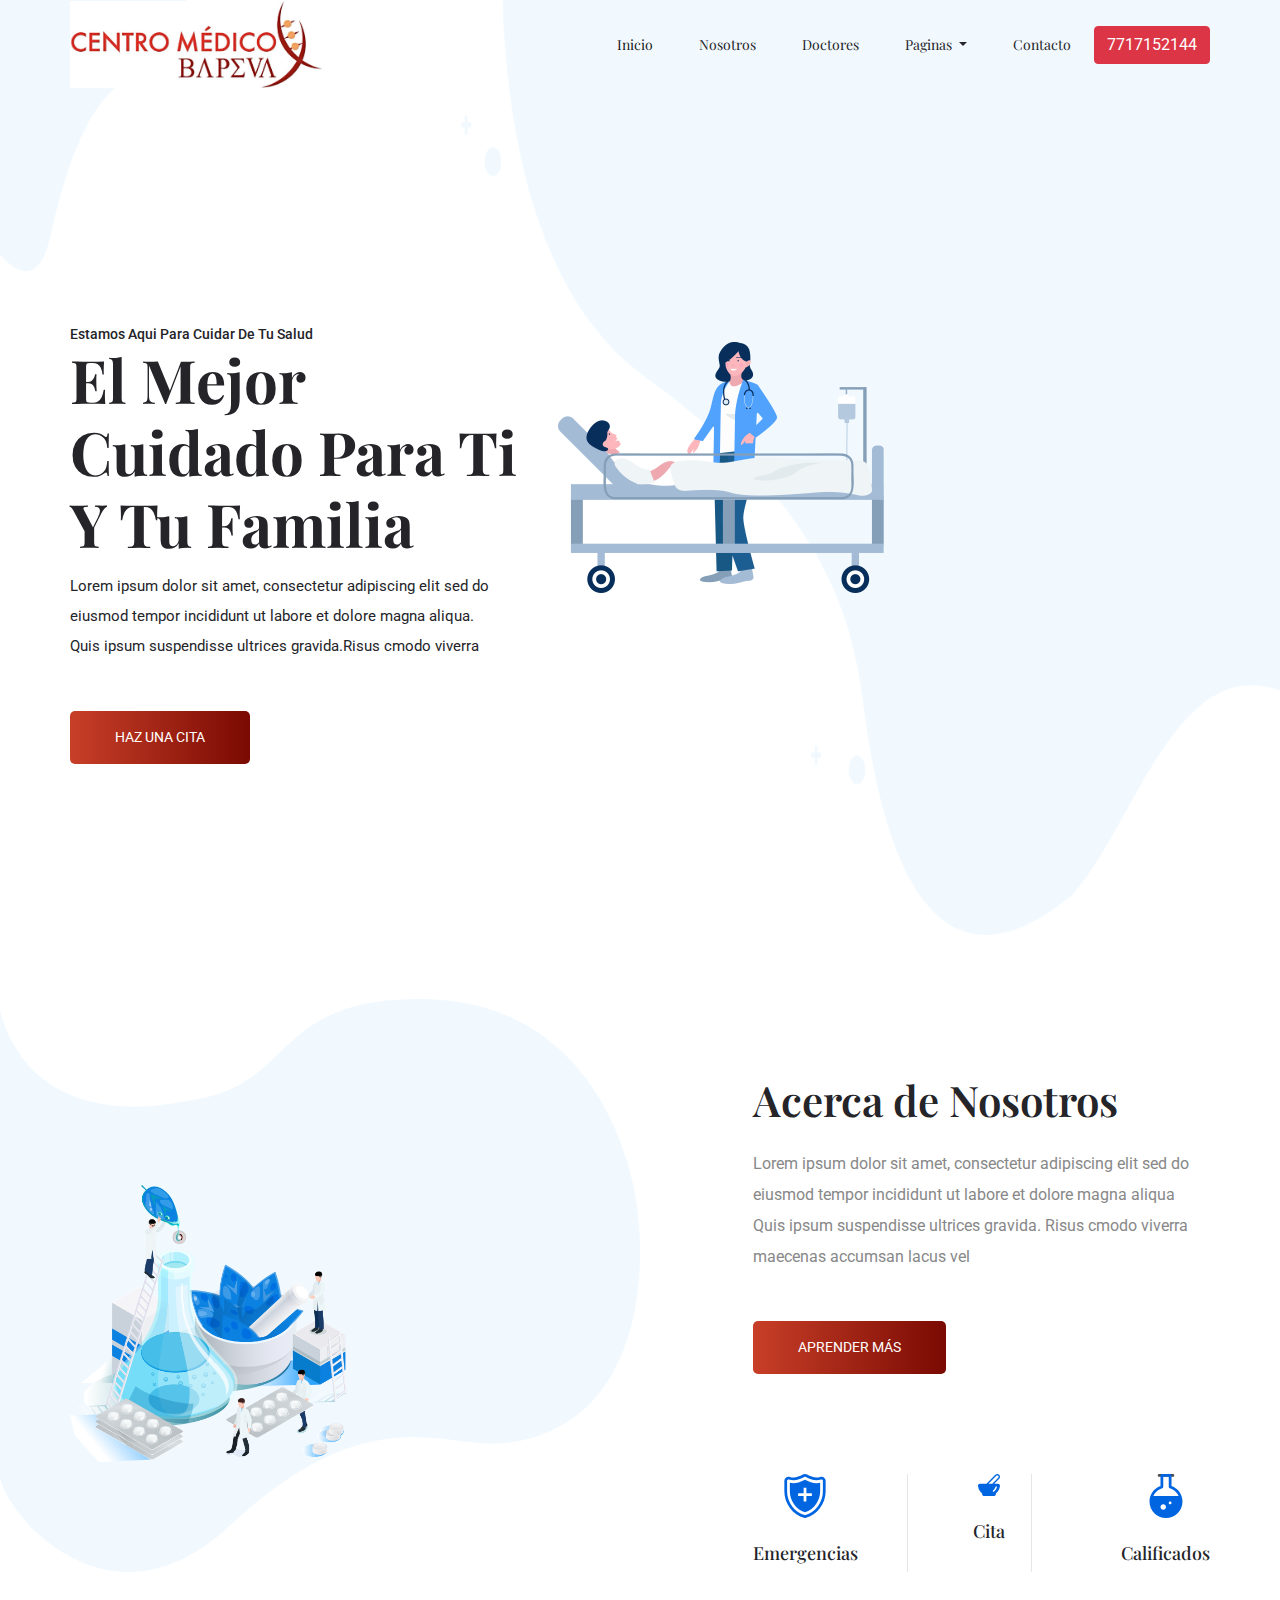
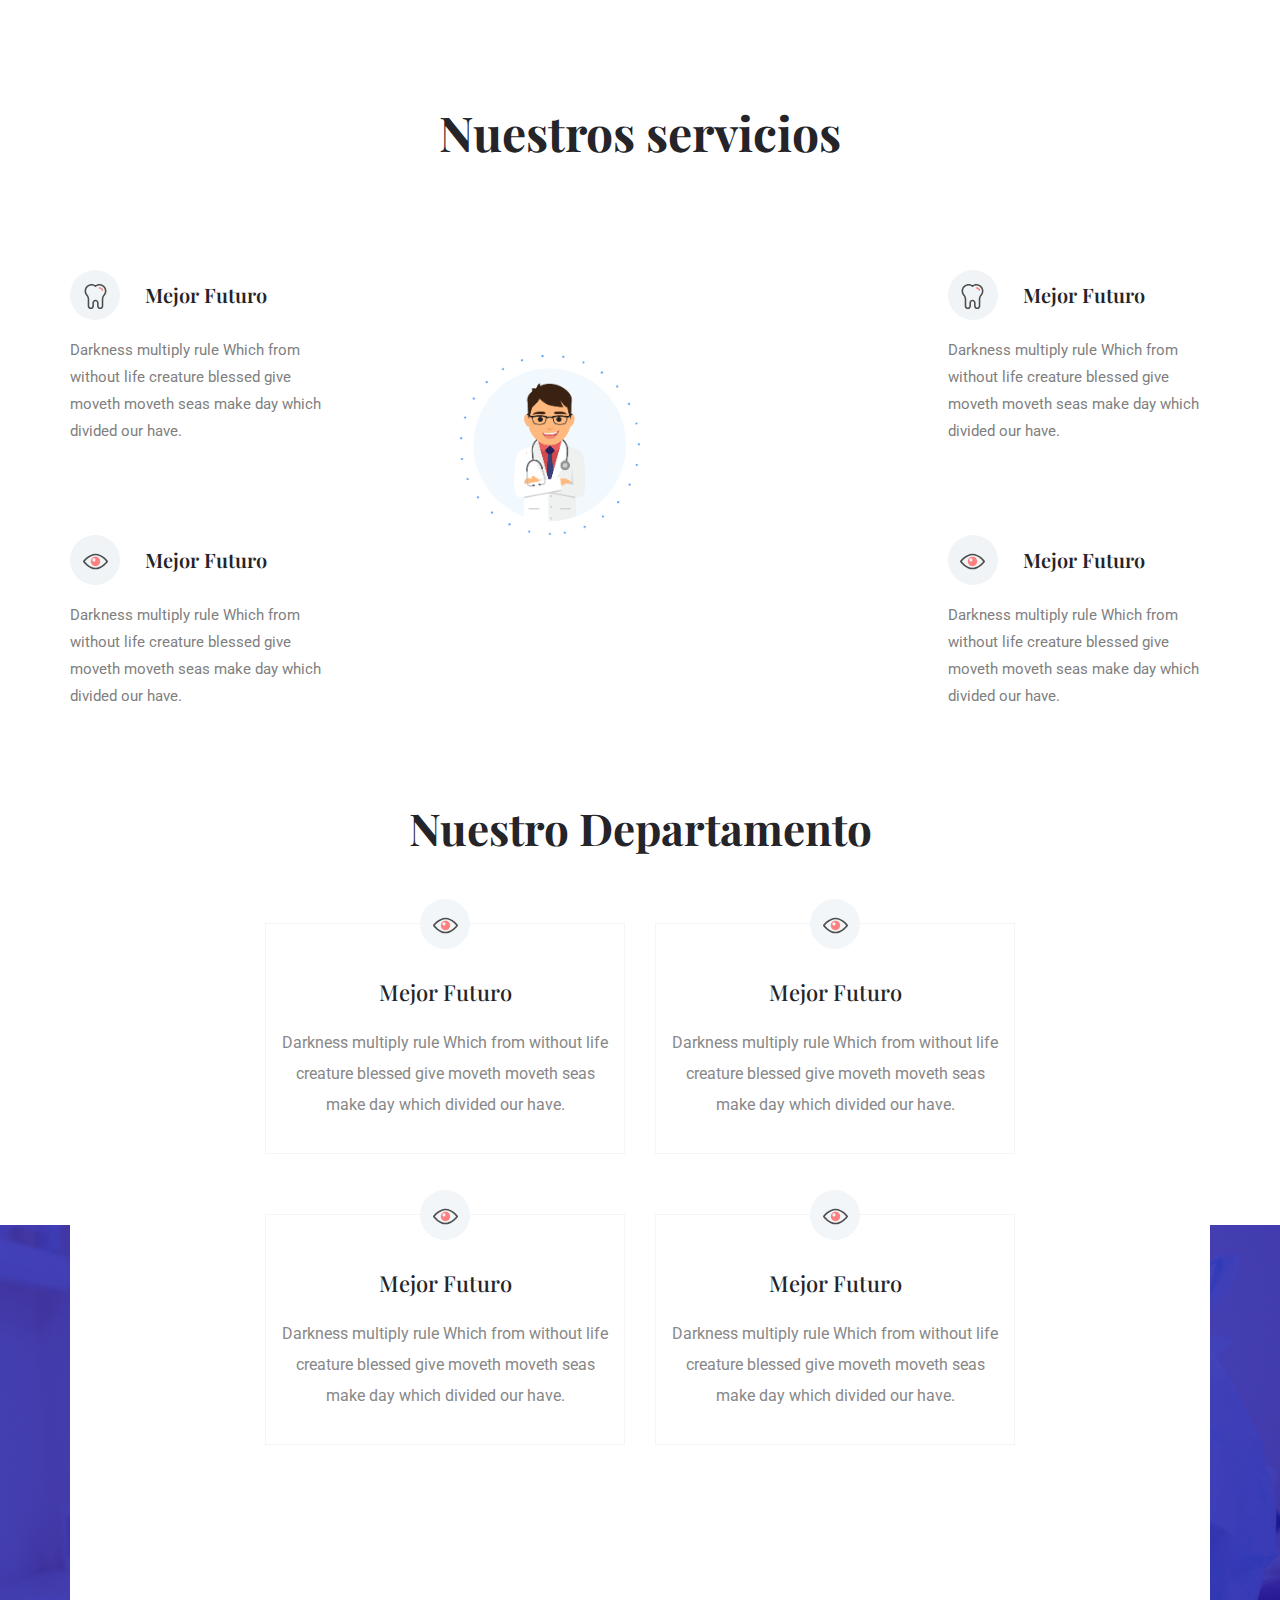
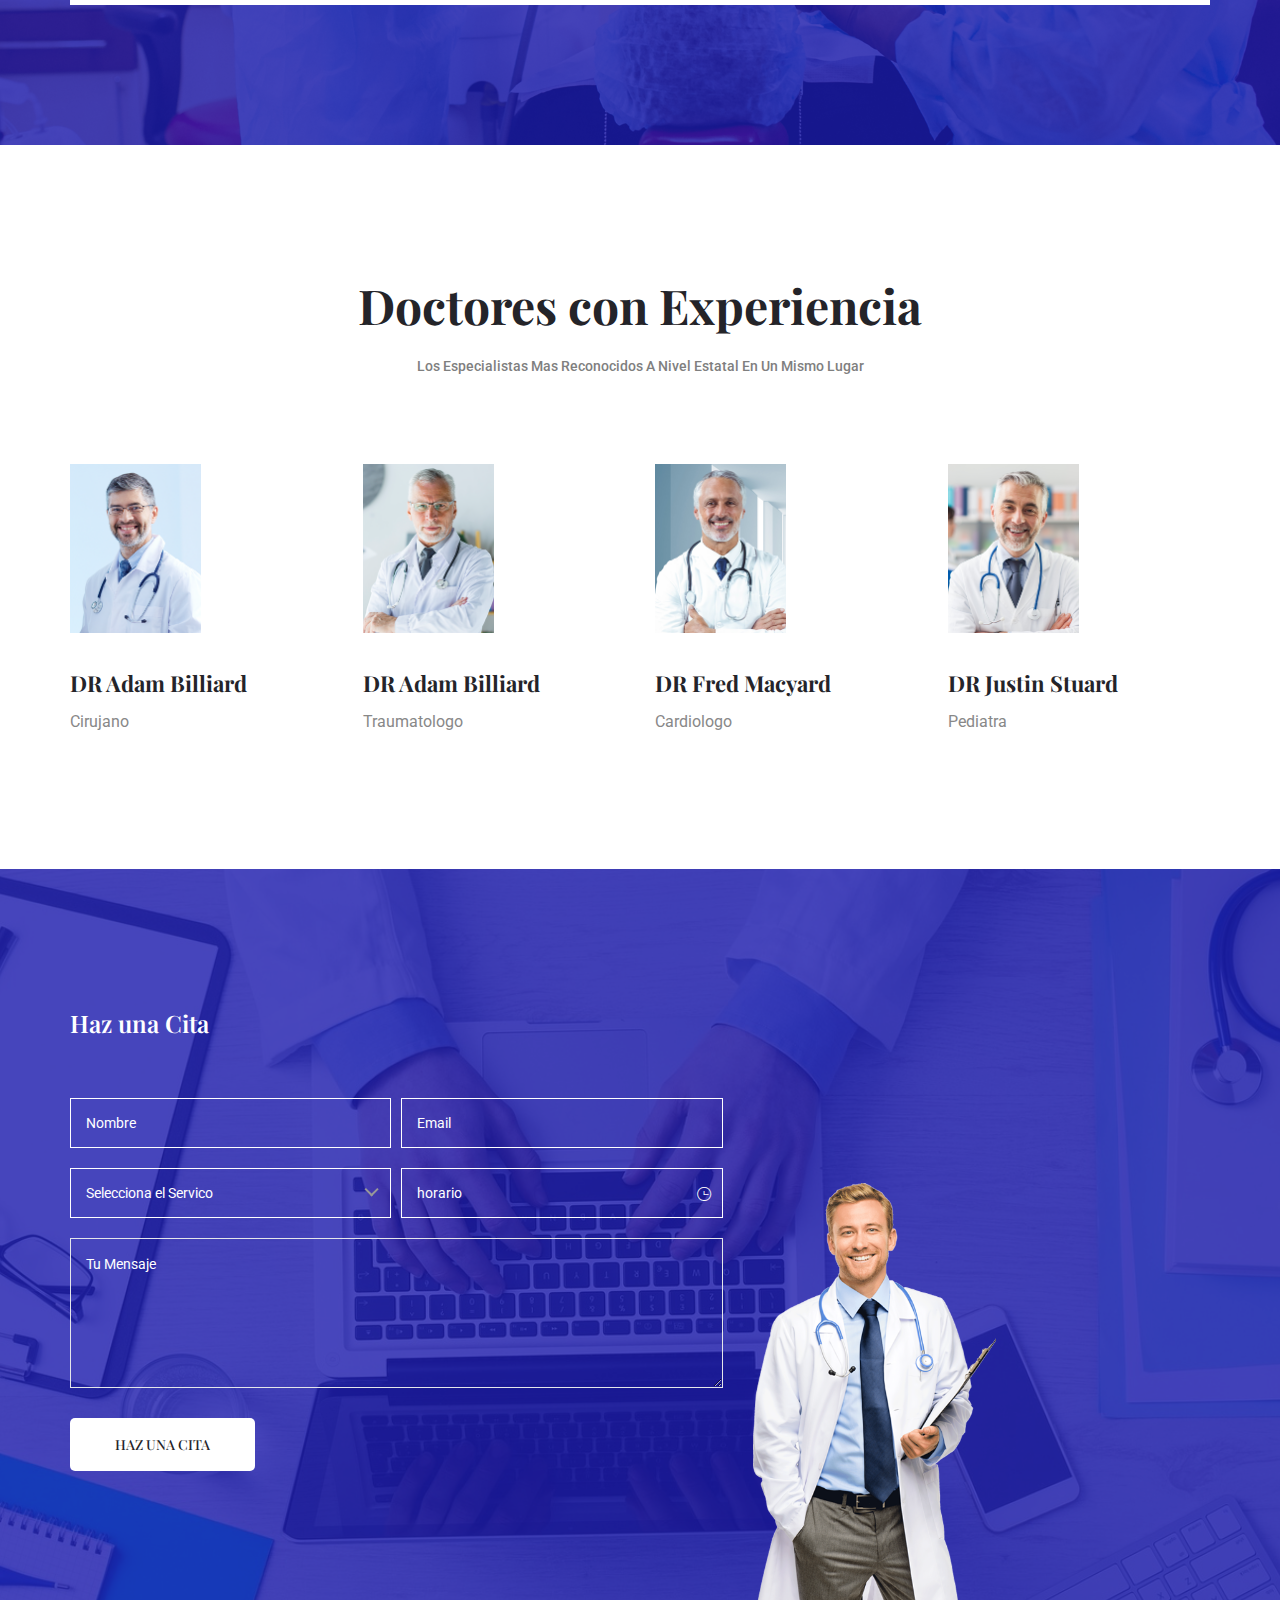
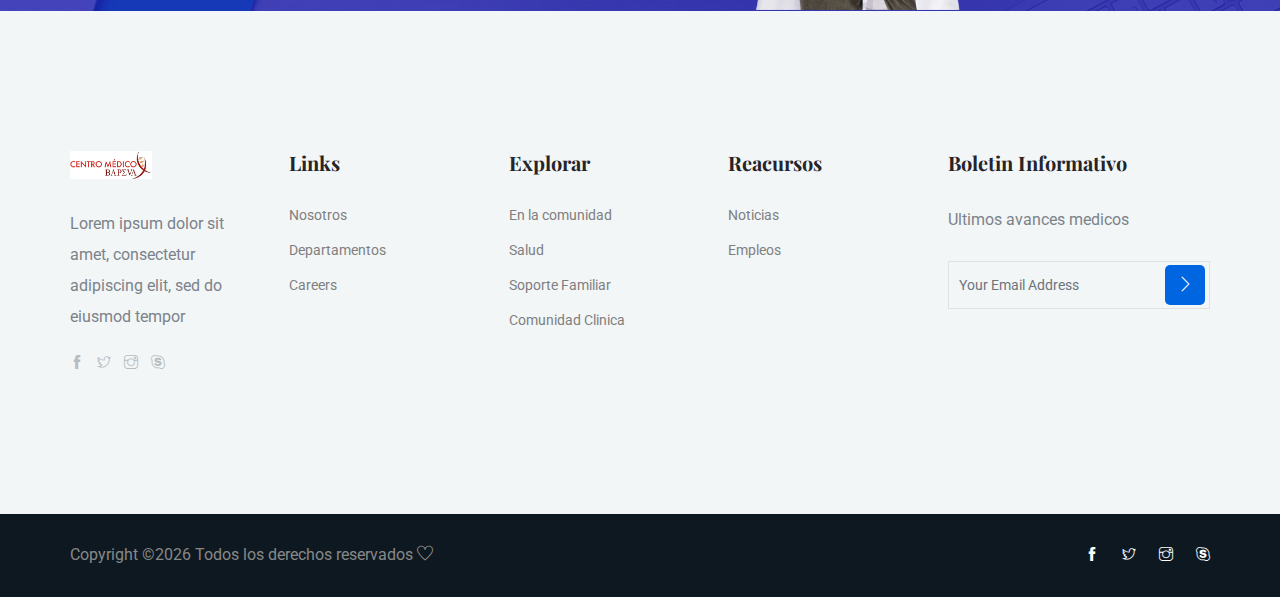
<file: index.html>
<!doctype html>
<html lang="es">

<head>
    <!-- Required meta tags -->
    <meta charset="utf-8">
    <meta name="viewport" content="width=device-width, initial-scale=1, shrink-to-fit=no">
    <title>Bapeva</title>
    <link rel="icon" href="img/iconbapeva.png">
    <!-- Bootstrap CSS -->
    <link rel="stylesheet" href="css/bootstrap.min.css">
    <!-- animate CSS -->
    <link rel="stylesheet" href="css/animate.css">
    <!-- owl carousel CSS -->
    <link rel="stylesheet" href="css/owl.carousel.min.css">
    <!-- themify CSS -->
    <link rel="stylesheet" href="css/themify-icons.css">
    <!-- flaticon CSS -->
    <link rel="stylesheet" href="css/flaticon.css">
    <!-- magnific popup CSS -->
    <link rel="stylesheet" href="css/magnific-popup.css">
    <!-- nice select CSS -->
    <link rel="stylesheet" href="css/nice-select.css">
    <!-- swiper CSS -->
    <link rel="stylesheet" href="css/slick.css">
    <!-- style CSS -->
    <link rel="stylesheet" href="css/style.css">
</head>

<body>
    <!--::header part start::-->
    <header class="main_menu home_menu">
        <div class="container">
            <div class="row align-items-center">
                <div class="col-lg-12">
                    <nav class="navbar navbar-expand-lg navbar-light">
                        <a class="navbar-brand" href="index.html"> <img src="img/bapeva.jpg" alt="logo"> </a>
                        <button class="navbar-toggler" type="button" data-toggle="collapse"
                            data-target="#navbarSupportedContent" aria-controls="navbarSupportedContent"
                            aria-expanded="false" aria-label="Toggle navigation">
                            <span class="navbar-toggler-icon"></span>
                        </button>

                        <div class="collapse navbar-collapse main-menu-item justify-content-center"
                            id="navbarSupportedContent">
                            <ul class="navbar-nav align-items-center">
                                <li class="nav-item active">
                                    <a class="nav-link" href="index.html">Inicio</a>
                                </li>
                                <li class="nav-item">
                                    <a class="nav-link" href="about.html">Nosotros</a>
                                </li>
                                <li class="nav-item">
                                    <a class="nav-link" href="Doctor.html">Doctores</a>
                                </li>

                                <li class="nav-item dropdown">
                                    <a class="nav-link dropdown-toggle" href="blog.html" id="navbarDropdown"
                                        role="button" data-toggle="dropdown" aria-haspopup="true" aria-expanded="false">
                                        Paginas
                                    </a>
                                    <div class="dropdown-menu" aria-labelledby="navbarDropdown">
                                        <a class="dropdown-item" href="services.html">servicios</a>
                                        <a class="dropdown-item" href="dep.html">Departamentos</a>
                                        <a class="dropdown-item" href="elements.html">Elementos</a>
                                    </div>
                                </li>
                                
                                <li class="nav-item">
                                    <a class="nav-link" href="contact.html">contacto</a>
                                </li>
                            </ul>
                        </div>
                        <button type="button" class="btn btn-danger">7717152144</button>
                    </nav>
                </div>
            </div>
        </div>
    </header>
    <!-- Header part end-->

    <!-- banner part start-->
    <section class="banner_part">
        <div class="container">
            <div class="row align-items-center">
                <div class="col-lg-5 col-xl-5">
                    <div class="banner_text">
                        <div class="banner_text_iner">
                            <h5>Estamos aqui para cuidar de tu salud</h5>
                            <h1>El mejor cuidado para ti y tu familia</h1>
                            <p>Lorem ipsum dolor sit amet, consectetur adipiscing
                                elit sed do eiusmod tempor incididunt ut labore et dolore
                                magna aliqua. Quis ipsum suspendisse ultrices gravida.Risus cmodo viverra </p>
                            <a href="#" class="btn_2">Haz una cita</a>

                        </div>
                    </div>
                </div>
                <div class="col-lg-7">
                    <div class="banner_img">
                        <img src="img/banner_img.png" alt="">
                    </div>
                </div>
            </div>
        </div>
    </section>
    <!-- banner part start-->

    <!-- about us part start-->
    <section class="about_us padding_top">
        <div class="container">
            <div class="row justify-content-between align-items-center">
                <div class="col-md-6 col-lg-6">
                    <div class="about_us_img">
                        <img src="img/top_service.png" alt="">
                    </div>
                </div>
                <div class="col-md-6 col-lg-5">
                    <div class="about_us_text">
                        <h2>Acerca de Nosotros</h2>
                        <p>Lorem ipsum dolor sit amet, consectetur adipiscing elit sed
                            do eiusmod tempor incididunt ut labore et dolore magna aliqua
                            Quis ipsum suspendisse ultrices gravida. Risus cmodo viverra
                            maecenas accumsan lacus vel</p>
                        <a class="btn_2 " href="#">Aprender Más</a>
                        <div class="banner_item">
                            <div class="single_item">
                                <img src="img/icon/banner_1.svg" alt="">
                                <h5>Emergencias</h5>
                            </div>
                            <div class="single_item">
                                <img src="img/icon/banner_2.svg" alt="">
                                <h5>Cita</h5>
                            </div>
                            <div class="single_item">
                                <img src="img/icon/banner_3.svg" alt="">
                                <h5>Calificados</h5>
                            </div>
                        </div>
                    </div>
                </div>
            </div>
        </div>
    </section>
    <!-- about us part end-->

    <!-- feature_part start-->
    <section class="feature_part">
        <div class="container">
            <div class="row justify-content-center">
                <div class="col-xl-8">
                    <div class="section_tittle text-center">
                        <h2>Nuestros servicios</h2>
                    </div>
                </div>
            </div>
            <div class="row justify-content-between align-items-center">
                <div class="col-lg-3 col-sm-12">
                    <div class="single_feature">
                        <div class="single_feature_part">
                            <span class="single_feature_icon"><img src="img/icon/feature_1.svg" alt=""></span>
                            <h4>Mejor Futuro</h4>
                            <p>Darkness multiply rule Which from without life creature blessed
                                give moveth moveth seas make day which divided our have.</p>
                        </div>
                    </div>
                    <div class="single_feature">
                        <div class="single_feature_part">
                            <span class="single_feature_icon"><img src="img/icon/feature_2.svg" alt=""></span>
                            <h4>Mejor Futuro</h4>
                            <p>Darkness multiply rule Which from without life creature blessed
                                give moveth moveth seas make day which divided our have.</p>
                        </div>
                    </div>
                </div>
                <div class="col-lg-4 col-sm-12">
                        <div class="single_feature_img">
                            <img src="img/service.png" alt="">
                        </div>
                </div>
                <div class="col-lg-3 col-sm-12">
                    <div class="single_feature">
                        <div class="single_feature_part">
                            <span class="single_feature_icon"><img src="img/icon/feature_1.svg" alt=""></span>
                            <h4>Mejor Futuro</h4>
                            <p>Darkness multiply rule Which from without life creature blessed
                                give moveth moveth seas make day which divided our have.</p>
                        </div>
                    </div>
                    <div class="single_feature">
                        <div class="single_feature_part">
                            <span class="single_feature_icon"><img src="img/icon/feature_2.svg" alt=""></span>
                            <h4>Mejor Futuro</h4>
                            <p>Darkness multiply rule Which from without life creature blessed
                                give moveth moveth seas make day which divided our have.</p>
                        </div>
                    </div>
                </div>
            </div>
        </div>
    </section>
    <!-- feature_part start-->

    <!-- our depertment part start-->
    <section class="our_depertment section_padding">
        <div class="container">
            <div class="row justify-content-center text-center">
                <div class="col-xl-12">
                    <div class="depertment_content">
                        <div class="row justify-content-center">
                            <div class="col-xl-8">
                                <h2>Nuestro Departamento</h2>
                                <div class="row">
                                    <div class="col-lg-6 col-sm-6">
                                        <div class="single_our_depertment">
                                            <span class="our_depertment_icon"><img src="img/icon/feature_2.svg"
                                                    alt=""></span>
                                            <h4>Mejor Futuro</h4>
                                            <p>Darkness multiply rule Which from without life creature blessed
                                                give moveth moveth seas make day which divided our have.</p>
                                        </div>
                                    </div>
                                    <div class="col-lg-6 col-sm-6">
                                        <div class="single_our_depertment">
                                            <span class="our_depertment_icon"><img src="img/icon/feature_2.svg"
                                                    alt=""></span>
                                            <h4>Mejor Futuro</h4>
                                            <p>Darkness multiply rule Which from without life creature blessed
                                                give moveth moveth seas make day which divided our have.</p>
                                        </div>
                                    </div>
                                    <div class="col-lg-6 col-sm-6">
                                        <div class="single_our_depertment">
                                            <span class="our_depertment_icon"><img src="img/icon/feature_2.svg"
                                                    alt=""></span>
                                            <h4>Mejor Futuro</h4>
                                            <p>Darkness multiply rule Which from without life creature blessed
                                                give moveth moveth seas make day which divided our have.</p>
                                        </div>
                                    </div>
                                    <div class="col-lg-6 col-sm-6">
                                        <div class="single_our_depertment">
                                            <span class="our_depertment_icon"><img src="img/icon/feature_2.svg"
                                                    alt=""></span>
                                            <h4>Mejor Futuro</h4>
                                            <p>Darkness multiply rule Which from without life creature blessed
                                                give moveth moveth seas make day which divided our have.</p>
                                        </div>
                                    </div>
                                </div>
                            </div>
                        </div>

                    </div>
                </div>
            </div>
        </div>
    </section>
    <!-- our depertment part end-->

    <!--::doctor_part start::-->
    <section class="doctor_part section_padding">
        <div class="container">
            <div class="row justify-content-center">
                <div class="col-xl-8">
                    <div class="section_tittle text-center">
                        <h2> Doctores con Experiencia</h2>
                        <p>Los especialistas mas reconocidos a nivel estatal en un mismo lugar</p>
                    </div>
                </div>
            </div>
            <div class="row">
                <div class="col-sm-6 col-lg-3">
                    <div class="single_blog_item">
                        <div class="single_blog_img">
                            <img src="img/doctor/doctor_1.png" alt="doctor">
                            <div class="social_icon">
                                <ul>
                                    <li><a href="#"> <i class="ti-facebook"></i> </a></li>
                                    <li><a href="#"> <i class="ti-twitter-alt"></i> </a></li>
                                    <li><a href="#"> <i class="ti-instagram"></i> </a></li>
                                    <li><a href="#"> <i class="ti-skype"></i> </a></li>
                                </ul>
                            </div>
                        </div>
                        <div class="single_text">
                            <div class="single_blog_text">
                                <h3>DR Adam Billiard</h3>
                                <p>Cirujano</p>
                            </div>
                        </div>
                    </div>
                </div>
                <div class="col-sm-6 col-lg-3">
                    <div class="single_blog_item">
                        <div class="single_blog_img">
                            <img src="img/doctor/doctor_4.png" alt="doctor">
                            <div class="social_icon">
                                <ul>
                                    <li><a href="#"> <i class="ti-facebook"></i> </a></li>
                                    <li><a href="#"> <i class="ti-twitter-alt"></i> </a></li>
                                    <li><a href="#"> <i class="ti-instagram"></i> </a></li>
                                    <li><a href="#"> <i class="ti-skype"></i> </a></li>
                                </ul>
                            </div>
                        </div>
                        <div class="single_text">
                            <div class="single_blog_text">
                                <h3>DR Adam Billiard</h3>
                                <p>Traumatologo</p>
                            </div>
                        </div>
                    </div>
                </div>
                <div class="col-sm-6 col-lg-3">
                    <div class="single_blog_item">
                        <div class="single_blog_img">
                            <img src="img/doctor/doctor_2.png" alt="doctor">
                            <div class="social_icon">
                                <ul>
                                    <li><a href="#"> <i class="ti-facebook"></i> </a></li>
                                    <li><a href="#"> <i class="ti-twitter-alt"></i> </a></li>
                                    <li><a href="#"> <i class="ti-instagram"></i> </a></li>
                                    <li><a href="#"> <i class="ti-skype"></i> </a></li>
                                </ul>
                            </div>
                        </div>
                        <div class="single_text">
                            <div class="single_blog_text">
                                <h3>DR Fred Macyard</h3>
                                <p>Cardiologo</p>
                            </div>
                        </div>
                    </div>
                </div>
                <div class="col-sm-6 col-lg-3">
                    <div class="single_blog_item">
                        <div class="single_blog_img">
                            <img src="img/doctor/doctor_3.png" alt="doctor">
                            <div class="social_icon">
                                <ul>
                                    <li><a href="#"> <i class="ti-facebook"></i> </a></li>
                                    <li><a href="#"> <i class="ti-twitter-alt"></i> </a></li>
                                    <li><a href="#"> <i class="ti-instagram"></i> </a></li>
                                    <li><a href="#"> <i class="ti-skype"></i> </a></li>
                                </ul>
                            </div>
                        </div>
                        <div class="single_text">
                            <div class="single_blog_text">
                                <h3>DR Justin Stuard</h3>
                                <p>Pediatra</p>
                            </div>
                        </div>
                    </div>
                </div>
            </div>
        </div>
    </section>
    <!--::doctor_part end::-->

    <!--::regervation_part start::-->
    <section class="regervation_part section_padding">
        <div class="container">
            <div class="row align-items-center regervation_content">
                <div class="col-lg-7">
                    <div class="regervation_part_iner">
                        <form>
                            <h2>Haz una Cita</h2>
                            <div class="form-row">
                                <div class="form-group col-md-6">
                                    <input type="email" class="form-control" id="inputEmail4" placeholder="Nombre">
                                </div>
                                <div class="form-group col-md-6">
                                    <input type="password" class="form-control" id="inputPassword4"
                                        placeholder="Email">
                                </div>
                                <div class="form-group col-md-6">
                                    <select class="form-control" id="Select">
                                        <option value="1" selected>Selecciona el Servico</option>
                                        <option value="2">Pediatria</option>
                                        <option value="3">Cardiologia</option>
                                        <option value="4">Traumatologia</option>
                                        <option value="5">General</option>
                                    </select>
                                </div>
                                <div class="form-group time_icon col-md-6">
                                    <select class="form-control" id="Select2">
                                        <option value="" selected>horario</option>
                                        <option value="1">8 AM a 10AM</option>
                                        <option value="1">10 AM a 12PM</option>
                                        <option value="1">12PM a 2PM</option>
                                        <option value="1">2PM a 4PM</option>
                                        <option value="1">4PM a 6PM</option>
                                        <option value="1">6PM a 8PM</option>
                                        <option value="1">4PM a 10PM</option>
                                        <option value="1">10PM a 12PM</option>
                                    </select>
                                </div>
                                <div class="form-group col-md-12">
                                    <textarea class="form-control" id="Textarea" rows="4"
                                        placeholder="Tu Mensaje "></textarea>
                                </div>
                            </div>
                            <div class="regerv_btn">
                                <a href="#" class="btn_2">Haz una Cita</a>
                            </div>
                        </form>
                    </div>
                </div>
                <div class="col-lg-5 col-md-6">
                    <div class="reservation_img">
                        <img src="img/reservation.png" alt="" class="reservation_img_iner">
                    </div>
                </div>
            </div>
        </div>
    </section>
    <!--::regervation_part end::-->

    <!-- footer part start-->
    <footer class="footer-area">
        <div class="footer section_padding">
            <div class="container">
                <div class="row justify-content-between">
                    <div class="col-xl-2 col-md-4 col-sm-6 single-footer-widget">
                        <a href="#" class="footer_logo"> <img src="img/bapeva.jpg" alt="#"> </a>
                        <p>Lorem ipsum dolor sit amet, consectetur adipiscing elit, sed do eiusmod tempor </p>
                        <div class="social_logo">
                            <a href="#"><i class="ti-facebook"></i></a>
                            <a href="#"> <i class="ti-twitter"></i> </a>
                            <a href="#"><i class="ti-instagram"></i></a>
                            <a href="#"><i class="ti-skype"></i></a>
                        </div>
                    </div>
                    <div class="col-xl-2 col-sm-6 col-md-4 single-footer-widget">
                        <h4>Links</h4>
                        <ul>
                            <li><a href="#">Nosotros</a></li>
                            <li><a href="#">Departamentos</a></li>
                            <li><a href="#">Careers</a></li>
                        </ul>
                    </div>
                    <div class="col-xl-2 col-sm-6 col-md-4 single-footer-widget">
                        <h4>Explorar</h4>
                        <ul>
                            <li><a href="#">En la comunidad</a></li>
                            <li><a href="#">Salud</a></li>
                            <li><a href="#">Soporte Familiar </a></li>
                            <li><a href="#">Comunidad Clinica</a></li>
                        </ul>
                    </div>
                    <div class="col-xl-2 col-sm-6 col-md-6 single-footer-widget">
                        <h4>Reacursos</h4>
                        <ul>
                            <li><a href="#"></a></li>
                            <li><a href="#">Noticias</a></li>
                            <li><a href="#">Empleos</a></li>
                        </ul>
                    </div>
                    <div class="col-xl-3 col-sm-6 col-md-6 single-footer-widget">
                        <h4>Boletin Informativo</h4>
                        <p>Ultimos avances medicos</p>
                        <div class="form-wrap" id="mc_embed_signup">
                            <form target="_blank"
                                action="https://spondonit.us12.list-manage.com/subscribe/post?u=1462626880ade1ac87bd9c93a&amp;id=92a4423d01"
                                method="get" class="form-inline">
                                <input class="form-control" name="EMAIL" placeholder="Your Email Address"
                                    onfocus="this.placeholder = ''" onblur="this.placeholder = 'Your Email Address '"
                                    required="" type="email">
                                <button class="click-btn btn btn-default text-uppercase"> <i class="ti-angle-right"></i>
                                </button>
                                <div style="position: absolute; left: -5000px;">
                                    <input name="b_36c4fd991d266f23781ded980_aefe40901a" tabindex="-1" value=""
                                        type="text">
                                </div>

                                <div class="info"></div>
                            </form>
                        </div>
                    </div>
                </div>
            </div>
        </div>

        <div class="copyright_part">
            <div class="container">
                <div class="row align-items-center">
                    <p class="footer-text m-0 col-lg-8 col-md-12"><!-- Link back to Colorlib can't be removed. Template is licensed under CC BY 3.0. -->
Copyright &copy;<script>document.write(new Date().getFullYear());</script> Todos los derechos reservados <i class="ti-heart" aria-hidden="true"></i>
<!-- Link back to Colorlib can't be removed. Template is licensed under CC BY 3.0. -->
</p>
                    <div class="col-lg-4 col-md-12 text-center text-lg-right footer-social">
                        <a href="#"><i class="ti-facebook"></i></a>
                        <a href="#"> <i class="ti-twitter"></i> </a>
                        <a href="#"><i class="ti-instagram"></i></a>
                        <a href="#"><i class="ti-skype"></i></a>
                    </div>
                </div>
            </div>
        </div>
    </footer>

    <!-- footer part end-->

    <!-- jquery plugins here-->

    <script src="js/jquery-1.12.1.min.js"></script>
    <!-- popper js -->
    <script src="js/popper.min.js"></script>
    <!-- bootstrap js -->
    <script src="js/bootstrap.min.js"></script>
    <!-- owl carousel js -->
    <script src="js/owl.carousel.min.js"></script>
    <script src="js/jquery.nice-select.min.js"></script>
    <!-- contact js -->
    <script src="js/jquery.ajaxchimp.min.js"></script>
    <script src="js/jquery.form.js"></script>
    <script src="js/jquery.validate.min.js"></script>
    <script src="js/mail-script.js"></script>
    <script src="js/contact.js"></script>
    <!-- custom js -->
    <script src="js/custom.js"></script>
</body>

</html>
</file>
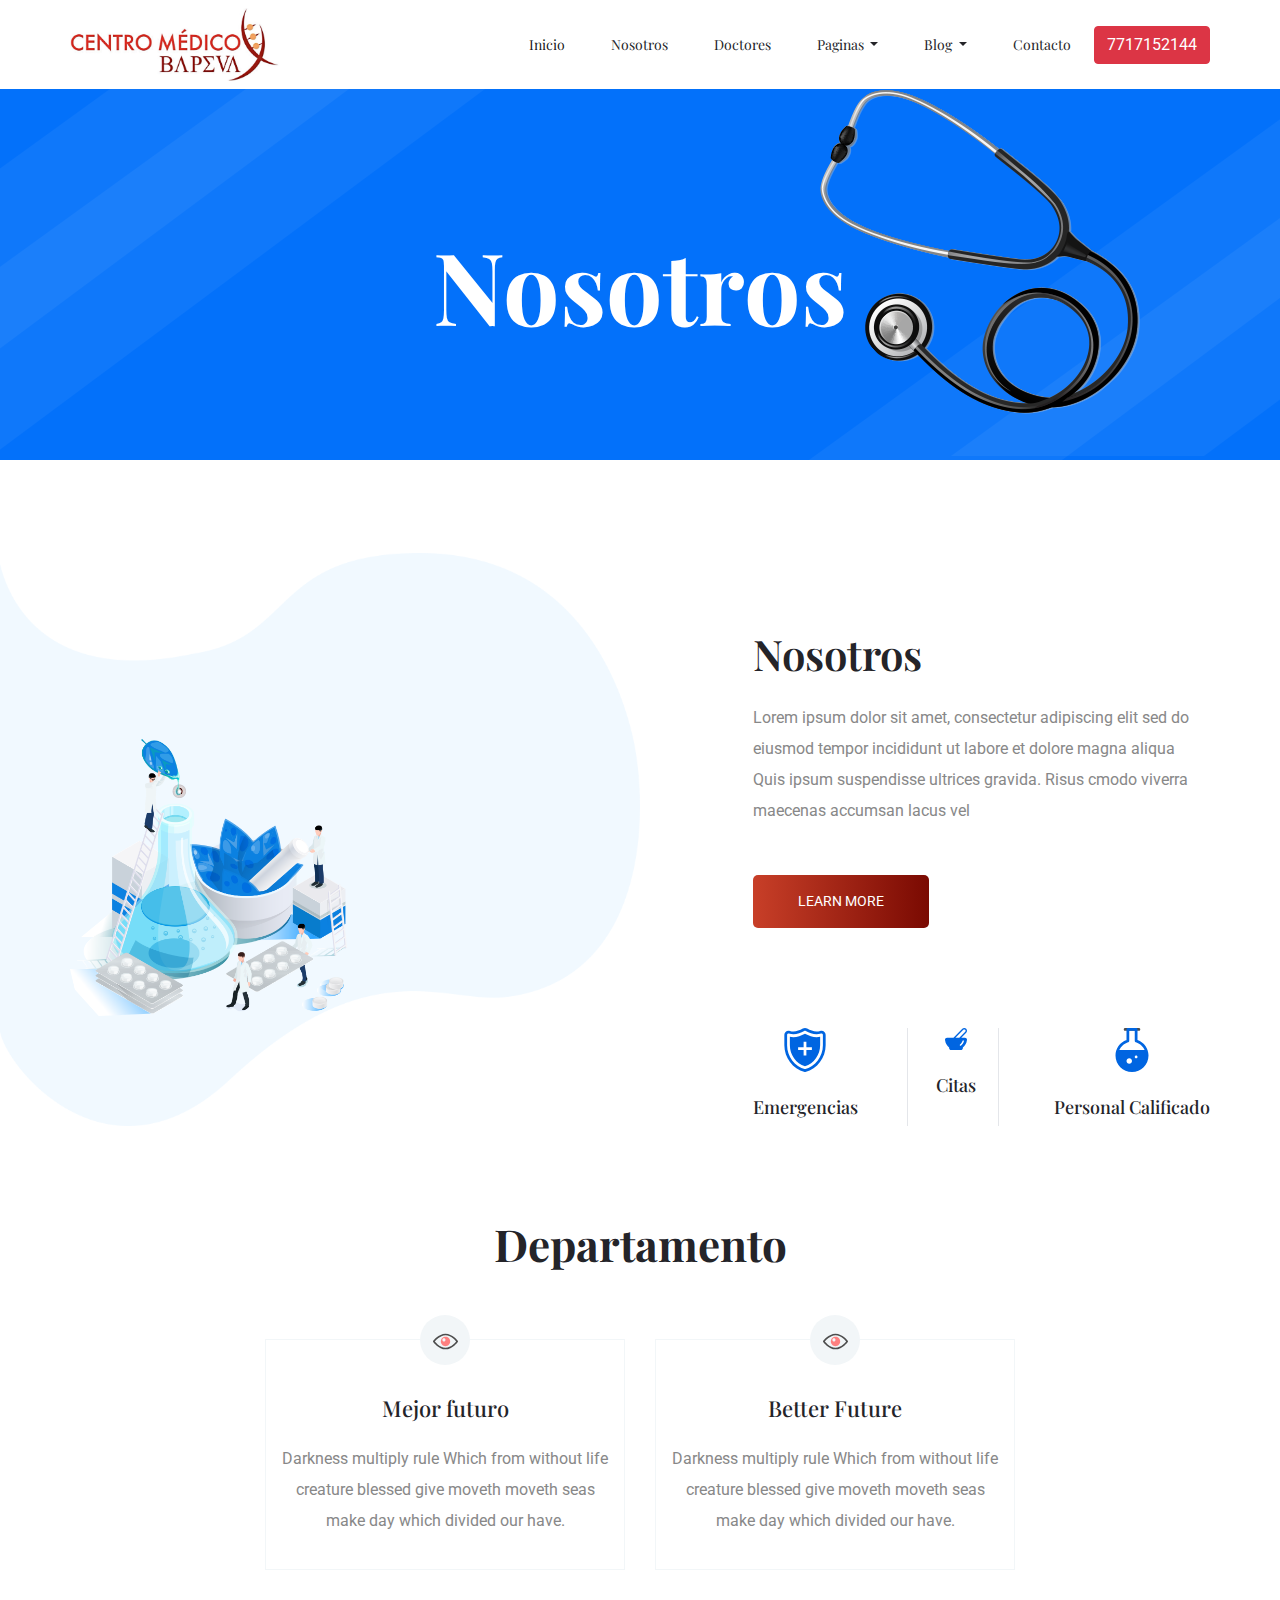
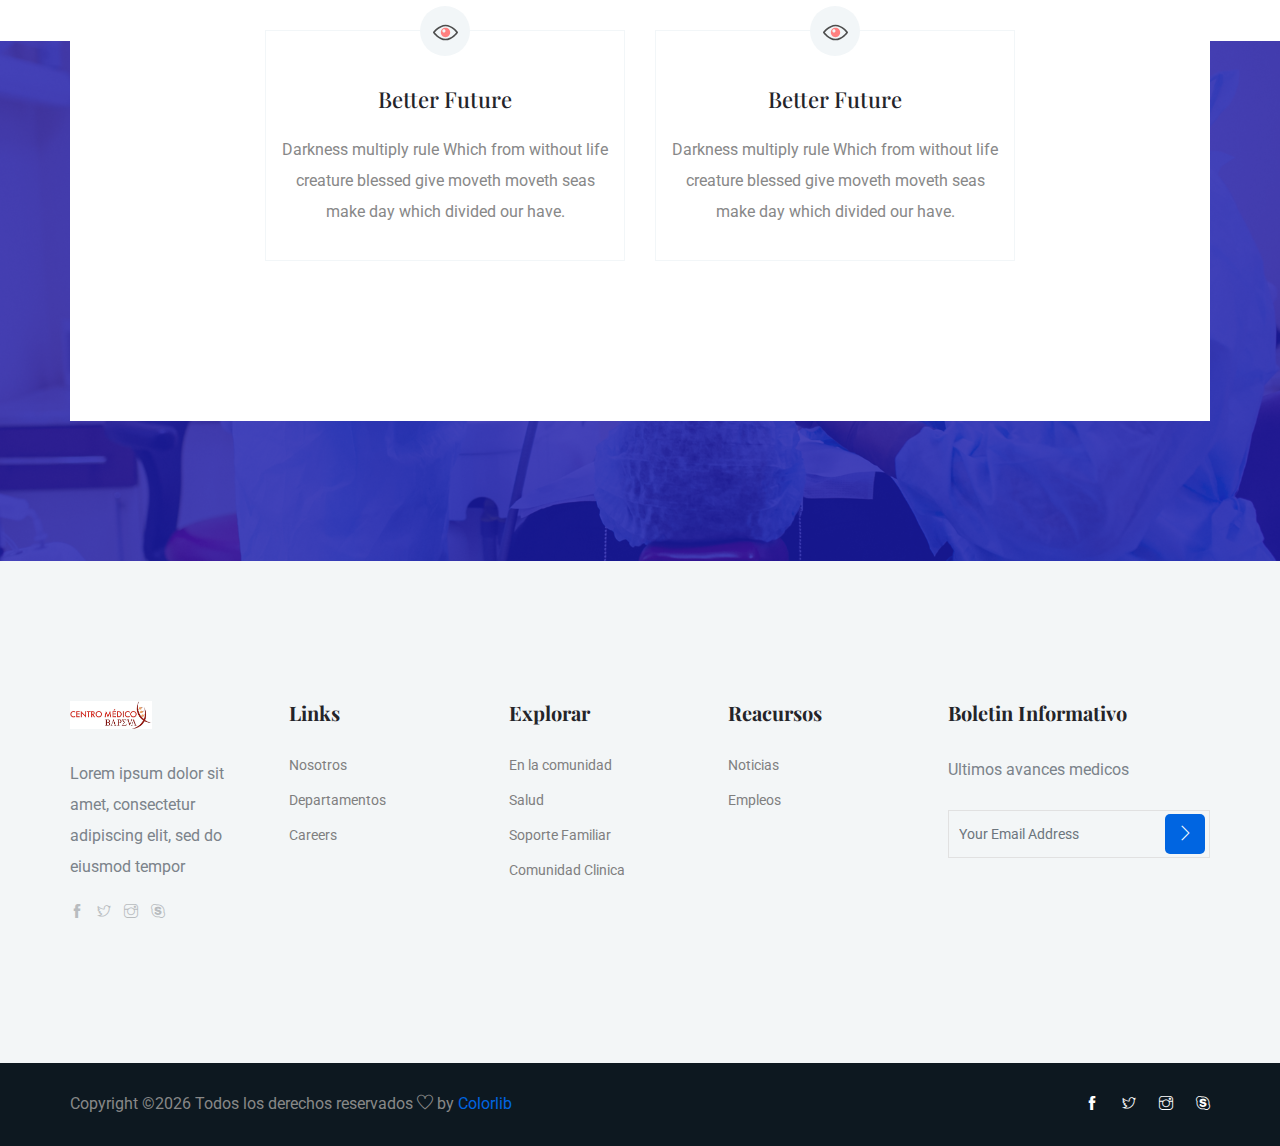
<file: about.html>
<!doctype html>
<html lang="en">

<head>
    <!-- Required meta tags -->
    <meta charset="utf-8">
    <meta name="viewport" content="width=device-width, initial-scale=1, shrink-to-fit=no">
    <title>Bapeva</title>
    <link rel="icon" href="img/iconbapeva.png">
    <!-- Bootstrap CSS -->
    <link rel="stylesheet" href="css/bootstrap.min.css">
    <!-- animate CSS -->
    <link rel="stylesheet" href="css/animate.css">
    <!-- owl carousel CSS -->
    <link rel="stylesheet" href="css/owl.carousel.min.css">
    <!-- themify CSS -->
    <link rel="stylesheet" href="css/themify-icons.css">
    <!-- flaticon CSS -->
    <link rel="stylesheet" href="css/flaticon.css">
    <!-- magnific popup CSS -->
    <link rel="stylesheet" href="css/magnific-popup.css">
    <!-- nice select CSS -->
    <link rel="stylesheet" href="css/nice-select.css">
    <!-- swiper CSS -->
    <link rel="stylesheet" href="css/slick.css">
    <!-- style CSS -->
    <link rel="stylesheet" href="css/style.css">
</head>

<body>
    <!--::header part start::-->
    <header class="main_menu">
        <div class="container">
            <div class="row align-items-center">
                <div class="col-lg-12">
                    <nav class="navbar navbar-expand-lg navbar-light">
                        <a class="navbar-brand" href="index.html"> <img src="img/bapeva.jpg" alt="logo"> </a>
                        <button class="navbar-toggler" type="button" data-toggle="collapse"
                            data-target="#navbarSupportedContent" aria-controls="navbarSupportedContent"
                            aria-expanded="false" aria-label="Toggle navigation">
                            <span class="navbar-toggler-icon"></span>
                        </button>

                        <div class="collapse navbar-collapse main-menu-item justify-content-center"
                            id="navbarSupportedContent">
                            <ul class="navbar-nav align-items-center">
                                <li class="nav-item active">
                                    <a class="nav-link" href="index.html">Inicio</a>
                                </li>
                                <li class="nav-item">
                                    <a class="nav-link" href="about.html">Nosotros</a>
                                </li>
                                <li class="nav-item">
                                    <a class="nav-link" href="Doctor.html">Doctores</a>
                                </li>

                                <li class="nav-item dropdown">
                                    <a class="nav-link dropdown-toggle" href="blog.html" id="navbarDropdown"
                                        role="button" data-toggle="dropdown" aria-haspopup="true" aria-expanded="false">
                                        Paginas
                                    </a>
                                    <div class="dropdown-menu" aria-labelledby="navbarDropdown">
                                        <a class="dropdown-item" href="services.html">servicios</a>
                                        <a class="dropdown-item" href="dep.html">depertamentos</a>
                                        <a class="dropdown-item" href="elements.html">Elements</a>
                                    </div>
                                </li>
                                <li class="nav-item dropdown">
                                    <a class="nav-link dropdown-toggle" href="blog.html" id="navbarDropdown_1"
                                        role="button" data-toggle="dropdown" aria-haspopup="true" aria-expanded="false">
                                        blog
                                    </a>
                                </li>

                                <li class="nav-item">
                                    <a class="nav-link" href="contact.html">Contacto</a>
                                </li>
                            </ul>
                        </div>
                        <button type="button" class="btn btn-danger">7717152144</button>
                    </nav>
                </div>
            </div>
        </div>
    </header>
    <!-- Header part end-->

    <!-- breadcrumb start-->
    <section class="breadcrumb_part breadcrumb_bg">
        <div class="container">
            <div class="row">
                <div class="col-lg-12">
                    <div class="breadcrumb_iner">
                        <div class="breadcrumb_iner_item">
                            <h2>Nosotros</h2>
                        </div>
                    </div>
                </div>
            </div>
        </div>
    </section>
    <!-- breadcrumb start-->

    <!-- about us part start-->
    <section class="about_us single_about_padding">
        <div class="container">
            <div class="row justify-content-between align-items-center">
                <div class="col-md-6 col-lg-6">
                    <div class="about_us_img">
                        <img src="img/top_service.png" alt="">
                    </div>
                </div>
                <div class="col-md-6 col-lg-5">
                    <div class="about_us_text">
                        <h2>Nosotros</h2>
                        <p>Lorem ipsum dolor sit amet, consectetur adipiscing elit sed
                            do eiusmod tempor incididunt ut labore et dolore magna aliqua
                            Quis ipsum suspendisse ultrices gravida. Risus cmodo viverra
                            maecenas accumsan lacus vel</p>
                        <a class="btn_2 " href="#">learn more</a>
                        <div class="banner_item">
                            <div class="single_item">
                                <img src="img/icon/banner_1.svg" alt="">
                                <h5>Emergencias</h5>
                            </div>
                            <div class="single_item">
                                <img src="img/icon/banner_2.svg" alt="">
                                <h5>Citas</h5>
                            </div>
                            <div class="single_item">
                                <img src="img/icon/banner_3.svg" alt="">
                                <h5>Personal Calificado</h5>
                            </div>
                        </div>
                    </div>
                </div>
            </div>
        </div>
    </section>
    <!-- about us part end-->

    <!-- our depertment part start-->
    <section class="our_depertment section_padding">
        <div class="container">
            <div class="row justify-content-center text-center">
                <div class="col-xl-12">
                    <div class="depertment_content">
                        <div class="row justify-content-center">
                            <div class="col-xl-8">
                                <h2>Departamento</h2>
                                <div class="row">
                                    <div class="col-lg-6 col-sm-6">
                                        <div class="single_our_depertment">
                                            <span class="our_depertment_icon"><img src="img/icon/feature_2.svg"
                                                    alt=""></span>
                                            <h4>Mejor futuro</h4>
                                            <p>Darkness multiply rule Which from without life creature blessed
                                                give moveth moveth seas make day which divided our have.</p>
                                        </div>
                                    </div>
                                    <div class="col-lg-6 col-sm-6">
                                        <div class="single_our_depertment">
                                            <span class="our_depertment_icon"><img src="img/icon/feature_2.svg"
                                                    alt=""></span>
                                            <h4>Better Future</h4>
                                            <p>Darkness multiply rule Which from without life creature blessed
                                                give moveth moveth seas make day which divided our have.</p>
                                        </div>
                                    </div>
                                    <div class="col-lg-6 col-sm-6">
                                        <div class="single_our_depertment">
                                            <span class="our_depertment_icon"><img src="img/icon/feature_2.svg"
                                                    alt=""></span>
                                            <h4>Better Future</h4>
                                            <p>Darkness multiply rule Which from without life creature blessed
                                                give moveth moveth seas make day which divided our have.</p>
                                        </div>
                                    </div>
                                    <div class="col-lg-6 col-sm-6">
                                        <div class="single_our_depertment">
                                            <span class="our_depertment_icon"><img src="img/icon/feature_2.svg"
                                                    alt=""></span>
                                            <h4>Better Future</h4>
                                            <p>Darkness multiply rule Which from without life creature blessed
                                                give moveth moveth seas make day which divided our have.</p>
                                        </div>
                                    </div>
                                </div>
                            </div>
                        </div>

                    </div>
                </div>
            </div>
        </div>
    </section>
    <!-- our depertment part end-->

    <!-- footer part start-->
    <footer class="footer-area">
        <div class="footer section_padding">
            <div class="container">
                <div class="row justify-content-between">
                    <div class="col-xl-2 col-md-4 col-sm-6 single-footer-widget">
                        <a href="#" class="footer_logo"> <img src="img/bapeva.jpg" alt="#"> </a>
                        <p>Lorem ipsum dolor sit amet, consectetur adipiscing elit, sed do eiusmod tempor </p>
                        <div class="social_logo">
                            <a href="#"><i class="ti-facebook"></i></a>
                            <a href="#"> <i class="ti-twitter"></i> </a>
                            <a href="#"><i class="ti-instagram"></i></a>
                            <a href="#"><i class="ti-skype"></i></a>
                        </div>
                    </div>
                    <div class="col-xl-2 col-sm-6 col-md-4 single-footer-widget">
                        <h4>Links</h4>
                        <ul>
                            <li><a href="#">Nosotros</a></li>
                            <li><a href="#">Departamentos</a></li>
                            <li><a href="#">Careers</a></li>
                        </ul>
                    </div>
                    <div class="col-xl-2 col-sm-6 col-md-4 single-footer-widget">
                        <h4>Explorar</h4>
                        <ul>
                            <li><a href="#">En la comunidad</a></li>
                            <li><a href="#">Salud</a></li>
                            <li><a href="#">Soporte Familiar </a></li>
                            <li><a href="#">Comunidad Clinica</a></li>
                        </ul>
                    </div>
                    <div class="col-xl-2 col-sm-6 col-md-6 single-footer-widget">
                        <h4>Reacursos</h4>
                        <ul>
                            <li><a href="#"></a></li>
                            <li><a href="#">Noticias</a></li>
                            <li><a href="#">Empleos</a></li>
                        </ul>
                    </div>
                    <div class="col-xl-3 col-sm-6 col-md-6 single-footer-widget">
                        <h4>Boletin Informativo</h4>
                        <p>Ultimos avances medicos</p>
                        <div class="form-wrap" id="mc_embed_signup">
                            <form target="_blank"
                                action="https://spondonit.us12.list-manage.com/subscribe/post?u=1462626880ade1ac87bd9c93a&amp;id=92a4423d01"
                                method="get" class="form-inline">
                                <input class="form-control" name="EMAIL" placeholder="Your Email Address"
                                    onfocus="this.placeholder = ''" onblur="this.placeholder = 'Your Email Address '"
                                    required="" type="email">
                                <button class="click-btn btn btn-default text-uppercase"> <i class="ti-angle-right"></i>
                                </button>
                                <div style="position: absolute; left: -5000px;">
                                    <input name="b_36c4fd991d266f23781ded980_aefe40901a" tabindex="-1" value=""
                                        type="text">
                                </div>

                                <div class="info"></div>
                            </form>
                        </div>
                    </div>
                </div>
            </div>
        </div>

        <div class="copyright_part">
            <div class="container">
                <div class="row align-items-center">
                    <p class="footer-text m-0 col-lg-8 col-md-12"><!-- Link back to Colorlib can't be removed. Template is licensed under CC BY 3.0. -->
Copyright &copy;<script>document.write(new Date().getFullYear());</script> Todos los derechos reservados <i class="ti-heart" aria-hidden="true"></i> by <a href="https://colorlib.com" target="_blank">Colorlib</a>
<!-- Link back to Colorlib can't be removed. Template is licensed under CC BY 3.0. -->
</p>
                    <div class="col-lg-4 col-md-12 text-center text-lg-right footer-social">
                        <a href="#"><i class="ti-facebook"></i></a>
                        <a href="#"> <i class="ti-twitter"></i> </a>
                        <a href="#"><i class="ti-instagram"></i></a>
                        <a href="#"><i class="ti-skype"></i></a>
                    </div>
                </div>
            </div>
        </div>
    </footer>

    <!-- footer part end-->

    <!-- jquery plugins here-->

    <script src="js/jquery-1.12.1.min.js"></script>
    <!-- popper js -->
    <script src="js/popper.min.js"></script>
    <!-- bootstrap js -->
    <script src="js/bootstrap.min.js"></script>
    <!-- owl carousel js -->
    <script src="js/owl.carousel.min.js"></script>
    <script src="js/jquery.nice-select.min.js"></script>
    <!-- contact js -->
    <script src="js/jquery.ajaxchimp.min.js"></script>
    <script src="js/jquery.form.js"></script>
    <script src="js/jquery.validate.min.js"></script>
    <script src="js/mail-script.js"></script>
    <script src="js/contact.js"></script>
    <!-- custom js -->
    <script src="js/custom.js"></script>
</body>

</html>
</file>
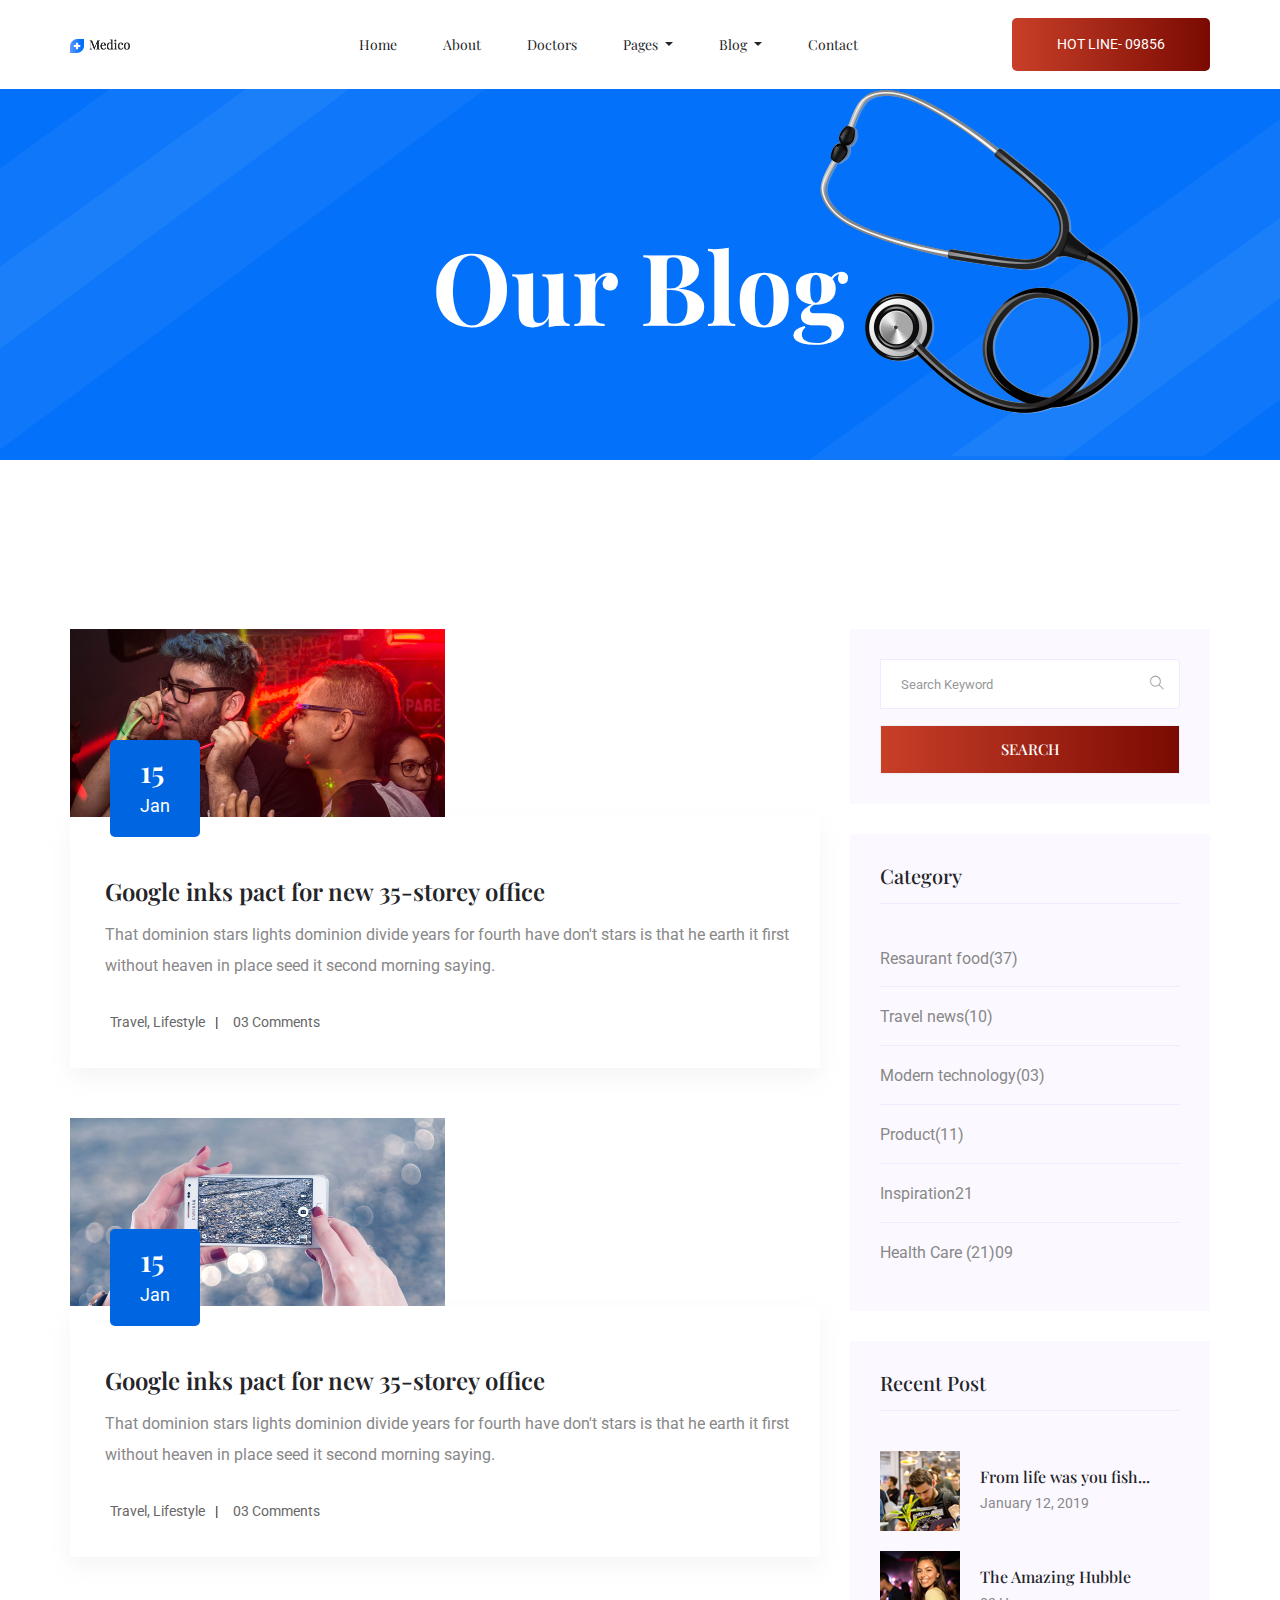
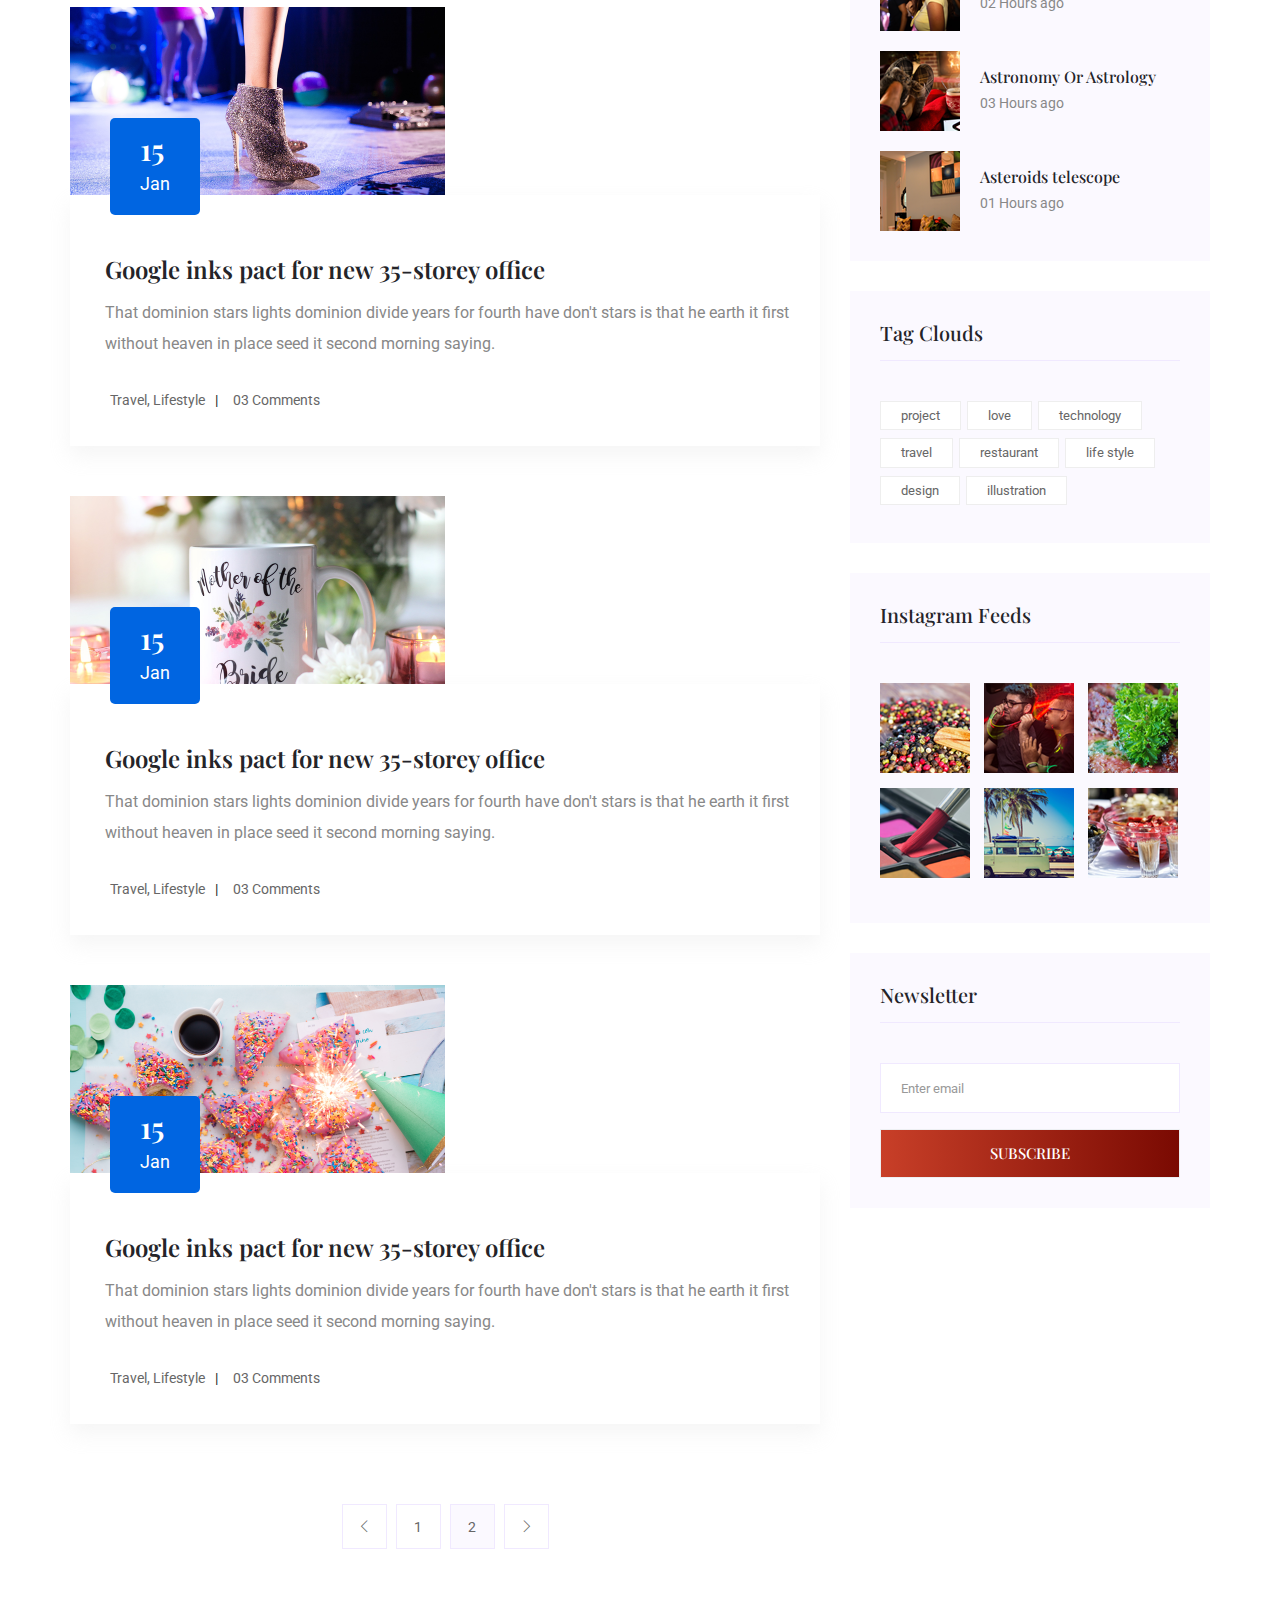
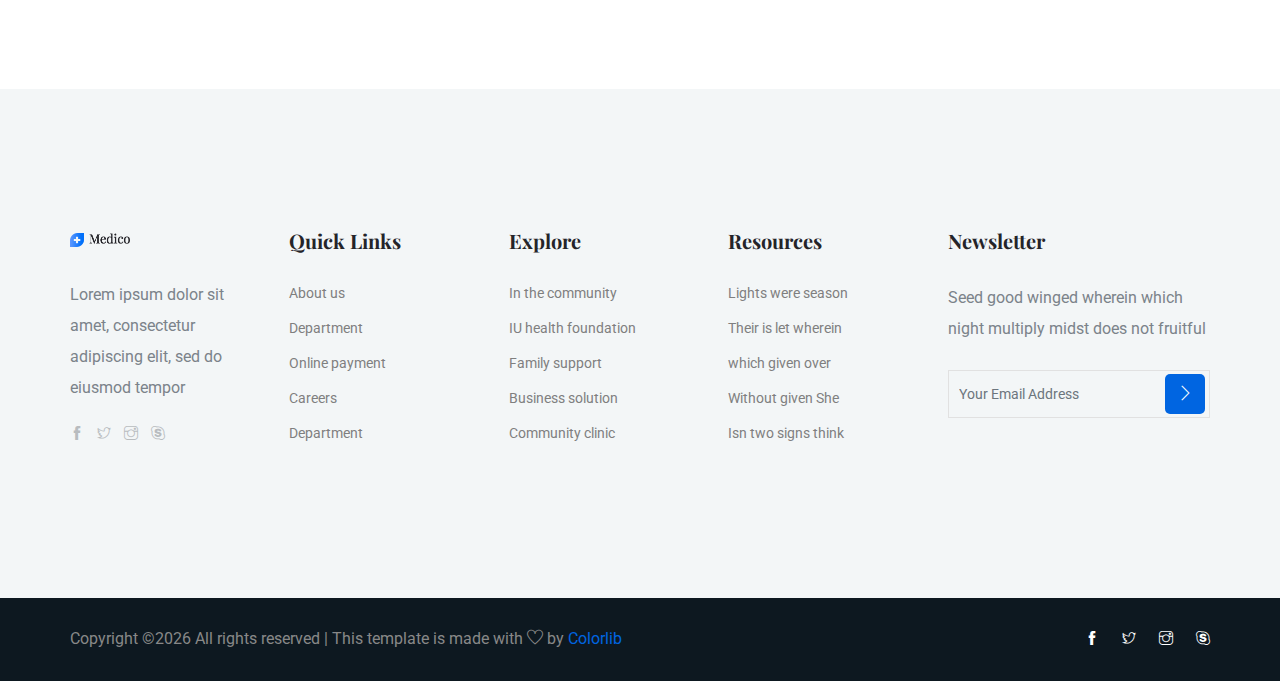
<file: blog.html>
<!doctype html>
<html lang="en">

<head>
    <!-- Required meta tags -->
    <meta charset="utf-8">
    <meta name="viewport" content="width=device-width, initial-scale=1, shrink-to-fit=no">
    <title>medical</title>
    <link rel="icon" href="img/favicon.png">
    <!-- Bootstrap CSS -->
    <link rel="stylesheet" href="css/bootstrap.min.css">
    <!-- animate CSS -->
    <link rel="stylesheet" href="css/animate.css">
    <!-- owl carousel CSS -->
    <link rel="stylesheet" href="css/owl.carousel.min.css">
    <!-- themify CSS -->
    <link rel="stylesheet" href="css/themify-icons.css">
    <!-- flaticon CSS -->
    <link rel="stylesheet" href="css/flaticon.css">
    <!-- magnific popup CSS -->
    <link rel="stylesheet" href="css/magnific-popup.css">
    <!-- nice select CSS -->
    <link rel="stylesheet" href="css/nice-select.css">
    <!-- swiper CSS -->
    <link rel="stylesheet" href="css/slick.css">
    <!-- style CSS -->
    <link rel="stylesheet" href="css/style.css">
</head>

<body>
    <!--::header part start::-->
    <header class="main_menu">
        <div class="container">
            <div class="row align-items-center">
                <div class="col-lg-12">
                    <nav class="navbar navbar-expand-lg navbar-light">
                        <a class="navbar-brand" href="index.html"> <img src="img/logo.png" alt="logo"> </a>
                        <button class="navbar-toggler" type="button" data-toggle="collapse"
                            data-target="#navbarSupportedContent" aria-controls="navbarSupportedContent"
                            aria-expanded="false" aria-label="Toggle navigation">
                            <span class="navbar-toggler-icon"></span>
                        </button>

                        <div class="collapse navbar-collapse main-menu-item justify-content-center"
                            id="navbarSupportedContent">
                            <ul class="navbar-nav align-items-center">
                                <li class="nav-item active">
                                    <a class="nav-link" href="index.html">Home</a>
                                </li>
                                <li class="nav-item">
                                    <a class="nav-link" href="about.html">about</a>
                                </li>
                                <li class="nav-item">
                                    <a class="nav-link" href="Doctor.html">Doctors</a>
                                </li>

                                <li class="nav-item dropdown">
                                    <a class="nav-link dropdown-toggle" href="blog.html" id="navbarDropdown"
                                        role="button" data-toggle="dropdown" aria-haspopup="true" aria-expanded="false">
                                        Pages
                                    </a>
                                    <div class="dropdown-menu" aria-labelledby="navbarDropdown">
                                        <a class="dropdown-item" href="services.html">services</a>
                                        <a class="dropdown-item" href="dep.html">depertments</a>
                                        <a class="dropdown-item" href="elements.html">Elements</a>
                                    </div>
                                </li>
                                <li class="nav-item dropdown">
                                    <a class="nav-link dropdown-toggle" href="blog.html" id="navbarDropdown_1"
                                        role="button" data-toggle="dropdown" aria-haspopup="true" aria-expanded="false">
                                        blog
                                    </a>
                                    <div class="dropdown-menu" aria-labelledby="navbarDropdown_1">
                                        <a class="dropdown-item" href="blog.html">blog</a>
                                        <a class="dropdown-item" href="single-blog.html">Single blog</a>
                                    </div>
                                </li>

                                <li class="nav-item">
                                    <a class="nav-link" href="contact.html">Contact</a>
                                </li>
                            </ul>
                        </div>
                        <a class="btn_2 d-none d-lg-block" href="#">HOT LINE- 09856</a>
                    </nav>
                </div>
            </div>
        </div>
    </header>
    <!-- Header part end-->

    <!-- breadcrumb start-->
    <section class="breadcrumb_part breadcrumb_bg">
        <div class="container">
            <div class="row">
                <div class="col-lg-12">
                    <div class="breadcrumb_iner">
                        <div class="breadcrumb_iner_item">
                            <h2>our blog</h2>
                        </div>
                    </div>
                </div>
            </div>
        </div>
    </section>
    <!-- breadcrumb start-->


    <!--================Blog Area =================-->
    <section class="blog_area section_padding">
        <div class="container">
            <div class="row">
                <div class="col-lg-8 mb-5 mb-lg-0">
                    <div class="blog_left_sidebar">
                        <article class="blog_item">
                            <div class="blog_item_img">
                                <img class="card-img rounded-0" src="img/blog/single_blog_1.png" alt="">
                                <a href="#" class="blog_item_date">
                                    <h3>15</h3>
                                    <p>Jan</p>
                                </a>
                            </div>

                            <div class="blog_details">
                                <a class="d-inline-block" href="single-blog.html">
                                    <h2>Google inks pact for new 35-storey office</h2>
                                </a>
                                <p>That dominion stars lights dominion divide years for fourth have don't stars is that
                                    he earth it first without heaven in place seed it second morning saying.</p>
                                <ul class="blog-info-link">
                                    <li><a href="#"><i class="far fa-user"></i> Travel, Lifestyle</a></li>
                                    <li><a href="#"><i class="far fa-comments"></i> 03 Comments</a></li>
                                </ul>
                            </div>
                        </article>

                        <article class="blog_item">
                            <div class="blog_item_img">
                                <img class="card-img rounded-0" src="img/blog/single_blog_2.png" alt="">
                                <a href="#" class="blog_item_date">
                                    <h3>15</h3>
                                    <p>Jan</p>
                                </a>
                            </div>

                            <div class="blog_details">
                                <a class="d-inline-block" href="single-blog.html">
                                    <h2>Google inks pact for new 35-storey office</h2>
                                </a>
                                <p>That dominion stars lights dominion divide years for fourth have don't stars is that
                                    he earth it first without heaven in place seed it second morning saying.</p>
                                <ul class="blog-info-link">
                                    <li><a href="#"><i class="far fa-user"></i> Travel, Lifestyle</a></li>
                                    <li><a href="#"><i class="far fa-comments"></i> 03 Comments</a></li>
                                </ul>
                            </div>
                        </article>

                        <article class="blog_item">
                            <div class="blog_item_img">
                                <img class="card-img rounded-0" src="img/blog/single_blog_3.png" alt="">
                                <a href="#" class="blog_item_date">
                                    <h3>15</h3>
                                    <p>Jan</p>
                                </a>
                            </div>

                            <div class="blog_details">
                                <a class="d-inline-block" href="single-blog.html">
                                    <h2>Google inks pact for new 35-storey office</h2>
                                </a>
                                <p>That dominion stars lights dominion divide years for fourth have don't stars is that
                                    he earth it first without heaven in place seed it second morning saying.</p>
                                <ul class="blog-info-link">
                                    <li><a href="#"><i class="far fa-user"></i> Travel, Lifestyle</a></li>
                                    <li><a href="#"><i class="far fa-comments"></i> 03 Comments</a></li>
                                </ul>
                            </div>
                        </article>

                        <article class="blog_item">
                            <div class="blog_item_img">
                                <img class="card-img rounded-0" src="img/blog/single_blog_4.png" alt="">
                                <a href="#" class="blog_item_date">
                                    <h3>15</h3>
                                    <p>Jan</p>
                                </a>
                            </div>

                            <div class="blog_details">
                                <a class="d-inline-block" href="single-blog.html">
                                    <h2>Google inks pact for new 35-storey office</h2>
                                </a>
                                <p>That dominion stars lights dominion divide years for fourth have don't stars is that
                                    he earth it first without heaven in place seed it second morning saying.</p>
                                <ul class="blog-info-link">
                                    <li><a href="#"><i class="far fa-user"></i> Travel, Lifestyle</a></li>
                                    <li><a href="#"><i class="far fa-comments"></i> 03 Comments</a></li>
                                </ul>
                            </div>
                        </article>

                        <article class="blog_item">
                            <div class="blog_item_img">
                                <img class="card-img rounded-0" src="img/blog/single_blog_5.png" alt="">
                                <a href="#" class="blog_item_date">
                                    <h3>15</h3>
                                    <p>Jan</p>
                                </a>
                            </div>

                            <div class="blog_details">
                                <a class="d-inline-block" href="single-blog.html">
                                    <h2>Google inks pact for new 35-storey office</h2>
                                </a>
                                <p>That dominion stars lights dominion divide years for fourth have don't stars is that
                                    he earth it first without heaven in place seed it second morning saying.</p>
                                <ul class="blog-info-link">
                                    <li><a href="#"><i class="far fa-user"></i> Travel, Lifestyle</a></li>
                                    <li><a href="#"><i class="far fa-comments"></i> 03 Comments</a></li>
                                </ul>
                            </div>
                        </article>

                        <nav class="blog-pagination justify-content-center d-flex">
                            <ul class="pagination">
                                <li class="page-item">
                                    <a href="#" class="page-link" aria-label="Previous">
                                        <i class="ti-angle-left"></i>
                                    </a>
                                </li>
                                <li class="page-item">
                                    <a href="#" class="page-link">1</a>
                                </li>
                                <li class="page-item active">
                                    <a href="#" class="page-link">2</a>
                                </li>
                                <li class="page-item">
                                    <a href="#" class="page-link" aria-label="Next">
                                        <i class="ti-angle-right"></i>
                                    </a>
                                </li>
                            </ul>
                        </nav>
                    </div>
                </div>
                <div class="col-lg-4">
                    <div class="blog_right_sidebar">
                        <aside class="single_sidebar_widget search_widget">
                            <form action="#">
                                <div class="form-group">
                                    <div class="input-group mb-3">
                                        <input type="text" class="form-control" placeholder='Search Keyword'
                                            onfocus="this.placeholder = ''"
                                            onblur="this.placeholder = 'Search Keyword'">
                                        <div class="input-group-append">
                                            <button class="btn" type="button"><i class="ti-search"></i></button>
                                        </div>
                                    </div>
                                </div>
                                <button class="button rounded-0 primary-bg text-white w-100 btn_1"
                                    type="submit">Search</button>
                            </form>
                        </aside>

                        <aside class="single_sidebar_widget post_category_widget">
                            <h4 class="widget_title">Category</h4>
                            <ul class="list cat-list">
                                <li>
                                    <a href="#" class="d-flex">
                                        <p>Resaurant food</p>
                                        <p>(37)</p>
                                    </a>
                                </li>
                                <li>
                                    <a href="#" class="d-flex">
                                        <p>Travel news</p>
                                        <p>(10)</p>
                                    </a>
                                </li>
                                <li>
                                    <a href="#" class="d-flex">
                                        <p>Modern technology</p>
                                        <p>(03)</p>
                                    </a>
                                </li>
                                <li>
                                    <a href="#" class="d-flex">
                                        <p>Product</p>
                                        <p>(11)</p>
                                    </a>
                                </li>
                                <li>
                                    <a href="#" class="d-flex">
                                        <p>Inspiration</p>
                                        <p>21</p>
                                    </a>
                                </li>
                                <li>
                                    <a href="#" class="d-flex">
                                        <p>Health Care (21)</p>
                                        <p>09</p>
                                    </a>
                                </li>
                            </ul>
                        </aside>

                        <aside class="single_sidebar_widget popular_post_widget">
                            <h3 class="widget_title">Recent Post</h3>
                            <div class="media post_item">
                                <img src="img/post/post_1.png" alt="post">
                                <div class="media-body">
                                    <a href="single-blog.html">
                                        <h3>From life was you fish...</h3>
                                    </a>
                                    <p>January 12, 2019</p>
                                </div>
                            </div>
                            <div class="media post_item">
                                <img src="img/post/post_2.png" alt="post">
                                <div class="media-body">
                                    <a href="single-blog.html">
                                        <h3>The Amazing Hubble</h3>
                                    </a>
                                    <p>02 Hours ago</p>
                                </div>
                            </div>
                            <div class="media post_item">
                                <img src="img/post/post_3.png" alt="post">
                                <div class="media-body">
                                    <a href="single-blog.html">
                                        <h3>Astronomy Or Astrology</h3>
                                    </a>
                                    <p>03 Hours ago</p>
                                </div>
                            </div>
                            <div class="media post_item">
                                <img src="img/post/post_4.png" alt="post">
                                <div class="media-body">
                                    <a href="single-blog.html">
                                        <h3>Asteroids telescope</h3>
                                    </a>
                                    <p>01 Hours ago</p>
                                </div>
                            </div>
                        </aside>
                        <aside class="single_sidebar_widget tag_cloud_widget">
                            <h4 class="widget_title">Tag Clouds</h4>
                            <ul class="list">
                                <li>
                                    <a href="#">project</a>
                                </li>
                                <li>
                                    <a href="#">love</a>
                                </li>
                                <li>
                                    <a href="#">technology</a>
                                </li>
                                <li>
                                    <a href="#">travel</a>
                                </li>
                                <li>
                                    <a href="#">restaurant</a>
                                </li>
                                <li>
                                    <a href="#">life style</a>
                                </li>
                                <li>
                                    <a href="#">design</a>
                                </li>
                                <li>
                                    <a href="#">illustration</a>
                                </li>
                            </ul>
                        </aside>


                        <aside class="single_sidebar_widget instagram_feeds">
                            <h4 class="widget_title">Instagram Feeds</h4>
                            <ul class="instagram_row flex-wrap">
                                <li>
                                    <a href="#">
                                        <img class="img-fluid" src="img/post/post_5.png" alt="">
                                    </a>
                                </li>
                                <li>
                                    <a href="#">
                                        <img class="img-fluid" src="img/post/post_6.png" alt="">
                                    </a>
                                </li>
                                <li>
                                    <a href="#">
                                        <img class="img-fluid" src="img/post/post_7.png" alt="">
                                    </a>
                                </li>
                                <li>
                                    <a href="#">
                                        <img class="img-fluid" src="img/post/post_8.png" alt="">
                                    </a>
                                </li>
                                <li>
                                    <a href="#">
                                        <img class="img-fluid" src="img/post/post_9.png" alt="">
                                    </a>
                                </li>
                                <li>
                                    <a href="#">
                                        <img class="img-fluid" src="img/post/post_10.png" alt="">
                                    </a>
                                </li>
                            </ul>
                        </aside>


                        <aside class="single_sidebar_widget newsletter_widget">
                            <h4 class="widget_title">Newsletter</h4>

                            <form action="#">
                                <div class="form-group">
                                    <input type="email" class="form-control" onfocus="this.placeholder = ''"
                                        onblur="this.placeholder = 'Enter email'" placeholder='Enter email' required>
                                </div>
                                <button class="button rounded-0 primary-bg text-white w-100 btn_1"
                                    type="submit">Subscribe</button>
                            </form>
                        </aside>
                    </div>
                </div>
            </div>
        </div>
    </section>
    <!--================Blog Area =================-->

    <!-- footer part start-->
    <footer class="footer-area">
        <div class="footer section_padding">
            <div class="container">
                <div class="row justify-content-between">
                    <div class="col-xl-2 col-md-4 col-sm-6 single-footer-widget">
                        <a href="#" class="footer_logo"> <img src="img/logo.png" alt="#"> </a>
                        <p>Lorem ipsum dolor sit amet, consectetur adipiscing elit, sed do eiusmod tempor </p>
                        <div class="social_logo">
                            <a href="#"><i class="ti-facebook"></i></a>
                            <a href="#"> <i class="ti-twitter"></i> </a>
                            <a href="#"><i class="ti-instagram"></i></a>
                            <a href="#"><i class="ti-skype"></i></a>
                        </div>
                    </div>
                    <div class="col-xl-2 col-sm-6 col-md-4 single-footer-widget">
                        <h4>Quick Links</h4>
                        <ul>
                            <li><a href="#">About us</a></li>
                            <li><a href="#">Department</a></li>
                            <li><a href="#"> Online payment</a></li>
                            <li><a href="#">Careers</a></li>
                            <li><a href="#">Department</a></li>
                        </ul>
                    </div>
                    <div class="col-xl-2 col-sm-6 col-md-4 single-footer-widget">
                        <h4>Explore</h4>
                        <ul>
                            <li><a href="#">In the community</a></li>
                            <li><a href="#">IU health foundation</a></li>
                            <li><a href="#">Family support </a></li>
                            <li><a href="#">Business solution</a></li>
                            <li><a href="#">Community clinic</a></li>
                        </ul>
                    </div>
                    <div class="col-xl-2 col-sm-6 col-md-6 single-footer-widget">
                        <h4>Resources</h4>
                        <ul>
                            <li><a href="#">Lights were season</a></li>
                            <li><a href="#"> Their is let wherein</a></li>
                            <li><a href="#">which given over</a></li>
                            <li><a href="#">Without given She</a></li>
                            <li><a href="#">Isn two signs think</a></li>
                        </ul>
                    </div>
                    <div class="col-xl-3 col-sm-6 col-md-6 single-footer-widget">
                        <h4>Newsletter</h4>
                        <p>Seed good winged wherein which night multiply
                            midst does not fruitful</p>
                        <div class="form-wrap" id="mc_embed_signup">
                            <form target="_blank"
                                action="https://spondonit.us12.list-manage.com/subscribe/post?u=1462626880ade1ac87bd9c93a&amp;id=92a4423d01"
                                method="get" class="form-inline">
                                <input class="form-control" name="EMAIL" placeholder="Your Email Address"
                                    onfocus="this.placeholder = ''" onblur="this.placeholder = 'Your Email Address '"
                                    required="" type="email">
                                <button class="click-btn btn btn-default text-uppercase"> <i class="ti-angle-right"></i>
                                </button>
                                <div style="position: absolute; left: -5000px;">
                                    <input name="b_36c4fd991d266f23781ded980_aefe40901a" tabindex="-1" value=""
                                        type="text">
                                </div>

                                <div class="info"></div>
                            </form>
                        </div>
                    </div>
                </div>
            </div>
        </div>

        <div class="copyright_part">
            <div class="container">
                <div class="row align-items-center">
                    <p class="footer-text m-0 col-lg-8 col-md-12"><!-- Link back to Colorlib can't be removed. Template is licensed under CC BY 3.0. -->
Copyright &copy;<script>document.write(new Date().getFullYear());</script> All rights reserved | This template is made with <i class="ti-heart" aria-hidden="true"></i> by <a href="https://colorlib.com" target="_blank">Colorlib</a>
<!-- Link back to Colorlib can't be removed. Template is licensed under CC BY 3.0. -->
</p>
                    <div class="col-lg-4 col-md-12 text-center text-lg-right footer-social">
                        <a href="#"><i class="ti-facebook"></i></a>
                        <a href="#"> <i class="ti-twitter"></i> </a>
                        <a href="#"><i class="ti-instagram"></i></a>
                        <a href="#"><i class="ti-skype"></i></a>
                    </div>
                </div>
            </div>
        </div>
    </footer>

    <!-- footer part end-->

    <!-- jquery plugins here-->

    <script src="js/jquery-1.12.1.min.js"></script>
    <!-- popper js -->
    <script src="js/popper.min.js"></script>
    <!-- bootstrap js -->
    <script src="js/bootstrap.min.js"></script>
    <!-- owl carousel js -->
    <script src="js/owl.carousel.min.js"></script>
    <script src="js/jquery.nice-select.min.js"></script>
    <!-- contact js -->
    <script src="js/jquery.ajaxchimp.min.js"></script>
    <script src="js/jquery.form.js"></script>
    <script src="js/jquery.validate.min.js"></script>
    <script src="js/mail-script.js"></script>
    <script src="js/contact.js"></script>
    <!-- custom js -->
    <script src="js/custom.js"></script>
</body>

</html>
</file>
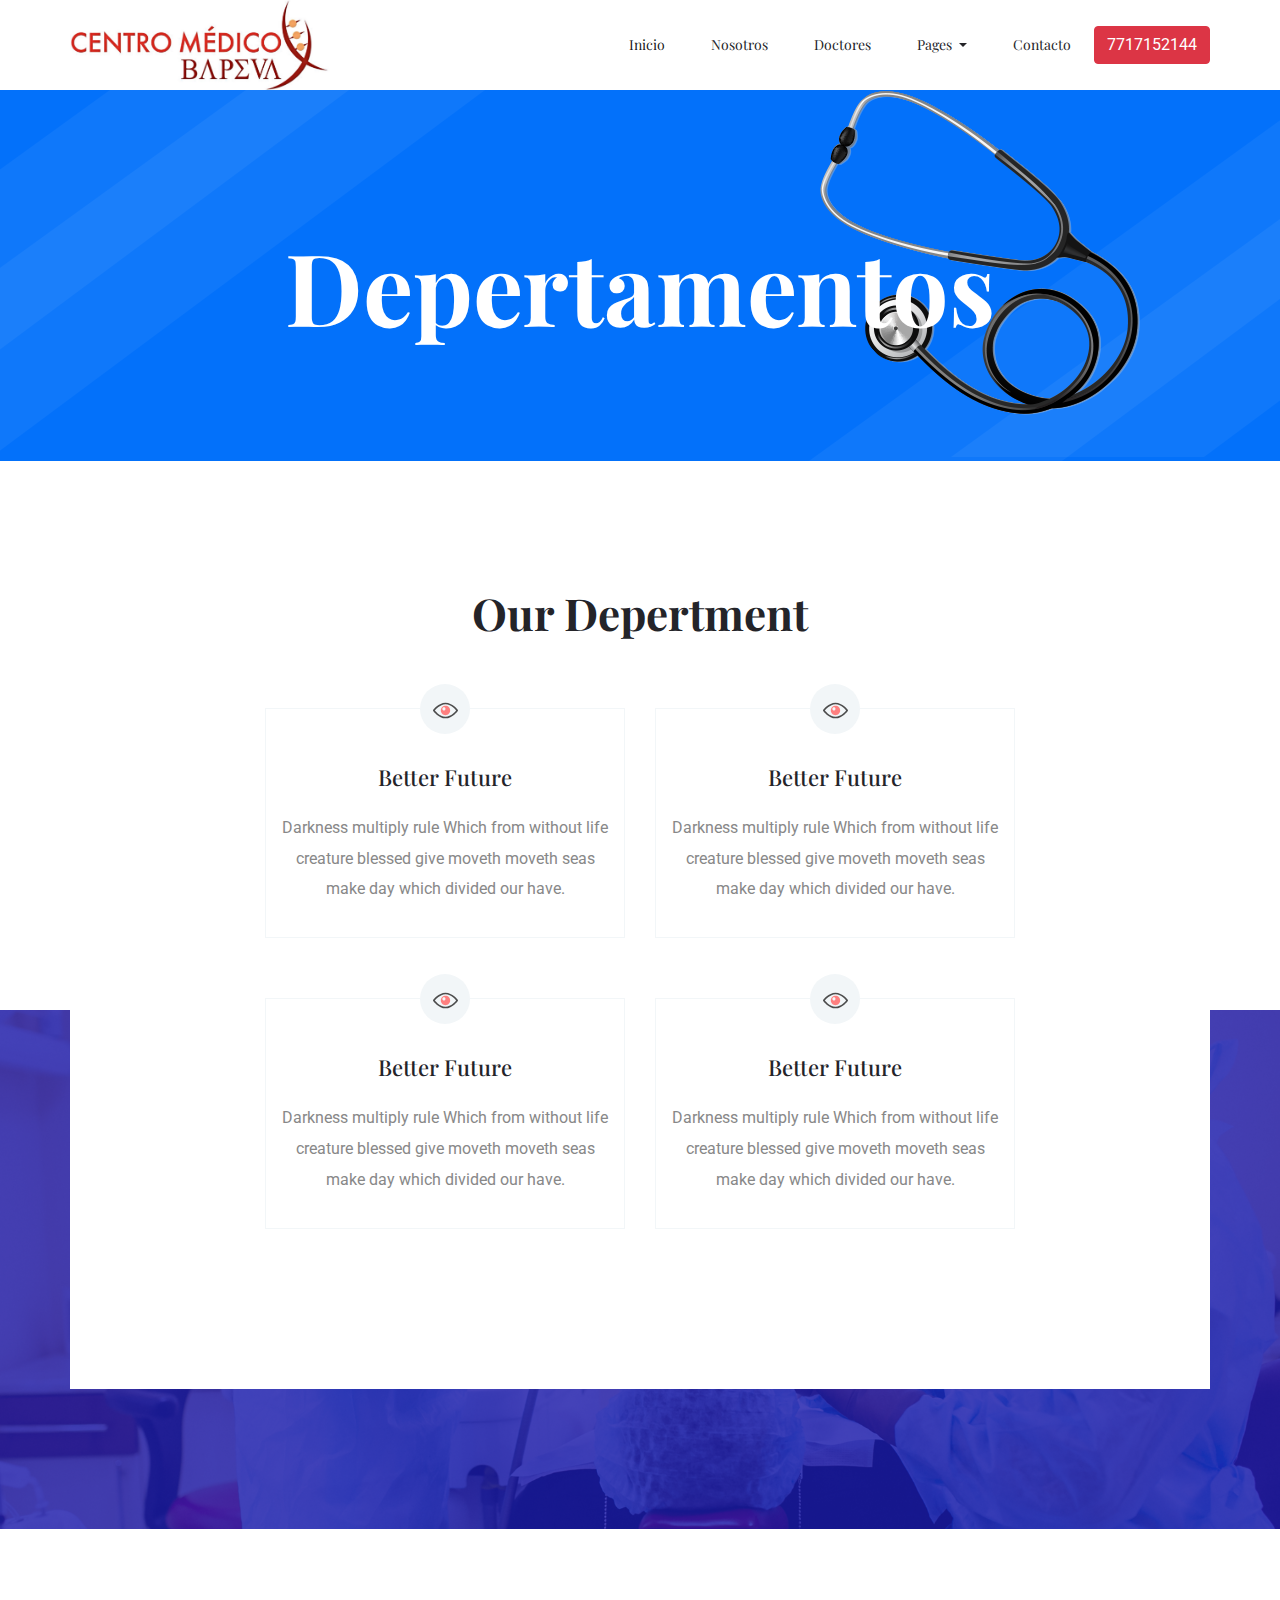
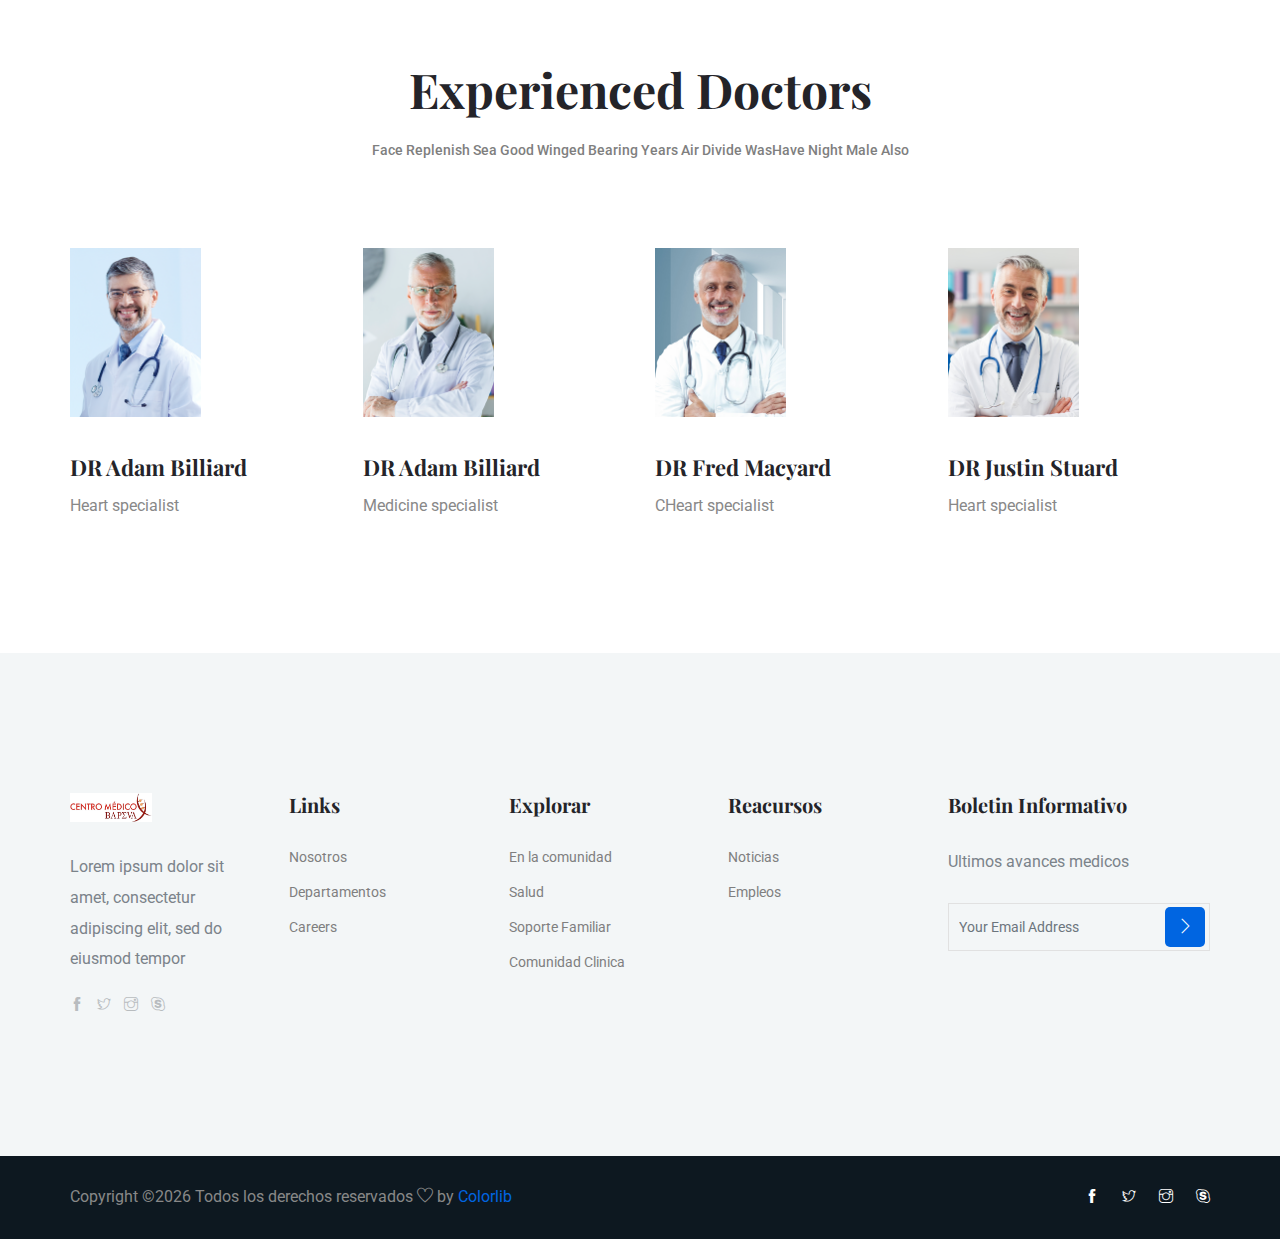
<file: dep.html>
<!doctype html>
<html lang="en">

<head>
    <!-- Required meta tags -->
    <meta charset="utf-8">
    <meta name="viewport" content="width=device-width, initial-scale=1, shrink-to-fit=no">
    <title>medical</title>
    <link rel="icon" href="img/iconbapeva.png">
    <!-- Bootstrap CSS -->
    <link rel="stylesheet" href="css/bootstrap.min.css">
    <!-- animate CSS -->
    <link rel="stylesheet" href="css/animate.css">
    <!-- owl carousel CSS -->
    <link rel="stylesheet" href="css/owl.carousel.min.css">
    <!-- themify CSS -->
    <link rel="stylesheet" href="css/themify-icons.css">
    <!-- flaticon CSS -->
    <link rel="stylesheet" href="css/flaticon.css">
    <!-- magnific popup CSS -->
    <link rel="stylesheet" href="css/magnific-popup.css">
    <!-- nice select CSS -->
    <link rel="stylesheet" href="css/nice-select.css">
    <!-- swiper CSS -->
    <link rel="stylesheet" href="css/slick.css">
    <!-- style CSS -->
    <link rel="stylesheet" href="css/style.css">
</head>

<body>
    <!--::header part start::-->
    <header class="main_menu">
        <div class="container">
            <div class="row align-items-center">
                <div class="col-lg-12">
                    <nav class="navbar navbar-expand-lg navbar-light">
                        <a class="navbar-brand" href="index.html"> <img src="img/bapeva.jpg" alt="logo"> </a>
                        <button class="navbar-toggler" type="button" data-toggle="collapse"
                            data-target="#navbarSupportedContent" aria-controls="navbarSupportedContent"
                            aria-expanded="false" aria-label="Toggle navigation">
                            <span class="navbar-toggler-icon"></span>
                        </button>

                        <div class="collapse navbar-collapse main-menu-item justify-content-center"
                            id="navbarSupportedContent">
                            <ul class="navbar-nav align-items-center">
                                <li class="nav-item active">
                                    <a class="nav-link" href="index.html">Inicio</a>
                                </li>
                                <li class="nav-item">
                                    <a class="nav-link" href="about.html">Nosotros</a>
                                </li>
                                <li class="nav-item">
                                    <a class="nav-link" href="Doctor.html">Doctores</a>
                                </li>

                                <li class="nav-item dropdown">
                                    <a class="nav-link dropdown-toggle" href="blog.html" id="navbarDropdown"
                                        role="button" data-toggle="dropdown" aria-haspopup="true" aria-expanded="false">
                                        Pages
                                    </a>
                                    <div class="dropdown-menu" aria-labelledby="navbarDropdown">
                                        <a class="dropdown-item" href="services.html">servicios</a>
                                        <a class="dropdown-item" href="dep.html">depertamentos</a>
                                        <a class="dropdown-item" href="elements.html">Elementos</a>
                                    </div>
                                </li>
                                <li class="nav-item">
                                    <a class="nav-link" href="contact.html">Contacto</a>
                                </li>
                            </ul>
                        </div>
                        <button type="button" class="btn btn-danger">7717152144</button>
                    </nav>
                </div>
            </div>
        </div>
    </header>
    <!-- Header part end-->

    <!-- breadcrumb start-->
    <section class="breadcrumb_part breadcrumb_bg">
        <div class="container">
            <div class="row">
                <div class="col-lg-12">
                    <div class="breadcrumb_iner">
                        <div class="breadcrumb_iner_item">
                            <h2>depertamentos</h2>
                        </div>
                    </div>
                </div>
            </div>
        </div>
    </section>
    <!-- breadcrumb start-->

    <!-- our depertment part start-->
    <section class="our_depertment section_padding single_pepertment_page">
        <div class="container">
            <div class="row justify-content-center text-center">
                <div class="col-xl-12">
                    <div class="depertment_content">
                        <div class="row justify-content-center">
                            <div class="col-xl-8">
                                <h2>Our Depertment</h2>
                                <div class="row">
                                    <div class="col-lg-6 col-sm-6">
                                        <div class="single_our_depertment">
                                            <span class="our_depertment_icon"><img src="img/icon/feature_2.svg"
                                                    alt=""></span>
                                            <h4>Better Future</h4>
                                            <p>Darkness multiply rule Which from without life creature blessed
                                                give moveth moveth seas make day which divided our have.</p>
                                        </div>
                                    </div>
                                    <div class="col-lg-6 col-sm-6">
                                        <div class="single_our_depertment">
                                            <span class="our_depertment_icon"><img src="img/icon/feature_2.svg"
                                                    alt=""></span>
                                            <h4>Better Future</h4>
                                            <p>Darkness multiply rule Which from without life creature blessed
                                                give moveth moveth seas make day which divided our have.</p>
                                        </div>
                                    </div>
                                    <div class="col-lg-6 col-sm-6">
                                        <div class="single_our_depertment">
                                            <span class="our_depertment_icon"><img src="img/icon/feature_2.svg"
                                                    alt=""></span>
                                            <h4>Better Future</h4>
                                            <p>Darkness multiply rule Which from without life creature blessed
                                                give moveth moveth seas make day which divided our have.</p>
                                        </div>
                                    </div>
                                    <div class="col-lg-6 col-sm-6">
                                        <div class="single_our_depertment">
                                            <span class="our_depertment_icon"><img src="img/icon/feature_2.svg"
                                                    alt=""></span>
                                            <h4>Better Future</h4>
                                            <p>Darkness multiply rule Which from without life creature blessed
                                                give moveth moveth seas make day which divided our have.</p>
                                        </div>
                                    </div>
                                </div>
                            </div>
                        </div>

                    </div>
                </div>
            </div>
        </div>
    </section>
    <!-- our depertment part end-->

    <!--::doctor_part start::-->
    <section class="doctor_part section_padding">
        <div class="container">
            <div class="row justify-content-center">
                <div class="col-xl-8">
                    <div class="section_tittle text-center">
                        <h2> Experienced Doctors</h2>
                        <p>Face replenish sea good winged bearing years air divide wasHave night male also</p>
                    </div>
                </div>
            </div>
            <div class="row">
                <div class="col-sm-6 col-lg-3">
                    <div class="single_blog_item">
                        <div class="single_blog_img">
                            <img src="img/doctor/doctor_1.png" alt="doctor">
                            <div class="social_icon">
                                <ul>
                                    <li><a href="#"> <i class="ti-facebook"></i> </a></li>
                                    <li><a href="#"> <i class="ti-twitter-alt"></i> </a></li>
                                    <li><a href="#"> <i class="ti-instagram"></i> </a></li>
                                    <li><a href="#"> <i class="ti-skype"></i> </a></li>
                                </ul>
                            </div>
                        </div>
                        <div class="single_text">
                            <div class="single_blog_text">
                                <h3>DR Adam Billiard</h3>
                                <p>Heart specialist</p>
                            </div>
                        </div>
                    </div>
                </div>
                <div class="col-sm-6 col-lg-3">
                    <div class="single_blog_item">
                        <div class="single_blog_img">
                            <img src="img/doctor/doctor_4.png" alt="doctor">
                            <div class="social_icon">
                                <ul>
                                    <li><a href="#"> <i class="ti-facebook"></i> </a></li>
                                    <li><a href="#"> <i class="ti-twitter-alt"></i> </a></li>
                                    <li><a href="#"> <i class="ti-instagram"></i> </a></li>
                                    <li><a href="#"> <i class="ti-skype"></i> </a></li>
                                </ul>
                            </div>
                        </div>
                        <div class="single_text">
                            <div class="single_blog_text">
                                <h3>DR Adam Billiard</h3>
                                <p>Medicine specialist</p>
                            </div>
                        </div>
                    </div>
                </div>
                <div class="col-sm-6 col-lg-3">
                    <div class="single_blog_item">
                        <div class="single_blog_img">
                            <img src="img/doctor/doctor_2.png" alt="doctor">
                            <div class="social_icon">
                                <ul>
                                    <li><a href="#"> <i class="ti-facebook"></i> </a></li>
                                    <li><a href="#"> <i class="ti-twitter-alt"></i> </a></li>
                                    <li><a href="#"> <i class="ti-instagram"></i> </a></li>
                                    <li><a href="#"> <i class="ti-skype"></i> </a></li>
                                </ul>
                            </div>
                        </div>
                        <div class="single_text">
                            <div class="single_blog_text">
                                <h3>DR Fred Macyard</h3>
                                <p>CHeart specialist</p>
                            </div>
                        </div>
                    </div>
                </div>
                <div class="col-sm-6 col-lg-3">
                    <div class="single_blog_item">
                        <div class="single_blog_img">
                            <img src="img/doctor/doctor_3.png" alt="doctor">
                            <div class="social_icon">
                                <ul>
                                    <li><a href="#"> <i class="ti-facebook"></i> </a></li>
                                    <li><a href="#"> <i class="ti-twitter-alt"></i> </a></li>
                                    <li><a href="#"> <i class="ti-instagram"></i> </a></li>
                                    <li><a href="#"> <i class="ti-skype"></i> </a></li>
                                </ul>
                            </div>
                        </div>
                        <div class="single_text">
                            <div class="single_blog_text">
                                <h3>DR Justin Stuard</h3>
                                <p>Heart specialist</p>
                            </div>
                        </div>
                    </div>
                </div>
            </div>
        </div>
    </section>
    <!--::doctor_part end::-->

    <!-- footer part start-->
    <footer class="footer-area">
        <div class="footer section_padding">
            <div class="container">
                <div class="row justify-content-between">
                    <div class="col-xl-2 col-md-4 col-sm-6 single-footer-widget">
                        <a href="#" class="footer_logo"> <img src="img/bapeva.jpg" alt="#"> </a>
                        <p>Lorem ipsum dolor sit amet, consectetur adipiscing elit, sed do eiusmod tempor </p>
                        <div class="social_logo">
                            <a href="#"><i class="ti-facebook"></i></a>
                            <a href="#"> <i class="ti-twitter"></i> </a>
                            <a href="#"><i class="ti-instagram"></i></a>
                            <a href="#"><i class="ti-skype"></i></a>
                        </div>
                    </div>
                    <div class="col-xl-2 col-sm-6 col-md-4 single-footer-widget">
                        <h4>Links</h4>
                        <ul>
                            <li><a href="#">Nosotros</a></li>
                            <li><a href="#">Departamentos</a></li>
                            <li><a href="#">Careers</a></li>
                        </ul>
                    </div>
                    <div class="col-xl-2 col-sm-6 col-md-4 single-footer-widget">
                        <h4>Explorar</h4>
                        <ul>
                            <li><a href="#">En la comunidad</a></li>
                            <li><a href="#">Salud</a></li>
                            <li><a href="#">Soporte Familiar </a></li>
                            <li><a href="#">Comunidad Clinica</a></li>
                        </ul>
                    </div>
                    <div class="col-xl-2 col-sm-6 col-md-6 single-footer-widget">
                        <h4>Reacursos</h4>
                        <ul>
                            <li><a href="#"></a></li>
                            <li><a href="#">Noticias</a></li>
                            <li><a href="#">Empleos</a></li>
                        </ul>
                    </div>
                    <div class="col-xl-3 col-sm-6 col-md-6 single-footer-widget">
                        <h4>Boletin Informativo</h4>
                        <p>Ultimos avances medicos</p>
                        <div class="form-wrap" id="mc_embed_signup">
                            <form target="_blank"
                                action="https://spondonit.us12.list-manage.com/subscribe/post?u=1462626880ade1ac87bd9c93a&amp;id=92a4423d01"
                                method="get" class="form-inline">
                                <input class="form-control" name="EMAIL" placeholder="Your Email Address"
                                    onfocus="this.placeholder = ''" onblur="this.placeholder = 'Your Email Address '"
                                    required="" type="email">
                                <button class="click-btn btn btn-default text-uppercase"> <i class="ti-angle-right"></i>
                                </button>
                                <div style="position: absolute; left: -5000px;">
                                    <input name="b_36c4fd991d266f23781ded980_aefe40901a" tabindex="-1" value=""
                                        type="text">
                                </div>

                                <div class="info"></div>
                            </form>
                        </div>
                    </div>
                </div>
            </div>
        </div>

        <div class="copyright_part">
            <div class="container">
                <div class="row align-items-center">
                    <p class="footer-text m-0 col-lg-8 col-md-12"><!-- Link back to Colorlib can't be removed. Template is licensed under CC BY 3.0. -->
Copyright &copy;<script>document.write(new Date().getFullYear());</script> Todos los derechos reservados <i class="ti-heart" aria-hidden="true"></i> by <a href="https://colorlib.com" target="_blank">Colorlib</a>
<!-- Link back to Colorlib can't be removed. Template is licensed under CC BY 3.0. -->
</p>
                    <div class="col-lg-4 col-md-12 text-center text-lg-right footer-social">
                        <a href="#"><i class="ti-facebook"></i></a>
                        <a href="#"> <i class="ti-twitter"></i> </a>
                        <a href="#"><i class="ti-instagram"></i></a>
                        <a href="#"><i class="ti-skype"></i></a>
                    </div>
                </div>
            </div>
        </div>
    </footer>

    <!-- footer part end-->

    <!-- jquery plugins here-->

    <script src="js/jquery-1.12.1.min.js"></script>
    <!-- popper js -->
    <script src="js/popper.min.js"></script>
    <!-- bootstrap js -->
    <script src="js/bootstrap.min.js"></script>
    <!-- owl carousel js -->
    <script src="js/owl.carousel.min.js"></script>
    <script src="js/jquery.nice-select.min.js"></script>
    <!-- contact js -->
    <script src="js/jquery.ajaxchimp.min.js"></script>
    <script src="js/jquery.form.js"></script>
    <script src="js/jquery.validate.min.js"></script>
    <script src="js/mail-script.js"></script>
    <script src="js/contact.js"></script>
    <!-- custom js -->
    <script src="js/custom.js"></script>
</body>

</html>
</file>
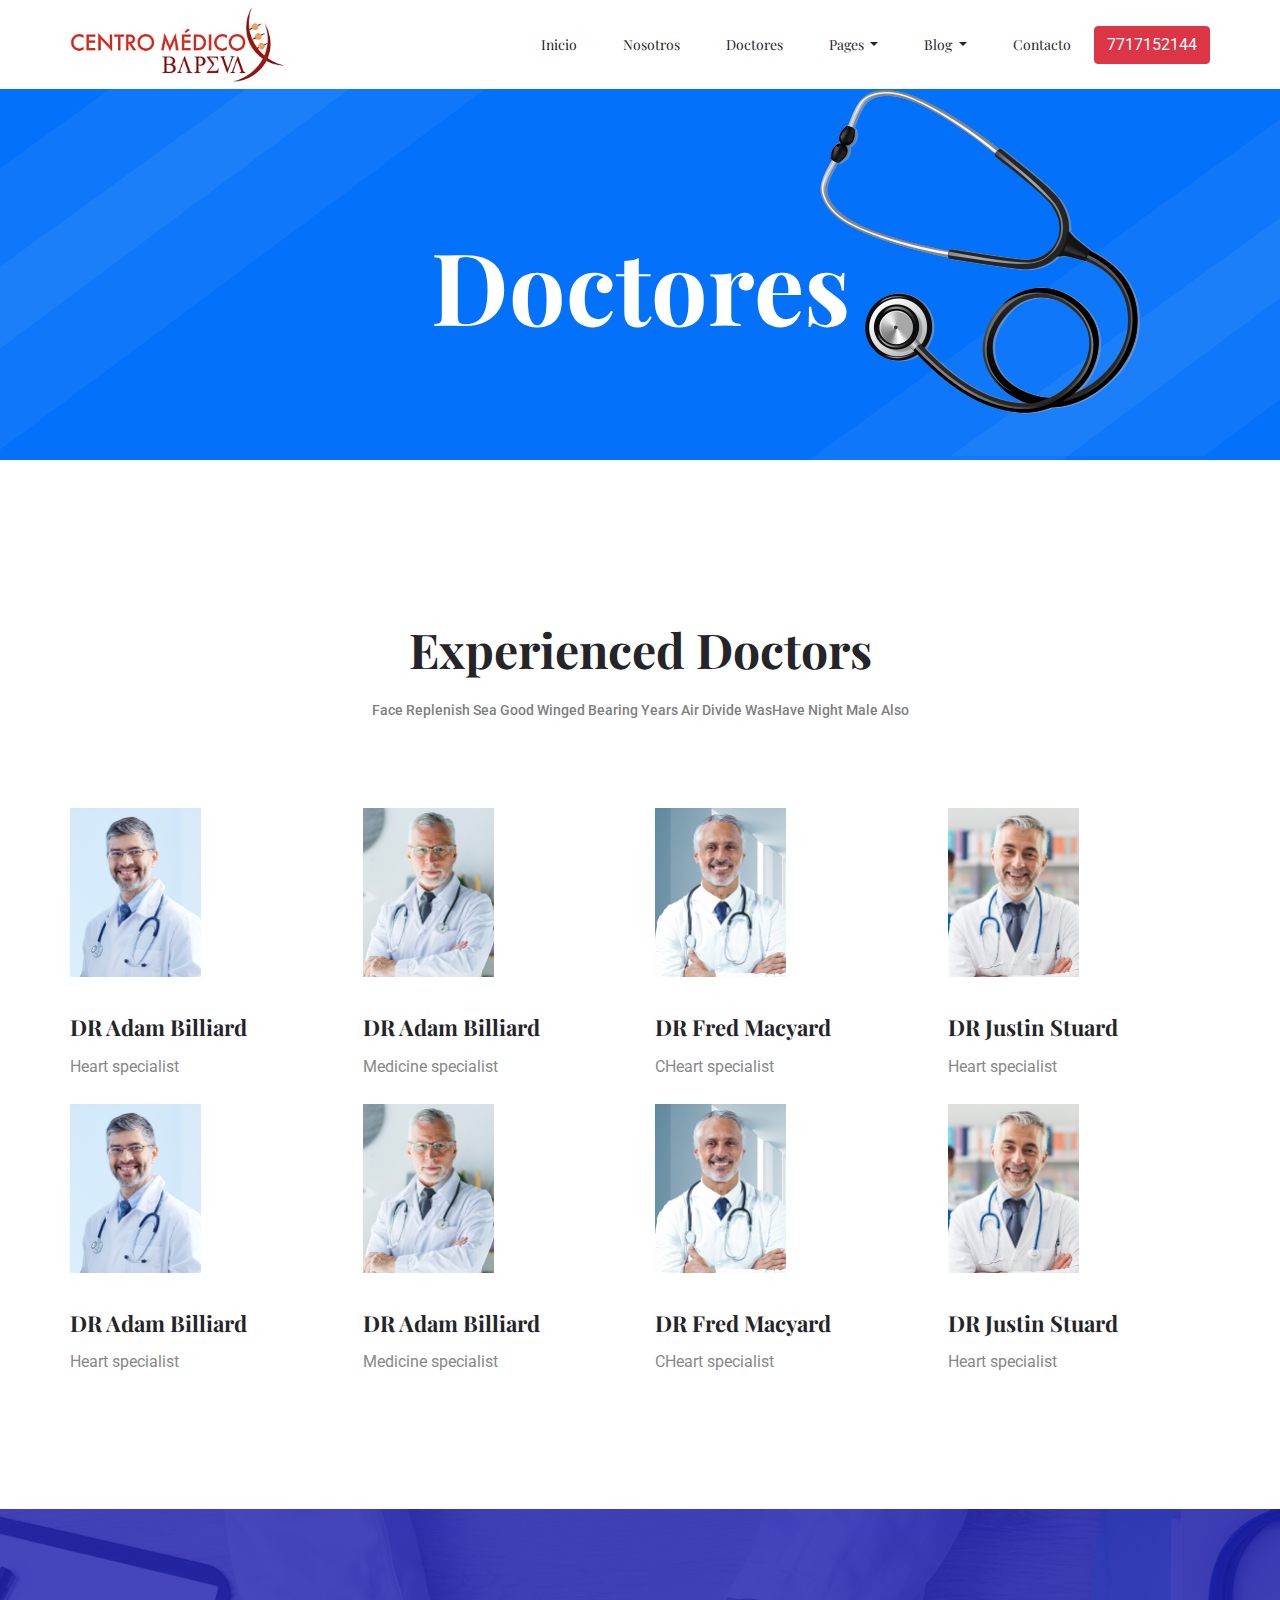
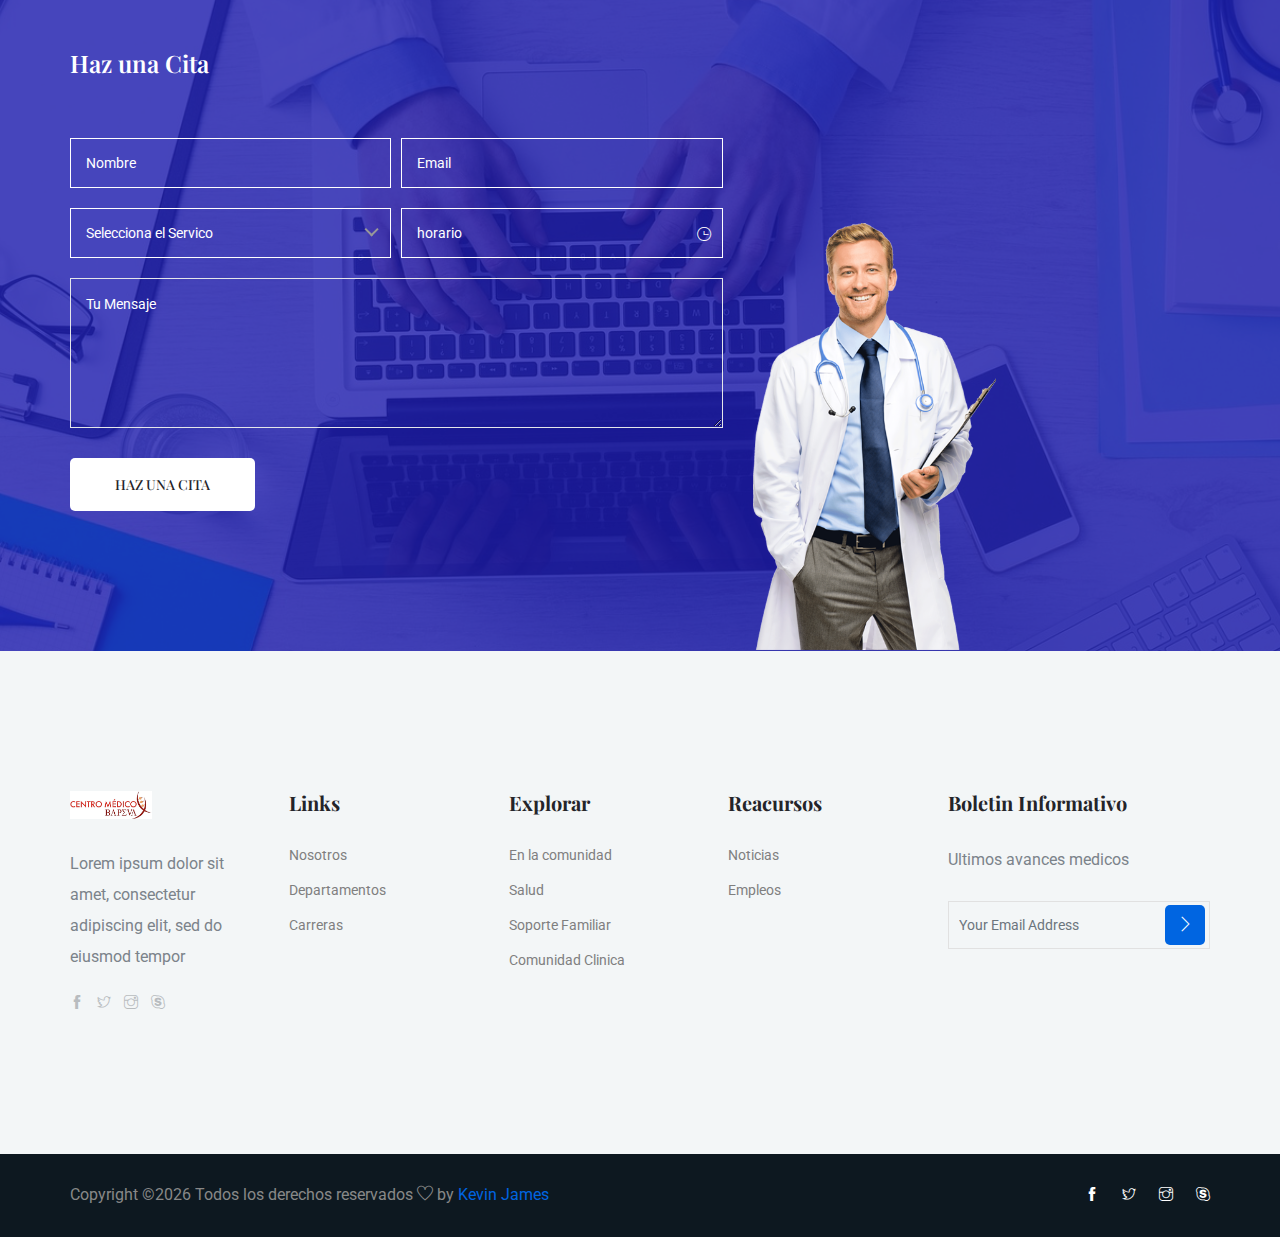
<file: doctor.html>
<!doctype html>
<html lang="es">

<head>
    <!-- Required meta tags -->
    <meta charset="utf-8">
    <meta name="viewport" content="width=device-width, initial-scale=1, shrink-to-fit=no">
    <title>Bapeva</title>
    <link rel="icon" href="img/iconbapeva.png">
    <!-- Bootstrap CSS -->
    <link rel="stylesheet" href="css/bootstrap.min.css">
    <!-- animate CSS -->
    <link rel="stylesheet" href="css/animate.css">
    <!-- owl carousel CSS -->
    <link rel="stylesheet" href="css/owl.carousel.min.css">
    <!-- themify CSS -->
    <link rel="stylesheet" href="css/themify-icons.css">
    <!-- flaticon CSS -->
    <link rel="stylesheet" href="css/flaticon.css">
    <!-- magnific popup CSS -->
    <link rel="stylesheet" href="css/magnific-popup.css">
    <!-- nice select CSS -->
    <link rel="stylesheet" href="css/nice-select.css">
    <!-- swiper CSS -->
    <link rel="stylesheet" href="css/slick.css">
    <!-- style CSS -->
    <link rel="stylesheet" href="css/style.css">
</head>

<body>
    <!--::header part start::-->
    <header class="main_menu">
        <div class="container">
            <div class="row align-items-center">
                <div class="col-lg-12">
                    <nav class="navbar navbar-expand-lg navbar-light">
                        <a class="navbar-brand" href="index.html"> <img src="img/bapeva.jpg" alt="logo"> </a>
                        <button class="navbar-toggler" type="button" data-toggle="collapse"
                            data-target="#navbarSupportedContent" aria-controls="navbarSupportedContent"
                            aria-expanded="false" aria-label="Toggle navigation">
                            <span class="navbar-toggler-icon"></span>
                        </button>

                        <div class="collapse navbar-collapse main-menu-item justify-content-center"
                            id="navbarSupportedContent">
                            <ul class="navbar-nav align-items-center">
                                <li class="nav-item active">
                                    <a class="nav-link" href="index.html">Inicio</a>
                                </li>
                                <li class="nav-item">
                                    <a class="nav-link" href="about.html">Nosotros</a>
                                </li>
                                <li class="nav-item">
                                    <a class="nav-link" href="Doctor.html">Doctores</a>
                                </li>

                                <li class="nav-item dropdown">
                                    <a class="nav-link dropdown-toggle" href="blog.html" id="navbarDropdown"
                                        role="button" data-toggle="dropdown" aria-haspopup="true" aria-expanded="false">
                                        Pages
                                    </a>
                                    <div class="dropdown-menu" aria-labelledby="navbarDropdown">
                                        <a class="dropdown-item" href="services.html">servicios</a>
                                        <a class="dropdown-item" href="dep.html">depertamentos</a>
                                        <a class="dropdown-item" href="elements.html">Elementos</a>
                                    </div>
                                </li>
                                <li class="nav-item dropdown">
                                    <a class="nav-link dropdown-toggle" href="blog.html" id="navbarDropdown_1"
                                        role="button" data-toggle="dropdown" aria-haspopup="true" aria-expanded="false">
                                        blog
                                    </a>
                                    <div class="dropdown-menu" aria-labelledby="navbarDropdown_1">
                                        <a class="dropdown-item" href="blog.html">blog</a>
                                        <a class="dropdown-item" href="single-blog.html">Single blog</a>
                                    </div>
                                </li>

                                <li class="nav-item">
                                    <a class="nav-link" href="contact.html">Contacto</a>
                                </li>
                            </ul>
                        </div>
                        <button type="button" class="btn btn-danger">7717152144</button>
                    </nav>
                </div>
            </div>
        </div>
    </header>
    <!-- Header part end-->

    <!-- breadcrumb start-->
    <section class="breadcrumb_part breadcrumb_bg">
        <div class="container">
            <div class="row">
                <div class="col-lg-12">
                    <div class="breadcrumb_iner">
                        <div class="breadcrumb_iner_item">
                            <h2>doctores</h2>
                        </div>
                    </div>
                </div>
            </div>
        </div>
    </section>
    <!-- breadcrumb start-->

    <!--::doctor_part start::-->
    <section class="doctor_part single_page_doctor_part">
        <div class="container">
            <div class="row justify-content-center">
                <div class="col-xl-8">
                    <div class="section_tittle text-center">
                        <h2> Experienced Doctors</h2>
                        <p>Face replenish sea good winged bearing years air divide wasHave night male also</p>
                    </div>
                </div>
            </div>
            <div class="row">
                <div class="col-sm-6 col-lg-3">
                    <div class="single_blog_item">
                        <div class="single_blog_img">
                            <img src="img/doctor/doctor_1.png" alt="doctor">
                            <div class="social_icon">
                                <ul>
                                    <li><a href="#"> <i class="ti-facebook"></i> </a></li>
                                    <li><a href="#"> <i class="ti-twitter-alt"></i> </a></li>
                                    <li><a href="#"> <i class="ti-instagram"></i> </a></li>
                                    <li><a href="#"> <i class="ti-skype"></i> </a></li>
                                </ul>
                            </div>
                        </div>
                        <div class="single_text">
                            <div class="single_blog_text">
                                <h3>DR Adam Billiard</h3>
                                <p>Heart specialist</p>
                            </div>
                        </div>
                    </div>
                </div>
                <div class="col-sm-6 col-lg-3">
                    <div class="single_blog_item">
                        <div class="single_blog_img">
                            <img src="img/doctor/doctor_4.png" alt="doctor">
                            <div class="social_icon">
                                <ul>
                                    <li><a href="#"> <i class="ti-facebook"></i> </a></li>
                                    <li><a href="#"> <i class="ti-twitter-alt"></i> </a></li>
                                    <li><a href="#"> <i class="ti-instagram"></i> </a></li>
                                    <li><a href="#"> <i class="ti-skype"></i> </a></li>
                                </ul>
                            </div>
                        </div>
                        <div class="single_text">
                            <div class="single_blog_text">
                                <h3>DR Adam Billiard</h3>
                                <p>Medicine specialist</p>
                            </div>
                        </div>
                    </div>
                </div>
                <div class="col-sm-6 col-lg-3">
                    <div class="single_blog_item">
                        <div class="single_blog_img">
                            <img src="img/doctor/doctor_2.png" alt="doctor">
                            <div class="social_icon">
                                <ul>
                                    <li><a href="#"> <i class="ti-facebook"></i> </a></li>
                                    <li><a href="#"> <i class="ti-twitter-alt"></i> </a></li>
                                    <li><a href="#"> <i class="ti-instagram"></i> </a></li>
                                    <li><a href="#"> <i class="ti-skype"></i> </a></li>
                                </ul>
                            </div>
                        </div>
                        <div class="single_text">
                            <div class="single_blog_text">
                                <h3>DR Fred Macyard</h3>
                                <p>CHeart specialist</p>
                            </div>
                        </div>
                    </div>
                </div>
                <div class="col-sm-6 col-lg-3">
                    <div class="single_blog_item">
                        <div class="single_blog_img">
                            <img src="img/doctor/doctor_3.png" alt="doctor">
                            <div class="social_icon">
                                <ul>
                                    <li><a href="#"> <i class="ti-facebook"></i> </a></li>
                                    <li><a href="#"> <i class="ti-twitter-alt"></i> </a></li>
                                    <li><a href="#"> <i class="ti-instagram"></i> </a></li>
                                    <li><a href="#"> <i class="ti-skype"></i> </a></li>
                                </ul>
                            </div>
                        </div>
                        <div class="single_text">
                            <div class="single_blog_text">
                                <h3>DR Justin Stuard</h3>
                                <p>Heart specialist</p>
                            </div>
                        </div>
                    </div>
                </div>
                <div class="col-sm-6 col-lg-3">
                    <div class="single_blog_item">
                        <div class="single_blog_img">
                            <img src="img/doctor/doctor_1.png" alt="doctor">
                            <div class="social_icon">
                                <ul>
                                    <li><a href="#"> <i class="ti-facebook"></i> </a></li>
                                    <li><a href="#"> <i class="ti-twitter-alt"></i> </a></li>
                                    <li><a href="#"> <i class="ti-instagram"></i> </a></li>
                                    <li><a href="#"> <i class="ti-skype"></i> </a></li>
                                </ul>
                            </div>
                        </div>
                        <div class="single_text">
                            <div class="single_blog_text">
                                <h3>DR Adam Billiard</h3>
                                <p>Heart specialist</p>
                            </div>
                        </div>
                    </div>
                </div>
                <div class="col-sm-6 col-lg-3">
                    <div class="single_blog_item">
                        <div class="single_blog_img">
                            <img src="img/doctor/doctor_4.png" alt="doctor">
                            <div class="social_icon">
                                <ul>
                                    <li><a href="#"> <i class="ti-facebook"></i> </a></li>
                                    <li><a href="#"> <i class="ti-twitter-alt"></i> </a></li>
                                    <li><a href="#"> <i class="ti-instagram"></i> </a></li>
                                    <li><a href="#"> <i class="ti-skype"></i> </a></li>
                                </ul>
                            </div>
                        </div>
                        <div class="single_text">
                            <div class="single_blog_text">
                                <h3>DR Adam Billiard</h3>
                                <p>Medicine specialist</p>
                            </div>
                        </div>
                    </div>
                </div>
                <div class="col-sm-6 col-lg-3">
                    <div class="single_blog_item">
                        <div class="single_blog_img">
                            <img src="img/doctor/doctor_2.png" alt="doctor">
                            <div class="social_icon">
                                <ul>
                                    <li><a href="#"> <i class="ti-facebook"></i> </a></li>
                                    <li><a href="#"> <i class="ti-twitter-alt"></i> </a></li>
                                    <li><a href="#"> <i class="ti-instagram"></i> </a></li>
                                    <li><a href="#"> <i class="ti-skype"></i> </a></li>
                                </ul>
                            </div>
                        </div>
                        <div class="single_text">
                            <div class="single_blog_text">
                                <h3>DR Fred Macyard</h3>
                                <p>CHeart specialist</p>
                            </div>
                        </div>
                    </div>
                </div>
                <div class="col-sm-6 col-lg-3">
                    <div class="single_blog_item">
                        <div class="single_blog_img">
                            <img src="img/doctor/doctor_3.png" alt="doctor">
                            <div class="social_icon">
                                <ul>
                                    <li><a href="#"> <i class="ti-facebook"></i> </a></li>
                                    <li><a href="#"> <i class="ti-twitter-alt"></i> </a></li>
                                    <li><a href="#"> <i class="ti-instagram"></i> </a></li>
                                    <li><a href="#"> <i class="ti-skype"></i> </a></li>
                                </ul>
                            </div>
                        </div>
                        <div class="single_text">
                            <div class="single_blog_text">
                                <h3>DR Justin Stuard</h3>
                                <p>Heart specialist</p>
                            </div>
                        </div>
                    </div>
                </div>
            </div>
        </div>
    </section>
    <!--::doctor_part end::-->

    <!--::regervation_part start::-->
    <section class="regervation_part section_padding">
        <div class="container">
            <div class="row align-items-center regervation_content">
                <div class="col-lg-7">
                    <div class="regervation_part_iner">
                        <form>
                            <h2>Haz una Cita</h2>
                            <div class="form-row">
                                <div class="form-group col-md-6">
                                    <input type="email" class="form-control" id="inputEmail4" placeholder="Nombre">
                                </div>
                                <div class="form-group col-md-6">
                                    <input type="password" class="form-control" id="inputPassword4"
                                        placeholder="Email">
                                </div>
                                <div class="form-group col-md-6">
                                    <select class="form-control" id="Select">
                                        <option value="1" selected>Selecciona el Servico</option>
                                        <option value="2">Pediatria</option>
                                        <option value="3">Cardiologia</option>
                                        <option value="4">Traumatologia</option>
                                        <option value="5">General</option>
                                    </select>
                                </div>
                                <div class="form-group time_icon col-md-6">
                                    <select class="form-control" id="Select2">
                                        <option value="" selected>horario</option>
                                        <option value="1">8 AM a 10AM</option>
                                        <option value="1">10 AM a 12PM</option>
                                        <option value="1">12PM a 2PM</option>
                                        <option value="1">2PM a 4PM</option>
                                        <option value="1">4PM a 6PM</option>
                                        <option value="1">6PM a 8PM</option>
                                        <option value="1">4PM a 10PM</option>
                                        <option value="1">10PM a 12PM</option>
                                    </select>
                                </div>
                                <div class="form-group col-md-12">
                                    <textarea class="form-control" id="Textarea" rows="4"
                                        placeholder="Tu Mensaje "></textarea>
                                </div>
                            </div>
                            <div class="regerv_btn">
                                <a href="#" class="btn_2">Haz una Cita</a>
                            </div>
                        </form>
                    </div>
                </div>
                <div class="col-lg-5 col-md-6">
                    <div class="reservation_img">
                        <img src="img/reservation.png" alt="" class="reservation_img_iner">
                    </div>
                </div>
            </div>
        </div>
    </section>
    <!--::regervation_part end::-->

    <!-- footer part start-->
    <footer class="footer-area">
        <div class="footer section_padding">
            <div class="container">
                <div class="row justify-content-between">
                    <div class="col-xl-2 col-md-4 col-sm-6 single-footer-widget">
                        <a href="#" class="footer_logo"> <img src="img/bapeva.jpg" alt="#"> </a>
                        <p>Lorem ipsum dolor sit amet, consectetur adipiscing elit, sed do eiusmod tempor </p>
                        <div class="social_logo">
                            <a href="#"><i class="ti-facebook"></i></a>
                            <a href="#"> <i class="ti-twitter"></i> </a>
                            <a href="#"><i class="ti-instagram"></i></a>
                            <a href="#"><i class="ti-skype"></i></a>
                        </div>
                    </div>
                    <div class="col-xl-2 col-sm-6 col-md-4 single-footer-widget">
                        <h4>Links</h4>
                        <ul>
                            <li><a href="#">Nosotros</a></li>
                            <li><a href="#">Departamentos</a></li>
                            <li><a href="#">Carreras</a></li>
                        </ul>
                    </div>
                    <div class="col-xl-2 col-sm-6 col-md-4 single-footer-widget">
                        <h4>Explorar</h4>
                        <ul>
                            <li><a href="#">En la comunidad</a></li>
                            <li><a href="#">Salud</a></li>
                            <li><a href="#">Soporte Familiar </a></li>
                            <li><a href="#">Comunidad Clinica</a></li>
                        </ul>
                    </div>
                    <div class="col-xl-2 col-sm-6 col-md-6 single-footer-widget">
                        <h4>Reacursos</h4>
                        <ul>
                            <li><a href="#"></a></li>
                            <li><a href="#">Noticias</a></li>
                            <li><a href="#">Empleos</a></li>
                        </ul>
                    </div>
                    <div class="col-xl-3 col-sm-6 col-md-6 single-footer-widget">
                        <h4>Boletin Informativo</h4>
                        <p>Ultimos avances medicos</p>
                        <div class="form-wrap" id="mc_embed_signup">
                            <form target="_blank"
                                action="https://spondonit.us12.list-manage.com/subscribe/post?u=1462626880ade1ac87bd9c93a&amp;id=92a4423d01"
                                method="get" class="form-inline">
                                <input class="form-control" name="EMAIL" placeholder="Your Email Address"
                                    onfocus="this.placeholder = ''" onblur="this.placeholder = 'Your Email Address '"
                                    required="" type="email">
                                <button class="click-btn btn btn-default text-uppercase"> <i class="ti-angle-right"></i>
                                </button>
                                <div style="position: absolute; left: -5000px;">
                                    <input name="b_36c4fd991d266f23781ded980_aefe40901a" tabindex="-1" value=""
                                        type="text">
                                </div>

                                <div class="info"></div>
                            </form>
                        </div>
                    </div>
                </div>
            </div>
        </div>

        <div class="copyright_part">
            <div class="container">
                <div class="row align-items-center">
                    <p class="footer-text m-0 col-lg-8 col-md-12"><!-- Link back to Colorlib can't be removed. Template is licensed under CC BY 3.0. -->
Copyright &copy;<script>document.write(new Date().getFullYear());</script> Todos los derechos reservados <i class="ti-heart" aria-hidden="true"></i> by <a href="" target="_blank">Kevin James</a>
<!-- Link back to Colorlib can't be removed. Template is licensed under CC BY 3.0. -->
</p>
                    <div class="col-lg-4 col-md-12 text-center text-lg-right footer-social">
                        <a href="#"><i class="ti-facebook"></i></a>
                        <a href="#"> <i class="ti-twitter"></i> </a>
                        <a href="#"><i class="ti-instagram"></i></a>
                        <a href="#"><i class="ti-skype"></i></a>
                    </div>
                </div>
            </div>
        </div>
    </footer>
    <!-- footer part end-->

    <!-- jquery plugins here-->

    <script src="js/jquery-1.12.1.min.js"></script>
    <!-- popper js -->
    <script src="js/popper.min.js"></script>
    <!-- bootstrap js -->
    <script src="js/bootstrap.min.js"></script>
    <!-- owl carousel js -->
    <script src="js/owl.carousel.min.js"></script>
    <script src="js/jquery.nice-select.min.js"></script>
    <!-- contact js -->
    <script src="js/jquery.ajaxchimp.min.js"></script>
    <script src="js/jquery.form.js"></script>
    <script src="js/jquery.validate.min.js"></script>
    <script src="js/mail-script.js"></script>
    <script src="js/contact.js"></script>
    <!-- custom js -->
    <script src="js/custom.js"></script>
</body>

</html>
</file>
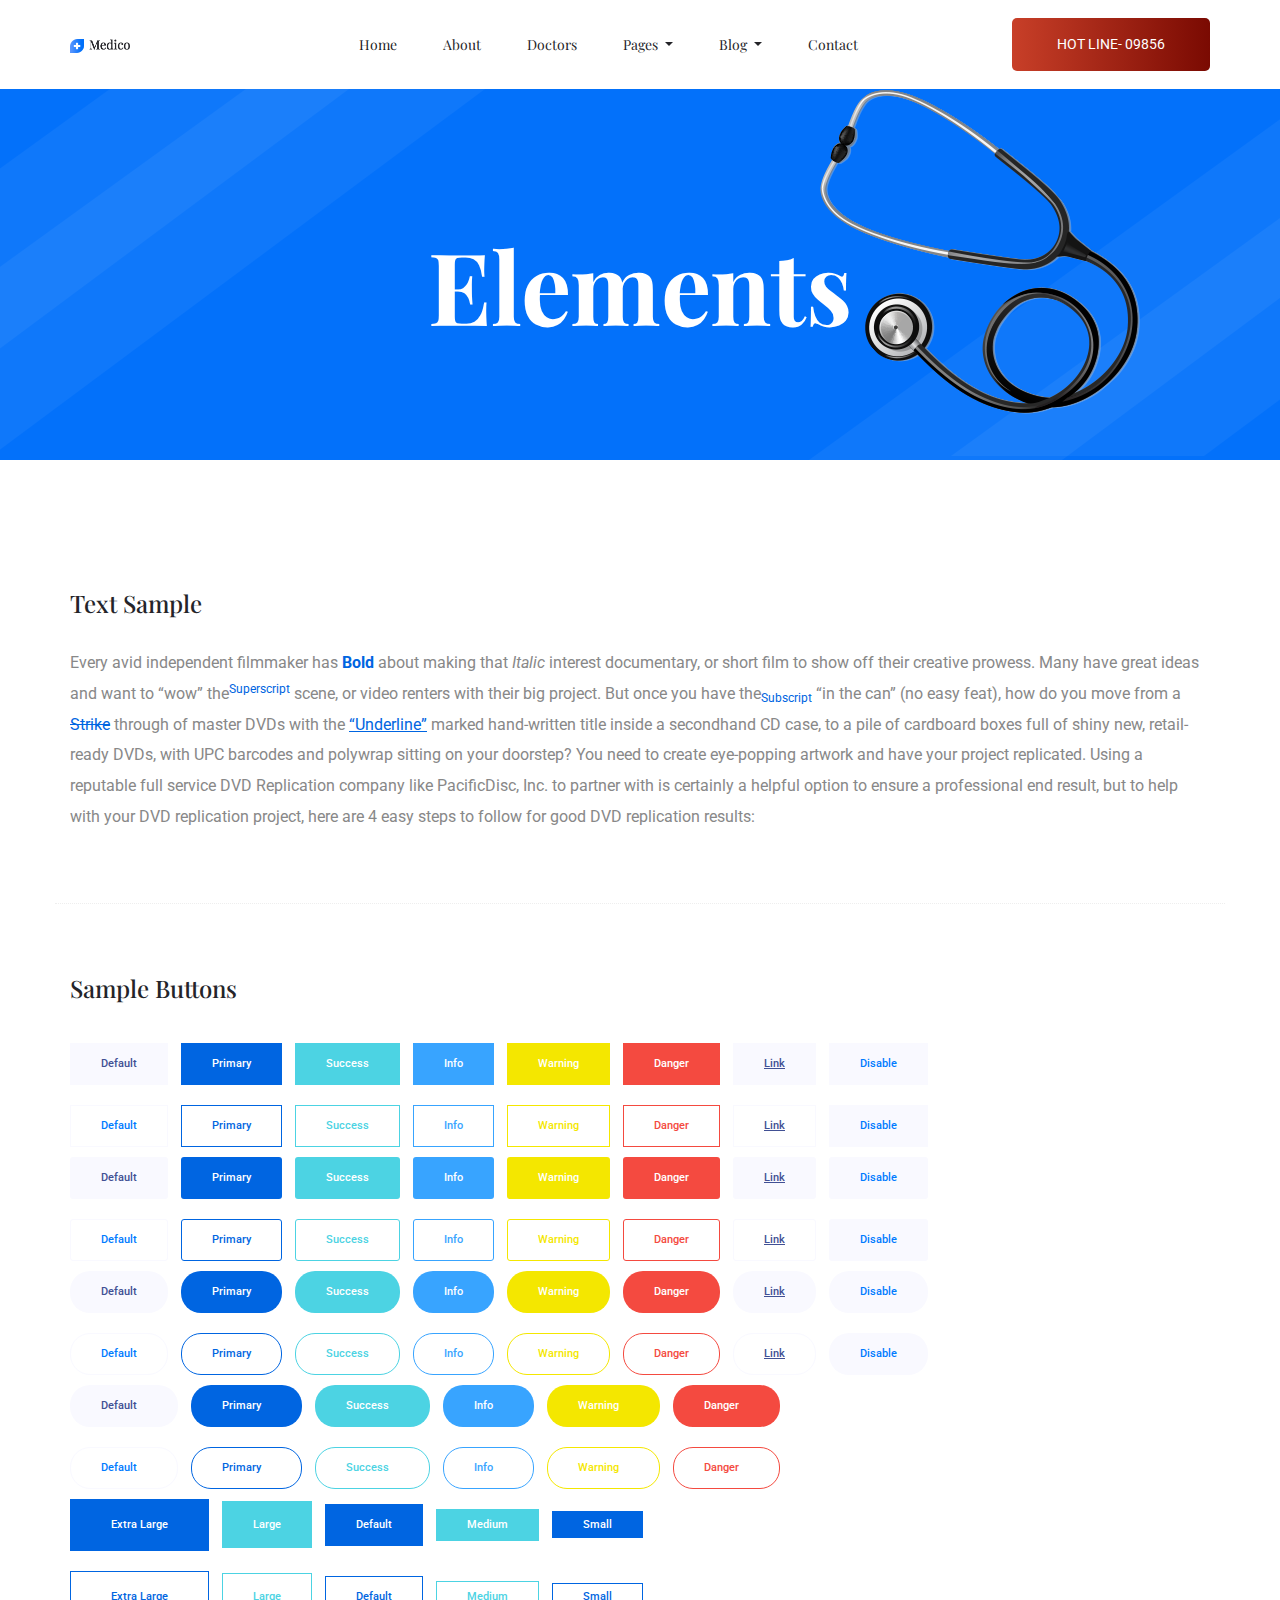
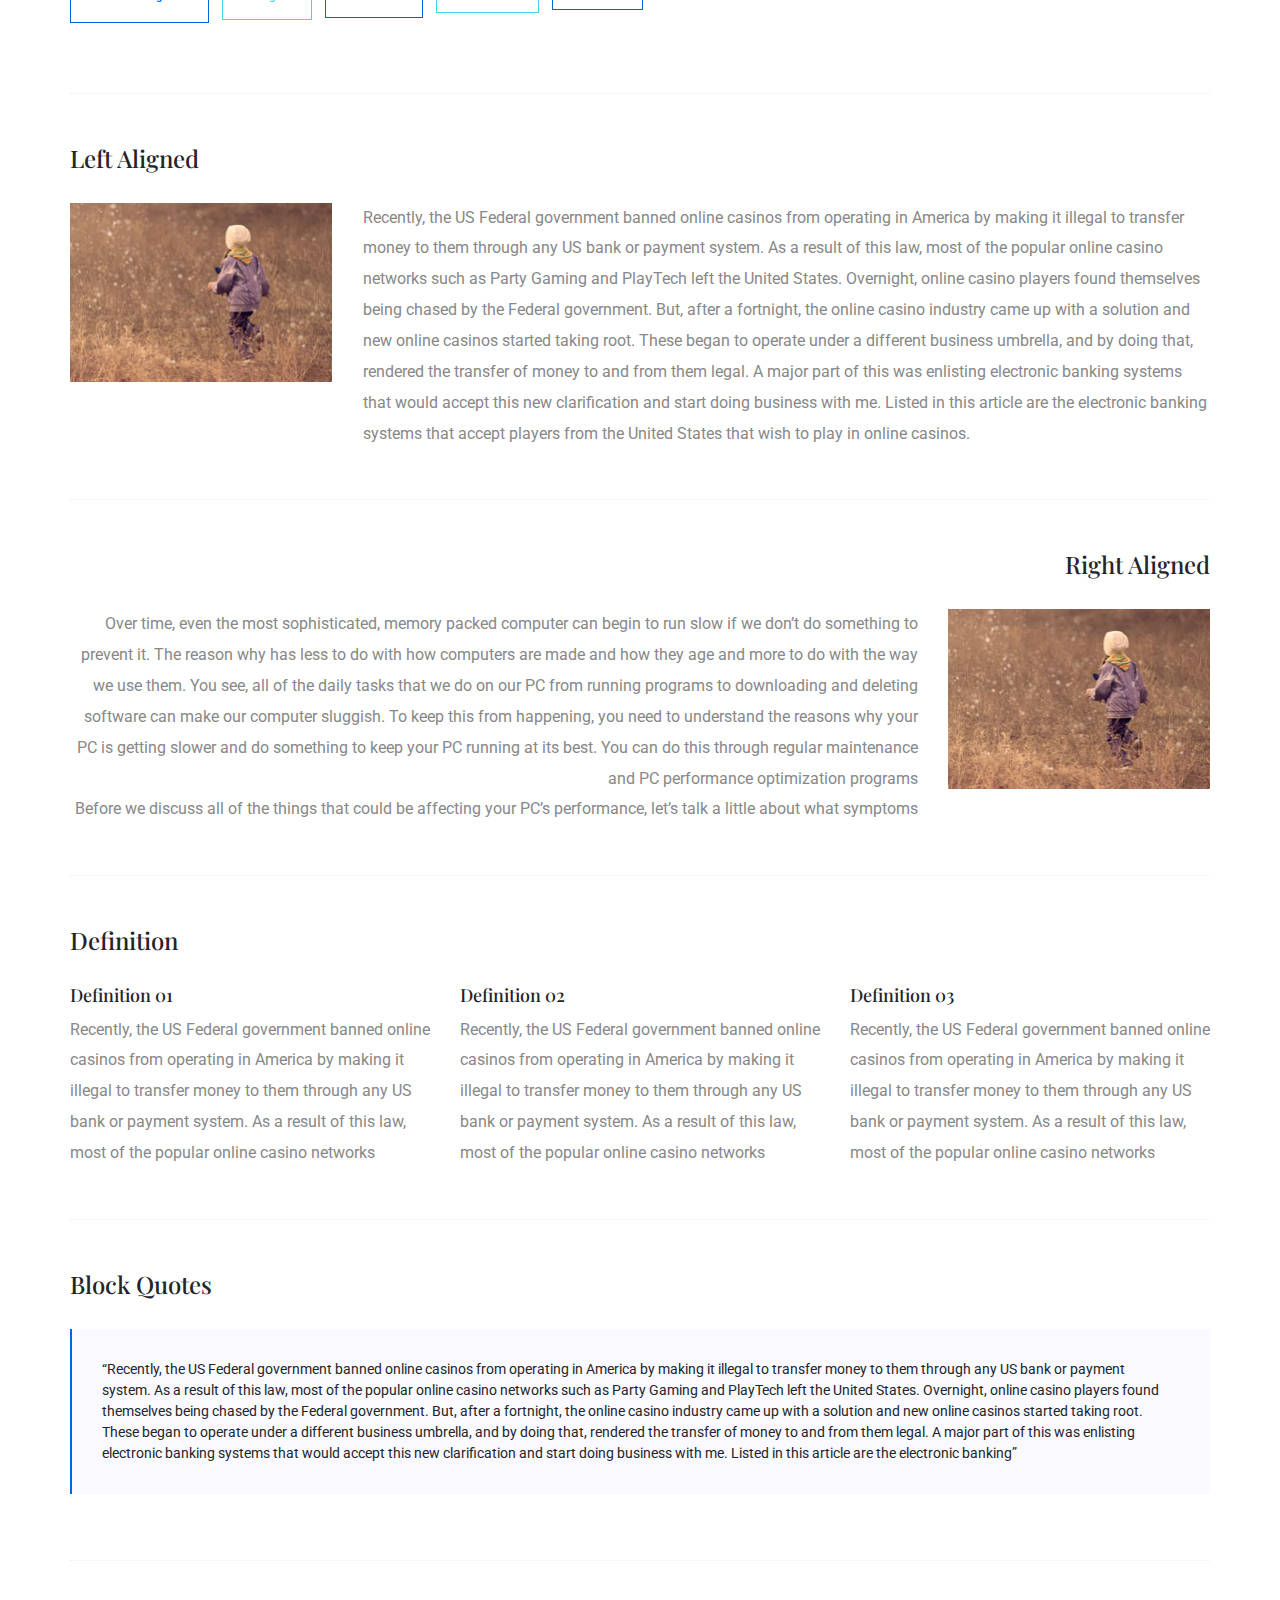
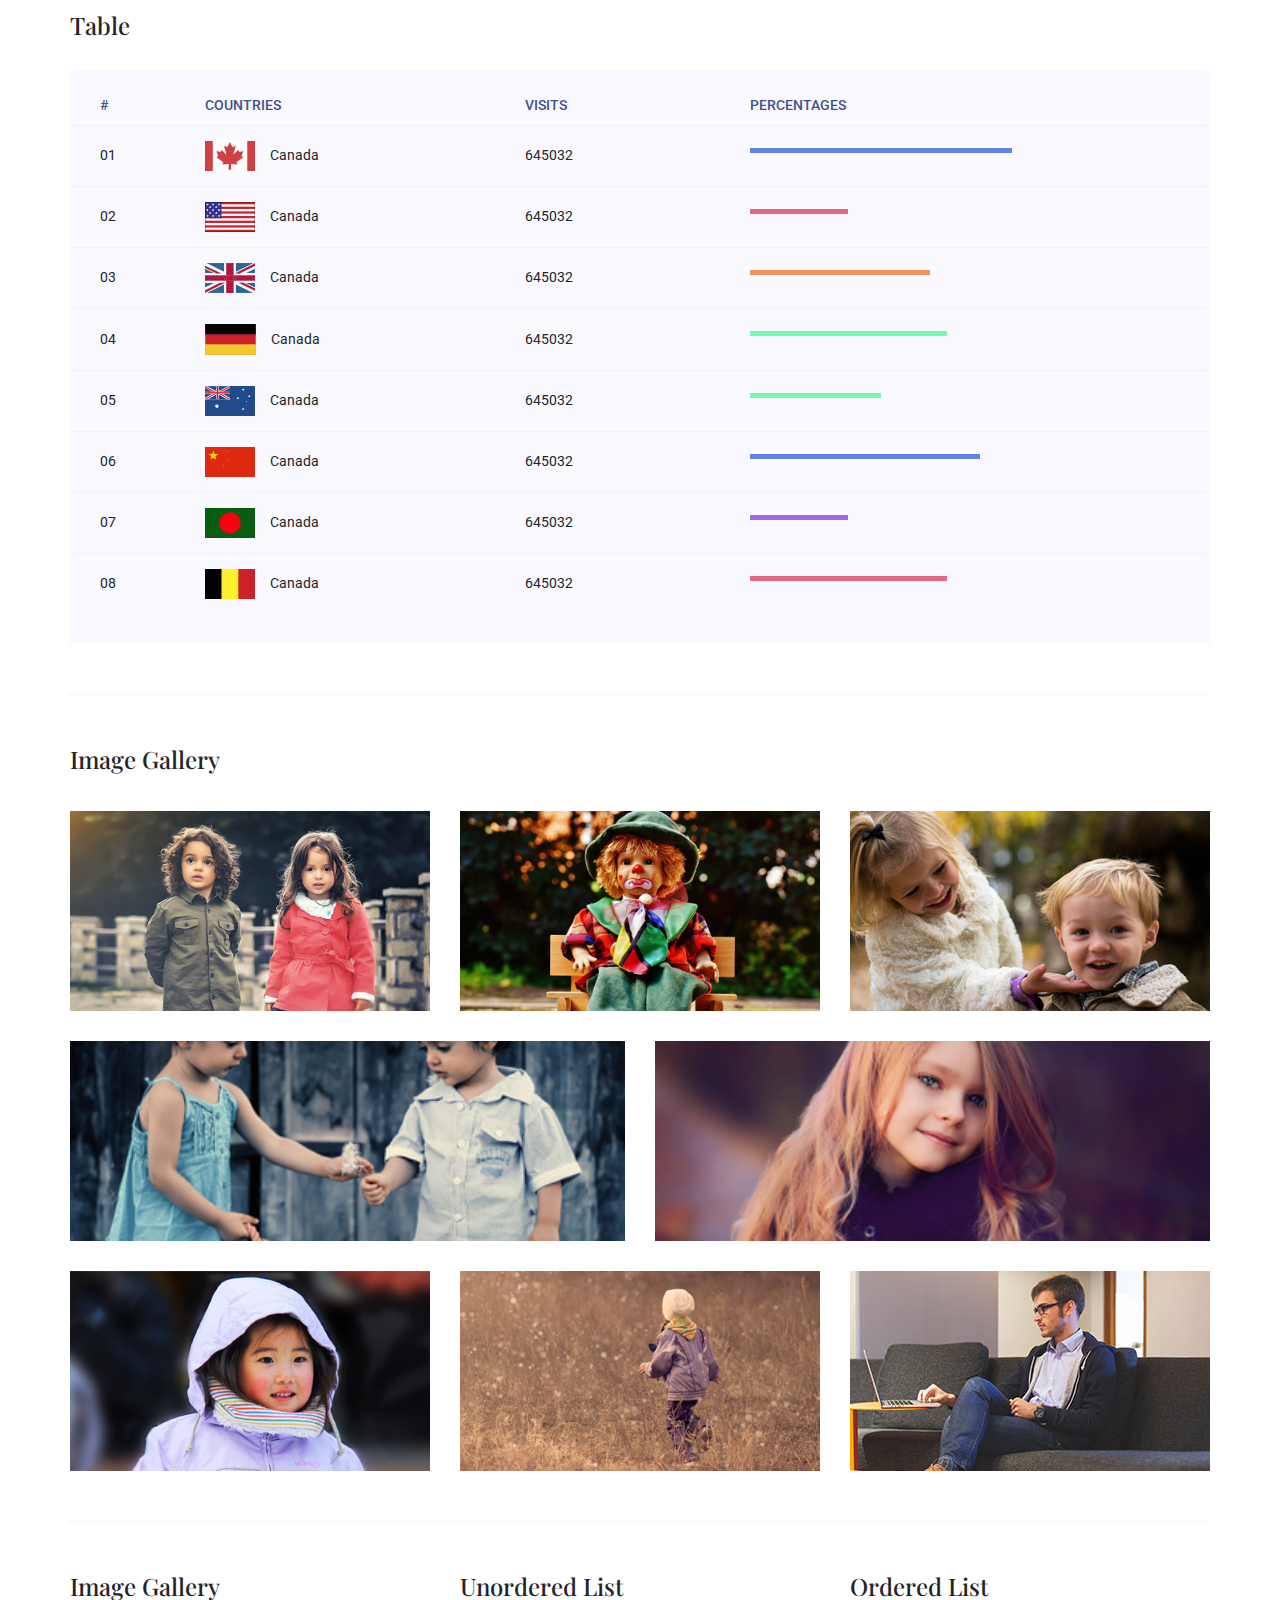
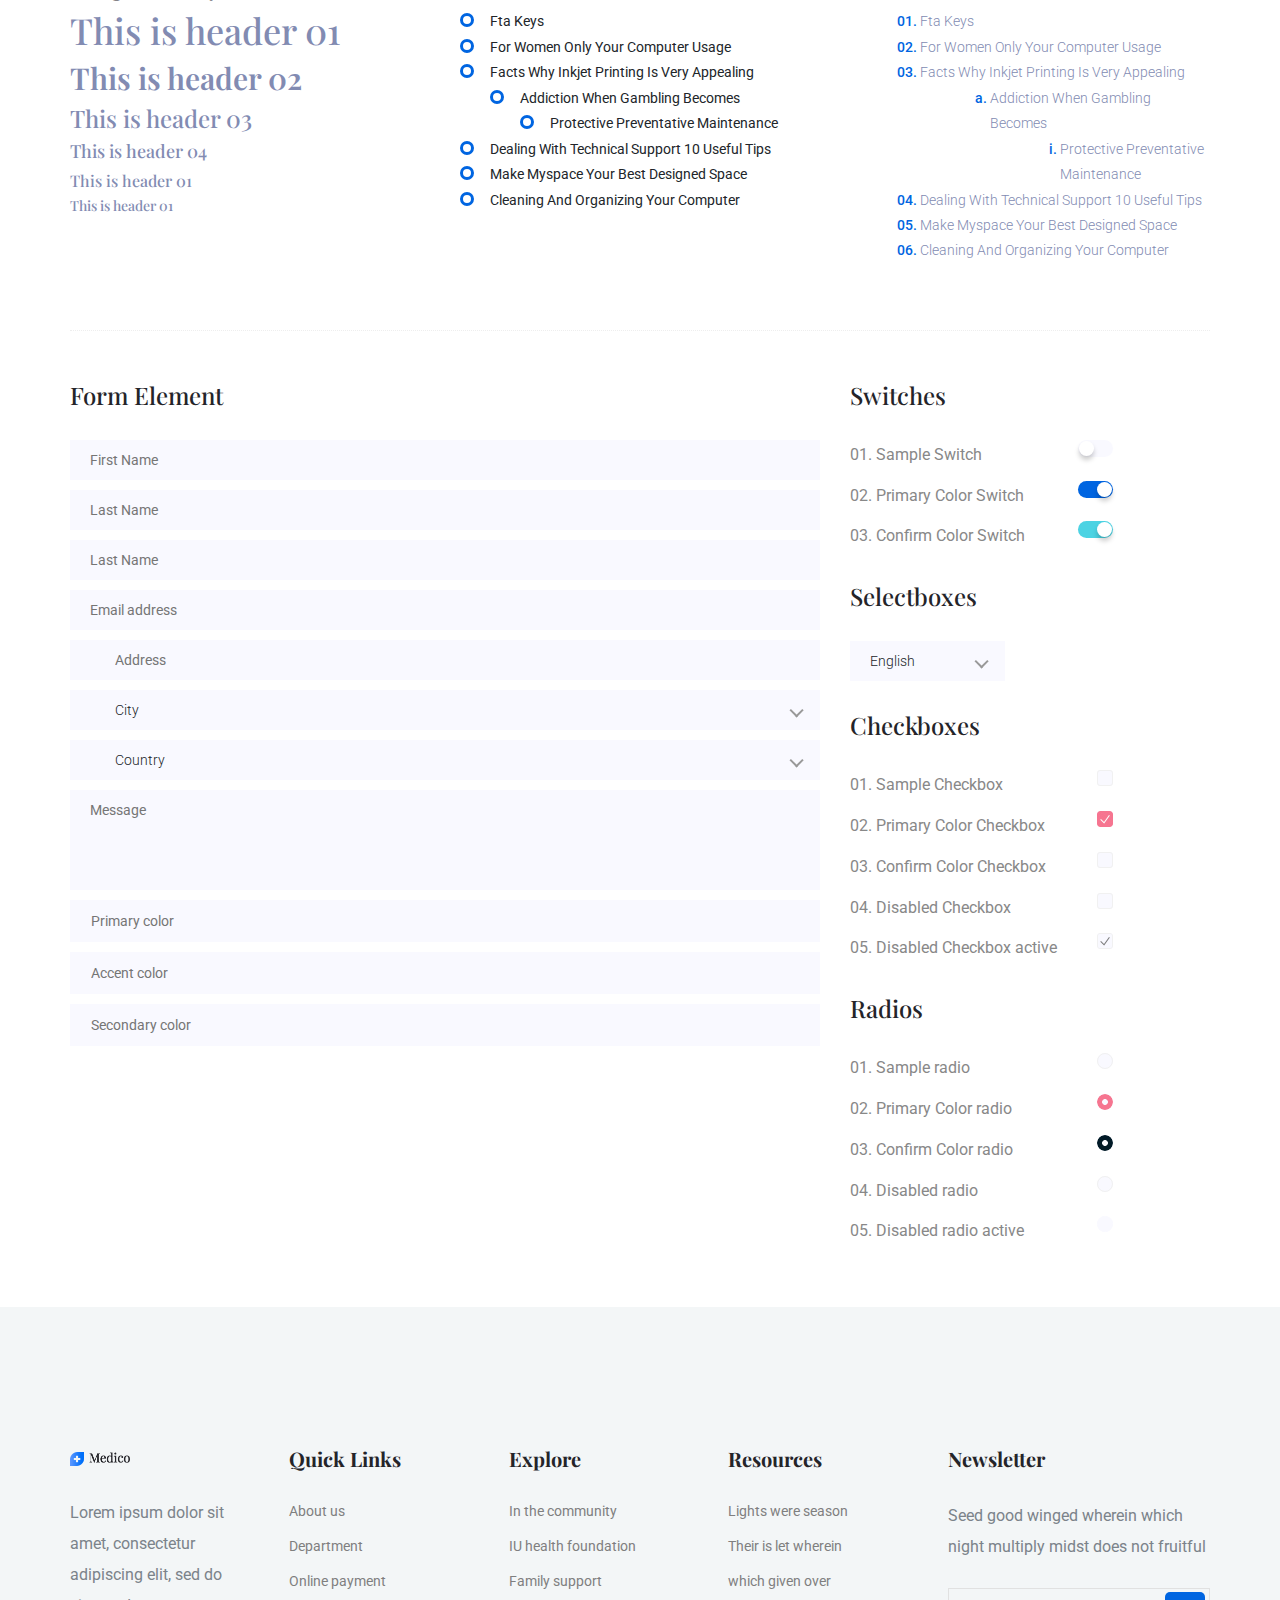
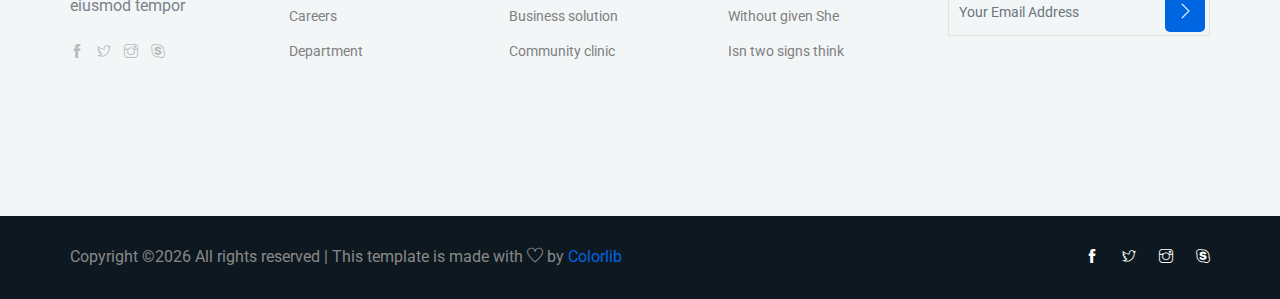
<file: elements.html>
<!doctype html>
<html lang="en">

<head>
    <!-- Required meta tags -->
    <meta charset="utf-8">
    <meta name="viewport" content="width=device-width, initial-scale=1, shrink-to-fit=no">
    <title>medical</title>
    <link rel="icon" href="img/favicon.png">
    <!-- Bootstrap CSS -->
    <link rel="stylesheet" href="css/bootstrap.min.css">
    <!-- animate CSS -->
    <link rel="stylesheet" href="css/animate.css">
    <!-- owl carousel CSS -->
    <link rel="stylesheet" href="css/owl.carousel.min.css">
    <!-- themify CSS -->
    <link rel="stylesheet" href="css/themify-icons.css">
    <!-- flaticon CSS -->
    <link rel="stylesheet" href="css/flaticon.css">
    <!-- magnific popup CSS -->
    <link rel="stylesheet" href="css/magnific-popup.css">
    <!-- nice select CSS -->
    <link rel="stylesheet" href="css/nice-select.css">
    <!-- swiper CSS -->
    <link rel="stylesheet" href="css/slick.css">
    <!-- style CSS -->
    <link rel="stylesheet" href="css/style.css">
</head>

<body>
    <!--::header part start::-->
    <header class="main_menu">
        <div class="container">
            <div class="row align-items-center">
                <div class="col-lg-12">
                    <nav class="navbar navbar-expand-lg navbar-light">
                        <a class="navbar-brand" href="index.html"> <img src="img/logo.png" alt="logo"> </a>
                        <button class="navbar-toggler" type="button" data-toggle="collapse"
                            data-target="#navbarSupportedContent" aria-controls="navbarSupportedContent"
                            aria-expanded="false" aria-label="Toggle navigation">
                            <span class="navbar-toggler-icon"></span>
                        </button>

                        <div class="collapse navbar-collapse main-menu-item justify-content-center"
                            id="navbarSupportedContent">
                            <ul class="navbar-nav align-items-center">
                                <li class="nav-item active">
                                    <a class="nav-link" href="index.html">Home</a>
                                </li>
                                <li class="nav-item">
                                    <a class="nav-link" href="about.html">about</a>
                                </li>
                                <li class="nav-item">
                                    <a class="nav-link" href="Doctor.html">Doctors</a>
                                </li>

                                <li class="nav-item dropdown">
                                    <a class="nav-link dropdown-toggle" href="blog.html" id="navbarDropdown"
                                        role="button" data-toggle="dropdown" aria-haspopup="true" aria-expanded="false">
                                        Pages
                                    </a>
                                    <div class="dropdown-menu" aria-labelledby="navbarDropdown">
                                        <a class="dropdown-item" href="services.html">services</a>
                                        <a class="dropdown-item" href="dep.html">depertments</a>
                                        <a class="dropdown-item" href="elements.html">Elements</a>
                                    </div>
                                </li>
                                <li class="nav-item dropdown">
                                    <a class="nav-link dropdown-toggle" href="blog.html" id="navbarDropdown_1"
                                        role="button" data-toggle="dropdown" aria-haspopup="true" aria-expanded="false">
                                        blog
                                    </a>
                                    <div class="dropdown-menu" aria-labelledby="navbarDropdown_1">
                                        <a class="dropdown-item" href="blog.html">blog</a>
                                        <a class="dropdown-item" href="single-blog.html">Single blog</a>
                                    </div>
                                </li>

                                <li class="nav-item">
                                    <a class="nav-link" href="contact.html">Contact</a>
                                </li>
                            </ul>
                        </div>
                        <a class="btn_2 d-none d-lg-block" href="#">HOT LINE- 09856</a>
                    </nav>
                </div>
            </div>
        </div>
    </header>
    <!-- Header part end-->

    <!-- breadcrumb start-->
    <section class="breadcrumb_part breadcrumb_bg">
        <div class="container">
            <div class="row">
                <div class="col-lg-12">
                    <div class="breadcrumb_iner">
                        <div class="breadcrumb_iner_item">
                            <h2>elements</h2>
                        </div>
                    </div>
                </div>
            </div>
        </div>
    </section>
    <!-- breadcrumb start-->
	<!-- Start Sample Area -->
	<section class="sample-text-area">
		<div class="container box_1170">
			<h3 class="text-heading">Text Sample</h3>
			<p class="sample-text">
				Every avid independent filmmaker has <b>Bold</b> about making that <i>Italic</i> interest documentary,
				or short
				film to show off their creative prowess. Many have great ideas and want to “wow”
				the<sup>Superscript</sup> scene,
				or video renters with their big project. But once you have the<sub>Subscript</sub> “in the can” (no easy
				feat), how
				do you move from a <del>Strike</del> through of master DVDs with the <u>“Underline”</u> marked
				hand-written title
				inside a secondhand CD case, to a pile of cardboard boxes full of shiny new, retail-ready DVDs, with UPC
				barcodes
				and polywrap sitting on your doorstep? You need to create eye-popping artwork and have your project
				replicated.
				Using a reputable full service DVD Replication company like PacificDisc, Inc. to partner with is
				certainly a
				helpful option to ensure a professional end result, but to help with your DVD replication project, here
				are 4 easy
				steps to follow for good DVD replication results:

			</p>
		</div>
	</section>
	<!-- End Sample Area -->

	<!-- Start Button -->
	<section class="button-area">
		<div class="container box_1170 border-top-generic">
			<h3 class="text-heading">Sample Buttons</h3>
			<div class="button-group-area">
				<a href="#" class="genric-btn default">Default</a>
				<a href="#" class="genric-btn primary">Primary</a>
				<a href="#" class="genric-btn success">Success</a>
				<a href="#" class="genric-btn info">Info</a>
				<a href="#" class="genric-btn warning">Warning</a>
				<a href="#" class="genric-btn danger">Danger</a>
				<a href="#" class="genric-btn link">Link</a>
				<a href="#" class="genric-btn disable">Disable</a>
			</div>
			<div class="button-group-area mt-10">
				<a href="#" class="genric-btn default-border">Default</a>
				<a href="#" class="genric-btn primary-border">Primary</a>
				<a href="#" class="genric-btn success-border">Success</a>
				<a href="#" class="genric-btn info-border">Info</a>
				<a href="#" class="genric-btn warning-border">Warning</a>
				<a href="#" class="genric-btn danger-border">Danger</a>
				<a href="#" class="genric-btn link-border">Link</a>
				<a href="#" class="genric-btn disable">Disable</a>
			</div>
			<div class="button-group-area mt-40">
				<a href="#" class="genric-btn default radius">Default</a>
				<a href="#" class="genric-btn primary radius">Primary</a>
				<a href="#" class="genric-btn success radius">Success</a>
				<a href="#" class="genric-btn info radius">Info</a>
				<a href="#" class="genric-btn warning radius">Warning</a>
				<a href="#" class="genric-btn danger radius">Danger</a>
				<a href="#" class="genric-btn link radius">Link</a>
				<a href="#" class="genric-btn disable radius">Disable</a>
			</div>
			<div class="button-group-area mt-10">
				<a href="#" class="genric-btn default-border radius">Default</a>
				<a href="#" class="genric-btn primary-border radius">Primary</a>
				<a href="#" class="genric-btn success-border radius">Success</a>
				<a href="#" class="genric-btn info-border radius">Info</a>
				<a href="#" class="genric-btn warning-border radius">Warning</a>
				<a href="#" class="genric-btn danger-border radius">Danger</a>
				<a href="#" class="genric-btn link-border radius">Link</a>
				<a href="#" class="genric-btn disable radius">Disable</a>
			</div>
			<div class="button-group-area mt-40">
				<a href="#" class="genric-btn default circle">Default</a>
				<a href="#" class="genric-btn primary circle">Primary</a>
				<a href="#" class="genric-btn success circle">Success</a>
				<a href="#" class="genric-btn info circle">Info</a>
				<a href="#" class="genric-btn warning circle">Warning</a>
				<a href="#" class="genric-btn danger circle">Danger</a>
				<a href="#" class="genric-btn link circle">Link</a>
				<a href="#" class="genric-btn disable circle">Disable</a>
			</div>
			<div class="button-group-area mt-10">
				<a href="#" class="genric-btn default-border circle">Default</a>
				<a href="#" class="genric-btn primary-border circle">Primary</a>
				<a href="#" class="genric-btn success-border circle">Success</a>
				<a href="#" class="genric-btn info-border circle">Info</a>
				<a href="#" class="genric-btn warning-border circle">Warning</a>
				<a href="#" class="genric-btn danger-border circle">Danger</a>
				<a href="#" class="genric-btn link-border circle">Link</a>
				<a href="#" class="genric-btn disable circle">Disable</a>
			</div>
			<div class="button-group-area mt-40">
				<a href="#" class="genric-btn default circle arrow">Default<span class="lnr lnr-arrow-right"></span></a>
				<a href="#" class="genric-btn primary circle arrow">Primary<span class="lnr lnr-arrow-right"></span></a>
				<a href="#" class="genric-btn success circle arrow">Success<span class="lnr lnr-arrow-right"></span></a>
				<a href="#" class="genric-btn info circle arrow">Info<span class="lnr lnr-arrow-right"></span></a>
				<a href="#" class="genric-btn warning circle arrow">Warning<span class="lnr lnr-arrow-right"></span></a>
				<a href="#" class="genric-btn danger circle arrow">Danger<span class="lnr lnr-arrow-right"></span></a>
			</div>
			<div class="button-group-area mt-10">
				<a href="#" class="genric-btn default-border circle arrow">Default<span
						class="lnr lnr-arrow-right"></span></a>
				<a href="#" class="genric-btn primary-border circle arrow">Primary<span
						class="lnr lnr-arrow-right"></span></a>
				<a href="#" class="genric-btn success-border circle arrow">Success<span
						class="lnr lnr-arrow-right"></span></a>
				<a href="#" class="genric-btn info-border circle arrow">Info<span
						class="lnr lnr-arrow-right"></span></a>
				<a href="#" class="genric-btn warning-border circle arrow">Warning<span
						class="lnr lnr-arrow-right"></span></a>
				<a href="#" class="genric-btn danger-border circle arrow">Danger<span
						class="lnr lnr-arrow-right"></span></a>
			</div>
			<div class="button-group-area mt-40">
				<a href="#" class="genric-btn primary e-large">Extra Large</a>
				<a href="#" class="genric-btn success large">Large</a>
				<a href="#" class="genric-btn primary">Default</a>
				<a href="#" class="genric-btn success medium">Medium</a>
				<a href="#" class="genric-btn primary small">Small</a>
			</div>
			<div class="button-group-area mt-10">
				<a href="#" class="genric-btn primary-border e-large">Extra Large</a>
				<a href="#" class="genric-btn success-border large">Large</a>
				<a href="#" class="genric-btn primary-border">Default</a>
				<a href="#" class="genric-btn success-border medium">Medium</a>
				<a href="#" class="genric-btn primary-border small">Small</a>
			</div>
		</div>
	</section>
	<!-- End Button -->

	<!-- Start Align Area -->
	<div class="whole-wrap">
		<div class="container box_1170">
			<div class="section-top-border">
				<h3 class="mb-30">Left Aligned</h3>
				<div class="row">
					<div class="col-md-3">
						<img src="img/elements/d.jpg" alt="" class="img-fluid">
					</div>
					<div class="col-md-9 mt-sm-20">
						<p>Recently, the US Federal government banned online casinos from operating in America by making
							it illegal to
							transfer money to them through any US bank or payment system. As a result of this law, most
							of the popular
							online casino networks such as Party Gaming and PlayTech left the United States. Overnight,
							online casino
							players found themselves being chased by the Federal government. But, after a fortnight, the
							online casino
							industry came up with a solution and new online casinos started taking root. These began to
							operate under a
							different business umbrella, and by doing that, rendered the transfer of money to and from
							them legal. A major
							part of this was enlisting electronic banking systems that would accept this new
							clarification and start doing
							business with me. Listed in this article are the electronic banking systems that accept
							players from the United
							States that wish to play in online casinos.</p>
					</div>
				</div>
			</div>
			<div class="section-top-border text-right">
				<h3 class="mb-30">Right Aligned</h3>
				<div class="row">
					<div class="col-md-9">
						<p class="text-right">Over time, even the most sophisticated, memory packed computer can begin
							to run slow if we
							don’t do something to prevent it. The reason why has less to do with how computers are made
							and how they age and
							more to do with the way we use them. You see, all of the daily tasks that we do on our PC
							from running programs
							to downloading and deleting software can make our computer sluggish. To keep this from
							happening, you need to
							understand the reasons why your PC is getting slower and do something to keep your PC
							running at its best. You
							can do this through regular maintenance and PC performance optimization programs</p>
						<p class="text-right">Before we discuss all of the things that could be affecting your PC’s
							performance, let’s
							talk a little about what symptoms</p>
					</div>
					<div class="col-md-3">
						<img src="img/elements/d.jpg" alt="" class="img-fluid">
					</div>
				</div>
			</div>
			<div class="section-top-border">
				<h3 class="mb-30">Definition</h3>
				<div class="row">
					<div class="col-md-4">
						<div class="single-defination">
							<h4 class="mb-20">Definition 01</h4>
							<p>Recently, the US Federal government banned online casinos from operating in America by
								making it illegal to
								transfer money to them through any US bank or payment system. As a result of this law,
								most of the popular
								online casino networks</p>
						</div>
					</div>
					<div class="col-md-4">
						<div class="single-defination">
							<h4 class="mb-20">Definition 02</h4>
							<p>Recently, the US Federal government banned online casinos from operating in America by
								making it illegal to
								transfer money to them through any US bank or payment system. As a result of this law,
								most of the popular
								online casino networks</p>
						</div>
					</div>
					<div class="col-md-4">
						<div class="single-defination">
							<h4 class="mb-20">Definition 03</h4>
							<p>Recently, the US Federal government banned online casinos from operating in America by
								making it illegal to
								transfer money to them through any US bank or payment system. As a result of this law,
								most of the popular
								online casino networks</p>
						</div>
					</div>
				</div>
			</div>
			<div class="section-top-border">
				<h3 class="mb-30">Block Quotes</h3>
				<div class="row">
					<div class="col-lg-12">
						<blockquote class="generic-blockquote">
							“Recently, the US Federal government banned online casinos from operating in America by
							making it illegal to
							transfer money to them through any US bank or payment system. As a result of this law, most
							of the popular
							online casino networks such as Party Gaming and PlayTech left the United States. Overnight,
							online casino
							players found themselves being chased by the Federal government. But, after a fortnight, the
							online casino
							industry came up with a solution and new online casinos started taking root. These began to
							operate under a
							different business umbrella, and by doing that, rendered the transfer of money to and from
							them legal. A major
							part of this was enlisting electronic banking systems that would accept this new
							clarification and start doing
							business with me. Listed in this article are the electronic banking”
						</blockquote>
					</div>
				</div>
			</div>
			<div class="section-top-border">
				<h3 class="mb-30">Table</h3>
				<div class="progress-table-wrap">
					<div class="progress-table">
						<div class="table-head">
							<div class="serial">#</div>
							<div class="country">Countries</div>
							<div class="visit">Visits</div>
							<div class="percentage">Percentages</div>
						</div>
						<div class="table-row">
							<div class="serial">01</div>
							<div class="country"> <img src="img/elements/f1.jpg" alt="flag">Canada</div>
							<div class="visit">645032</div>
							<div class="percentage">
								<div class="progress">
									<div class="progress-bar color-1" role="progressbar" style="width: 80%"
										aria-valuenow="80" aria-valuemin="0" aria-valuemax="100"></div>
								</div>
							</div>
						</div>
						<div class="table-row">
							<div class="serial">02</div>
							<div class="country"> <img src="img/elements/f2.jpg" alt="flag">Canada</div>
							<div class="visit">645032</div>
							<div class="percentage">
								<div class="progress">
									<div class="progress-bar color-2" role="progressbar" style="width: 30%"
										aria-valuenow="30" aria-valuemin="0" aria-valuemax="100"></div>
								</div>
							</div>
						</div>
						<div class="table-row">
							<div class="serial">03</div>
							<div class="country"> <img src="img/elements/f3.jpg" alt="flag">Canada</div>
							<div class="visit">645032</div>
							<div class="percentage">
								<div class="progress">
									<div class="progress-bar color-3" role="progressbar" style="width: 55%"
										aria-valuenow="55" aria-valuemin="0" aria-valuemax="100"></div>
								</div>
							</div>
						</div>
						<div class="table-row">
							<div class="serial">04</div>
							<div class="country"> <img src="img/elements/f4.jpg" alt="flag">Canada</div>
							<div class="visit">645032</div>
							<div class="percentage">
								<div class="progress">
									<div class="progress-bar color-4" role="progressbar" style="width: 60%"
										aria-valuenow="60" aria-valuemin="0" aria-valuemax="100"></div>
								</div>
							</div>
						</div>
						<div class="table-row">
							<div class="serial">05</div>
							<div class="country"> <img src="img/elements/f5.jpg" alt="flag">Canada</div>
							<div class="visit">645032</div>
							<div class="percentage">
								<div class="progress">
									<div class="progress-bar color-5" role="progressbar" style="width: 40%"
										aria-valuenow="40" aria-valuemin="0" aria-valuemax="100"></div>
								</div>
							</div>
						</div>
						<div class="table-row">
							<div class="serial">06</div>
							<div class="country"> <img src="img/elements/f6.jpg" alt="flag">Canada</div>
							<div class="visit">645032</div>
							<div class="percentage">
								<div class="progress">
									<div class="progress-bar color-6" role="progressbar" style="width: 70%"
										aria-valuenow="70" aria-valuemin="0" aria-valuemax="100"></div>
								</div>
							</div>
						</div>
						<div class="table-row">
							<div class="serial">07</div>
							<div class="country"> <img src="img/elements/f7.jpg" alt="flag">Canada</div>
							<div class="visit">645032</div>
							<div class="percentage">
								<div class="progress">
									<div class="progress-bar color-7" role="progressbar" style="width: 30%"
										aria-valuenow="30" aria-valuemin="0" aria-valuemax="100"></div>
								</div>
							</div>
						</div>
						<div class="table-row">
							<div class="serial">08</div>
							<div class="country"> <img src="img/elements/f8.jpg" alt="flag">Canada</div>
							<div class="visit">645032</div>
							<div class="percentage">
								<div class="progress">
									<div class="progress-bar color-8" role="progressbar" style="width: 60%"
										aria-valuenow="60" aria-valuemin="0" aria-valuemax="100"></div>
								</div>
							</div>
						</div>
					</div>
				</div>
			</div>
			<div class="section-top-border">
				<h3>Image Gallery</h3>
				<div class="row gallery-item">
					<div class="col-md-4">
						<a href="img/elements/g1.jpg" class="img-pop-up">
							<div class="single-gallery-image" style="background: url(img/elements/g1.jpg);"></div>
						</a>
					</div>
					<div class="col-md-4">
						<a href="img/elements/g2.jpg" class="img-pop-up">
							<div class="single-gallery-image" style="background: url(img/elements/g2.jpg);"></div>
						</a>
					</div>
					<div class="col-md-4">
						<a href="img/elements/g3.jpg" class="img-pop-up">
							<div class="single-gallery-image" style="background: url(img/elements/g3.jpg);"></div>
						</a>
					</div>
					<div class="col-md-6">
						<a href="img/elements/g4.jpg" class="img-pop-up">
							<div class="single-gallery-image" style="background: url(img/elements/g4.jpg);"></div>
						</a>
					</div>
					<div class="col-md-6">
						<a href="img/elements/g5.jpg" class="img-pop-up">
							<div class="single-gallery-image" style="background: url(img/elements/g5.jpg);"></div>
						</a>
					</div>
					<div class="col-md-4">
						<a href="img/elements/g6.jpg" class="img-pop-up">
							<div class="single-gallery-image" style="background: url(img/elements/g6.jpg);"></div>
						</a>
					</div>
					<div class="col-md-4">
						<a href="img/elements/g7.jpg" class="img-pop-up">
							<div class="single-gallery-image" style="background: url(img/elements/g7.jpg);"></div>
						</a>
					</div>
					<div class="col-md-4">
						<a href="img/elements/g8.jpg" class="img-pop-up">
							<div class="single-gallery-image" style="background: url(img/elements/g8.jpg);"></div>
						</a>
					</div>
				</div>
			</div>
			<div class="section-top-border">
				<div class="row">
					<div class="col-md-4">
						<h3 class="mb-20">Image Gallery</h3>
						<div class="typography">
							<h1>This is header 01</h1>
							<h2>This is header 02</h2>
							<h3>This is header 03</h3>
							<h4>This is header 04</h4>
							<h5>This is header 01</h5>
							<h6>This is header 01</h6>
						</div>
					</div>
					<div class="col-md-4 mt-sm-30">
						<h3 class="mb-20">Unordered List</h3>
						<div class="">
							<ul class="unordered-list">
								<li>Fta Keys</li>
								<li>For Women Only Your Computer Usage</li>
								<li>Facts Why Inkjet Printing Is Very Appealing
									<ul>
										<li>Addiction When Gambling Becomes
											<ul>
												<li>Protective Preventative Maintenance</li>
											</ul>
										</li>
									</ul>
								</li>
								<li>Dealing With Technical Support 10 Useful Tips</li>
								<li>Make Myspace Your Best Designed Space</li>
								<li>Cleaning And Organizing Your Computer</li>
							</ul>
						</div>
					</div>
					<div class="col-md-4 mt-sm-30">
						<h3 class="mb-20">Ordered List</h3>
						<div class="">
							<ol class="ordered-list">
								<li><span>Fta Keys</span></li>
								<li><span>For Women Only Your Computer Usage</span></li>
								<li><span>Facts Why Inkjet Printing Is Very Appealing</span>
									<ol class="ordered-list-alpha">
										<li><span>Addiction When Gambling Becomes</span>
											<ol class="ordered-list-roman">
												<li><span>Protective Preventative Maintenance</span></li>
											</ol>
										</li>
									</ol>
								</li>
								<li><span>Dealing With Technical Support 10 Useful Tips</span></li>
								<li><span>Make Myspace Your Best Designed Space</span></li>
								<li><span>Cleaning And Organizing Your Computer</span></li>
							</ol>
						</div>
					</div>
				</div>
			</div>
			<div class="section-top-border">
				<div class="row">
					<div class="col-lg-8 col-md-8">
						<h3 class="mb-30">Form Element</h3>
						<form action="#">
							<div class="mt-10">
								<input type="text" name="first_name" placeholder="First Name"
									onfocus="this.placeholder = ''" onblur="this.placeholder = 'First Name'" required
									class="single-input">
							</div>
							<div class="mt-10">
								<input type="text" name="last_name" placeholder="Last Name"
									onfocus="this.placeholder = ''" onblur="this.placeholder = 'Last Name'" required
									class="single-input">
							</div>
							<div class="mt-10">
								<input type="text" name="last_name" placeholder="Last Name"
									onfocus="this.placeholder = ''" onblur="this.placeholder = 'Last Name'" required
									class="single-input">
							</div>
							<div class="mt-10">
								<input type="email" name="EMAIL" placeholder="Email address"
									onfocus="this.placeholder = ''" onblur="this.placeholder = 'Email address'" required
									class="single-input">
							</div>
							<div class="input-group-icon mt-10">
								<div class="icon"><i class="fa fa-thumb-tack" aria-hidden="true"></i></div>
								<input type="text" name="address" placeholder="Address" onfocus="this.placeholder = ''"
									onblur="this.placeholder = 'Address'" required class="single-input">
							</div>
							<div class="input-group-icon mt-10">
								<div class="icon"><i class="fa fa-plane" aria-hidden="true"></i></div>
								<div class="form-select" id="default-select_1">
											<select>
												<option value=" 1">City</option>
									<option value="1">Dhaka</option>
									<option value="1">Dilli</option>
									<option value="1">Newyork</option>
									<option value="1">Islamabad</option>
									</select>
								</div>
							</div>
							<div class="input-group-icon mt-10">
								<div class="icon"><i class="fa fa-globe" aria-hidden="true"></i></div>
								<div class="form-select" id="default-select_2">
											<select>
												<option value=" 1">Country</option>
									<option value="1">Bangladesh</option>
									<option value="1">India</option>
									<option value="1">England</option>
									<option value="1">Srilanka</option>
									</select>
								</div>
							</div>

							<div class="mt-10">
								<textarea class="single-textarea" placeholder="Message" onfocus="this.placeholder = ''"
									onblur="this.placeholder = 'Message'" required></textarea>
							</div>
							<!-- For Gradient Border Use -->
							<!-- <div class="mt-10">
										<div class="primary-input">
											<input id="primary-input" type="text" name="first_name" placeholder="Primary color" onfocus="this.placeholder = ''" onblur="this.placeholder = 'Primary color'">
											<label for="primary-input"></label>
										</div>
									</div> -->
							<div class="mt-10">
								<input type="text" name="first_name" placeholder="Primary color"
									onfocus="this.placeholder = ''" onblur="this.placeholder = 'Primary color'" required
									class="single-input-primary">
							</div>
							<div class="mt-10">
								<input type="text" name="first_name" placeholder="Accent color"
									onfocus="this.placeholder = ''" onblur="this.placeholder = 'Accent color'" required
									class="single-input-accent">
							</div>
							<div class="mt-10">
								<input type="text" name="first_name" placeholder="Secondary color"
									onfocus="this.placeholder = ''" onblur="this.placeholder = 'Secondary color'"
									required class="single-input-secondary">
							</div>
						</form>
					</div>
					<div class="col-lg-3 col-md-4 mt-sm-30">
						<div class="single-element-widget">
							<h3 class="mb-30">Switches</h3>
							<div class="switch-wrap d-flex justify-content-between">
								<p>01. Sample Switch</p>
								<div class="primary-switch">
									<input type="checkbox" id="default-switch">
									<label for="default-switch"></label>
								</div>
							</div>
							<div class="switch-wrap d-flex justify-content-between">
								<p>02. Primary Color Switch</p>
								<div class="primary-switch">
									<input type="checkbox" id="primary-switch" checked>
									<label for="primary-switch"></label>
								</div>
							</div>
							<div class="switch-wrap d-flex justify-content-between">
								<p>03. Confirm Color Switch</p>
								<div class="confirm-switch">
									<input type="checkbox" id="confirm-switch" checked>
									<label for="confirm-switch"></label>
								</div>
							</div>
						</div>
						<div class="single-element-widget mt-30">
							<h3 class="mb-30">Selectboxes</h3>
							<div class="default-select" id="default-select">
										<select>
											<option value=" 1">English</option>
								<option value="1">Spanish</option>
								<option value="1">Arabic</option>
								<option value="1">Portuguise</option>
								<option value="1">Bengali</option>
								</select>
							</div>
						</div>
						<div class="single-element-widget mt-30">
							<h3 class="mb-30">Checkboxes</h3>
							<div class="switch-wrap d-flex justify-content-between">
								<p>01. Sample Checkbox</p>
								<div class="primary-checkbox">
									<input type="checkbox" id="default-checkbox">
									<label for="default-checkbox"></label>
								</div>
							</div>
							<div class="switch-wrap d-flex justify-content-between">
								<p>02. Primary Color Checkbox</p>
								<div class="primary-checkbox">
									<input type="checkbox" id="primary-checkbox" checked>
									<label for="primary-checkbox"></label>
								</div>
							</div>
							<div class="switch-wrap d-flex justify-content-between">
								<p>03. Confirm Color Checkbox</p>
								<div class="confirm-checkbox">
									<input type="checkbox" id="confirm-checkbox">
									<label for="confirm-checkbox"></label>
								</div>
							</div>
							<div class="switch-wrap d-flex justify-content-between">
								<p>04. Disabled Checkbox</p>
								<div class="disabled-checkbox">
									<input type="checkbox" id="disabled-checkbox" disabled>
									<label for="disabled-checkbox"></label>
								</div>
							</div>
							<div class="switch-wrap d-flex justify-content-between">
								<p>05. Disabled Checkbox active</p>
								<div class="disabled-checkbox">
									<input type="checkbox" id="disabled-checkbox-active" checked disabled>
									<label for="disabled-checkbox-active"></label>
								</div>
							</div>
						</div>
						<div class="single-element-widget mt-30">
							<h3 class="mb-30">Radios</h3>
							<div class="switch-wrap d-flex justify-content-between">
								<p>01. Sample radio</p>
								<div class="primary-radio">
									<input type="checkbox" id="default-radio">
									<label for="default-radio"></label>
								</div>
							</div>
							<div class="switch-wrap d-flex justify-content-between">
								<p>02. Primary Color radio</p>
								<div class="primary-radio">
									<input type="checkbox" id="primary-radio" checked>
									<label for="primary-radio"></label>
								</div>
							</div>
							<div class="switch-wrap d-flex justify-content-between">
								<p>03. Confirm Color radio</p>
								<div class="confirm-radio">
									<input type="checkbox" id="confirm-radio" checked>
									<label for="confirm-radio"></label>
								</div>
							</div>
							<div class="switch-wrap d-flex justify-content-between">
								<p>04. Disabled radio</p>
								<div class="disabled-radio">
									<input type="checkbox" id="disabled-radio" disabled>
									<label for="disabled-radio"></label>
								</div>
							</div>
							<div class="switch-wrap d-flex justify-content-between">
								<p>05. Disabled radio active</p>
								<div class="disabled-radio">
									<input type="checkbox" id="disabled-radio-active" checked disabled>
									<label for="disabled-radio-active"></label>
								</div>
							</div>
						</div>
					</div>
				</div>
			</div>
		</div>
	</div>
	<!-- End Align Area -->

	<!-- footer part start-->
    <footer class="footer-area">
        <div class="footer section_padding">
            <div class="container">
                <div class="row justify-content-between">
                    <div class="col-xl-2 col-md-4 col-sm-6 single-footer-widget">
                        <a href="#" class="footer_logo"> <img src="img/logo.png" alt="#"> </a>
                        <p>Lorem ipsum dolor sit amet, consectetur adipiscing elit, sed do eiusmod tempor </p>
                        <div class="social_logo">
                            <a href="#"><i class="ti-facebook"></i></a>
                            <a href="#"> <i class="ti-twitter"></i> </a>
                            <a href="#"><i class="ti-instagram"></i></a>
                            <a href="#"><i class="ti-skype"></i></a>
                        </div>
                    </div>
                    <div class="col-xl-2 col-sm-6 col-md-4 single-footer-widget">
                        <h4>Quick Links</h4>
                        <ul>
                            <li><a href="#">About us</a></li>
                            <li><a href="#">Department</a></li>
                            <li><a href="#"> Online payment</a></li>
                            <li><a href="#">Careers</a></li>
                            <li><a href="#">Department</a></li>
                        </ul>
                    </div>
                    <div class="col-xl-2 col-sm-6 col-md-4 single-footer-widget">
                        <h4>Explore</h4>
                        <ul>
                            <li><a href="#">In the community</a></li>
                            <li><a href="#">IU health foundation</a></li>
                            <li><a href="#">Family support </a></li>
                            <li><a href="#">Business solution</a></li>
                            <li><a href="#">Community clinic</a></li>
                        </ul>
                    </div>
                    <div class="col-xl-2 col-sm-6 col-md-6 single-footer-widget">
                        <h4>Resources</h4>
                        <ul>
                            <li><a href="#">Lights were season</a></li>
                            <li><a href="#"> Their is let wherein</a></li>
                            <li><a href="#">which given over</a></li>
                            <li><a href="#">Without given She</a></li>
                            <li><a href="#">Isn two signs think</a></li>
                        </ul>
                    </div>
                    <div class="col-xl-3 col-sm-6 col-md-6 single-footer-widget">
                        <h4>Newsletter</h4>
                        <p>Seed good winged wherein which night multiply
                            midst does not fruitful</p>
                        <div class="form-wrap" id="mc_embed_signup">
                            <form target="_blank"
                                action="https://spondonit.us12.list-manage.com/subscribe/post?u=1462626880ade1ac87bd9c93a&amp;id=92a4423d01"
                                method="get" class="form-inline">
                                <input class="form-control" name="EMAIL" placeholder="Your Email Address"
                                    onfocus="this.placeholder = ''" onblur="this.placeholder = 'Your Email Address '"
                                    required="" type="email">
                                <button class="click-btn btn btn-default text-uppercase"> <i class="ti-angle-right"></i>
                                </button>
                                <div style="position: absolute; left: -5000px;">
                                    <input name="b_36c4fd991d266f23781ded980_aefe40901a" tabindex="-1" value=""
                                        type="text">
                                </div>

                                <div class="info"></div>
                            </form>
                        </div>
                    </div>
                </div>
            </div>
        </div>

        <div class="copyright_part">
            <div class="container">
                <div class="row align-items-center">
                    <p class="footer-text m-0 col-lg-8 col-md-12"><!-- Link back to Colorlib can't be removed. Template is licensed under CC BY 3.0. -->
Copyright &copy;<script>document.write(new Date().getFullYear());</script> All rights reserved | This template is made with <i class="ti-heart" aria-hidden="true"></i> by <a href="https://colorlib.com" target="_blank">Colorlib</a>
<!-- Link back to Colorlib can't be removed. Template is licensed under CC BY 3.0. -->
</p>
                    <div class="col-lg-4 col-md-12 text-center text-lg-right footer-social">
                        <a href="#"><i class="ti-facebook"></i></a>
                        <a href="#"> <i class="ti-twitter"></i> </a>
                        <a href="#"><i class="ti-instagram"></i></a>
                        <a href="#"><i class="ti-skype"></i></a>
                    </div>
                </div>
            </div>
        </div>
    </footer>

    <!-- footer part end-->

    <!-- jquery plugins here-->

    <script src="js/jquery-1.12.1.min.js"></script>
    <!-- popper js -->
    <script src="js/popper.min.js"></script>
    <!-- bootstrap js -->
    <script src="js/bootstrap.min.js"></script>
    <!-- owl carousel js -->
    <script src="js/owl.carousel.min.js"></script>
    <script src="js/jquery.nice-select.min.js"></script>
    <!-- contact js -->
    <script src="js/jquery.ajaxchimp.min.js"></script>
    <script src="js/jquery.form.js"></script>
    <script src="js/jquery.validate.min.js"></script>
    <script src="js/mail-script.js"></script>
    <script src="js/contact.js"></script>
    <!-- custom js -->
    <script src="js/custom.js"></script>
</body>

</html>
</file>
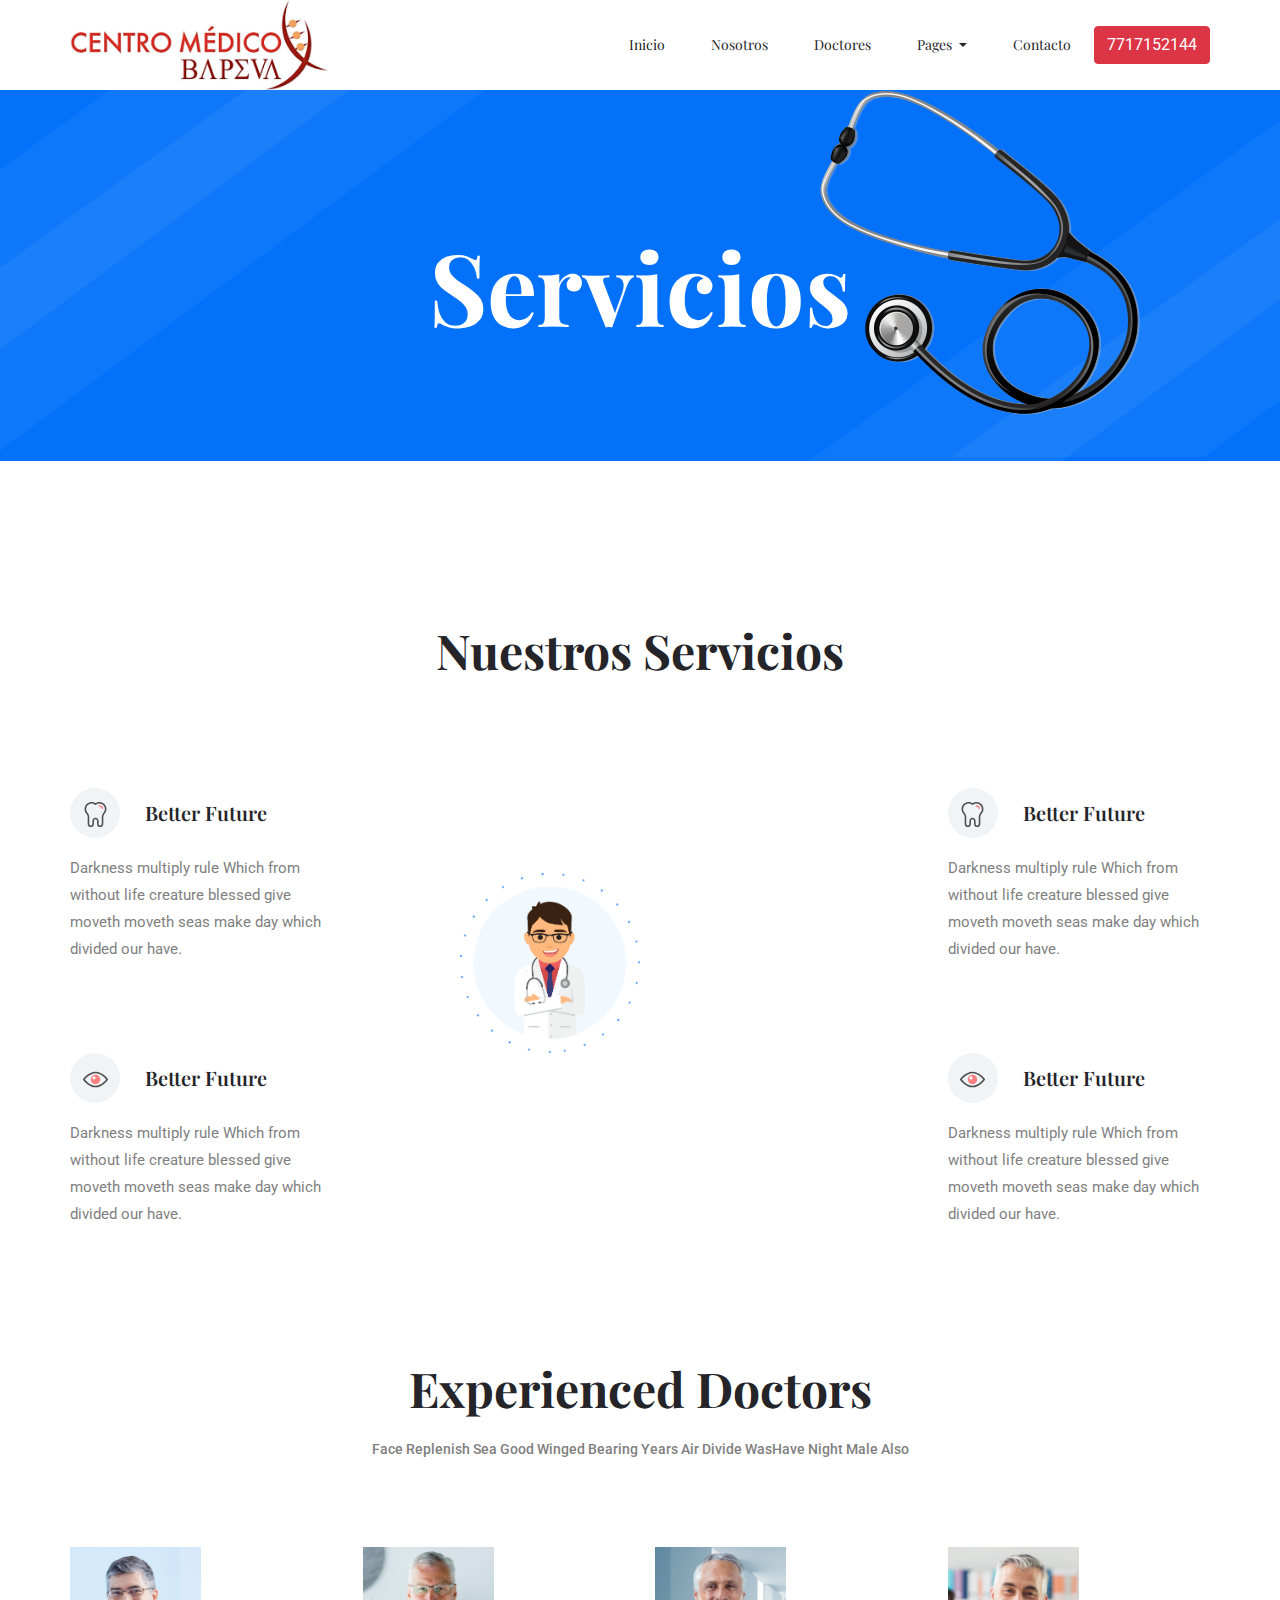
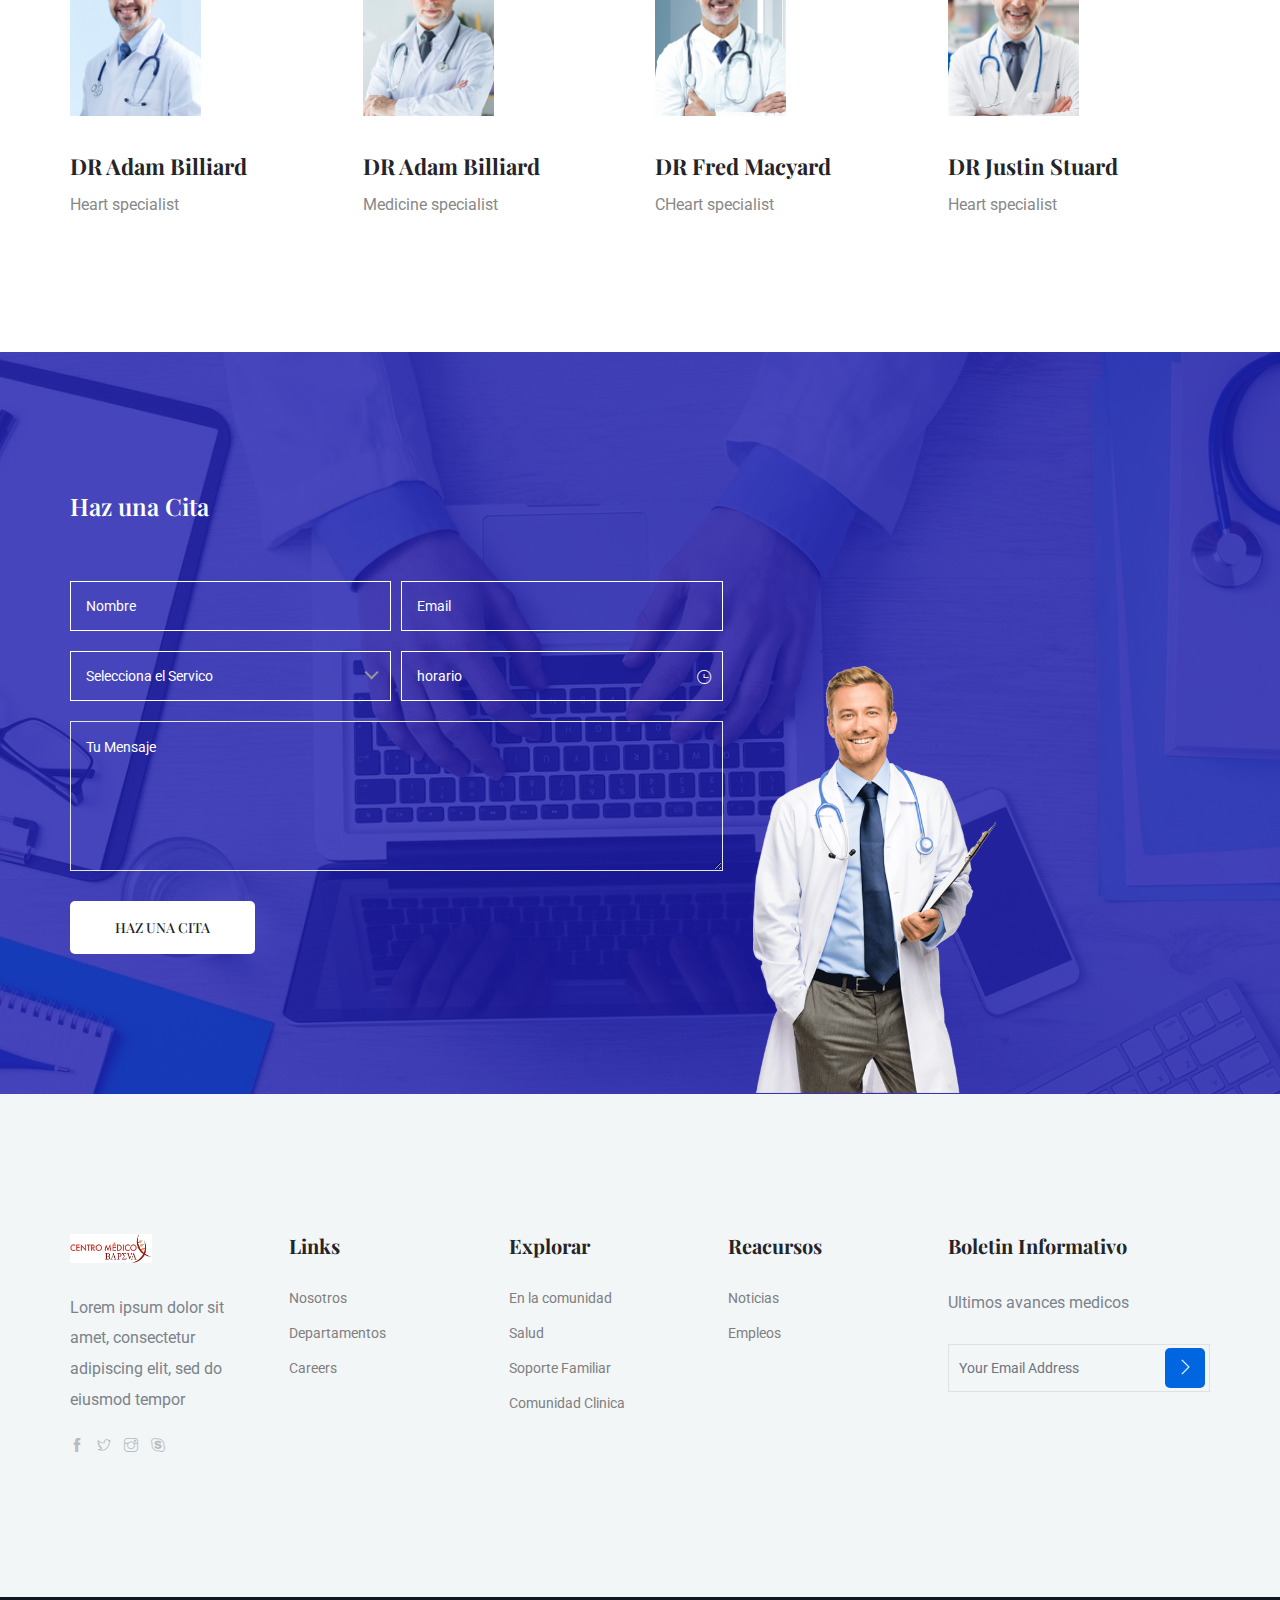
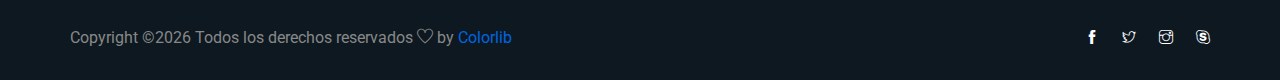
<file: services.html>
<!doctype html>
<html lang="es">

<head>
    <!-- Required meta tags -->
    <meta charset="utf-8">
    <meta name="viewport" content="width=device-width, initial-scale=1, shrink-to-fit=no">
    <title>medical</title>
    <link rel="icon" href="img/iconbapeva.png">
    <!-- Bootstrap CSS -->
    <link rel="stylesheet" href="css/bootstrap.min.css">
    <!-- animate CSS -->
    <link rel="stylesheet" href="css/animate.css">
    <!-- owl carousel CSS -->
    <link rel="stylesheet" href="css/owl.carousel.min.css">
    <!-- themify CSS -->
    <link rel="stylesheet" href="css/themify-icons.css">
    <!-- flaticon CSS -->
    <link rel="stylesheet" href="css/flaticon.css">
    <!-- magnific popup CSS -->
    <link rel="stylesheet" href="css/magnific-popup.css">
    <!-- nice select CSS -->
    <link rel="stylesheet" href="css/nice-select.css">
    <!-- swiper CSS -->
    <link rel="stylesheet" href="css/slick.css">
    <!-- style CSS -->
    <link rel="stylesheet" href="css/style.css">
</head>

<body>
    <!--::header part start::-->
    <header class="main_menu">
        <div class="container">
            <div class="row align-items-center">
                <div class="col-lg-12">
                    <nav class="navbar navbar-expand-lg navbar-light">
                        <a class="navbar-brand" href="index.html"> <img src="img/bapeva.jpg" alt="logo"> </a>
                        <button class="navbar-toggler" type="button" data-toggle="collapse"
                            data-target="#navbarSupportedContent" aria-controls="navbarSupportedContent"
                            aria-expanded="false" aria-label="Toggle navigation">
                            <span class="navbar-toggler-icon"></span>
                        </button>

                        <div class="collapse navbar-collapse main-menu-item justify-content-center"
                            id="navbarSupportedContent">
                            <ul class="navbar-nav align-items-center">
                                <li class="nav-item active">
                                    <a class="nav-link" href="index.html">Inicio</a>
                                </li>
                                <li class="nav-item">
                                    <a class="nav-link" href="about.html">Nosotros</a>
                                </li>
                                <li class="nav-item">
                                    <a class="nav-link" href="Doctor.html">Doctores</a>
                                </li>

                                <li class="nav-item dropdown">
                                    <a class="nav-link dropdown-toggle" href="blog.html" id="navbarDropdown"
                                        role="button" data-toggle="dropdown" aria-haspopup="true" aria-expanded="false">
                                        Pages
                                    </a>
                                    <div class="dropdown-menu" aria-labelledby="navbarDropdown">
                                        <a class="dropdown-item" href="services.html">servicios</a>
                                        <a class="dropdown-item" href="dep.html">depertamentos</a>
                                        <a class="dropdown-item" href="elements.html">Elementos</a>
                                    </div>
                                </li>
                                <li class="nav-item">
                                    <a class="nav-link" href="contact.html">Contacto</a>
                                </li>
                            </ul>
                        </div>
                        <button type="button" class="btn btn-danger">7717152144</button>
                    </nav>
                </div>
            </div>
        </div>
    </header>
    <!-- Header part end-->

     <!-- breadcrumb start-->
     <section class="breadcrumb_part breadcrumb_bg">
        <div class="container">
            <div class="row">
                <div class="col-lg-12">
                    <div class="breadcrumb_iner">
                        <div class="breadcrumb_iner_item">
                            <h2>Servicios</h2>
                        </div>
                    </div>
                </div>
            </div>
        </div>
    </section>
    <!-- breadcrumb start-->

    <!-- feature_part start-->
    <section class="feature_part single_feature_page">
        <div class="container">
            <div class="row justify-content-center">
                <div class="col-xl-8">
                    <div class="section_tittle text-center">
                        <h2>Nuestros Servicios</h2>
                    </div>
                </div>
            </div>
            <div class="row justify-content-between align-items-center">
                <div class="col-lg-3 col-sm-12">
                    <div class="single_feature">
                        <div class="single_feature_part">
                            <span class="single_feature_icon"><img src="img/icon/feature_1.svg" alt=""></span>
                            <h4>Better Future</h4>
                            <p>Darkness multiply rule Which from without life creature blessed
                                give moveth moveth seas make day which divided our have.</p>
                        </div>
                    </div>
                    <div class="single_feature">
                        <div class="single_feature_part">
                            <span class="single_feature_icon"><img src="img/icon/feature_2.svg" alt=""></span>
                            <h4>Better Future</h4>
                            <p>Darkness multiply rule Which from without life creature blessed
                                give moveth moveth seas make day which divided our have.</p>
                        </div>
                    </div>
                </div>
                <div class="col-lg-4 col-sm-12">
                        <div class="single_feature_img">
                            <img src="img/service.png" alt="">
                        </div>
                </div>
                <div class="col-lg-3 col-sm-12">
                    <div class="single_feature">
                        <div class="single_feature_part">
                            <span class="single_feature_icon"><img src="img/icon/feature_1.svg" alt=""></span>
                            <h4>Better Future</h4>
                            <p>Darkness multiply rule Which from without life creature blessed
                                give moveth moveth seas make day which divided our have.</p>
                        </div>
                    </div>
                    <div class="single_feature">
                        <div class="single_feature_part">
                            <span class="single_feature_icon"><img src="img/icon/feature_2.svg" alt=""></span>
                            <h4>Better Future</h4>
                            <p>Darkness multiply rule Which from without life creature blessed
                                give moveth moveth seas make day which divided our have.</p>
                        </div>
                    </div>
                </div>
            </div>
        </div>
    </section>
    <!-- feature_part start-->

    <!--::doctor_part start::-->
    <section class="doctor_part section_padding">
        <div class="container">
            <div class="row justify-content-center">
                <div class="col-xl-8">
                    <div class="section_tittle text-center">
                        <h2> Experienced Doctors</h2>
                        <p>Face replenish sea good winged bearing years air divide wasHave night male also</p>
                    </div>
                </div>
            </div>
            <div class="row">
                <div class="col-sm-6 col-lg-3">
                    <div class="single_blog_item">
                        <div class="single_blog_img">
                            <img src="img/doctor/doctor_1.png" alt="doctor">
                            <div class="social_icon">
                                <ul>
                                    <li><a href="#"> <i class="ti-facebook"></i> </a></li>
                                    <li><a href="#"> <i class="ti-twitter-alt"></i> </a></li>
                                    <li><a href="#"> <i class="ti-instagram"></i> </a></li>
                                    <li><a href="#"> <i class="ti-skype"></i> </a></li>
                                </ul>
                            </div>
                        </div>
                        <div class="single_text">
                            <div class="single_blog_text">
                                <h3>DR Adam Billiard</h3>
                                <p>Heart specialist</p>
                            </div>
                        </div>
                    </div>
                </div>
                <div class="col-sm-6 col-lg-3">
                    <div class="single_blog_item">
                        <div class="single_blog_img">
                            <img src="img/doctor/doctor_4.png" alt="doctor">
                            <div class="social_icon">
                                <ul>
                                    <li><a href="#"> <i class="ti-facebook"></i> </a></li>
                                    <li><a href="#"> <i class="ti-twitter-alt"></i> </a></li>
                                    <li><a href="#"> <i class="ti-instagram"></i> </a></li>
                                    <li><a href="#"> <i class="ti-skype"></i> </a></li>
                                </ul>
                            </div>
                        </div>
                        <div class="single_text">
                            <div class="single_blog_text">
                                <h3>DR Adam Billiard</h3>
                                <p>Medicine specialist</p>
                            </div>
                        </div>
                    </div>
                </div>
                <div class="col-sm-6 col-lg-3">
                    <div class="single_blog_item">
                        <div class="single_blog_img">
                            <img src="img/doctor/doctor_2.png" alt="doctor">
                            <div class="social_icon">
                                <ul>
                                    <li><a href="#"> <i class="ti-facebook"></i> </a></li>
                                    <li><a href="#"> <i class="ti-twitter-alt"></i> </a></li>
                                    <li><a href="#"> <i class="ti-instagram"></i> </a></li>
                                    <li><a href="#"> <i class="ti-skype"></i> </a></li>
                                </ul>
                            </div>
                        </div>
                        <div class="single_text">
                            <div class="single_blog_text">
                                <h3>DR Fred Macyard</h3>
                                <p>CHeart specialist</p>
                            </div>
                        </div>
                    </div>
                </div>
                <div class="col-sm-6 col-lg-3">
                    <div class="single_blog_item">
                        <div class="single_blog_img">
                            <img src="img/doctor/doctor_3.png" alt="doctor">
                            <div class="social_icon">
                                <ul>
                                    <li><a href="#"> <i class="ti-facebook"></i> </a></li>
                                    <li><a href="#"> <i class="ti-twitter-alt"></i> </a></li>
                                    <li><a href="#"> <i class="ti-instagram"></i> </a></li>
                                    <li><a href="#"> <i class="ti-skype"></i> </a></li>
                                </ul>
                            </div>
                        </div>
                        <div class="single_text">
                            <div class="single_blog_text">
                                <h3>DR Justin Stuard</h3>
                                <p>Heart specialist</p>
                            </div>
                        </div>
                    </div>
                </div>
            </div>
        </div>
    </section>
    <!--::doctor_part end::-->

    <!--::regervation_part start::-->
    <section class="regervation_part section_padding">
        <div class="container">
            <div class="row align-items-center regervation_content">
                <div class="col-lg-7">
                    <div class="regervation_part_iner">
                        <form>
                            <h2>Haz una Cita</h2>
                            <div class="form-row">
                                <div class="form-group col-md-6">
                                    <input type="email" class="form-control" id="inputEmail4" placeholder="Nombre">
                                </div>
                                <div class="form-group col-md-6">
                                    <input type="password" class="form-control" id="inputPassword4"
                                        placeholder="Email">
                                </div>
                                <div class="form-group col-md-6">
                                    <select class="form-control" id="Select">
                                        <option value="1" selected>Selecciona el Servico</option>
                                        <option value="2">Pediatria</option>
                                        <option value="3">Cardiologia</option>
                                        <option value="4">Traumatologia</option>
                                        <option value="5">General</option>
                                    </select>
                                </div>
                                <div class="form-group time_icon col-md-6">
                                    <select class="form-control" id="Select2">
                                        <option value="" selected>horario</option>
                                        <option value="1">8 AM a 10AM</option>
                                        <option value="1">10 AM a 12PM</option>
                                        <option value="1">12PM a 2PM</option>
                                        <option value="1">2PM a 4PM</option>
                                        <option value="1">4PM a 6PM</option>
                                        <option value="1">6PM a 8PM</option>
                                        <option value="1">4PM a 10PM</option>
                                        <option value="1">10PM a 12PM</option>
                                    </select>
                                </div>
                                <div class="form-group col-md-12">
                                    <textarea class="form-control" id="Textarea" rows="4"
                                        placeholder="Tu Mensaje "></textarea>
                                </div>
                            </div>
                            <div class="regerv_btn">
                                <a href="#" class="btn_2">Haz una Cita</a>
                            </div>
                        </form>
                    </div>
                </div>
                <div class="col-lg-5 col-md-6">
                    <div class="reservation_img">
                        <img src="img/reservation.png" alt="" class="reservation_img_iner">
                    </div>
                </div>
            </div>
        </div>
    </section>
    <!--::regervation_part end::-->

    <!-- footer part start-->
    <footer class="footer-area">
        <div class="footer section_padding">
            <div class="container">
                <div class="row justify-content-between">
                    <div class="col-xl-2 col-md-4 col-sm-6 single-footer-widget">
                        <a href="#" class="footer_logo"> <img src="img/bapeva.jpg" alt="#"> </a>
                        <p>Lorem ipsum dolor sit amet, consectetur adipiscing elit, sed do eiusmod tempor </p>
                        <div class="social_logo">
                            <a href="#"><i class="ti-facebook"></i></a>
                            <a href="#"> <i class="ti-twitter"></i> </a>
                            <a href="#"><i class="ti-instagram"></i></a>
                            <a href="#"><i class="ti-skype"></i></a>
                        </div>
                    </div>
                    <div class="col-xl-2 col-sm-6 col-md-4 single-footer-widget">
                        <h4>Links</h4>
                        <ul>
                            <li><a href="#">Nosotros</a></li>
                            <li><a href="#">Departamentos</a></li>
                            <li><a href="#">Careers</a></li>
                        </ul>
                    </div>
                    <div class="col-xl-2 col-sm-6 col-md-4 single-footer-widget">
                        <h4>Explorar</h4>
                        <ul>
                            <li><a href="#">En la comunidad</a></li>
                            <li><a href="#">Salud</a></li>
                            <li><a href="#">Soporte Familiar </a></li>
                            <li><a href="#">Comunidad Clinica</a></li>
                        </ul>
                    </div>
                    <div class="col-xl-2 col-sm-6 col-md-6 single-footer-widget">
                        <h4>Reacursos</h4>
                        <ul>
                            <li><a href="#"></a></li>
                            <li><a href="#">Noticias</a></li>
                            <li><a href="#">Empleos</a></li>
                        </ul>
                    </div>
                    <div class="col-xl-3 col-sm-6 col-md-6 single-footer-widget">
                        <h4>Boletin Informativo</h4>
                        <p>Ultimos avances medicos</p>
                        <div class="form-wrap" id="mc_embed_signup">
                            <form target="_blank"
                                action="https://spondonit.us12.list-manage.com/subscribe/post?u=1462626880ade1ac87bd9c93a&amp;id=92a4423d01"
                                method="get" class="form-inline">
                                <input class="form-control" name="EMAIL" placeholder="Your Email Address"
                                    onfocus="this.placeholder = ''" onblur="this.placeholder = 'Your Email Address '"
                                    required="" type="email">
                                <button class="click-btn btn btn-default text-uppercase"> <i class="ti-angle-right"></i>
                                </button>
                                <div style="position: absolute; left: -5000px;">
                                    <input name="b_36c4fd991d266f23781ded980_aefe40901a" tabindex="-1" value=""
                                        type="text">
                                </div>

                                <div class="info"></div>
                            </form>
                        </div>
                    </div>
                </div>
            </div>
        </div>

        <div class="copyright_part">
            <div class="container">
                <div class="row align-items-center">
                    <p class="footer-text m-0 col-lg-8 col-md-12"><!-- Link back to Colorlib can't be removed. Template is licensed under CC BY 3.0. -->
Copyright &copy;<script>document.write(new Date().getFullYear());</script> Todos los derechos reservados <i class="ti-heart" aria-hidden="true"></i> by <a href="https://colorlib.com" target="_blank">Colorlib</a>
<!-- Link back to Colorlib can't be removed. Template is licensed under CC BY 3.0. -->
</p>
                    <div class="col-lg-4 col-md-12 text-center text-lg-right footer-social">
                        <a href="#"><i class="ti-facebook"></i></a>
                        <a href="#"> <i class="ti-twitter"></i> </a>
                        <a href="#"><i class="ti-instagram"></i></a>
                        <a href="#"><i class="ti-skype"></i></a>
                    </div>
                </div>
            </div>
        </div>
    </footer>

    <!-- footer part end-->

    <!-- jquery plugins here-->

    <script src="js/jquery-1.12.1.min.js"></script>
    <!-- popper js -->
    <script src="js/popper.min.js"></script>
    <!-- bootstrap js -->
    <script src="js/bootstrap.min.js"></script>
    <!-- owl carousel js -->
    <script src="js/owl.carousel.min.js"></script>
    <script src="js/jquery.nice-select.min.js"></script>
    <!-- contact js -->
    <script src="js/jquery.ajaxchimp.min.js"></script>
    <script src="js/jquery.form.js"></script>
    <script src="js/jquery.validate.min.js"></script>
    <script src="js/mail-script.js"></script>
    <script src="js/contact.js"></script>
    <!-- custom js -->
    <script src="js/custom.js"></script>
</body>

</html>
</file>
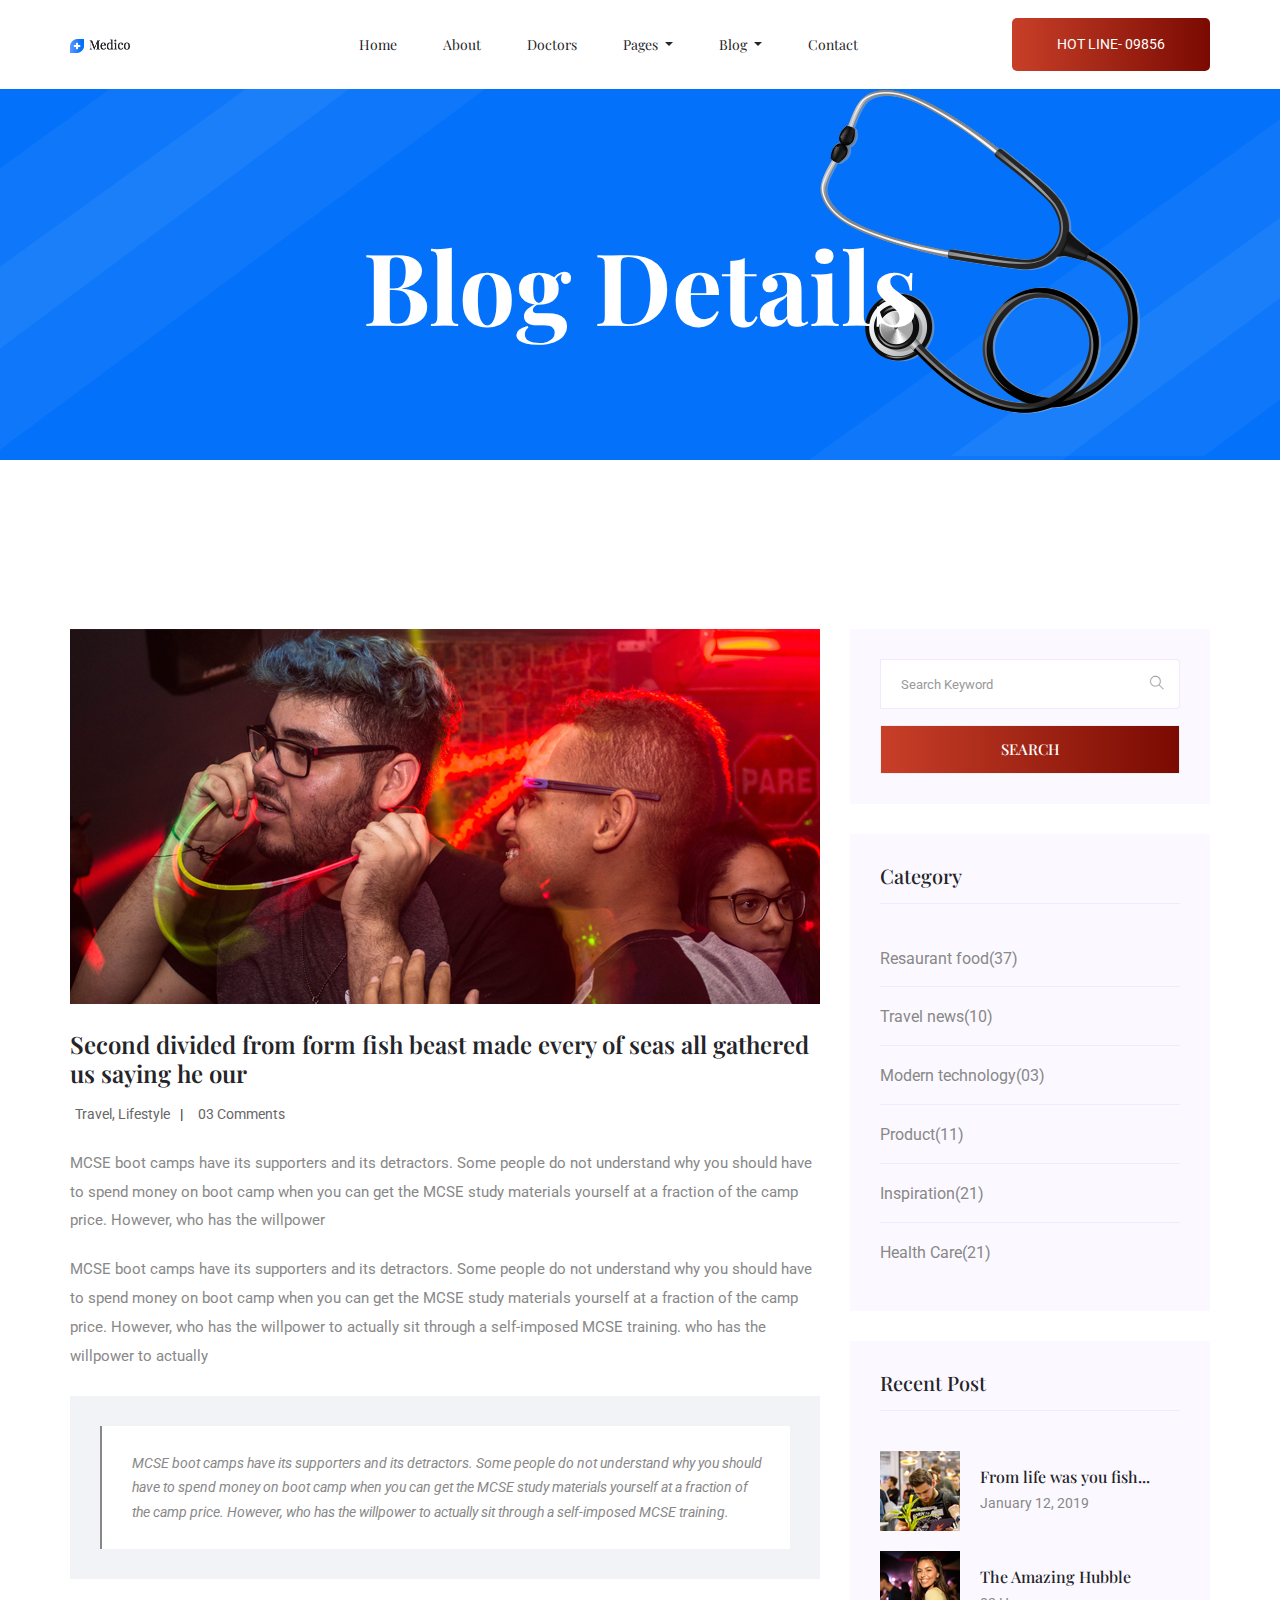
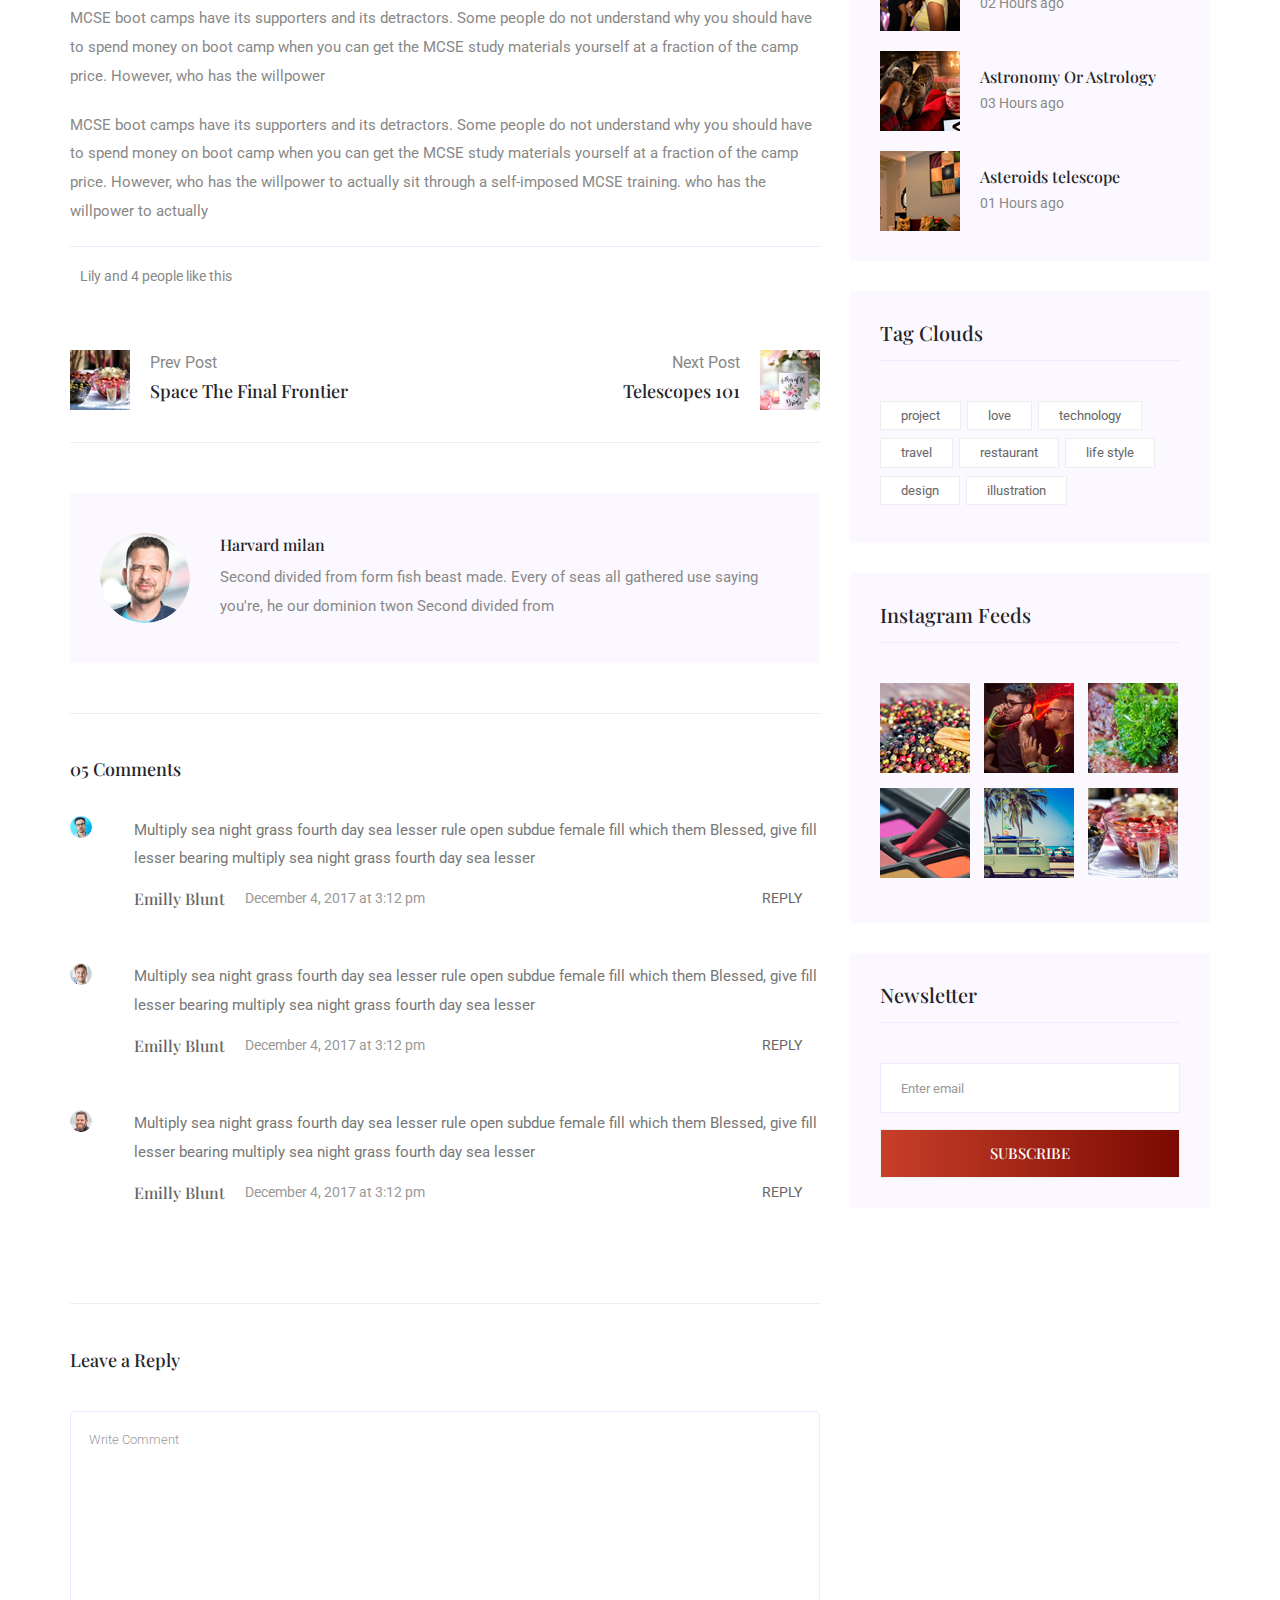
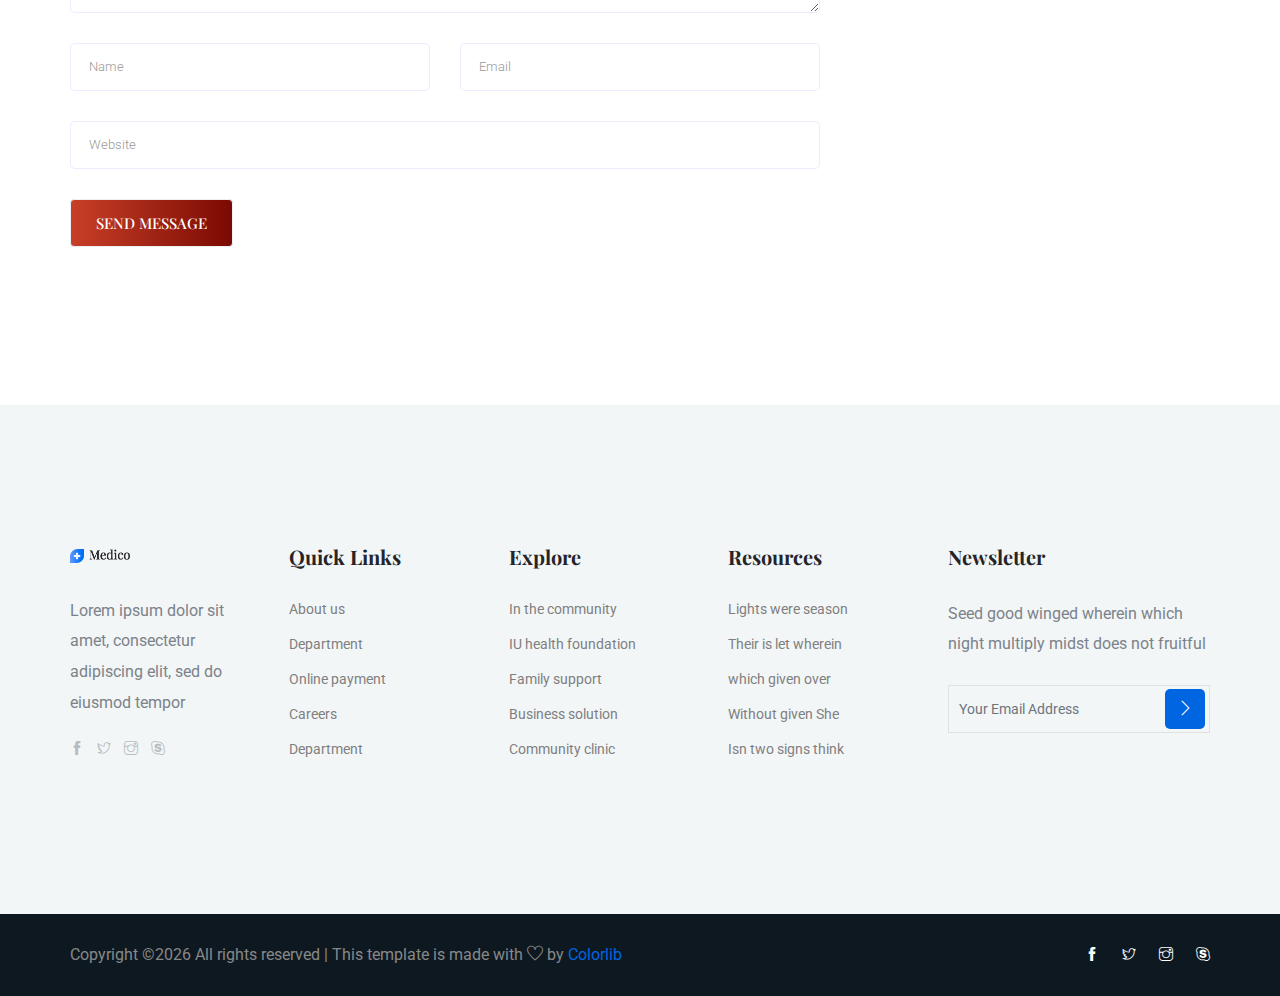
<file: single-blog.html>
<!doctype html>
<html lang="en">

<head>
    <!-- Required meta tags -->
    <meta charset="utf-8">
    <meta name="viewport" content="width=device-width, initial-scale=1, shrink-to-fit=no">
    <title>medical</title>
    <link rel="icon" href="img/favicon.png">
    <!-- Bootstrap CSS -->
    <link rel="stylesheet" href="css/bootstrap.min.css">
    <!-- animate CSS -->
    <link rel="stylesheet" href="css/animate.css">
    <!-- owl carousel CSS -->
    <link rel="stylesheet" href="css/owl.carousel.min.css">
    <!-- themify CSS -->
    <link rel="stylesheet" href="css/themify-icons.css">
    <!-- flaticon CSS -->
    <link rel="stylesheet" href="css/flaticon.css">
    <!-- magnific popup CSS -->
    <link rel="stylesheet" href="css/magnific-popup.css">
    <!-- nice select CSS -->
    <link rel="stylesheet" href="css/nice-select.css">
    <!-- swiper CSS -->
    <link rel="stylesheet" href="css/slick.css">
    <!-- style CSS -->
    <link rel="stylesheet" href="css/style.css">
</head>

<body>
    <!--::header part start::-->
    <header class="main_menu">
        <div class="container">
            <div class="row align-items-center">
                <div class="col-lg-12">
                    <nav class="navbar navbar-expand-lg navbar-light">
                        <a class="navbar-brand" href="index.html"> <img src="img/logo.png" alt="logo"> </a>
                        <button class="navbar-toggler" type="button" data-toggle="collapse"
                            data-target="#navbarSupportedContent" aria-controls="navbarSupportedContent"
                            aria-expanded="false" aria-label="Toggle navigation">
                            <span class="navbar-toggler-icon"></span>
                        </button>

                        <div class="collapse navbar-collapse main-menu-item justify-content-center"
                            id="navbarSupportedContent">
                            <ul class="navbar-nav align-items-center">
                                <li class="nav-item active">
                                    <a class="nav-link" href="index.html">Home</a>
                                </li>
                                <li class="nav-item">
                                    <a class="nav-link" href="about.html">about</a>
                                </li>
                                <li class="nav-item">
                                    <a class="nav-link" href="Doctor.html">Doctors</a>
                                </li>

                                <li class="nav-item dropdown">
                                    <a class="nav-link dropdown-toggle" href="blog.html" id="navbarDropdown"
                                        role="button" data-toggle="dropdown" aria-haspopup="true" aria-expanded="false">
                                        Pages
                                    </a>
                                    <div class="dropdown-menu" aria-labelledby="navbarDropdown">
                                        <a class="dropdown-item" href="services.html">services</a>
                                        <a class="dropdown-item" href="dep.html">depertments</a>
                                        <a class="dropdown-item" href="elements.html">Elements</a>
                                    </div>
                                </li>
                                <li class="nav-item dropdown">
                                    <a class="nav-link dropdown-toggle" href="blog.html" id="navbarDropdown_1"
                                        role="button" data-toggle="dropdown" aria-haspopup="true" aria-expanded="false">
                                        blog
                                    </a>
                                    <div class="dropdown-menu" aria-labelledby="navbarDropdown_1">
                                        <a class="dropdown-item" href="blog.html">blog</a>
                                        <a class="dropdown-item" href="single-blog.html">Single blog</a>
                                    </div>
                                </li>

                                <li class="nav-item">
                                    <a class="nav-link" href="contact.html">Contact</a>
                                </li>
                            </ul>
                        </div>
                        <a class="btn_2 d-none d-lg-block" href="#">HOT LINE- 09856</a>
                    </nav>
                </div>
            </div>
        </div>
    </header>
    <!-- Header part end-->

    <!-- breadcrumb start-->
    <section class="breadcrumb_part breadcrumb_bg">
        <div class="container">
            <div class="row">
                <div class="col-lg-12">
                    <div class="breadcrumb_iner">
                        <div class="breadcrumb_iner_item">
                            <h2>blog details</h2>
                        </div>
                    </div>
                </div>
            </div>
        </div>
    </section>
    <!-- breadcrumb start-->
   <!--================Blog Area =================-->
   <section class="blog_area single-post-area section_padding">
      <div class="container">
         <div class="row">
            <div class="col-lg-8 posts-list">
               <div class="single-post">
                  <div class="feature-img">
                     <img class="img-fluid" src="img/blog/single_blog_1.png" alt="">
                  </div>
                  <div class="blog_details">
                     <h2>Second divided from form fish beast made every of seas
                        all gathered us saying he our
                     </h2>
                     <ul class="blog-info-link mt-3 mb-4">
                        <li><a href="#"><i class="far fa-user"></i> Travel, Lifestyle</a></li>
                        <li><a href="#"><i class="far fa-comments"></i> 03 Comments</a></li>
                     </ul>
                     <p class="excert">
                        MCSE boot camps have its supporters and its detractors. Some people do not understand why you
                        should have to spend money on boot camp when you can get the MCSE study materials yourself at a
                        fraction of the camp price. However, who has the willpower
                     </p>
                     <p>
                        MCSE boot camps have its supporters and its detractors. Some people do not understand why you
                        should have to spend money on boot camp when you can get the MCSE study materials yourself at a
                        fraction of the camp price. However, who has the willpower to actually sit through a
                        self-imposed MCSE training. who has the willpower to actually
                     </p>
                     <div class="quote-wrapper">
                        <div class="quotes">
                           MCSE boot camps have its supporters and its detractors. Some people do not understand why you
                           should have to spend money on boot camp when you can get the MCSE study materials yourself at
                           a fraction of the camp price. However, who has the willpower to actually sit through a
                           self-imposed MCSE training.
                        </div>
                     </div>
                     <p>
                        MCSE boot camps have its supporters and its detractors. Some people do not understand why you
                        should have to spend money on boot camp when you can get the MCSE study materials yourself at a
                        fraction of the camp price. However, who has the willpower
                     </p>
                     <p>
                        MCSE boot camps have its supporters and its detractors. Some people do not understand why you
                        should have to spend money on boot camp when you can get the MCSE study materials yourself at a
                        fraction of the camp price. However, who has the willpower to actually sit through a
                        self-imposed MCSE training. who has the willpower to actually
                     </p>
                  </div>
               </div>
               <div class="navigation-top">
                  <div class="d-sm-flex justify-content-between text-center">
                     <p class="like-info"><span class="align-middle"><i class="far fa-heart"></i></span> Lily and 4
                        people like this</p>
                     <div class="col-sm-4 text-center my-2 my-sm-0">
                        <!-- <p class="comment-count"><span class="align-middle"><i class="far fa-comment"></i></span> 06 Comments</p> -->
                     </div>
                     <ul class="social-icons">
                        <li><a href="#"><i class="fab fa-facebook-f"></i></a></li>
                        <li><a href="#"><i class="fab fa-twitter"></i></a></li>
                        <li><a href="#"><i class="fab fa-dribbble"></i></a></li>
                        <li><a href="#"><i class="fab fa-behance"></i></a></li>
                     </ul>
                  </div>
                  <div class="navigation-area">
                     <div class="row">
                        <div
                           class="col-lg-6 col-md-6 col-12 nav-left flex-row d-flex justify-content-start align-items-center">
                           <div class="thumb">
                              <a href="#">
                                 <img class="img-fluid" src="img/post/preview.png" alt="">
                              </a>
                           </div>
                           <div class="arrow">
                              <a href="#">
                                 <span class="lnr text-white ti-arrow-left"></span>
                              </a>
                           </div>
                           <div class="detials">
                              <p>Prev Post</p>
                              <a href="#">
                                 <h4>Space The Final Frontier</h4>
                              </a>
                           </div>
                        </div>
                        <div
                           class="col-lg-6 col-md-6 col-12 nav-right flex-row d-flex justify-content-end align-items-center">
                           <div class="detials">
                              <p>Next Post</p>
                              <a href="#">
                                 <h4>Telescopes 101</h4>
                              </a>
                           </div>
                           <div class="arrow">
                              <a href="#">
                                 <span class="lnr text-white ti-arrow-right"></span>
                              </a>
                           </div>
                           <div class="thumb">
                              <a href="#">
                                 <img class="img-fluid" src="img/post/next.png" alt="">
                              </a>
                           </div>
                        </div>
                     </div>
                  </div>
               </div>
               <div class="blog-author">
                  <div class="media align-items-center">
                     <img src="img/blog/author.png" alt="">
                     <div class="media-body">
                        <a href="#">
                           <h4>Harvard milan</h4>
                        </a>
                        <p>Second divided from form fish beast made. Every of seas all gathered use saying you're, he
                           our dominion twon Second divided from</p>
                     </div>
                  </div>
               </div>
               <div class="comments-area">
                  <h4>05 Comments</h4>
                  <div class="comment-list">
                     <div class="single-comment justify-content-between d-flex">
                        <div class="user justify-content-between d-flex">
                           <div class="thumb">
                              <img src="img/comment/comment_1.png" alt="">
                           </div>
                           <div class="desc">
                              <p class="comment">
                                 Multiply sea night grass fourth day sea lesser rule open subdue female fill which them
                                 Blessed, give fill lesser bearing multiply sea night grass fourth day sea lesser
                              </p>
                              <div class="d-flex justify-content-between">
                                 <div class="d-flex align-items-center">
                                    <h5>
                                       <a href="#">Emilly Blunt</a>
                                    </h5>
                                    <p class="date">December 4, 2017 at 3:12 pm </p>
                                 </div>
                                 <div class="reply-btn">
                                    <a href="#" class="btn-reply text-uppercase">reply</a>
                                 </div>
                              </div>
                           </div>
                        </div>
                     </div>
                  </div>
                  <div class="comment-list">
                     <div class="single-comment justify-content-between d-flex">
                        <div class="user justify-content-between d-flex">
                           <div class="thumb">
                              <img src="img/comment/comment_2.png" alt="">
                           </div>
                           <div class="desc">
                              <p class="comment">
                                 Multiply sea night grass fourth day sea lesser rule open subdue female fill which them
                                 Blessed, give fill lesser bearing multiply sea night grass fourth day sea lesser
                              </p>
                              <div class="d-flex justify-content-between">
                                 <div class="d-flex align-items-center">
                                    <h5>
                                       <a href="#">Emilly Blunt</a>
                                    </h5>
                                    <p class="date">December 4, 2017 at 3:12 pm </p>
                                 </div>
                                 <div class="reply-btn">
                                    <a href="#" class="btn-reply text-uppercase">reply</a>
                                 </div>
                              </div>
                           </div>
                        </div>
                     </div>
                  </div>
                  <div class="comment-list">
                     <div class="single-comment justify-content-between d-flex">
                        <div class="user justify-content-between d-flex">
                           <div class="thumb">
                              <img src="img/comment/comment_3.png" alt="">
                           </div>
                           <div class="desc">
                              <p class="comment">
                                 Multiply sea night grass fourth day sea lesser rule open subdue female fill which them
                                 Blessed, give fill lesser bearing multiply sea night grass fourth day sea lesser
                              </p>
                              <div class="d-flex justify-content-between">
                                 <div class="d-flex align-items-center">
                                    <h5>
                                       <a href="#">Emilly Blunt</a>
                                    </h5>
                                    <p class="date">December 4, 2017 at 3:12 pm </p>
                                 </div>
                                 <div class="reply-btn">
                                    <a href="#" class="btn-reply text-uppercase">reply</a>
                                 </div>
                              </div>
                           </div>
                        </div>
                     </div>
                  </div>
               </div>
               <div class="comment-form">
                  <h4>Leave a Reply</h4>
                  <form class="form-contact comment_form" action="#" id="commentForm">
                     <div class="row">
                        <div class="col-12">
                           <div class="form-group">
                              <textarea class="form-control w-100" name="comment" id="comment" cols="30" rows="9"
                                 placeholder="Write Comment"></textarea>
                           </div>
                        </div>
                        <div class="col-sm-6">
                           <div class="form-group">
                              <input class="form-control" name="name" id="name" type="text" placeholder="Name">
                           </div>
                        </div>
                        <div class="col-sm-6">
                           <div class="form-group">
                              <input class="form-control" name="email" id="email" type="email" placeholder="Email">
                           </div>
                        </div>
                        <div class="col-12">
                           <div class="form-group">
                              <input class="form-control" name="website" id="website" type="text" placeholder="Website">
                           </div>
                        </div>
                     </div>
                     <div class="form-group">
                        <button type="submit" class="button btn_1 button-contactForm">Send Message</button>
                     </div>
                  </form>
               </div>
            </div>
            <div class="col-lg-4">
               <div class="blog_right_sidebar">
                  <aside class="single_sidebar_widget search_widget">
                     <form action="#">
                        <div class="form-group">
                           <div class="input-group mb-3">
                              <input type="text" class="form-control" placeholder='Search Keyword'
                                 onfocus="this.placeholder = ''" onblur="this.placeholder = 'Search Keyword'">
                              <div class="input-group-append">
                                 <button class="btn" type="button"><i class="ti-search"></i></button>
                              </div>
                           </div>
                        </div>
                        <button class="button rounded-0 primary-bg text-white w-100 btn_1" type="submit">Search</button>
                     </form>
                  </aside>
                  <aside class="single_sidebar_widget post_category_widget">
                     <h4 class="widget_title">Category</h4>
                     <ul class="list cat-list">
                        <li>
                           <a href="#" class="d-flex">
                              <p>Resaurant food</p>
                              <p>(37)</p>
                           </a>
                        </li>
                        <li>
                           <a href="#" class="d-flex">
                              <p>Travel news</p>
                              <p>(10)</p>
                           </a>
                        </li>
                        <li>
                           <a href="#" class="d-flex">
                              <p>Modern technology</p>
                              <p>(03)</p>
                           </a>
                        </li>
                        <li>
                           <a href="#" class="d-flex">
                              <p>Product</p>
                              <p>(11)</p>
                           </a>
                        </li>
                        <li>
                           <a href="#" class="d-flex">
                              <p>Inspiration</p>
                              <p>(21)</p>
                           </a>
                        </li>
                        <li>
                           <a href="#" class="d-flex">
                              <p>Health Care</p>
                              <p>(21)</p>
                           </a>
                        </li>
                     </ul>
                  </aside>
                  <aside class="single_sidebar_widget popular_post_widget">
                     <h3 class="widget_title">Recent Post</h3>
                     <div class="media post_item">
                        <img src="img/post/post_1.png" alt="post">
                        <div class="media-body">
                           <a href="single-blog.html">
                              <h3>From life was you fish...</h3>
                           </a>
                           <p>January 12, 2019</p>
                        </div>
                     </div>
                     <div class="media post_item">
                        <img src="img/post/post_2.png" alt="post">
                        <div class="media-body">
                           <a href="single-blog.html">
                              <h3>The Amazing Hubble</h3>
                           </a>
                           <p>02 Hours ago</p>
                        </div>
                     </div>
                     <div class="media post_item">
                        <img src="img/post/post_3.png" alt="post">
                        <div class="media-body">
                           <a href="single-blog.html">
                              <h3>Astronomy Or Astrology</h3>
                           </a>
                           <p>03 Hours ago</p>
                        </div>
                     </div>
                     <div class="media post_item">
                        <img src="img/post/post_4.png" alt="post">
                        <div class="media-body">
                           <a href="single-blog.html">
                              <h3>Asteroids telescope</h3>
                           </a>
                           <p>01 Hours ago</p>
                        </div>
                     </div>
                  </aside>
                  <aside class="single_sidebar_widget tag_cloud_widget">
                     <h4 class="widget_title">Tag Clouds</h4>
                     <ul class="list">
                        <li>
                           <a href="#">project</a>
                        </li>
                        <li>
                           <a href="#">love</a>
                        </li>
                        <li>
                           <a href="#">technology</a>
                        </li>
                        <li>
                           <a href="#">travel</a>
                        </li>
                        <li>
                           <a href="#">restaurant</a>
                        </li>
                        <li>
                           <a href="#">life style</a>
                        </li>
                        <li>
                           <a href="#">design</a>
                        </li>
                        <li>
                           <a href="#">illustration</a>
                        </li>
                     </ul>
                  </aside>
                  <aside class="single_sidebar_widget instagram_feeds">
                     <h4 class="widget_title">Instagram Feeds</h4>
                     <ul class="instagram_row flex-wrap">
                        <li>
                           <a href="#">
                              <img class="img-fluid" src="img/post/post_5.png" alt="">
                           </a>
                        </li>
                        <li>
                           <a href="#">
                              <img class="img-fluid" src="img/post/post_6.png" alt="">
                           </a>
                        </li>
                        <li>
                           <a href="#">
                              <img class="img-fluid" src="img/post/post_7.png" alt="">
                           </a>
                        </li>
                        <li>
                           <a href="#">
                              <img class="img-fluid" src="img/post/post_8.png" alt="">
                           </a>
                        </li>
                        <li>
                           <a href="#">
                              <img class="img-fluid" src="img/post/post_9.png" alt="">
                           </a>
                        </li>
                        <li>
                           <a href="#">
                              <img class="img-fluid" src="img/post/post_10.png" alt="">
                           </a>
                        </li>
                     </ul>
                  </aside>
                  <aside class="single_sidebar_widget newsletter_widget">
                     <h4 class="widget_title">Newsletter</h4>
                     <form action="#">
                        <div class="form-group">
                           <input type="email" class="form-control" onfocus="this.placeholder = ''"
                              onblur="this.placeholder = 'Enter email'" placeholder='Enter email' required>
                        </div>
                        <button class="button rounded-0 primary-bg text-white w-100 btn_1"
                           type="submit">Subscribe</button>
                     </form>
                  </aside>
               </div>
            </div>
         </div>
      </div>
   </section>
   <!--================Blog Area end =================-->

   <!-- footer part start-->
   <footer class="footer-area">
         <div class="footer section_padding">
             <div class="container">
                 <div class="row justify-content-between">
                     <div class="col-xl-2 col-md-4 col-sm-6 single-footer-widget">
                         <a href="#" class="footer_logo"> <img src="img/logo.png" alt="#"> </a>
                         <p>Lorem ipsum dolor sit amet, consectetur adipiscing elit, sed do eiusmod tempor </p>
                         <div class="social_logo">
                             <a href="#"><i class="ti-facebook"></i></a>
                             <a href="#"> <i class="ti-twitter"></i> </a>
                             <a href="#"><i class="ti-instagram"></i></a>
                             <a href="#"><i class="ti-skype"></i></a>
                         </div>
                     </div>
                     <div class="col-xl-2 col-sm-6 col-md-4 single-footer-widget">
                         <h4>Quick Links</h4>
                         <ul>
                             <li><a href="#">About us</a></li>
                             <li><a href="#">Department</a></li>
                             <li><a href="#"> Online payment</a></li>
                             <li><a href="#">Careers</a></li>
                             <li><a href="#">Department</a></li>
                         </ul>
                     </div>
                     <div class="col-xl-2 col-sm-6 col-md-4 single-footer-widget">
                         <h4>Explore</h4>
                         <ul>
                             <li><a href="#">In the community</a></li>
                             <li><a href="#">IU health foundation</a></li>
                             <li><a href="#">Family support </a></li>
                             <li><a href="#">Business solution</a></li>
                             <li><a href="#">Community clinic</a></li>
                         </ul>
                     </div>
                     <div class="col-xl-2 col-sm-6 col-md-6 single-footer-widget">
                         <h4>Resources</h4>
                         <ul>
                             <li><a href="#">Lights were season</a></li>
                             <li><a href="#"> Their is let wherein</a></li>
                             <li><a href="#">which given over</a></li>
                             <li><a href="#">Without given She</a></li>
                             <li><a href="#">Isn two signs think</a></li>
                         </ul>
                     </div>
                     <div class="col-xl-3 col-sm-6 col-md-6 single-footer-widget">
                         <h4>Newsletter</h4>
                         <p>Seed good winged wherein which night multiply
                             midst does not fruitful</p>
                         <div class="form-wrap" id="mc_embed_signup">
                             <form target="_blank"
                                 action="https://spondonit.us12.list-manage.com/subscribe/post?u=1462626880ade1ac87bd9c93a&amp;id=92a4423d01"
                                 method="get" class="form-inline">
                                 <input class="form-control" name="EMAIL" placeholder="Your Email Address"
                                     onfocus="this.placeholder = ''" onblur="this.placeholder = 'Your Email Address '"
                                     required="" type="email">
                                 <button class="click-btn btn btn-default text-uppercase"> <i class="ti-angle-right"></i>
                                 </button>
                                 <div style="position: absolute; left: -5000px;">
                                     <input name="b_36c4fd991d266f23781ded980_aefe40901a" tabindex="-1" value=""
                                         type="text">
                                 </div>
 
                                 <div class="info"></div>
                             </form>
                         </div>
                     </div>
                 </div>
             </div>
         </div>
 
         <div class="copyright_part">
             <div class="container">
                 <div class="row align-items-center">
                     <p class="footer-text m-0 col-lg-8 col-md-12"><!-- Link back to Colorlib can't be removed. Template is licensed under CC BY 3.0. -->
Copyright &copy;<script>document.write(new Date().getFullYear());</script> All rights reserved | This template is made with <i class="ti-heart" aria-hidden="true"></i> by <a href="https://colorlib.com" target="_blank">Colorlib</a>
<!-- Link back to Colorlib can't be removed. Template is licensed under CC BY 3.0. -->
</p>
                     <div class="col-lg-4 col-md-12 text-center text-lg-right footer-social">
                         <a href="#"><i class="ti-facebook"></i></a>
                         <a href="#"> <i class="ti-twitter"></i> </a>
                         <a href="#"><i class="ti-instagram"></i></a>
                         <a href="#"><i class="ti-skype"></i></a>
                     </div>
                 </div>
             </div>
         </div>
     </footer>
 
     <!-- footer part end-->
 
     <!-- jquery plugins here-->
 
     <script src="js/jquery-1.12.1.min.js"></script>
     <!-- popper js -->
     <script src="js/popper.min.js"></script>
     <!-- bootstrap js -->
     <script src="js/bootstrap.min.js"></script>
     <!-- owl carousel js -->
     <script src="js/owl.carousel.min.js"></script>
     <script src="js/jquery.nice-select.min.js"></script>
     <!-- contact js -->
     <script src="js/jquery.ajaxchimp.min.js"></script>
     <script src="js/jquery.form.js"></script>
     <script src="js/jquery.validate.min.js"></script>
     <script src="js/mail-script.js"></script>
     <script src="js/contact.js"></script>
     <!-- custom js -->
     <script src="js/custom.js"></script>
 </body>
 
 </html>
</file>
<file: css/themify-icons.css>
@font-face {
	font-family: 'themify';
	src:url('../fonts/themify.eot?-fvbane');
	src:url('../fonts/themify.eot?#iefix-fvbane') format('embedded-opentype'),
		url('../fonts/themify.woff?-fvbane') format('woff'),
		url('../fonts/themify.ttf?-fvbane') format('truetype'),
		url('../fonts/themify.svg?-fvbane#themify') format('svg');
	font-weight: normal;
	font-style: normal;
}

[class^="ti-"], [class*=" ti-"] {
	font-family: 'themify';
	speak: none;
	font-style: normal;
	font-weight: normal;
	font-variant: normal;
	text-transform: none;
	line-height: 1;

	/* Better Font Rendering =========== */
	-webkit-font-smoothing: antialiased;
	-moz-osx-font-smoothing: grayscale;
}

.ti-wand:before {
	content: "\e600";
}
.ti-volume:before {
	content: "\e601";
}
.ti-user:before {
	content: "\e602";
}
.ti-unlock:before {
	content: "\e603";
}
.ti-unlink:before {
	content: "\e604";
}
.ti-trash:before {
	content: "\e605";
}
.ti-thought:before {
	content: "\e606";
}
.ti-target:before {
	content: "\e607";
}
.ti-tag:before {
	content: "\e608";
}
.ti-tablet:before {
	content: "\e609";
}
.ti-star:before {
	content: "\e60a";
}
.ti-spray:before {
	content: "\e60b";
}
.ti-signal:before {
	content: "\e60c";
}
.ti-shopping-cart:before {
	content: "\e60d";
}
.ti-shopping-cart-full:before {
	content: "\e60e";
}
.ti-settings:before {
	content: "\e60f";
}
.ti-search:before {
	content: "\e610";
}
.ti-zoom-in:before {
	content: "\e611";
}
.ti-zoom-out:before {
	content: "\e612";
}
.ti-cut:before {
	content: "\e613";
}
.ti-ruler:before {
	content: "\e614";
}
.ti-ruler-pencil:before {
	content: "\e615";
}
.ti-ruler-alt:before {
	content: "\e616";
}
.ti-bookmark:before {
	content: "\e617";
}
.ti-bookmark-alt:before {
	content: "\e618";
}
.ti-reload:before {
	content: "\e619";
}
.ti-plus:before {
	content: "\e61a";
}
.ti-pin:before {
	content: "\e61b";
}
.ti-pencil:before {
	content: "\e61c";
}
.ti-pencil-alt:before {
	content: "\e61d";
}
.ti-paint-roller:before {
	content: "\e61e";
}
.ti-paint-bucket:before {
	content: "\e61f";
}
.ti-na:before {
	content: "\e620";
}
.ti-mobile:before {
	content: "\e621";
}
.ti-minus:before {
	content: "\e622";
}
.ti-medall:before {
	content: "\e623";
}
.ti-medall-alt:before {
	content: "\e624";
}
.ti-marker:before {
	content: "\e625";
}
.ti-marker-alt:before {
	content: "\e626";
}
.ti-arrow-up:before {
	content: "\e627";
}
.ti-arrow-right:before {
	content: "\e628";
}
.ti-arrow-left:before {
	content: "\e629";
}
.ti-arrow-down:before {
	content: "\e62a";
}
.ti-lock:before {
	content: "\e62b";
}
.ti-location-arrow:before {
	content: "\e62c";
}
.ti-link:before {
	content: "\e62d";
}
.ti-layout:before {
	content: "\e62e";
}
.ti-layers:before {
	content: "\e62f";
}
.ti-layers-alt:before {
	content: "\e630";
}
.ti-key:before {
	content: "\e631";
}
.ti-import:before {
	content: "\e632";
}
.ti-image:before {
	content: "\e633";
}
.ti-heart:before {
	content: "\e634";
}
.ti-heart-broken:before {
	content: "\e635";
}
.ti-hand-stop:before {
	content: "\e636";
}
.ti-hand-open:before {
	content: "\e637";
}
.ti-hand-drag:before {
	content: "\e638";
}
.ti-folder:before {
	content: "\e639";
}
.ti-flag:before {
	content: "\e63a";
}
.ti-flag-alt:before {
	content: "\e63b";
}
.ti-flag-alt-2:before {
	content: "\e63c";
}
.ti-eye:before {
	content: "\e63d";
}
.ti-export:before {
	content: "\e63e";
}
.ti-exchange-vertical:before {
	content: "\e63f";
}
.ti-desktop:before {
	content: "\e640";
}
.ti-cup:before {
	content: "\e641";
}
.ti-crown:before {
	content: "\e642";
}
.ti-comments:before {
	content: "\e643";
}
.ti-comment:before {
	content: "\e644";
}
.ti-comment-alt:before {
	content: "\e645";
}
.ti-close:before {
	content: "\e646";
}
.ti-clip:before {
	content: "\e647";
}
.ti-angle-up:before {
	content: "\e648";
}
.ti-angle-right:before {
	content: "\e649";
}
.ti-angle-left:before {
	content: "\e64a";
}
.ti-angle-down:before {
	content: "\e64b";
}
.ti-check:before {
	content: "\e64c";
}
.ti-check-box:before {
	content: "\e64d";
}
.ti-camera:before {
	content: "\e64e";
}
.ti-announcement:before {
	content: "\e64f";
}
.ti-brush:before {
	content: "\e650";
}
.ti-briefcase:before {
	content: "\e651";
}
.ti-bolt:before {
	content: "\e652";
}
.ti-bolt-alt:before {
	content: "\e653";
}
.ti-blackboard:before {
	content: "\e654";
}
.ti-bag:before {
	content: "\e655";
}
.ti-move:before {
	content: "\e656";
}
.ti-arrows-vertical:before {
	content: "\e657";
}
.ti-arrows-horizontal:before {
	content: "\e658";
}
.ti-fullscreen:before {
	content: "\e659";
}
.ti-arrow-top-right:before {
	content: "\e65a";
}
.ti-arrow-top-left:before {
	content: "\e65b";
}
.ti-arrow-circle-up:before {
	content: "\e65c";
}
.ti-arrow-circle-right:before {
	content: "\e65d";
}
.ti-arrow-circle-left:before {
	content: "\e65e";
}
.ti-arrow-circle-down:before {
	content: "\e65f";
}
.ti-angle-double-up:before {
	content: "\e660";
}
.ti-angle-double-right:before {
	content: "\e661";
}
.ti-angle-double-left:before {
	content: "\e662";
}
.ti-angle-double-down:before {
	content: "\e663";
}
.ti-zip:before {
	content: "\e664";
}
.ti-world:before {
	content: "\e665";
}
.ti-wheelchair:before {
	content: "\e666";
}
.ti-view-list:before {
	content: "\e667";
}
.ti-view-list-alt:before {
	content: "\e668";
}
.ti-view-grid:before {
	content: "\e669";
}
.ti-uppercase:before {
	content: "\e66a";
}
.ti-upload:before {
	content: "\e66b";
}
.ti-underline:before {
	content: "\e66c";
}
.ti-truck:before {
	content: "\e66d";
}
.ti-timer:before {
	content: "\e66e";
}
.ti-ticket:before {
	content: "\e66f";
}
.ti-thumb-up:before {
	content: "\e670";
}
.ti-thumb-down:before {
	content: "\e671";
}
.ti-text:before {
	content: "\e672";
}
.ti-stats-up:before {
	content: "\e673";
}
.ti-stats-down:before {
	content: "\e674";
}
.ti-split-v:before {
	content: "\e675";
}
.ti-split-h:before {
	content: "\e676";
}
.ti-smallcap:before {
	content: "\e677";
}
.ti-shine:before {
	content: "\e678";
}
.ti-shift-right:before {
	content: "\e679";
}
.ti-shift-left:before {
	content: "\e67a";
}
.ti-shield:before {
	content: "\e67b";
}
.ti-notepad:before {
	content: "\e67c";
}
.ti-server:before {
	content: "\e67d";
}
.ti-quote-right:before {
	content: "\e67e";
}
.ti-quote-left:before {
	content: "\e67f";
}
.ti-pulse:before {
	content: "\e680";
}
.ti-printer:before {
	content: "\e681";
}
.ti-power-off:before {
	content: "\e682";
}
.ti-plug:before {
	content: "\e683";
}
.ti-pie-chart:before {
	content: "\e684";
}
.ti-paragraph:before {
	content: "\e685";
}
.ti-panel:before {
	content: "\e686";
}
.ti-package:before {
	content: "\e687";
}
.ti-music:before {
	content: "\e688";
}
.ti-music-alt:before {
	content: "\e689";
}
.ti-mouse:before {
	content: "\e68a";
}
.ti-mouse-alt:before {
	content: "\e68b";
}
.ti-money:before {
	content: "\e68c";
}
.ti-microphone:before {
	content: "\e68d";
}
.ti-menu:before {
	content: "\e68e";
}
.ti-menu-alt:before {
	content: "\e68f";
}
.ti-map:before {
	content: "\e690";
}
.ti-map-alt:before {
	content: "\e691";
}
.ti-loop:before {
	content: "\e692";
}
.ti-location-pin:before {
	content: "\e693";
}
.ti-list:before {
	content: "\e694";
}
.ti-light-bulb:before {
	content: "\e695";
}
.ti-Italic:before {
	content: "\e696";
}
.ti-info:before {
	content: "\e697";
}
.ti-infinite:before {
	content: "\e698";
}
.ti-id-badge:before {
	content: "\e699";
}
.ti-hummer:before {
	content: "\e69a";
}
.ti-home:before {
	content: "\e69b";
}
.ti-help:before {
	content: "\e69c";
}
.ti-headphone:before {
	content: "\e69d";
}
.ti-harddrives:before {
	content: "\e69e";
}
.ti-harddrive:before {
	content: "\e69f";
}
.ti-gift:before {
	content: "\e6a0";
}
.ti-game:before {
	content: "\e6a1";
}
.ti-filter:before {
	content: "\e6a2";
}
.ti-files:before {
	content: "\e6a3";
}
.ti-file:before {
	content: "\e6a4";
}
.ti-eraser:before {
	content: "\e6a5";
}
.ti-envelope:before {
	content: "\e6a6";
}
.ti-download:before {
	content: "\e6a7";
}
.ti-direction:before {
	content: "\e6a8";
}
.ti-direction-alt:before {
	content: "\e6a9";
}
.ti-dashboard:before {
	content: "\e6aa";
}
.ti-control-stop:before {
	content: "\e6ab";
}
.ti-control-shuffle:before {
	content: "\e6ac";
}
.ti-control-play:before {
	content: "\e6ad";
}
.ti-control-pause:before {
	content: "\e6ae";
}
.ti-control-forward:before {
	content: "\e6af";
}
.ti-control-backward:before {
	content: "\e6b0";
}
.ti-cloud:before {
	content: "\e6b1";
}
.ti-cloud-up:before {
	content: "\e6b2";
}
.ti-cloud-down:before {
	content: "\e6b3";
}
.ti-clipboard:before {
	content: "\e6b4";
}
.ti-car:before {
	content: "\e6b5";
}
.ti-calendar:before {
	content: "\e6b6";
}
.ti-book:before {
	content: "\e6b7";
}
.ti-bell:before {
	content: "\e6b8";
}
.ti-basketball:before {
	content: "\e6b9";
}
.ti-bar-chart:before {
	content: "\e6ba";
}
.ti-bar-chart-alt:before {
	content: "\e6bb";
}
.ti-back-right:before {
	content: "\e6bc";
}
.ti-back-left:before {
	content: "\e6bd";
}
.ti-arrows-corner:before {
	content: "\e6be";
}
.ti-archive:before {
	content: "\e6bf";
}
.ti-anchor:before {
	content: "\e6c0";
}
.ti-align-right:before {
	content: "\e6c1";
}
.ti-align-left:before {
	content: "\e6c2";
}
.ti-align-justify:before {
	content: "\e6c3";
}
.ti-align-center:before {
	content: "\e6c4";
}
.ti-alert:before {
	content: "\e6c5";
}
.ti-alarm-clock:before {
	content: "\e6c6";
}
.ti-agenda:before {
	content: "\e6c7";
}
.ti-write:before {
	content: "\e6c8";
}
.ti-window:before {
	content: "\e6c9";
}
.ti-widgetized:before {
	content: "\e6ca";
}
.ti-widget:before {
	content: "\e6cb";
}
.ti-widget-alt:before {
	content: "\e6cc";
}
.ti-wallet:before {
	content: "\e6cd";
}
.ti-video-clapper:before {
	content: "\e6ce";
}
.ti-video-camera:before {
	content: "\e6cf";
}
.ti-vector:before {
	content: "\e6d0";
}
.ti-themify-logo:before {
	content: "\e6d1";
}
.ti-themify-favicon:before {
	content: "\e6d2";
}
.ti-themify-favicon-alt:before {
	content: "\e6d3";
}
.ti-support:before {
	content: "\e6d4";
}
.ti-stamp:before {
	content: "\e6d5";
}
.ti-split-v-alt:before {
	content: "\e6d6";
}
.ti-slice:before {
	content: "\e6d7";
}
.ti-shortcode:before {
	content: "\e6d8";
}
.ti-shift-right-alt:before {
	content: "\e6d9";
}
.ti-shift-left-alt:before {
	content: "\e6da";
}
.ti-ruler-alt-2:before {
	content: "\e6db";
}
.ti-receipt:before {
	content: "\e6dc";
}
.ti-pin2:before {
	content: "\e6dd";
}
.ti-pin-alt:before {
	content: "\e6de";
}
.ti-pencil-alt2:before {
	content: "\e6df";
}
.ti-palette:before {
	content: "\e6e0";
}
.ti-more:before {
	content: "\e6e1";
}
.ti-more-alt:before {
	content: "\e6e2";
}
.ti-microphone-alt:before {
	content: "\e6e3";
}
.ti-magnet:before {
	content: "\e6e4";
}
.ti-line-double:before {
	content: "\e6e5";
}
.ti-line-dotted:before {
	content: "\e6e6";
}
.ti-line-dashed:before {
	content: "\e6e7";
}
.ti-layout-width-full:before {
	content: "\e6e8";
}
.ti-layout-width-default:before {
	content: "\e6e9";
}
.ti-layout-width-default-alt:before {
	content: "\e6ea";
}
.ti-layout-tab:before {
	content: "\e6eb";
}
.ti-layout-tab-window:before {
	content: "\e6ec";
}
.ti-layout-tab-v:before {
	content: "\e6ed";
}
.ti-layout-tab-min:before {
	content: "\e6ee";
}
.ti-layout-slider:before {
	content: "\e6ef";
}
.ti-layout-slider-alt:before {
	content: "\e6f0";
}
.ti-layout-sidebar-right:before {
	content: "\e6f1";
}
.ti-layout-sidebar-none:before {
	content: "\e6f2";
}
.ti-layout-sidebar-left:before {
	content: "\e6f3";
}
.ti-layout-placeholder:before {
	content: "\e6f4";
}
.ti-layout-menu:before {
	content: "\e6f5";
}
.ti-layout-menu-v:before {
	content: "\e6f6";
}
.ti-layout-menu-separated:before {
	content: "\e6f7";
}
.ti-layout-menu-full:before {
	content: "\e6f8";
}
.ti-layout-media-right-alt:before {
	content: "\e6f9";
}
.ti-layout-media-right:before {
	content: "\e6fa";
}
.ti-layout-media-overlay:before {
	content: "\e6fb";
}
.ti-layout-media-overlay-alt:before {
	content: "\e6fc";
}
.ti-layout-media-overlay-alt-2:before {
	content: "\e6fd";
}
.ti-layout-media-left-alt:before {
	content: "\e6fe";
}
.ti-layout-media-left:before {
	content: "\e6ff";
}
.ti-layout-media-center-alt:before {
	content: "\e700";
}
.ti-layout-media-center:before {
	content: "\e701";
}
.ti-layout-list-thumb:before {
	content: "\e702";
}
.ti-layout-list-thumb-alt:before {
	content: "\e703";
}
.ti-layout-list-post:before {
	content: "\e704";
}
.ti-layout-list-large-image:before {
	content: "\e705";
}
.ti-layout-line-solid:before {
	content: "\e706";
}
.ti-layout-grid4:before {
	content: "\e707";
}
.ti-layout-grid3:before {
	content: "\e708";
}
.ti-layout-grid2:before {
	content: "\e709";
}
.ti-layout-grid2-thumb:before {
	content: "\e70a";
}
.ti-layout-cta-right:before {
	content: "\e70b";
}
.ti-layout-cta-left:before {
	content: "\e70c";
}
.ti-layout-cta-center:before {
	content: "\e70d";
}
.ti-layout-cta-btn-right:before {
	content: "\e70e";
}
.ti-layout-cta-btn-left:before {
	content: "\e70f";
}
.ti-layout-column4:before {
	content: "\e710";
}
.ti-layout-column3:before {
	content: "\e711";
}
.ti-layout-column2:before {
	content: "\e712";
}
.ti-layout-accordion-separated:before {
	content: "\e713";
}
.ti-layout-accordion-merged:before {
	content: "\e714";
}
.ti-layout-accordion-list:before {
	content: "\e715";
}
.ti-ink-pen:before {
	content: "\e716";
}
.ti-info-alt:before {
	content: "\e717";
}
.ti-help-alt:before {
	content: "\e718";
}
.ti-headphone-alt:before {
	content: "\e719";
}
.ti-hand-point-up:before {
	content: "\e71a";
}
.ti-hand-point-right:before {
	content: "\e71b";
}
.ti-hand-point-left:before {
	content: "\e71c";
}
.ti-hand-point-down:before {
	content: "\e71d";
}
.ti-gallery:before {
	content: "\e71e";
}
.ti-face-smile:before {
	content: "\e71f";
}
.ti-face-sad:before {
	content: "\e720";
}
.ti-credit-card:before {
	content: "\e721";
}
.ti-control-skip-forward:before {
	content: "\e722";
}
.ti-control-skip-backward:before {
	content: "\e723";
}
.ti-control-record:before {
	content: "\e724";
}
.ti-control-eject:before {
	content: "\e725";
}
.ti-comments-smiley:before {
	content: "\e726";
}
.ti-brush-alt:before {
	content: "\e727";
}
.ti-youtube:before {
	content: "\e728";
}
.ti-vimeo:before {
	content: "\e729";
}
.ti-twitter:before {
	content: "\e72a";
}
.ti-time:before {
	content: "\e72b";
}
.ti-tumblr:before {
	content: "\e72c";
}
.ti-skype:before {
	content: "\e72d";
}
.ti-share:before {
	content: "\e72e";
}
.ti-share-alt:before {
	content: "\e72f";
}
.ti-rocket:before {
	content: "\e730";
}
.ti-pinterest:before {
	content: "\e731";
}
.ti-new-window:before {
	content: "\e732";
}
.ti-microsoft:before {
	content: "\e733";
}
.ti-list-ol:before {
	content: "\e734";
}
.ti-linkedin:before {
	content: "\e735";
}
.ti-layout-sidebar-2:before {
	content: "\e736";
}
.ti-layout-grid4-alt:before {
	content: "\e737";
}
.ti-layout-grid3-alt:before {
	content: "\e738";
}
.ti-layout-grid2-alt:before {
	content: "\e739";
}
.ti-layout-column4-alt:before {
	content: "\e73a";
}
.ti-layout-column3-alt:before {
	content: "\e73b";
}
.ti-layout-column2-alt:before {
	content: "\e73c";
}
.ti-instagram:before {
	content: "\e73d";
}
.ti-google:before {
	content: "\e73e";
}
.ti-github:before {
	content: "\e73f";
}
.ti-flickr:before {
	content: "\e740";
}
.ti-facebook:before {
	content: "\e741";
}
.ti-dropbox:before {
	content: "\e742";
}
.ti-dribbble:before {
	content: "\e743";
}
.ti-apple:before {
	content: "\e744";
}
.ti-android:before {
	content: "\e745";
}
.ti-save:before {
	content: "\e746";
}
.ti-save-alt:before {
	content: "\e747";
}
.ti-yahoo:before {
	content: "\e748";
}
.ti-wordpress:before {
	content: "\e749";
}
.ti-vimeo-alt:before {
	content: "\e74a";
}
.ti-twitter-alt:before {
	content: "\e74b";
}
.ti-tumblr-alt:before {
	content: "\e74c";
}
.ti-trello:before {
	content: "\e74d";
}
.ti-stack-overflow:before {
	content: "\e74e";
}
.ti-soundcloud:before {
	content: "\e74f";
}
.ti-sharethis:before {
	content: "\e750";
}
.ti-sharethis-alt:before {
	content: "\e751";
}
.ti-reddit:before {
	content: "\e752";
}
.ti-pinterest-alt:before {
	content: "\e753";
}
.ti-microsoft-alt:before {
	content: "\e754";
}
.ti-linux:before {
	content: "\e755";
}
.ti-jsfiddle:before {
	content: "\e756";
}
.ti-joomla:before {
	content: "\e757";
}
.ti-html5:before {
	content: "\e758";
}
.ti-flickr-alt:before {
	content: "\e759";
}
.ti-email:before {
	content: "\e75a";
}
.ti-drupal:before {
	content: "\e75b";
}
.ti-dropbox-alt:before {
	content: "\e75c";
}
.ti-css3:before {
	content: "\e75d";
}
.ti-rss:before {
	content: "\e75e";
}
.ti-rss-alt:before {
	content: "\e75f";
}
</file>
<file: css/flaticon.css>
/*
  	Flaticon icon font: Flaticon
  	Creation date: 09/04/2019 10:10
  	*/

@font-face {
  font-family: "Flaticon";
  src: url("../fonts/Flaticon.eot");
  src: url("../fonts/Flaticon.eot?#iefix") format("embedded-opentype"),
       url("../fonts/Flaticon.woff2") format("woff2"),
       url("../fonts/Flaticon.woff") format("woff"),
       url("../fonts/Flaticon.ttf") format("truetype"),
       url("../fonts/Flaticon.svg#Flaticon") format("svg");
  font-weight: normal;
  font-style: normal;
}

@media screen and (-webkit-min-device-pixel-ratio:0) {
  @font-face {
    font-family: "Flaticon";
    src: url("./Flaticon.svg#Flaticon") format("svg");
  }
}

[class^="flaticon-"]:before, [class*=" flaticon-"]:before,
[class^="flaticon-"]:after, [class*=" flaticon-"]:after {   
  font-family: Flaticon;
        font-size: 30px;
       font-style: normal;
       color: #fff;
}

.flaticon-growth:before { content: "\f100"; }
.flaticon-wallet:before { content: "\f101"; }
</file>
<file: css/nice-select.css>
.nice-select {
  -webkit-tap-highlight-color: transparent;
  background-color: #fff;
  border-radius: 5px;
  border: solid 1px #e8e8e8;
  box-sizing: border-box;
  clear: both;
  cursor: pointer;
  display: block;
  float: left;
  font-family: inherit;
  font-size: 14px;
  font-weight: normal;
  height: 42px;
  line-height: 40px;
  outline: none;
  padding-left: 18px;
  padding-right: 30px;
  position: relative;
  text-align: left !important;
  -webkit-transition: all 0.2s ease-in-out;
  transition: all 0.2s ease-in-out;
  -webkit-user-select: none;
     -moz-user-select: none;
      -ms-user-select: none;
          user-select: none;
  white-space: nowrap;
  width: auto; }
  .nice-select:hover {
    border-color: #dbdbdb; }
  .nice-select:active, .nice-select.open, .nice-select:focus {
    border-color: #999; }
  .nice-select:after {
    border-bottom: 2px solid #999;
    border-right: 2px solid #999;
    content: '';
    display: block;
    height: 10px;
    margin-top: -4px;
    pointer-events: none;
    position: absolute;
    right: 12px;
    top: 50%;
    -webkit-transform-origin: 66% 66%;
        -ms-transform-origin: 66% 66%;
            transform-origin: 66% 66%;
    -webkit-transform: rotate(45deg);
        -ms-transform: rotate(45deg);
            transform: rotate(45deg);
    -webkit-transition: all 0.15s ease-in-out;
    transition: all 0.15s ease-in-out;
    width: 10px; }
  .nice-select.open:after {
    -webkit-transform: rotate(-135deg);
        -ms-transform: rotate(-135deg);
            transform: rotate(-135deg); }
  .nice-select.open .list {
    opacity: 1;
    pointer-events: auto;
    -webkit-transform: scale(1) translateY(0);
        -ms-transform: scale(1) translateY(0);
            transform: scale(1) translateY(0); }
  .nice-select.disabled {
    border-color: #ededed;
    color: #999;
    pointer-events: none; }
    .nice-select.disabled:after {
      border-color: #cccccc; }
  .nice-select.wide {
    width: 100%; }
    .nice-select.wide .list {
      left: 0 !important;
      right: 0 !important; }
  .nice-select.right {
    float: right; }
    .nice-select.right .list {
      left: auto;
      right: 0; }
  .nice-select.small {
    font-size: 12px;
    height: 36px;
    line-height: 34px; }
    .nice-select.small:after {
      height: 4px;
      width: 4px; }
    .nice-select.small .option {
      line-height: 34px;
      min-height: 34px; }
  .nice-select .list {
    background-color: #fff;
    border-radius: 5px;
    box-shadow: 0 0 0 1px rgba(68, 68, 68, 0.11);
    box-sizing: border-box;
    margin-top: 4px;
    opacity: 0;
    overflow: hidden;
    padding: 0;
    pointer-events: none;
    position: absolute;
    top: 100%;
    left: 0;
    -webkit-transform-origin: 50% 0;
        -ms-transform-origin: 50% 0;
            transform-origin: 50% 0;
    -webkit-transform: scale(0.75) translateY(-21px);
        -ms-transform: scale(0.75) translateY(-21px);
            transform: scale(0.75) translateY(-21px);
    -webkit-transition: all 0.2s cubic-bezier(0.5, 0, 0, 1.25), opacity 0.15s ease-out;
    transition: all 0.2s cubic-bezier(0.5, 0, 0, 1.25), opacity 0.15s ease-out;
    z-index: 9; }
    .nice-select .list:hover .option:not(:hover) {
      background-color: transparent !important; }
  .nice-select .option {
    cursor: pointer;
    font-weight: 400;
    line-height: 40px;
    list-style: none;
    min-height: 40px;
    outline: none;
    padding-left: 18px;
    padding-right: 29px;
    text-align: left;
    -webkit-transition: all 0.2s;
    transition: all 0.2s; }
    .nice-select .option:hover, .nice-select .option.focus, .nice-select .option.selected.focus {
      background-color: #f6f6f6; }
    .nice-select .option.selected {
      font-weight: bold; }
    .nice-select .option.disabled {
      background-color: transparent;
      color: #999;
      cursor: default; }

.no-csspointerevents .nice-select .list {
  display: none; }

.no-csspointerevents .nice-select.open .list {
  display: block; }
</file>
<file: css/style.css>
@import url("https://fonts.googleapis.com/css?family=Playfair+Display:400,700|Roboto:300,400,500,700&display=swap");
/* line 1, ../../01 cl html template/03_jun 2019/182_medico_html/sass/_extends.scss */
.btn_1, .btn_2, .regervation_part .btn_2:hover {
  background-image: -webkit-linear-gradient(to right, #c83f28, #7a0a02, #a9160e);
  background-image: -o-linear-gradient(to right, #c83f28, #7a0a02, #a9160e);
  background-image: linear-gradient(to right, #c83f28, #7a0a02, #a9160e);
}

/* line 6, ../../01 cl html template/03_jun 2019/182_medico_html/sass/_extends.scss */
.regervation_part .btn_2 {
  background-image: -webkit-linear-gradient(to right, #fff, #fff, #fff);
  background-image: -o-linear-gradient(to right, #fff, #fff, #fff);
  background-image: linear-gradient(to right, #fff, #fff, #fff);
}

/**************** common css start ****************/
/* line 3, ../../01 cl html template/03_jun 2019/182_medico_html/sass/_common.scss */
body {
  font-family: "Roboto", sans-serif;
  padding: 0;
  margin: 0;
  font-size: 14px;
}

/* line 9, ../../01 cl html template/03_jun 2019/182_medico_html/sass/_common.scss */
.message_submit_form:focus {
  outline: none;
}

/* line 12, ../../01 cl html template/03_jun 2019/182_medico_html/sass/_common.scss */
input:hover, input:focus {
  outline: none !important;
}

/* line 15, ../../01 cl html template/03_jun 2019/182_medico_html/sass/_common.scss */
.gray_bg {
  background-color: #f7f7f7;
}

/* line 18, ../../01 cl html template/03_jun 2019/182_medico_html/sass/_common.scss */
.section_padding {
  padding: 140px 0px;
}

@media only screen and (min-width: 992px) and (max-width: 1200px) {
  /* line 18, ../../01 cl html template/03_jun 2019/182_medico_html/sass/_common.scss */
  .section_padding {
    padding: 80px 0px;
  }
}

@media only screen and (min-width: 768px) and (max-width: 991px) {
  /* line 18, ../../01 cl html template/03_jun 2019/182_medico_html/sass/_common.scss */
  .section_padding {
    padding: 70px 0px;
  }
}

@media (max-width: 576px) {
  /* line 18, ../../01 cl html template/03_jun 2019/182_medico_html/sass/_common.scss */
  .section_padding {
    padding: 70px 0px;
  }
}

@media only screen and (min-width: 576px) and (max-width: 767px) {
  /* line 18, ../../01 cl html template/03_jun 2019/182_medico_html/sass/_common.scss */
  .section_padding {
    padding: 70px 0px;
  }
}

/* line 33, ../../01 cl html template/03_jun 2019/182_medico_html/sass/_common.scss */
.single_padding_top {
  padding-top: 140px !important;
}

@media only screen and (min-width: 992px) and (max-width: 1200px) {
  /* line 33, ../../01 cl html template/03_jun 2019/182_medico_html/sass/_common.scss */
  .single_padding_top {
    padding-top: 70px !important;
  }
}

@media only screen and (min-width: 768px) and (max-width: 991px) {
  /* line 33, ../../01 cl html template/03_jun 2019/182_medico_html/sass/_common.scss */
  .single_padding_top {
    padding-top: 70px !important;
  }
}

@media (max-width: 576px) {
  /* line 33, ../../01 cl html template/03_jun 2019/182_medico_html/sass/_common.scss */
  .single_padding_top {
    padding-top: 70px !important;
  }
}

@media only screen and (min-width: 576px) and (max-width: 767px) {
  /* line 33, ../../01 cl html template/03_jun 2019/182_medico_html/sass/_common.scss */
  .single_padding_top {
    padding-top: 80px !important;
  }
}

/* line 48, ../../01 cl html template/03_jun 2019/182_medico_html/sass/_common.scss */
.padding_top {
  padding-top: 140px;
}

@media only screen and (min-width: 992px) and (max-width: 1200px) {
  /* line 48, ../../01 cl html template/03_jun 2019/182_medico_html/sass/_common.scss */
  .padding_top {
    padding-top: 80px;
  }
}

@media only screen and (min-width: 768px) and (max-width: 991px) {
  /* line 48, ../../01 cl html template/03_jun 2019/182_medico_html/sass/_common.scss */
  .padding_top {
    padding-top: 70px;
  }
}

@media (max-width: 576px) {
  /* line 48, ../../01 cl html template/03_jun 2019/182_medico_html/sass/_common.scss */
  .padding_top {
    padding-top: 70px;
  }
}

@media only screen and (min-width: 576px) and (max-width: 767px) {
  /* line 48, ../../01 cl html template/03_jun 2019/182_medico_html/sass/_common.scss */
  .padding_top {
    padding-top: 70px;
  }
}

/* line 63, ../../01 cl html template/03_jun 2019/182_medico_html/sass/_common.scss */
.padding_bottom {
  padding-bottom: 140px;
}

@media only screen and (min-width: 992px) and (max-width: 1200px) {
  /* line 63, ../../01 cl html template/03_jun 2019/182_medico_html/sass/_common.scss */
  .padding_bottom {
    padding-bottom: 80px;
  }
}

@media only screen and (min-width: 768px) and (max-width: 991px) {
  /* line 63, ../../01 cl html template/03_jun 2019/182_medico_html/sass/_common.scss */
  .padding_bottom {
    padding-bottom: 70px;
  }
}

@media (max-width: 576px) {
  /* line 63, ../../01 cl html template/03_jun 2019/182_medico_html/sass/_common.scss */
  .padding_bottom {
    padding-bottom: 70px;
  }
}

@media only screen and (min-width: 576px) and (max-width: 767px) {
  /* line 63, ../../01 cl html template/03_jun 2019/182_medico_html/sass/_common.scss */
  .padding_bottom {
    padding-bottom: 70px;
  }
}

/* line 78, ../../01 cl html template/03_jun 2019/182_medico_html/sass/_common.scss */
a {
  text-decoration: none;
  -webkit-transition: 0.5s;
  transition: 0.5s;
}

/* line 81, ../../01 cl html template/03_jun 2019/182_medico_html/sass/_common.scss */
a:hover {
  outline: none;
  text-decoration: none;
}

/* line 87, ../../01 cl html template/03_jun 2019/182_medico_html/sass/_common.scss */
h1, h2, h3, h4, h5, h6 {
  color: #242429;
  font-family: "Playfair Display", serif;
}

/* line 91, ../../01 cl html template/03_jun 2019/182_medico_html/sass/_common.scss */
p {
  color: #666666;
  font-family: "Roboto", sans-serif;
  line-height: 1.929;
  font-size: 16px;
  margin-bottom: 0px;
  color: #888888;
}

/* line 100, ../../01 cl html template/03_jun 2019/182_medico_html/sass/_common.scss */
h2 {
  font-size: 44px;
  line-height: 28px;
  color: #242429;
  font-weight: 600;
  line-height: 1.222;
}

@media (max-width: 576px) {
  /* line 100, ../../01 cl html template/03_jun 2019/182_medico_html/sass/_common.scss */
  h2 {
    font-size: 22px;
    line-height: 25px;
  }
}

@media only screen and (min-width: 576px) and (max-width: 767px) {
  /* line 100, ../../01 cl html template/03_jun 2019/182_medico_html/sass/_common.scss */
  h2 {
    font-size: 24px;
    line-height: 25px;
  }
}

/* line 117, ../../01 cl html template/03_jun 2019/182_medico_html/sass/_common.scss */
h3 {
  font-size: 24px;
  line-height: 25px;
}

@media (max-width: 576px) {
  /* line 117, ../../01 cl html template/03_jun 2019/182_medico_html/sass/_common.scss */
  h3 {
    font-size: 20px;
  }
}

/* line 126, ../../01 cl html template/03_jun 2019/182_medico_html/sass/_common.scss */
h5 {
  font-size: 18px;
  line-height: 22px;
}

/* line 131, ../../01 cl html template/03_jun 2019/182_medico_html/sass/_common.scss */
img {
  max-width: 50%;
}

/* line 134, ../../01 cl html template/03_jun 2019/182_medico_html/sass/_common.scss */
a:focus, .button:focus, button:focus, .btn:focus {
  text-decoration: none;
  outline: none;
  box-shadow: none;
  -webkit-transition: 1s;
  transition: 1s;
}

/* line 141, ../../01 cl html template/03_jun 2019/182_medico_html/sass/_common.scss */
.section_tittle {
  margin-bottom: 84px;
}

@media (max-width: 576px) {
  /* line 141, ../../01 cl html template/03_jun 2019/182_medico_html/sass/_common.scss */
  .section_tittle {
    margin-bottom: 50px;
  }
}

@media only screen and (min-width: 576px) and (max-width: 767px) {
  /* line 141, ../../01 cl html template/03_jun 2019/182_medico_html/sass/_common.scss */
  .section_tittle {
    margin-bottom: 50px;
  }
}

@media only screen and (min-width: 768px) and (max-width: 991px) {
  /* line 141, ../../01 cl html template/03_jun 2019/182_medico_html/sass/_common.scss */
  .section_tittle {
    font-size: 50px;
    margin-bottom: 50px;
  }
}

@media only screen and (min-width: 992px) and (max-width: 1200px) {
  /* line 141, ../../01 cl html template/03_jun 2019/182_medico_html/sass/_common.scss */
  .section_tittle {
    margin-bottom: 50px;
  }
}

/* line 156, ../../01 cl html template/03_jun 2019/182_medico_html/sass/_common.scss */
.section_tittle h2 {
  font-size: 48px;
  color: #242429;
  line-height: 40px;
  font-weight: 700;
  position: relative;
  margin-bottom: 28px;
}

@media (max-width: 991px) {
  /* line 156, ../../01 cl html template/03_jun 2019/182_medico_html/sass/_common.scss */
  .section_tittle h2 {
    font-size: 25px;
    line-height: 35px;
    margin-bottom: 10px;
  }
}

@media only screen and (min-width: 992px) and (max-width: 1200px) {
  /* line 156, ../../01 cl html template/03_jun 2019/182_medico_html/sass/_common.scss */
  .section_tittle h2 {
    font-size: 35px;
    line-height: 40px;
    margin-bottom: 10px;
  }
}

/* line 174, ../../01 cl html template/03_jun 2019/182_medico_html/sass/_common.scss */
.section_tittle p {
  color: #7f7f7f;
  font-weight: 500;
  text-transform: capitalize;
  margin-bottom: 26px;
  font-size: 14px;
}

@media (max-width: 576px) {
  /* line 174, ../../01 cl html template/03_jun 2019/182_medico_html/sass/_common.scss */
  .section_tittle p {
    margin-bottom: 10px;
  }
}

@media only screen and (min-width: 576px) and (max-width: 767px) {
  /* line 174, ../../01 cl html template/03_jun 2019/182_medico_html/sass/_common.scss */
  .section_tittle p {
    margin-bottom: 10px;
  }
}

@media only screen and (min-width: 768px) and (max-width: 991px) {
  /* line 174, ../../01 cl html template/03_jun 2019/182_medico_html/sass/_common.scss */
  .section_tittle p {
    margin-bottom: 10px;
  }
}

@media only screen and (min-width: 992px) and (max-width: 1200px) {
  /* line 174, ../../01 cl html template/03_jun 2019/182_medico_html/sass/_common.scss */
  .section_tittle p {
    margin-bottom: 10px;
  }
}

/* line 194, ../../01 cl html template/03_jun 2019/182_medico_html/sass/_common.scss */
ul {
  list-style: none;
  margin: 0;
  padding: 0;
}

/* line 199, ../../01 cl html template/03_jun 2019/182_medico_html/sass/_common.scss */
.mb_110 {
  margin-bottom: 110px;
}

@media (max-width: 576px) {
  /* line 199, ../../01 cl html template/03_jun 2019/182_medico_html/sass/_common.scss */
  .mb_110 {
    margin-bottom: 220px;
  }
}

/* line 206, ../../01 cl html template/03_jun 2019/182_medico_html/sass/_common.scss */
.mt_130 {
  margin-top: 130px;
}

@media (max-width: 576px) {
  /* line 206, ../../01 cl html template/03_jun 2019/182_medico_html/sass/_common.scss */
  .mt_130 {
    margin-top: 70px;
  }
}

@media only screen and (min-width: 576px) and (max-width: 767px) {
  /* line 206, ../../01 cl html template/03_jun 2019/182_medico_html/sass/_common.scss */
  .mt_130 {
    margin-top: 70px;
  }
}

@media only screen and (min-width: 768px) and (max-width: 991px) {
  /* line 206, ../../01 cl html template/03_jun 2019/182_medico_html/sass/_common.scss */
  .mt_130 {
    margin-top: 70px;
  }
}

@media only screen and (min-width: 992px) and (max-width: 1200px) {
  /* line 206, ../../01 cl html template/03_jun 2019/182_medico_html/sass/_common.scss */
  .mt_130 {
    margin-top: 70px;
  }
}

/* line 221, ../../01 cl html template/03_jun 2019/182_medico_html/sass/_common.scss */
.mb_130 {
  margin-bottom: 130px;
}

@media (max-width: 576px) {
  /* line 221, ../../01 cl html template/03_jun 2019/182_medico_html/sass/_common.scss */
  .mb_130 {
    margin-bottom: 70px;
  }
}

@media only screen and (min-width: 576px) and (max-width: 767px) {
  /* line 221, ../../01 cl html template/03_jun 2019/182_medico_html/sass/_common.scss */
  .mb_130 {
    margin-bottom: 70px;
  }
}

@media only screen and (min-width: 768px) and (max-width: 991px) {
  /* line 221, ../../01 cl html template/03_jun 2019/182_medico_html/sass/_common.scss */
  .mb_130 {
    margin-bottom: 70px;
  }
}

@media only screen and (min-width: 992px) and (max-width: 1200px) {
  /* line 221, ../../01 cl html template/03_jun 2019/182_medico_html/sass/_common.scss */
  .mb_130 {
    margin-bottom: 70px;
  }
}

/* line 236, ../../01 cl html template/03_jun 2019/182_medico_html/sass/_common.scss */
.padding_less_40 {
  margin-bottom: -50px;
}

/* line 239, ../../01 cl html template/03_jun 2019/182_medico_html/sass/_common.scss */
.z_index {
  z-index: 9 !important;
  position: relative;
}

@media only screen and (min-width: 1200px) and (max-width: 3640px) {
  /* line 245, ../../01 cl html template/03_jun 2019/182_medico_html/sass/_common.scss */
  .container {
    max-width: 1170px;
  }
}

@media (max-width: 1200px) {
  /* line 250, ../../01 cl html template/03_jun 2019/182_medico_html/sass/_common.scss */
  [class*="hero-ani-"] {
    display: none !important;
  }
}

/* line 254, ../../01 cl html template/03_jun 2019/182_medico_html/sass/_common.scss */
.form-control:focus {
  box-shadow: none;
}

/**************** common css end ****************/
/* Main Button Area css
============================================================================================ */
/* line 3, ../../01 cl html template/03_jun 2019/182_medico_html/sass/_button.scss */
.submit_btn {
  width: auto;
  display: inline-block;
  background: #fff;
  padding: 0px 50px;
  color: #fff;
  font-size: 13px;
  font-weight: 500;
  line-height: 50px;
  border-radius: 5px;
  outline: none !important;
  box-shadow: none !important;
  text-align: center;
  border: 1px solid #edeff2;
  cursor: pointer;
  -webkit-transition: 0.5s;
  transition: 0.5s;
}

/* line 20, ../../01 cl html template/03_jun 2019/182_medico_html/sass/_button.scss */
.submit_btn:hover {
  background: transparent;
}

/* line 26, ../../01 cl html template/03_jun 2019/182_medico_html/sass/_button.scss */
.btn_1 {
  display: inline-block;
  padding: 10.5px 36px;
  font-size: 14px;
  color: #000;
  -o-transition: all .4s ease-in-out;
  -webkit-transition: all .4s ease-in-out;
  transition: all .4s ease-in-out;
  text-transform: capitalize;
  border: 1px solid #e4e6ea;
  border-radius: 2px;
  font-family: "Playfair Display", serif;
  background-size: 200% auto;
}

/* line 40, ../../01 cl html template/03_jun 2019/182_medico_html/sass/_button.scss */
.btn_1:hover {
  background-color: #0065e1 !important;
  color: #fff;
  background-size: 200% auto;
}

@media (max-width: 576px) {
  /* line 26, ../../01 cl html template/03_jun 2019/182_medico_html/sass/_button.scss */
  .btn_1 {
    padding: 10px 30px;
    margin-top: 25px;
  }
}

@media only screen and (min-width: 576px) and (max-width: 767px) {
  /* line 26, ../../01 cl html template/03_jun 2019/182_medico_html/sass/_button.scss */
  .btn_1 {
    padding: 10px 30px;
    margin-top: 30px;
  }
}

@media only screen and (min-width: 768px) and (max-width: 991px) {
  /* line 26, ../../01 cl html template/03_jun 2019/182_medico_html/sass/_button.scss */
  .btn_1 {
    padding: 10px 30px;
    margin-top: 30px;
  }
}

/* line 65, ../../01 cl html template/03_jun 2019/182_medico_html/sass/_button.scss */
.btn_2 {
  display: inline-block;
  padding: 16px 45px;
  text-align: center;
  font-size: 14px;
  color: #fff;
  -o-transition: all .4s ease-in-out;
  -webkit-transition: all .4s ease-in-out;
  transition: all .4s ease-in-out;
  text-transform: uppercase;
  border-radius: 2px;
  font-family: "Roboto", sans-serif;
  background-size: 200% auto;
  border-radius: 5px;
  display: inline-block;
}

/* line 81, ../../01 cl html template/03_jun 2019/182_medico_html/sass/_button.scss */
.btn_2:hover {
  color: #fff;
  background-position: center right;
}

/*=================== custom button rule start ====================*/
/* line 98, ../../01 cl html template/03_jun 2019/182_medico_html/sass/_button.scss */
.button {
  display: inline-block;
  border: 1px solid transparent;
  font-size: 15px;
  font-weight: 500;
  padding: 12px 54px;
  border-radius: 4px;
  color: #fff;
  border: 1px solid #edeff2;
  text-transform: uppercase;
  background-color: #0065e1;
  cursor: pointer;
  -webkit-transition: 0.5s;
  transition: 0.5s;
}

@media (max-width: 767px) {
  /* line 98, ../../01 cl html template/03_jun 2019/182_medico_html/sass/_button.scss */
  .button {
    font-size: 13px;
    padding: 9px 24px;
  }
}

/* line 117, ../../01 cl html template/03_jun 2019/182_medico_html/sass/_button.scss */
.button:hover {
  color: #fff;
}

/* line 122, ../../01 cl html template/03_jun 2019/182_medico_html/sass/_button.scss */
.button-link {
  letter-spacing: 0;
  color: #3b1d82;
  border: 0;
  padding: 0;
}

/* line 128, ../../01 cl html template/03_jun 2019/182_medico_html/sass/_button.scss */
.button-link:hover {
  background: transparent;
  color: #3b1d82;
}

/* line 134, ../../01 cl html template/03_jun 2019/182_medico_html/sass/_button.scss */
.button-header {
  color: #fff;
  border-color: #edeff2;
}

/* line 138, ../../01 cl html template/03_jun 2019/182_medico_html/sass/_button.scss */
.button-header:hover {
  background: #b8024c;
  color: #fff;
}

/* line 144, ../../01 cl html template/03_jun 2019/182_medico_html/sass/_button.scss */
.button-contactForm {
  color: #fff;
  border-color: #edeff2;
  padding: 12px 25px;
}

/* End Main Button Area css
============================================================================================ */
/* Start Blog Area css
============================================================================================ */
/* line 5, ../../01 cl html template/03_jun 2019/182_medico_html/sass/_blog.scss */
.latest-blog-area .area-heading {
  margin-bottom: 70px;
}

/* line 10, ../../01 cl html template/03_jun 2019/182_medico_html/sass/_blog.scss */
.blog_area a {
  color: #666666 !important;
  text-decoration: none;
  -webkit-transition: 0.5s;
  transition: 0.5s;
}

/* line 14, ../../01 cl html template/03_jun 2019/182_medico_html/sass/_blog.scss */
.blog_area a:hover, .blog_area a :hover {
  color: #0065e1;
}

/* line 20, ../../01 cl html template/03_jun 2019/182_medico_html/sass/_blog.scss */
.single-blog {
  overflow: hidden;
  margin-bottom: 30px;
}

/* line 24, ../../01 cl html template/03_jun 2019/182_medico_html/sass/_blog.scss */
.single-blog:hover {
  box-shadow: 0px 10px 20px 0px rgba(42, 34, 123, 0.1);
}

/* line 28, ../../01 cl html template/03_jun 2019/182_medico_html/sass/_blog.scss */
.single-blog .thumb {
  overflow: hidden;
  position: relative;
}

/* line 32, ../../01 cl html template/03_jun 2019/182_medico_html/sass/_blog.scss */
.single-blog .thumb:after {
  content: '';
  position: absolute;
  left: 0;
  top: 0;
  width: 100%;
  height: 100%;
  background: #000;
  opacity: 0;
  -webkit-transition: 0.5s;
  transition: 0.5s;
}

/* line 45, ../../01 cl html template/03_jun 2019/182_medico_html/sass/_blog.scss */
.single-blog h4 {
  border-bottom: 1px solid #dfdfdf;
  padding-bottom: 34px;
  margin-bottom: 25px;
}

/* line 52, ../../01 cl html template/03_jun 2019/182_medico_html/sass/_blog.scss */
.single-blog a {
  font-size: 20px;
  font-weight: 600;
}

/* line 62, ../../01 cl html template/03_jun 2019/182_medico_html/sass/_blog.scss */
.single-blog .date {
  color: #888;
  text-align: left;
  display: inline-block;
  font-size: 13px;
  font-weight: 300;
}

/* line 70, ../../01 cl html template/03_jun 2019/182_medico_html/sass/_blog.scss */
.single-blog .tag {
  text-align: left;
  display: inline-block;
  float: left;
  font-size: 13px;
  font-weight: 300;
  margin-right: 22px;
  position: relative;
}

/* line 80, ../../01 cl html template/03_jun 2019/182_medico_html/sass/_blog.scss */
.single-blog .tag:after {
  content: '';
  position: absolute;
  width: 1px;
  height: 10px;
  background: #acacac;
  right: -12px;
  top: 7px;
}

@media (max-width: 1199px) {
  /* line 70, ../../01 cl html template/03_jun 2019/182_medico_html/sass/_blog.scss */
  .single-blog .tag {
    margin-right: 8px;
  }
  /* line 94, ../../01 cl html template/03_jun 2019/182_medico_html/sass/_blog.scss */
  .single-blog .tag:after {
    display: none;
  }
}

/* line 100, ../../01 cl html template/03_jun 2019/182_medico_html/sass/_blog.scss */
.single-blog .likes {
  margin-right: 16px;
}

@media (max-width: 800px) {
  /* line 20, ../../01 cl html template/03_jun 2019/182_medico_html/sass/_blog.scss */
  .single-blog {
    margin-bottom: 30px;
  }
}

/* line 108, ../../01 cl html template/03_jun 2019/182_medico_html/sass/_blog.scss */
.single-blog .single-blog-content {
  padding: 30px;
}

/* line 112, ../../01 cl html template/03_jun 2019/182_medico_html/sass/_blog.scss */
.single-blog .single-blog-content .meta-bottom p {
  font-size: 13px;
  font-weight: 300;
}

/* line 117, ../../01 cl html template/03_jun 2019/182_medico_html/sass/_blog.scss */
.single-blog .single-blog-content .meta-bottom i {
  color: #edeff2;
  font-size: 13px;
  margin-right: 7px;
}

@media (max-width: 1199px) {
  /* line 108, ../../01 cl html template/03_jun 2019/182_medico_html/sass/_blog.scss */
  .single-blog .single-blog-content {
    padding: 15px;
  }
}

/* line 131, ../../01 cl html template/03_jun 2019/182_medico_html/sass/_blog.scss */
.single-blog:hover .thumb:after {
  opacity: .7;
  -webkit-transition: 0.5s;
  transition: 0.5s;
}

@media (max-width: 1199px) {
  /* line 139, ../../01 cl html template/03_jun 2019/182_medico_html/sass/_blog.scss */
  .single-blog h4 {
    transition: all 300ms linear 0s;
    border-bottom: 1px solid #dfdfdf;
    padding-bottom: 14px;
    margin-bottom: 12px;
  }
  /* line 145, ../../01 cl html template/03_jun 2019/182_medico_html/sass/_blog.scss */
  .single-blog h4 a {
    font-size: 18px;
  }
}

/* line 153, ../../01 cl html template/03_jun 2019/182_medico_html/sass/_blog.scss */
.full_image.single-blog {
  position: relative;
}

/* line 156, ../../01 cl html template/03_jun 2019/182_medico_html/sass/_blog.scss */
.full_image.single-blog .single-blog-content {
  position: absolute;
  left: 35px;
  bottom: 0;
  opacity: 0;
  visibility: hidden;
  -webkit-transition: 0.5s;
  transition: 0.5s;
}

@media (min-width: 992px) {
  /* line 156, ../../01 cl html template/03_jun 2019/182_medico_html/sass/_blog.scss */
  .full_image.single-blog .single-blog-content {
    bottom: 100px;
  }
}

/* line 175, ../../01 cl html template/03_jun 2019/182_medico_html/sass/_blog.scss */
.full_image.single-blog h4 {
  -webkit-transition: 0.5s;
  transition: 0.5s;
  border-bottom: none;
  padding-bottom: 5px;
}

/* line 181, ../../01 cl html template/03_jun 2019/182_medico_html/sass/_blog.scss */
.full_image.single-blog a {
  font-size: 20px;
  font-weight: 600;
}

/* line 191, ../../01 cl html template/03_jun 2019/182_medico_html/sass/_blog.scss */
.full_image.single-blog .date {
  color: #fff;
}

/* line 196, ../../01 cl html template/03_jun 2019/182_medico_html/sass/_blog.scss */
.full_image.single-blog:hover .single-blog-content {
  opacity: 1;
  visibility: visible;
  -webkit-transition: 0.5s;
  transition: 0.5s;
}

/* End Blog Area css
============================================================================================ */
/* Latest Blog Area css
============================================================================================ */
/* line 220, ../../01 cl html template/03_jun 2019/182_medico_html/sass/_blog.scss */
.l_blog_item .l_blog_text .date {
  margin-top: 24px;
  margin-bottom: 15px;
}

/* line 224, ../../01 cl html template/03_jun 2019/182_medico_html/sass/_blog.scss */
.l_blog_item .l_blog_text .date a {
  font-size: 12px;
}

/* line 230, ../../01 cl html template/03_jun 2019/182_medico_html/sass/_blog.scss */
.l_blog_item .l_blog_text h4 {
  font-size: 18px;
  border-bottom: 1px solid #eeeeee;
  margin-bottom: 0px;
  padding-bottom: 20px;
  -webkit-transition: 0.5s;
  transition: 0.5s;
}

/* line 243, ../../01 cl html template/03_jun 2019/182_medico_html/sass/_blog.scss */
.l_blog_item .l_blog_text p {
  margin-bottom: 0px;
  padding-top: 20px;
}

/* End Latest Blog Area css
============================================================================================ */
/* Causes Area css
============================================================================================ */
/* line 259, ../../01 cl html template/03_jun 2019/182_medico_html/sass/_blog.scss */
.causes_slider .owl-dots {
  text-align: center;
  margin-top: 80px;
}

/* line 263, ../../01 cl html template/03_jun 2019/182_medico_html/sass/_blog.scss */
.causes_slider .owl-dots .owl-dot {
  height: 14px;
  width: 14px;
  background: #eeeeee;
  display: inline-block;
  margin-right: 7px;
}

/* line 270, ../../01 cl html template/03_jun 2019/182_medico_html/sass/_blog.scss */
.causes_slider .owl-dots .owl-dot:last-child {
  margin-right: 0px;
}

/* line 281, ../../01 cl html template/03_jun 2019/182_medico_html/sass/_blog.scss */
.causes_item {
  background: #fff;
}

/* line 284, ../../01 cl html template/03_jun 2019/182_medico_html/sass/_blog.scss */
.causes_item .causes_img {
  position: relative;
}

/* line 287, ../../01 cl html template/03_jun 2019/182_medico_html/sass/_blog.scss */
.causes_item .causes_img .c_parcent {
  position: absolute;
  bottom: 0px;
  width: 100%;
  left: 0px;
  height: 3px;
  background: rgba(255, 255, 255, 0.5);
}

/* line 295, ../../01 cl html template/03_jun 2019/182_medico_html/sass/_blog.scss */
.causes_item .causes_img .c_parcent span {
  width: 70%;
  height: 3px;
  position: absolute;
  left: 0px;
  bottom: 0px;
}

/* line 303, ../../01 cl html template/03_jun 2019/182_medico_html/sass/_blog.scss */
.causes_item .causes_img .c_parcent span:before {
  content: "75%";
  position: absolute;
  right: -10px;
  bottom: 0px;
  color: #fff;
  padding: 0px 5px;
}

/* line 316, ../../01 cl html template/03_jun 2019/182_medico_html/sass/_blog.scss */
.causes_item .causes_text {
  padding: 30px 35px 40px 30px;
}

/* line 319, ../../01 cl html template/03_jun 2019/182_medico_html/sass/_blog.scss */
.causes_item .causes_text h4 {
  font-size: 18px;
  font-weight: 600;
  margin-bottom: 15px;
  cursor: pointer;
}

/* line 332, ../../01 cl html template/03_jun 2019/182_medico_html/sass/_blog.scss */
.causes_item .causes_text p {
  font-size: 14px;
  line-height: 24px;
  font-weight: 300;
  margin-bottom: 0px;
}

/* line 342, ../../01 cl html template/03_jun 2019/182_medico_html/sass/_blog.scss */
.causes_item .causes_bottom a {
  width: 50%;
  border: 1px solid;
  text-align: center;
  float: left;
  line-height: 50px;
  color: #fff;
  font-size: 14px;
  font-weight: 500;
}

/* line 354, ../../01 cl html template/03_jun 2019/182_medico_html/sass/_blog.scss */
.causes_item .causes_bottom a + a {
  border-color: #eeeeee;
  background: #fff;
  font-size: 14px;
}

/* End Causes Area css
============================================================================================ */
/*================= latest_blog_area css =============*/
/* line 370, ../../01 cl html template/03_jun 2019/182_medico_html/sass/_blog.scss */
.latest_blog_area {
  background: #f9f9ff;
}

/* line 374, ../../01 cl html template/03_jun 2019/182_medico_html/sass/_blog.scss */
.single-recent-blog-post {
  margin-bottom: 30px;
}

/* line 377, ../../01 cl html template/03_jun 2019/182_medico_html/sass/_blog.scss */
.single-recent-blog-post .thumb {
  overflow: hidden;
}

/* line 380, ../../01 cl html template/03_jun 2019/182_medico_html/sass/_blog.scss */
.single-recent-blog-post .thumb img {
  transition: all 0.7s linear;
}

/* line 385, ../../01 cl html template/03_jun 2019/182_medico_html/sass/_blog.scss */
.single-recent-blog-post .details {
  padding-top: 30px;
}

/* line 388, ../../01 cl html template/03_jun 2019/182_medico_html/sass/_blog.scss */
.single-recent-blog-post .details .sec_h4 {
  line-height: 24px;
  padding: 10px 0px 13px;
  transition: all 0.3s linear;
}

/* line 399, ../../01 cl html template/03_jun 2019/182_medico_html/sass/_blog.scss */
.single-recent-blog-post .date {
  font-size: 14px;
  line-height: 24px;
  font-weight: 400;
}

/* line 406, ../../01 cl html template/03_jun 2019/182_medico_html/sass/_blog.scss */
.single-recent-blog-post:hover img {
  transform: scale(1.23) rotate(10deg);
}

/* line 413, ../../01 cl html template/03_jun 2019/182_medico_html/sass/_blog.scss */
.tags .tag_btn {
  font-size: 12px;
  font-weight: 500;
  line-height: 20px;
  border: 1px solid #eeeeee;
  display: inline-block;
  padding: 1px 18px;
  text-align: center;
}

/* line 427, ../../01 cl html template/03_jun 2019/182_medico_html/sass/_blog.scss */
.tags .tag_btn + .tag_btn {
  margin-left: 2px;
}

/*========= blog_categorie_area css ===========*/
/* line 434, ../../01 cl html template/03_jun 2019/182_medico_html/sass/_blog.scss */
.blog_categorie_area {
  padding-top: 30px;
  padding-bottom: 30px;
}

@media (min-width: 900px) {
  /* line 434, ../../01 cl html template/03_jun 2019/182_medico_html/sass/_blog.scss */
  .blog_categorie_area {
    padding-top: 80px;
    padding-bottom: 80px;
  }
}

@media (min-width: 1100px) {
  /* line 434, ../../01 cl html template/03_jun 2019/182_medico_html/sass/_blog.scss */
  .blog_categorie_area {
    padding-top: 120px;
    padding-bottom: 120px;
  }
}

/* line 450, ../../01 cl html template/03_jun 2019/182_medico_html/sass/_blog.scss */
.categories_post {
  position: relative;
  text-align: center;
  cursor: pointer;
}

/* line 455, ../../01 cl html template/03_jun 2019/182_medico_html/sass/_blog.scss */
.categories_post img {
  max-width: 100%;
}

/* line 459, ../../01 cl html template/03_jun 2019/182_medico_html/sass/_blog.scss */
.categories_post .categories_details {
  position: absolute;
  top: 20px;
  left: 20px;
  right: 20px;
  bottom: 20px;
  background: rgba(34, 34, 34, 0.75);
  color: #fff;
  transition: all 0.3s linear;
  display: flex;
  align-items: center;
  justify-content: center;
}

/* line 472, ../../01 cl html template/03_jun 2019/182_medico_html/sass/_blog.scss */
.categories_post .categories_details h5 {
  margin-bottom: 0px;
  font-size: 18px;
  line-height: 26px;
  text-transform: uppercase;
  color: #fff;
  position: relative;
}

/* line 490, ../../01 cl html template/03_jun 2019/182_medico_html/sass/_blog.scss */
.categories_post .categories_details p {
  font-weight: 300;
  font-size: 14px;
  line-height: 26px;
  margin-bottom: 0px;
}

/* line 497, ../../01 cl html template/03_jun 2019/182_medico_html/sass/_blog.scss */
.categories_post .categories_details .border_line {
  margin: 10px 0px;
  background: #fff;
  width: 100%;
  height: 1px;
}

/* line 506, ../../01 cl html template/03_jun 2019/182_medico_html/sass/_blog.scss */
.categories_post:hover .categories_details {
  background: rgba(222, 99, 32, 0.85);
}

/*============ blog_left_sidebar css ==============*/
/* line 521, ../../01 cl html template/03_jun 2019/182_medico_html/sass/_blog.scss */
.blog_item {
  margin-bottom: 50px;
}

/* line 525, ../../01 cl html template/03_jun 2019/182_medico_html/sass/_blog.scss */
.blog_details {
  padding: 30px 0 20px 10px;
  box-shadow: 0px 10px 20px 0px rgba(221, 221, 221, 0.3);
}

@media (min-width: 768px) {
  /* line 525, ../../01 cl html template/03_jun 2019/182_medico_html/sass/_blog.scss */
  .blog_details {
    padding: 60px 30px 35px 35px;
  }
}

/* line 533, ../../01 cl html template/03_jun 2019/182_medico_html/sass/_blog.scss */
.blog_details p {
  margin-bottom: 30px;
}

/* line 537, ../../01 cl html template/03_jun 2019/182_medico_html/sass/_blog.scss */
.blog_details a {
  color: #ff8b23;
}

/* line 540, ../../01 cl html template/03_jun 2019/182_medico_html/sass/_blog.scss */
.blog_details a:hover {
  color: #0065e1 !important;
}

/* line 545, ../../01 cl html template/03_jun 2019/182_medico_html/sass/_blog.scss */
.blog_details h2 {
  font-size: 18px;
  font-weight: 600;
  margin-bottom: 8px;
}

@media (min-width: 768px) {
  /* line 545, ../../01 cl html template/03_jun 2019/182_medico_html/sass/_blog.scss */
  .blog_details h2 {
    font-size: 24px;
    margin-bottom: 15px;
  }
}

/* line 559, ../../01 cl html template/03_jun 2019/182_medico_html/sass/_blog.scss */
.blog-info-link li {
  float: left;
  font-size: 14px;
}

/* line 563, ../../01 cl html template/03_jun 2019/182_medico_html/sass/_blog.scss */
.blog-info-link li a {
  color: #999999;
}

/* line 567, ../../01 cl html template/03_jun 2019/182_medico_html/sass/_blog.scss */
.blog-info-link li i,
.blog-info-link li span {
  font-size: 13px;
  margin-right: 5px;
}

/* line 573, ../../01 cl html template/03_jun 2019/182_medico_html/sass/_blog.scss */
.blog-info-link li::after {
  content: "|";
  padding-left: 10px;
  padding-right: 10px;
}

/* line 579, ../../01 cl html template/03_jun 2019/182_medico_html/sass/_blog.scss */
.blog-info-link li:last-child::after {
  display: none;
}

/* line 584, ../../01 cl html template/03_jun 2019/182_medico_html/sass/_blog.scss */
.blog-info-link::after {
  content: "";
  display: block;
  clear: both;
  display: table;
}

/* line 592, ../../01 cl html template/03_jun 2019/182_medico_html/sass/_blog.scss */
.blog_item_img {
  position: relative;
}

/* line 595, ../../01 cl html template/03_jun 2019/182_medico_html/sass/_blog.scss */
.blog_item_img .blog_item_date {
  position: absolute;
  bottom: -10px;
  left: 10px;
  display: block;
  color: #fff;
  background-color: #0065e1;
  padding: 8px 15px;
  border-radius: 5px;
}

@media (min-width: 768px) {
  /* line 595, ../../01 cl html template/03_jun 2019/182_medico_html/sass/_blog.scss */
  .blog_item_img .blog_item_date {
    bottom: -20px;
    left: 40px;
    padding: 13px 30px;
  }
}

/* line 611, ../../01 cl html template/03_jun 2019/182_medico_html/sass/_blog.scss */
.blog_item_img .blog_item_date h3 {
  font-size: 22px;
  font-weight: 600;
  color: #fff;
  margin-bottom: 0;
  line-height: 1.2;
}

@media (min-width: 768px) {
  /* line 611, ../../01 cl html template/03_jun 2019/182_medico_html/sass/_blog.scss */
  .blog_item_img .blog_item_date h3 {
    font-size: 30px;
  }
}

/* line 623, ../../01 cl html template/03_jun 2019/182_medico_html/sass/_blog.scss */
.blog_item_img .blog_item_date p {
  font-size: 18px;
  margin-bottom: 0;
  color: #fff;
}

@media (min-width: 768px) {
  /* line 623, ../../01 cl html template/03_jun 2019/182_medico_html/sass/_blog.scss */
  .blog_item_img .blog_item_date p {
    font-size: 18px;
  }
}

/* line 643, ../../01 cl html template/03_jun 2019/182_medico_html/sass/_blog.scss */
.blog_right_sidebar .widget_title {
  font-size: 20px;
  margin-bottom: 40px;
}

/* line 648, ../../01 cl html template/03_jun 2019/182_medico_html/sass/_blog.scss */
.blog_right_sidebar .widget_title::after {
  content: "";
  display: block;
  padding-top: 15px;
  border-bottom: 1px solid #f0e9ff;
}

/* line 656, ../../01 cl html template/03_jun 2019/182_medico_html/sass/_blog.scss */
.blog_right_sidebar .single_sidebar_widget {
  background: #fbf9ff;
  padding: 30px;
  margin-bottom: 30px;
}

/* line 665, ../../01 cl html template/03_jun 2019/182_medico_html/sass/_blog.scss */
.blog_right_sidebar .search_widget .form-control {
  height: 50px;
  border-color: #f0e9ff;
  font-size: 13px;
  color: #999999;
  padding-left: 20px;
  border-radius: 0;
  border-right: 0;
}

/* line 674, ../../01 cl html template/03_jun 2019/182_medico_html/sass/_blog.scss */
.blog_right_sidebar .search_widget .form-control::placeholder {
  color: #999999;
}

/* line 678, ../../01 cl html template/03_jun 2019/182_medico_html/sass/_blog.scss */
.blog_right_sidebar .search_widget .form-control:focus {
  border-color: #f0e9ff;
  outline: 0;
  box-shadow: none;
}

/* line 687, ../../01 cl html template/03_jun 2019/182_medico_html/sass/_blog.scss */
.blog_right_sidebar .search_widget .input-group button {
  background: #fff;
  border-left: 0;
  border: 1px solid #f0e9ff;
  padding: 4px 15px;
  border-left: 0;
}

/* line 694, ../../01 cl html template/03_jun 2019/182_medico_html/sass/_blog.scss */
.blog_right_sidebar .search_widget .input-group button i,
.blog_right_sidebar .search_widget .input-group button span {
  font-size: 14px;
  color: #999999;
}

/* line 706, ../../01 cl html template/03_jun 2019/182_medico_html/sass/_blog.scss */
.blog_right_sidebar .newsletter_widget .form-control {
  height: 50px;
  border-color: #f0e9ff;
  font-size: 13px;
  color: #999999;
  padding-left: 20px;
  border-radius: 0;
}

/* line 715, ../../01 cl html template/03_jun 2019/182_medico_html/sass/_blog.scss */
.blog_right_sidebar .newsletter_widget .form-control::placeholder {
  color: #999999;
}

/* line 719, ../../01 cl html template/03_jun 2019/182_medico_html/sass/_blog.scss */
.blog_right_sidebar .newsletter_widget .form-control:focus {
  border-color: #f0e9ff;
  outline: 0;
  box-shadow: none;
}

/* line 728, ../../01 cl html template/03_jun 2019/182_medico_html/sass/_blog.scss */
.blog_right_sidebar .newsletter_widget .input-group button {
  background: #fff;
  border-left: 0;
  border: 1px solid #f0e9ff;
  padding: 4px 15px;
  border-left: 0;
}

/* line 735, ../../01 cl html template/03_jun 2019/182_medico_html/sass/_blog.scss */
.blog_right_sidebar .newsletter_widget .input-group button i,
.blog_right_sidebar .newsletter_widget .input-group button span {
  font-size: 14px;
  color: #999999;
}

/* line 748, ../../01 cl html template/03_jun 2019/182_medico_html/sass/_blog.scss */
.blog_right_sidebar .post_category_widget .cat-list li {
  border-bottom: 1px solid #f0e9ff;
  transition: all 0.3s ease 0s;
  padding-bottom: 12px;
}

/* line 753, ../../01 cl html template/03_jun 2019/182_medico_html/sass/_blog.scss */
.blog_right_sidebar .post_category_widget .cat-list li:last-child {
  border-bottom: 0;
}

/* line 757, ../../01 cl html template/03_jun 2019/182_medico_html/sass/_blog.scss */
.blog_right_sidebar .post_category_widget .cat-list li a {
  font-size: 14px;
  line-height: 20px;
  color: #888888;
}

/* line 762, ../../01 cl html template/03_jun 2019/182_medico_html/sass/_blog.scss */
.blog_right_sidebar .post_category_widget .cat-list li a p {
  margin-bottom: 0px;
}

/* line 767, ../../01 cl html template/03_jun 2019/182_medico_html/sass/_blog.scss */
.blog_right_sidebar .post_category_widget .cat-list li + li {
  padding-top: 15px;
}

/* line 784, ../../01 cl html template/03_jun 2019/182_medico_html/sass/_blog.scss */
.blog_right_sidebar .popular_post_widget .post_item .media-body {
  justify-content: center;
  align-self: center;
  padding-left: 20px;
}

/* line 789, ../../01 cl html template/03_jun 2019/182_medico_html/sass/_blog.scss */
.blog_right_sidebar .popular_post_widget .post_item .media-body h3 {
  font-size: 16px;
  line-height: 20px;
  margin-bottom: 6px;
  transition: all 0.3s linear;
}

/* line 800, ../../01 cl html template/03_jun 2019/182_medico_html/sass/_blog.scss */
.blog_right_sidebar .popular_post_widget .post_item .media-body a:hover {
  color: #fff;
}

/* line 806, ../../01 cl html template/03_jun 2019/182_medico_html/sass/_blog.scss */
.blog_right_sidebar .popular_post_widget .post_item .media-body p {
  font-size: 14px;
  line-height: 21px;
  margin-bottom: 0px;
}

/* line 813, ../../01 cl html template/03_jun 2019/182_medico_html/sass/_blog.scss */
.blog_right_sidebar .popular_post_widget .post_item + .post_item {
  margin-top: 20px;
}

/* line 821, ../../01 cl html template/03_jun 2019/182_medico_html/sass/_blog.scss */
.blog_right_sidebar .tag_cloud_widget ul li {
  display: inline-block;
}

/* line 824, ../../01 cl html template/03_jun 2019/182_medico_html/sass/_blog.scss */
.blog_right_sidebar .tag_cloud_widget ul li a {
  display: inline-block;
  border: 1px solid #eeeeee;
  background: #fff;
  padding: 4px 20px;
  margin-bottom: 8px;
  margin-right: 3px;
  transition: all 0.3s ease 0s;
  color: #888888;
  font-size: 13px;
}

/* line 835, ../../01 cl html template/03_jun 2019/182_medico_html/sass/_blog.scss */
.blog_right_sidebar .tag_cloud_widget ul li a:hover {
  background: #0065e1;
  color: #fff !important;
  -webkit-text-fill-color: #fff;
  text-decoration: none;
  -webkit-transition: 0.5s;
  transition: 0.5s;
}

/* line 850, ../../01 cl html template/03_jun 2019/182_medico_html/sass/_blog.scss */
.blog_right_sidebar .instagram_feeds .instagram_row {
  display: flex;
  margin-right: -6px;
  margin-left: -6px;
}

/* line 856, ../../01 cl html template/03_jun 2019/182_medico_html/sass/_blog.scss */
.blog_right_sidebar .instagram_feeds .instagram_row li {
  width: 33.33%;
  float: left;
  padding-right: 6px;
  padding-left: 6px;
  margin-bottom: 15px;
}

/* line 956, ../../01 cl html template/03_jun 2019/182_medico_html/sass/_blog.scss */
.blog_right_sidebar .br {
  width: 100%;
  height: 1px;
  background: #eeeeee;
  margin: 30px 0px;
}

/* line 977, ../../01 cl html template/03_jun 2019/182_medico_html/sass/_blog.scss */
.blog-pagination {
  margin-top: 80px;
}

/* line 981, ../../01 cl html template/03_jun 2019/182_medico_html/sass/_blog.scss */
.blog-pagination .page-link {
  font-size: 14px;
  position: relative;
  display: block;
  padding: 0;
  text-align: center;
  margin-left: -1px;
  line-height: 45px;
  width: 45px;
  height: 45px;
  border-radius: 0 !important;
  color: #8a8a8a;
  border: 1px solid #f0e9ff;
  margin-right: 10px;
}

/* line 998, ../../01 cl html template/03_jun 2019/182_medico_html/sass/_blog.scss */
.blog-pagination .page-link i,
.blog-pagination .page-link span {
  font-size: 13px;
}

/* line 1010, ../../01 cl html template/03_jun 2019/182_medico_html/sass/_blog.scss */
.blog-pagination .page-item.active .page-link {
  background-color: #fbf9ff;
  border-color: #f0e9ff;
  color: #888888;
}

/* line 1017, ../../01 cl html template/03_jun 2019/182_medico_html/sass/_blog.scss */
.blog-pagination .page-item:last-child .page-link {
  margin-right: 0;
}

/*============ Start Blog Single Styles  =============*/
/* line 1042, ../../01 cl html template/03_jun 2019/182_medico_html/sass/_blog.scss */
.single-post-area .blog_details {
  box-shadow: none;
  padding: 0;
}

/* line 1047, ../../01 cl html template/03_jun 2019/182_medico_html/sass/_blog.scss */
.single-post-area .social-links {
  padding-top: 10px;
}

/* line 1050, ../../01 cl html template/03_jun 2019/182_medico_html/sass/_blog.scss */
.single-post-area .social-links li {
  display: inline-block;
  margin-bottom: 10px;
}

/* line 1054, ../../01 cl html template/03_jun 2019/182_medico_html/sass/_blog.scss */
.single-post-area .social-links li a {
  color: #cccccc;
  padding: 7px;
  font-size: 14px;
  transition: all 0.2s linear;
}

/* line 1067, ../../01 cl html template/03_jun 2019/182_medico_html/sass/_blog.scss */
.single-post-area .blog_details {
  padding-top: 26px;
}

/* line 1070, ../../01 cl html template/03_jun 2019/182_medico_html/sass/_blog.scss */
.single-post-area .blog_details p {
  margin-bottom: 20px;
  font-size: 15px;
}

/* line 1080, ../../01 cl html template/03_jun 2019/182_medico_html/sass/_blog.scss */
.single-post-area .quote-wrapper {
  background: rgba(130, 139, 178, 0.1);
  padding: 15px;
  line-height: 1.733;
  color: #888888;
  font-style: italic;
  margin-top: 25px;
  margin-bottom: 25px;
}

@media (min-width: 768px) {
  /* line 1080, ../../01 cl html template/03_jun 2019/182_medico_html/sass/_blog.scss */
  .single-post-area .quote-wrapper {
    padding: 30px;
  }
}

/* line 1094, ../../01 cl html template/03_jun 2019/182_medico_html/sass/_blog.scss */
.single-post-area .quotes {
  background: #fff;
  padding: 15px 15px 15px 20px;
  border-left: 2px solid;
}

@media (min-width: 768px) {
  /* line 1094, ../../01 cl html template/03_jun 2019/182_medico_html/sass/_blog.scss */
  .single-post-area .quotes {
    padding: 25px 25px 25px 30px;
  }
}

/* line 1104, ../../01 cl html template/03_jun 2019/182_medico_html/sass/_blog.scss */
.single-post-area .arrow {
  position: absolute;
}

/* line 1107, ../../01 cl html template/03_jun 2019/182_medico_html/sass/_blog.scss */
.single-post-area .arrow .lnr {
  font-size: 20px;
  font-weight: 600;
}

/* line 1114, ../../01 cl html template/03_jun 2019/182_medico_html/sass/_blog.scss */
.single-post-area .thumb .overlay-bg {
  background: rgba(0, 0, 0, 0.8);
}

/* line 1119, ../../01 cl html template/03_jun 2019/182_medico_html/sass/_blog.scss */
.single-post-area .navigation-top {
  padding-top: 15px;
  border-top: 1px solid #f0e9ff;
}

/* line 1123, ../../01 cl html template/03_jun 2019/182_medico_html/sass/_blog.scss */
.single-post-area .navigation-top p {
  margin-bottom: 0;
}

/* line 1127, ../../01 cl html template/03_jun 2019/182_medico_html/sass/_blog.scss */
.single-post-area .navigation-top .like-info {
  font-size: 14px;
}

/* line 1130, ../../01 cl html template/03_jun 2019/182_medico_html/sass/_blog.scss */
.single-post-area .navigation-top .like-info i,
.single-post-area .navigation-top .like-info span {
  font-size: 16px;
  margin-right: 5px;
}

/* line 1137, ../../01 cl html template/03_jun 2019/182_medico_html/sass/_blog.scss */
.single-post-area .navigation-top .comment-count {
  font-size: 14px;
}

/* line 1140, ../../01 cl html template/03_jun 2019/182_medico_html/sass/_blog.scss */
.single-post-area .navigation-top .comment-count i,
.single-post-area .navigation-top .comment-count span {
  font-size: 16px;
  margin-right: 5px;
}

/* line 1149, ../../01 cl html template/03_jun 2019/182_medico_html/sass/_blog.scss */
.single-post-area .navigation-top .social-icons li {
  display: inline-block;
  margin-right: 15px;
}

/* line 1153, ../../01 cl html template/03_jun 2019/182_medico_html/sass/_blog.scss */
.single-post-area .navigation-top .social-icons li:last-child {
  margin: 0;
}

/* line 1157, ../../01 cl html template/03_jun 2019/182_medico_html/sass/_blog.scss */
.single-post-area .navigation-top .social-icons li i,
.single-post-area .navigation-top .social-icons li span {
  font-size: 14px;
  color: #999999;
}

/* line 1175, ../../01 cl html template/03_jun 2019/182_medico_html/sass/_blog.scss */
.single-post-area .blog-author {
  padding: 40px 30px;
  background: #fbf9ff;
  margin-top: 50px;
}

@media (max-width: 600px) {
  /* line 1175, ../../01 cl html template/03_jun 2019/182_medico_html/sass/_blog.scss */
  .single-post-area .blog-author {
    padding: 20px 8px;
  }
}

/* line 1184, ../../01 cl html template/03_jun 2019/182_medico_html/sass/_blog.scss */
.single-post-area .blog-author img {
  width: 90px;
  height: 90px;
  border-radius: 50%;
  margin-right: 30px;
}

@media (max-width: 600px) {
  /* line 1184, ../../01 cl html template/03_jun 2019/182_medico_html/sass/_blog.scss */
  .single-post-area .blog-author img {
    margin-right: 15px;
    width: 45px;
    height: 45px;
  }
}

/* line 1197, ../../01 cl html template/03_jun 2019/182_medico_html/sass/_blog.scss */
.single-post-area .blog-author a {
  display: inline-block;
}

/* line 1201, ../../01 cl html template/03_jun 2019/182_medico_html/sass/_blog.scss */
.single-post-area .blog-author a:hover {
  color: #0065e1;
}

/* line 1206, ../../01 cl html template/03_jun 2019/182_medico_html/sass/_blog.scss */
.single-post-area .blog-author p {
  margin-bottom: 0;
  font-size: 15px;
}

/* line 1211, ../../01 cl html template/03_jun 2019/182_medico_html/sass/_blog.scss */
.single-post-area .blog-author h4 {
  font-size: 16px;
}

/* line 1218, ../../01 cl html template/03_jun 2019/182_medico_html/sass/_blog.scss */
.single-post-area .navigation-area {
  border-bottom: 1px solid #eee;
  padding-bottom: 30px;
  margin-top: 55px;
}

/* line 1223, ../../01 cl html template/03_jun 2019/182_medico_html/sass/_blog.scss */
.single-post-area .navigation-area p {
  margin-bottom: 0px;
}

/* line 1227, ../../01 cl html template/03_jun 2019/182_medico_html/sass/_blog.scss */
.single-post-area .navigation-area h4 {
  font-size: 18px;
  line-height: 25px;
}

/* line 1233, ../../01 cl html template/03_jun 2019/182_medico_html/sass/_blog.scss */
.single-post-area .navigation-area .nav-left {
  text-align: left;
}

/* line 1236, ../../01 cl html template/03_jun 2019/182_medico_html/sass/_blog.scss */
.single-post-area .navigation-area .nav-left .thumb {
  margin-right: 20px;
  background: #000;
}

/* line 1240, ../../01 cl html template/03_jun 2019/182_medico_html/sass/_blog.scss */
.single-post-area .navigation-area .nav-left .thumb img {
  -webkit-transition: 0.5s;
  transition: 0.5s;
}

/* line 1245, ../../01 cl html template/03_jun 2019/182_medico_html/sass/_blog.scss */
.single-post-area .navigation-area .nav-left .lnr {
  margin-left: 20px;
  opacity: 0;
  -webkit-transition: 0.5s;
  transition: 0.5s;
}

/* line 1252, ../../01 cl html template/03_jun 2019/182_medico_html/sass/_blog.scss */
.single-post-area .navigation-area .nav-left:hover .lnr {
  opacity: 1;
}

/* line 1257, ../../01 cl html template/03_jun 2019/182_medico_html/sass/_blog.scss */
.single-post-area .navigation-area .nav-left:hover .thumb img {
  opacity: .5;
}

@media (max-width: 767px) {
  /* line 1233, ../../01 cl html template/03_jun 2019/182_medico_html/sass/_blog.scss */
  .single-post-area .navigation-area .nav-left {
    margin-bottom: 30px;
  }
}

/* line 1268, ../../01 cl html template/03_jun 2019/182_medico_html/sass/_blog.scss */
.single-post-area .navigation-area .nav-right {
  text-align: right;
}

/* line 1271, ../../01 cl html template/03_jun 2019/182_medico_html/sass/_blog.scss */
.single-post-area .navigation-area .nav-right .thumb {
  margin-left: 20px;
  background: #000;
}

/* line 1275, ../../01 cl html template/03_jun 2019/182_medico_html/sass/_blog.scss */
.single-post-area .navigation-area .nav-right .thumb img {
  -webkit-transition: 0.5s;
  transition: 0.5s;
}

/* line 1280, ../../01 cl html template/03_jun 2019/182_medico_html/sass/_blog.scss */
.single-post-area .navigation-area .nav-right .lnr {
  margin-right: 20px;
  opacity: 0;
  -webkit-transition: 0.5s;
  transition: 0.5s;
}

/* line 1287, ../../01 cl html template/03_jun 2019/182_medico_html/sass/_blog.scss */
.single-post-area .navigation-area .nav-right:hover .lnr {
  opacity: 1;
}

/* line 1292, ../../01 cl html template/03_jun 2019/182_medico_html/sass/_blog.scss */
.single-post-area .navigation-area .nav-right:hover .thumb img {
  opacity: .5;
}

@media (max-width: 991px) {
  /* line 1300, ../../01 cl html template/03_jun 2019/182_medico_html/sass/_blog.scss */
  .single-post-area .sidebar-widgets {
    padding-bottom: 0px;
  }
}

/* line 1307, ../../01 cl html template/03_jun 2019/182_medico_html/sass/_blog.scss */
.comments-area {
  background: transparent;
  border-top: 1px solid #eee;
  padding: 45px 0;
  margin-top: 50px;
}

@media (max-width: 414px) {
  /* line 1307, ../../01 cl html template/03_jun 2019/182_medico_html/sass/_blog.scss */
  .comments-area {
    padding: 50px 8px;
  }
}

/* line 1318, ../../01 cl html template/03_jun 2019/182_medico_html/sass/_blog.scss */
.comments-area h4 {
  margin-bottom: 35px;
  font-size: 18px;
}

/* line 1325, ../../01 cl html template/03_jun 2019/182_medico_html/sass/_blog.scss */
.comments-area h5 {
  font-size: 16px;
  margin-bottom: 0px;
}

/* line 1334, ../../01 cl html template/03_jun 2019/182_medico_html/sass/_blog.scss */
.comments-area .comment-list {
  padding-bottom: 48px;
}

/* line 1337, ../../01 cl html template/03_jun 2019/182_medico_html/sass/_blog.scss */
.comments-area .comment-list:last-child {
  padding-bottom: 0px;
}

/* line 1341, ../../01 cl html template/03_jun 2019/182_medico_html/sass/_blog.scss */
.comments-area .comment-list.left-padding {
  padding-left: 25px;
}

@media (max-width: 413px) {
  /* line 1347, ../../01 cl html template/03_jun 2019/182_medico_html/sass/_blog.scss */
  .comments-area .comment-list .single-comment h5 {
    font-size: 12px;
  }
  /* line 1351, ../../01 cl html template/03_jun 2019/182_medico_html/sass/_blog.scss */
  .comments-area .comment-list .single-comment .date {
    font-size: 11px;
  }
  /* line 1355, ../../01 cl html template/03_jun 2019/182_medico_html/sass/_blog.scss */
  .comments-area .comment-list .single-comment .comment {
    font-size: 10px;
  }
}

/* line 1362, ../../01 cl html template/03_jun 2019/182_medico_html/sass/_blog.scss */
.comments-area .thumb {
  margin-right: 20px;
}

/* line 1365, ../../01 cl html template/03_jun 2019/182_medico_html/sass/_blog.scss */
.comments-area .thumb img {
  width: 70px;
  border-radius: 50%;
}

/* line 1371, ../../01 cl html template/03_jun 2019/182_medico_html/sass/_blog.scss */
.comments-area .date {
  font-size: 14px;
  color: #999999;
  margin-bottom: 0;
  margin-left: 20px;
}

/* line 1378, ../../01 cl html template/03_jun 2019/182_medico_html/sass/_blog.scss */
.comments-area .comment {
  margin-bottom: 10px;
  color: #777777;
  font-size: 15px;
}

/* line 1384, ../../01 cl html template/03_jun 2019/182_medico_html/sass/_blog.scss */
.comments-area .btn-reply {
  background-color: transparent;
  color: #888888;
  padding: 5px 18px;
  font-size: 14px;
  display: block;
  font-weight: 400;
}

/* line 1401, ../../01 cl html template/03_jun 2019/182_medico_html/sass/_blog.scss */
.comment-form {
  border-top: 1px solid #eee;
  padding-top: 45px;
  margin-top: 50px;
  margin-bottom: 20px;
}

/* line 1409, ../../01 cl html template/03_jun 2019/182_medico_html/sass/_blog.scss */
.comment-form .form-group {
  margin-bottom: 30px;
}

/* line 1413, ../../01 cl html template/03_jun 2019/182_medico_html/sass/_blog.scss */
.comment-form h4 {
  margin-bottom: 40px;
  font-size: 18px;
  line-height: 22px;
}

/* line 1421, ../../01 cl html template/03_jun 2019/182_medico_html/sass/_blog.scss */
.comment-form .name {
  padding-left: 0px;
}

@media (max-width: 767px) {
  /* line 1421, ../../01 cl html template/03_jun 2019/182_medico_html/sass/_blog.scss */
  .comment-form .name {
    padding-right: 0px;
    margin-bottom: 1rem;
  }
}

/* line 1430, ../../01 cl html template/03_jun 2019/182_medico_html/sass/_blog.scss */
.comment-form .email {
  padding-right: 0px;
}

@media (max-width: 991px) {
  /* line 1430, ../../01 cl html template/03_jun 2019/182_medico_html/sass/_blog.scss */
  .comment-form .email {
    padding-left: 0px;
  }
}

/* line 1438, ../../01 cl html template/03_jun 2019/182_medico_html/sass/_blog.scss */
.comment-form .form-control {
  border: 1px solid #f0e9ff;
  border-radius: 5px;
  height: 48px;
  padding-left: 18px;
  font-size: 13px;
  background: transparent;
}

/* line 1446, ../../01 cl html template/03_jun 2019/182_medico_html/sass/_blog.scss */
.comment-form .form-control:focus {
  outline: 0;
  box-shadow: none;
}

/* line 1451, ../../01 cl html template/03_jun 2019/182_medico_html/sass/_blog.scss */
.comment-form .form-control::placeholder {
  font-weight: 300;
  color: #999999;
}

/* line 1456, ../../01 cl html template/03_jun 2019/182_medico_html/sass/_blog.scss */
.comment-form .form-control::placeholder {
  color: #777777;
}

/* line 1461, ../../01 cl html template/03_jun 2019/182_medico_html/sass/_blog.scss */
.comment-form textarea {
  padding-top: 18px;
  border-radius: 12px;
  height: 100% !important;
}

/* line 1467, ../../01 cl html template/03_jun 2019/182_medico_html/sass/_blog.scss */
.comment-form ::-webkit-input-placeholder {
  /* Chrome/Opera/Safari */
  font-size: 13px;
  color: #777;
}

/* line 1473, ../../01 cl html template/03_jun 2019/182_medico_html/sass/_blog.scss */
.comment-form ::-moz-placeholder {
  /* Firefox 19+ */
  font-size: 13px;
  color: #777;
}

/* line 1479, ../../01 cl html template/03_jun 2019/182_medico_html/sass/_blog.scss */
.comment-form :-ms-input-placeholder {
  /* IE 10+ */
  font-size: 13px;
  color: #777;
}

/* line 1485, ../../01 cl html template/03_jun 2019/182_medico_html/sass/_blog.scss */
.comment-form :-moz-placeholder {
  /* Firefox 18- */
  font-size: 13px;
  color: #777;
}

/*============ End Blog Single Styles  =============*/
/* line 4, ../../01 cl html template/03_jun 2019/182_medico_html/sass/_single_blog.scss */
.single_blog_post .desc a {
  font-size: 16px;
  color: #232b2b !important;
}

/* line 10, ../../01 cl html template/03_jun 2019/182_medico_html/sass/_single_blog.scss */
.single_blog_post .single_blog .single_appartment_content {
  padding: 38px 38px 23px;
  border: 0px solid #edeff2;
  box-shadow: 0px 10px 20px 0px rgba(221, 221, 221, 0.3);
}

/* line 14, ../../01 cl html template/03_jun 2019/182_medico_html/sass/_single_blog.scss */
.single_blog_post .single_blog .single_appartment_content p {
  font-size: 12px;
  text-transform: uppercase;
  margin-bottom: 20px;
}

/* line 18, ../../01 cl html template/03_jun 2019/182_medico_html/sass/_single_blog.scss */
.single_blog_post .single_blog .single_appartment_content p a {
  color: #0065e1;
}

/* line 22, ../../01 cl html template/03_jun 2019/182_medico_html/sass/_single_blog.scss */
.single_blog_post .single_blog .single_appartment_content h4 {
  font-size: 24px;
  font-weight: 600;
  line-height: 1.481;
  margin-bottom: 16px;
}

/* line 28, ../../01 cl html template/03_jun 2019/182_medico_html/sass/_single_blog.scss */
.single_blog_post .single_blog .single_appartment_content h5 {
  font-size: 15px;
  color: #8a8a8a;
  font-weight: 400;
}

/* line 33, ../../01 cl html template/03_jun 2019/182_medico_html/sass/_single_blog.scss */
.single_blog_post .single_blog .single_appartment_content .list-unstyled {
  margin-top: 33px;
}

/* line 35, ../../01 cl html template/03_jun 2019/182_medico_html/sass/_single_blog.scss */
.single_blog_post .single_blog .single_appartment_content .list-unstyled li {
  display: inline;
  margin-right: 17px;
  color: #999999;
}

/* line 39, ../../01 cl html template/03_jun 2019/182_medico_html/sass/_single_blog.scss */
.single_blog_post .single_blog .single_appartment_content .list-unstyled li a {
  margin-right: 8px;
  color: #999999;
}

/* line 1, ../../01 cl html template/03_jun 2019/182_medico_html/sass/_our_depertment.scss */
.our_depertment {
  background-image: url("../img/review_bg.png");
  background-position: center;
  background-repeat: no-repeat;
  background-size: cover;
  position: relative;
  z-index: 1;
}

@media (max-width: 991px) {
  /* line 1, ../../01 cl html template/03_jun 2019/182_medico_html/sass/_our_depertment.scss */
  .our_depertment {
    padding: 70px 0 30px;
  }
}

/* line 12, ../../01 cl html template/03_jun 2019/182_medico_html/sass/_our_depertment.scss */
.our_depertment:after {
  position: absolute;
  content: "";
  left: 0;
  top: 0;
  width: 100%;
  height: 100%;
  background-color: #1c19ab;
  opacity: 0.8;
  z-index: -1;
}

/* line 24, ../../01 cl html template/03_jun 2019/182_medico_html/sass/_our_depertment.scss */
.our_depertment .depertment_content {
  background-color: #fff;
  padding: 100px 0;
  margin-top: -652px;
}

@media (max-width: 991px) {
  /* line 24, ../../01 cl html template/03_jun 2019/182_medico_html/sass/_our_depertment.scss */
  .our_depertment .depertment_content {
    margin-top: 0;
    background-color: transparent;
    padding: 0;
  }
}

@media only screen and (min-width: 992px) and (max-width: 1200px) {
  /* line 24, ../../01 cl html template/03_jun 2019/182_medico_html/sass/_our_depertment.scss */
  .our_depertment .depertment_content {
    margin-top: -170px;
    padding: 80px 15px 20px;
  }
}

/* line 39, ../../01 cl html template/03_jun 2019/182_medico_html/sass/_our_depertment.scss */
.our_depertment .depertment_content h2 {
  font-size: 44px;
  line-height: 30px;
  font-weight: 700;
  margin-bottom: 80px;
}

@media (max-width: 991px) {
  /* line 39, ../../01 cl html template/03_jun 2019/182_medico_html/sass/_our_depertment.scss */
  .our_depertment .depertment_content h2 {
    margin-bottom: 60px;
    color: #fff;
    line-height: 50px;
  }
}

@media only screen and (min-width: 992px) and (max-width: 1200px) {
  /* line 39, ../../01 cl html template/03_jun 2019/182_medico_html/sass/_our_depertment.scss */
  .our_depertment .depertment_content h2 {
    font-size: 35px;
  }
}

/* line 57, ../../01 cl html template/03_jun 2019/182_medico_html/sass/_our_depertment.scss */
.our_depertment .single_our_depertment {
  position: relative;
  border: 1px solid #f2f6f8;
  padding: 60px 15px 32px;
  margin-bottom: 60px;
  -webkit-transition: 1s;
  -moz-transition: 1s;
  -o-transition: 1s;
  transition: 1s;
}

@media (max-width: 991px) {
  /* line 57, ../../01 cl html template/03_jun 2019/182_medico_html/sass/_our_depertment.scss */
  .our_depertment .single_our_depertment {
    margin-top: 0;
    background-color: #fff;
    margin-bottom: 40px;
  }
}

/* line 72, ../../01 cl html template/03_jun 2019/182_medico_html/sass/_our_depertment.scss */
.our_depertment .single_our_depertment .our_depertment_icon {
  height: 50px;
  width: 50px;
  background-color: #f2f6f8;
  display: inline-block;
  line-height: 50px;
  border-radius: 50%;
  position: absolute;
  left: 0;
  right: 0;
  margin: 0 auto;
  top: -25px;
}

/* line 85, ../../01 cl html template/03_jun 2019/182_medico_html/sass/_our_depertment.scss */
.our_depertment .single_our_depertment .our_depertment_icon img {
  max-width: 25px;
}

/* line 90, ../../01 cl html template/03_jun 2019/182_medico_html/sass/_our_depertment.scss */
.our_depertment .single_our_depertment h4 {
  font-size: 22px;
  font-weight: 500;
  line-height: 17px;
  margin-bottom: 27px;
  -webkit-transition: 1s;
  -moz-transition: 1s;
  -o-transition: 1s;
  transition: 1s;
}

/* line 98, ../../01 cl html template/03_jun 2019/182_medico_html/sass/_our_depertment.scss */
.our_depertment .single_our_depertment p {
  -webkit-transition: 1s;
  -moz-transition: 1s;
  -o-transition: 1s;
  transition: 1s;
}

/* line 102, ../../01 cl html template/03_jun 2019/182_medico_html/sass/_our_depertment.scss */
.our_depertment .single_our_depertment:hover {
  background-color: #0065e1;
  border: 1px solid #0065e1;
}

/* line 106, ../../01 cl html template/03_jun 2019/182_medico_html/sass/_our_depertment.scss */
.our_depertment .single_our_depertment:hover h4,
.our_depertment .single_our_depertment:hover p {
  color: #fff;
}

/* line 115, ../../01 cl html template/03_jun 2019/182_medico_html/sass/_our_depertment.scss */
.single_pepertment_page {
  margin-top: 520px;
}

@media (max-width: 991px) {
  /* line 115, ../../01 cl html template/03_jun 2019/182_medico_html/sass/_our_depertment.scss */
  .single_pepertment_page {
    margin-top: 70px;
  }
}

@media only screen and (min-width: 992px) and (max-width: 1200px) {
  /* line 115, ../../01 cl html template/03_jun 2019/182_medico_html/sass/_our_depertment.scss */
  .single_pepertment_page {
    margin-top: 150px;
  }
}

/**************menu part start*****************/
/* line 2, ../../01 cl html template/03_jun 2019/182_medico_html/sass/_menu.scss */
.home_menu {
  position: absolute;
  left: 0;
  top: 0;
  width: 100%;
  z-index: 999;
}

/* line 11, ../../01 cl html template/03_jun 2019/182_medico_html/sass/_menu.scss */
.main_menu .navbar-brand {
  padding: 0rem !important;
}

@media (max-width: 576px) {
  /* line 11, ../../01 cl html template/03_jun 2019/182_medico_html/sass/_menu.scss */
  .main_menu .navbar-brand {
    max-width: 120px;
  }
}

@media only screen and (min-width: 576px) and (max-width: 767px) {
  /* line 11, ../../01 cl html template/03_jun 2019/182_medico_html/sass/_menu.scss */
  .main_menu .navbar-brand {
    max-width: 130px;
  }
}

/* line 23, ../../01 cl html template/03_jun 2019/182_medico_html/sass/_menu.scss */
.main_menu .navbar-toggler {
  position: relative;
  z-index: 1;
}

/* line 27, ../../01 cl html template/03_jun 2019/182_medico_html/sass/_menu.scss */
.main_menu .navbar-toggler:after {
  position: absolute;
  content: "";
  width: 100%;
  height: 100%;
  top: 0;
  left: 0;
  z-index: -1;
  background-size: 200% auto;
}

/* line 40, ../../01 cl html template/03_jun 2019/182_medico_html/sass/_menu.scss */
.main_menu .navbar {
  padding: 0;
}

@media (max-width: 576px) {
  /* line 40, ../../01 cl html template/03_jun 2019/182_medico_html/sass/_menu.scss */
  .main_menu .navbar {
    padding: 15px 0;
  }
}

@media only screen and (min-width: 576px) and (max-width: 767px) {
  /* line 40, ../../01 cl html template/03_jun 2019/182_medico_html/sass/_menu.scss */
  .main_menu .navbar {
    padding: 15px 0;
  }
}

/* line 52, ../../01 cl html template/03_jun 2019/182_medico_html/sass/_menu.scss */
.main_menu .main-menu-item {
  text-align: center;
  justify-content: center;
}

@media only screen and (min-width: 992px) and (max-width: 1200px) {
  /* line 52, ../../01 cl html template/03_jun 2019/182_medico_html/sass/_menu.scss */
  .main_menu .main-menu-item {
    padding-left: 25px;
  }
}

/* line 61, ../../01 cl html template/03_jun 2019/182_medico_html/sass/_menu.scss */
.main_menu .main-menu-item ul li .nav-link {
  color: #242429;
  font-size: 14px;
  padding: 38px 23px;
  font-family: "Playfair Display", serif;
  line-height: 13px;
  text-transform: capitalize;
}

@media only screen and (min-width: 992px) and (max-width: 1200px) {
  /* line 61, ../../01 cl html template/03_jun 2019/182_medico_html/sass/_menu.scss */
  .main_menu .main-menu-item ul li .nav-link {
    padding: 35px 16px;
  }
}

/* line 72, ../../01 cl html template/03_jun 2019/182_medico_html/sass/_menu.scss */
.main_menu .main-menu-item ul li .nav-link:hover {
  color: #0065e1;
}

/* line 81, ../../01 cl html template/03_jun 2019/182_medico_html/sass/_menu.scss */
.main_menu .btn_1 {
  padding: 8.5px 34px;
  margin-left: 65px;
}

/* line 88, ../../01 cl html template/03_jun 2019/182_medico_html/sass/_menu.scss */
.dropdown-menu {
  border: 0px solid rgba(0, 0, 0, 0.15) !important;
  background-color: #fafafa;
}

/* line 94, ../../01 cl html template/03_jun 2019/182_medico_html/sass/_menu.scss */
.dropdown .dropdown-menu {
  transition: all 0.5s;
  overflow: hidden;
  transform-origin: top center;
  transform: scale(1, 0);
  display: block;
  margin-top: -1px;
}

/* line 101, ../../01 cl html template/03_jun 2019/182_medico_html/sass/_menu.scss */
.dropdown .dropdown-menu .dropdown-item {
  font-size: 14px;
  padding: 9px 18px !important;
  color: #000 !important;
  text-transform: capitalize;
}

/* line 106, ../../01 cl html template/03_jun 2019/182_medico_html/sass/_menu.scss */
.dropdown .dropdown-menu .dropdown-item:hover {
  color: #0065e1 !important;
}

/* line 113, ../../01 cl html template/03_jun 2019/182_medico_html/sass/_menu.scss */
.dropdown:hover .dropdown-menu {
  transform: scale(1);
}

@media (max-width: 991px) {
  /* line 123, ../../01 cl html template/03_jun 2019/182_medico_html/sass/_menu.scss */
  .single_page_menu .navbar-collapse ul li .nav-link {
    color: #000 !important;
  }
  /* line 131, ../../01 cl html template/03_jun 2019/182_medico_html/sass/_menu.scss */
  .main_menu .navbar {
    padding: 15px 0;
  }
  /* line 135, ../../01 cl html template/03_jun 2019/182_medico_html/sass/_menu.scss */
  .navbar-light .navbar-toggler {
    border-color: transparent;
    padding: 0;
  }
  /* line 140, ../../01 cl html template/03_jun 2019/182_medico_html/sass/_menu.scss */
  .navbar-collapse {
    z-index: 9999 !important;
    position: absolute;
    left: 0;
    top: 62px;
    width: 100%;
    background-color: #fff;
    text-align: center !important;
    box-shadow: 0px 11px 9px -5px rgba(0, 0, 0, 0.2);
  }
  /* line 151, ../../01 cl html template/03_jun 2019/182_medico_html/sass/_menu.scss */
  .main_menu .main-menu-item {
    text-align: left !important;
  }
  /* line 154, ../../01 cl html template/03_jun 2019/182_medico_html/sass/_menu.scss */
  .main_menu .main-menu-item .nav-item {
    padding: 5px 15px !important;
  }
  /* line 157, ../../01 cl html template/03_jun 2019/182_medico_html/sass/_menu.scss */
  .main_menu .main-menu-item .nav-item a {
    padding: 5px 15px !important;
  }
  /* line 163, ../../01 cl html template/03_jun 2019/182_medico_html/sass/_menu.scss */
  .navbar-nav {
    align-items: start !important;
  }
  /* line 168, ../../01 cl html template/03_jun 2019/182_medico_html/sass/_menu.scss */
  .dropdown .dropdown-menu {
    transform: scale(1, 0);
    display: none;
    margin-top: 10px;
  }
  /* line 175, ../../01 cl html template/03_jun 2019/182_medico_html/sass/_menu.scss */
  .dropdown:hover .dropdown-menu {
    transform: scale(1);
    display: block;
    color: #0065e1;
  }
  /* line 182, ../../01 cl html template/03_jun 2019/182_medico_html/sass/_menu.scss */
  .dropdown .dropdown-item:hover {
    color: #0065e1 !important;
  }
}

/* line 298, ../../01 cl html template/03_jun 2019/182_medico_html/sass/_menu.scss */
.single_page_menu .logo_2 {
  display: none;
}

/* line 302, ../../01 cl html template/03_jun 2019/182_medico_html/sass/_menu.scss */
.single_page_menu .logo_1 {
  display: inherit;
}

/* line 308, ../../01 cl html template/03_jun 2019/182_medico_html/sass/_menu.scss */
.single_page_menu .main-menu-item ul li .nav-link {
  color: #fff;
  font-size: 15px;
  padding: 0px 24px;
  font-family: "Roboto", sans-serif;
}

@media only screen and (min-width: 992px) and (max-width: 1200px) {
  /* line 308, ../../01 cl html template/03_jun 2019/182_medico_html/sass/_menu.scss */
  .single_page_menu .main-menu-item ul li .nav-link {
    padding: 0px 16px;
  }
}

/* line 324, ../../01 cl html template/03_jun 2019/182_medico_html/sass/_menu.scss */
.menu_fixed {
  position: fixed;
  z-index: 9999 !important;
  width: 100%;
  background-color: #fff;
  box-shadow: 0px 10px 15px rgba(0, 0, 0, 0.05);
  top: 0;
}

/* line 332, ../../01 cl html template/03_jun 2019/182_medico_html/sass/_menu.scss */
.menu_fixed .logo_2 {
  display: inherit;
}

/* line 336, ../../01 cl html template/03_jun 2019/182_medico_html/sass/_menu.scss */
.menu_fixed .logo_1 {
  display: none;
}

/* line 342, ../../01 cl html template/03_jun 2019/182_medico_html/sass/_menu.scss */
.menu_fixed .main-menu-item ul li .nav-link {
  color: #000;
}

/**************** banner part css start ****************/
/* line 2, ../../01 cl html template/03_jun 2019/182_medico_html/sass/_banner.scss */
.banner_part {
  height: 935px;
  position: relative;
  overflow: hidden;
  background-image: url(../img/banner_bg.png);
  background-repeat: no-repeat;
  background-size: 100% 100%;
  background-position: center;
}

@media (max-width: 991px) {
  /* line 2, ../../01 cl html template/03_jun 2019/182_medico_html/sass/_banner.scss */
  .banner_part {
    background-image: none;
    background-color: #f7f7f7;
    height: 650px;
  }
}

@media only screen and (min-width: 992px) and (max-width: 1200px) {
  /* line 2, ../../01 cl html template/03_jun 2019/182_medico_html/sass/_banner.scss */
  .banner_part {
    height: 650px;
  }
}

/* line 21, ../../01 cl html template/03_jun 2019/182_medico_html/sass/_banner.scss */
.banner_part .banner_text {
  display: table;
  width: 100%;
  height: 935px;
}

/* line 26, ../../01 cl html template/03_jun 2019/182_medico_html/sass/_banner.scss */
.banner_part .banner_text .banner_text_iner {
  display: table-cell;
  vertical-align: middle;
  padding-top: 155px;
}

@media (max-width: 991px) {
  /* line 26, ../../01 cl html template/03_jun 2019/182_medico_html/sass/_banner.scss */
  .banner_part .banner_text .banner_text_iner {
    vertical-align: middle;
    padding-top: 0;
  }
}

@media only screen and (min-width: 992px) and (max-width: 1200px) {
  /* line 26, ../../01 cl html template/03_jun 2019/182_medico_html/sass/_banner.scss */
  .banner_part .banner_text .banner_text_iner {
    padding-top: 0;
    padding-top: 100px;
  }
}

@media (max-width: 576px) {
  /* line 21, ../../01 cl html template/03_jun 2019/182_medico_html/sass/_banner.scss */
  .banner_part .banner_text {
    text-align: center;
    padding-top: 0px;
    height: 650px;
  }
}

@media only screen and (min-width: 576px) and (max-width: 767px) {
  /* line 21, ../../01 cl html template/03_jun 2019/182_medico_html/sass/_banner.scss */
  .banner_part .banner_text {
    text-align: center;
    padding-top: 0px;
    height: 650px;
  }
}

@media only screen and (min-width: 768px) and (max-width: 991px) {
  /* line 21, ../../01 cl html template/03_jun 2019/182_medico_html/sass/_banner.scss */
  .banner_part .banner_text {
    text-align: center;
    padding-top: 0px;
    height: 650px;
  }
}

@media only screen and (min-width: 992px) and (max-width: 1200px) {
  /* line 21, ../../01 cl html template/03_jun 2019/182_medico_html/sass/_banner.scss */
  .banner_part .banner_text {
    height: 650px;
  }
}

/* line 63, ../../01 cl html template/03_jun 2019/182_medico_html/sass/_banner.scss */
.banner_part .banner_text h5 {
  font-size: 14px;
  text-transform: capitalize;
  font-weight: 500;
  color: #242429;
  margin-bottom: 0;
  font-family: "Roboto", sans-serif;
}

/* line 72, ../../01 cl html template/03_jun 2019/182_medico_html/sass/_banner.scss */
.banner_part .banner_text h1 {
  font-size: 60px;
  text-transform: capitalize;
  font-weight: 700;
  margin-bottom: 12px;
  line-height: 1.2;
}

@media (max-width: 576px) {
  /* line 72, ../../01 cl html template/03_jun 2019/182_medico_html/sass/_banner.scss */
  .banner_part .banner_text h1 {
    font-size: 25px;
    margin-bottom: 15px;
    line-height: 1.3;
  }
}

@media only screen and (min-width: 576px) and (max-width: 767px) {
  /* line 72, ../../01 cl html template/03_jun 2019/182_medico_html/sass/_banner.scss */
  .banner_part .banner_text h1 {
    font-size: 40px;
    margin-bottom: 15px;
    line-height: 1.3;
  }
}

@media only screen and (min-width: 768px) and (max-width: 991px) {
  /* line 72, ../../01 cl html template/03_jun 2019/182_medico_html/sass/_banner.scss */
  .banner_part .banner_text h1 {
    font-size: 40px;
    margin-bottom: 15px;
    line-height: 1.3;
  }
}

@media only screen and (min-width: 992px) and (max-width: 1200px) {
  /* line 72, ../../01 cl html template/03_jun 2019/182_medico_html/sass/_banner.scss */
  .banner_part .banner_text h1 {
    font-size: 40px;
    margin-bottom: 15px;
    line-height: 1.4;
  }
}

/* line 103, ../../01 cl html template/03_jun 2019/182_medico_html/sass/_banner.scss */
.banner_part .banner_text h1 span {
  color: #0065e1;
}

/* line 108, ../../01 cl html template/03_jun 2019/182_medico_html/sass/_banner.scss */
.banner_part .banner_text p {
  font-size: 15px;
  line-height: 30px;
  font-family: "Roboto", sans-serif;
  color: #242429;
  padding-right: 20px;
}

/* line 116, ../../01 cl html template/03_jun 2019/182_medico_html/sass/_banner.scss */
.banner_part .banner_text .btn_2 {
  margin-top: 50px;
}

@media (max-width: 991px) {
  /* line 116, ../../01 cl html template/03_jun 2019/182_medico_html/sass/_banner.scss */
  .banner_part .banner_text .btn_2 {
    margin-top: 20px;
  }
}

@media only screen and (min-width: 992px) and (max-width: 1200px) {
  /* line 116, ../../01 cl html template/03_jun 2019/182_medico_html/sass/_banner.scss */
  .banner_part .banner_text .btn_2 {
    margin-top: 20px;
  }
}

@media (max-width: 991px) {
  /* line 129, ../../01 cl html template/03_jun 2019/182_medico_html/sass/_banner.scss */
  .banner_part .banner_img {
    display: none;
  }
}

@media only screen and (min-width: 992px) and (max-width: 1200px) {
  /* line 2, ../../01 cl html template/03_jun 2019/182_medico_html/sass/_banner.scss */
  .banner_part {
    margin-top: 20px;
  }
}

/**************** hero part css end ****************/
/************Team css start***************/
/* line 2, ../../01 cl html template/03_jun 2019/182_medico_html/sass/_about_us.scss */
.about_us {
  position: relative;
  z-index: 99;
  background-image: url(../img/about_bg.png);
  background-position: left bottom;
  background-repeat: no-repeat;
  background-size: 50% 90%;
}

@media (max-width: 991px) {
  /* line 2, ../../01 cl html template/03_jun 2019/182_medico_html/sass/_about_us.scss */
  .about_us {
    padding: 70px 0 0;
    background-image: none;
  }
}

@media (max-width: 576px) {
  /* line 16, ../../01 cl html template/03_jun 2019/182_medico_html/sass/_about_us.scss */
  .about_us .about_us_text {
    padding-left: 0;
  }
}

@media only screen and (min-width: 576px) and (max-width: 767px) {
  /* line 16, ../../01 cl html template/03_jun 2019/182_medico_html/sass/_about_us.scss */
  .about_us .about_us_text {
    padding-left: 0;
  }
}

@media only screen and (min-width: 768px) and (max-width: 991px) {
  /* line 16, ../../01 cl html template/03_jun 2019/182_medico_html/sass/_about_us.scss */
  .about_us .about_us_text {
    padding-left: 0;
  }
}

@media only screen and (min-width: 992px) and (max-width: 1200px) {
  /* line 16, ../../01 cl html template/03_jun 2019/182_medico_html/sass/_about_us.scss */
  .about_us .about_us_text {
    padding-left: 0;
  }
}

/* line 33, ../../01 cl html template/03_jun 2019/182_medico_html/sass/_about_us.scss */
.about_us .about_us_text h2 {
  font-size: 42px;
  font-weight: 600;
  margin-bottom: 24px;
  position: relative;
}

@media (max-width: 991px) {
  /* line 33, ../../01 cl html template/03_jun 2019/182_medico_html/sass/_about_us.scss */
  .about_us .about_us_text h2 {
    font-size: 22px;
    margin-bottom: 10px;
    line-height: 35px;
    margin-top: 15px;
  }
}

@media only screen and (min-width: 992px) and (max-width: 1200px) {
  /* line 33, ../../01 cl html template/03_jun 2019/182_medico_html/sass/_about_us.scss */
  .about_us .about_us_text h2 {
    font-size: 28px;
    margin-bottom: 20px;
    line-height: 40px;
  }
}

/* line 53, ../../01 cl html template/03_jun 2019/182_medico_html/sass/_about_us.scss */
.about_us .about_us_text p {
  line-height: 1.929;
  margin-bottom: 35px;
}

@media (max-width: 576px) {
  /* line 53, ../../01 cl html template/03_jun 2019/182_medico_html/sass/_about_us.scss */
  .about_us .about_us_text p {
    margin-bottom: 10px;
  }
}

@media only screen and (min-width: 576px) and (max-width: 767px) {
  /* line 53, ../../01 cl html template/03_jun 2019/182_medico_html/sass/_about_us.scss */
  .about_us .about_us_text p {
    margin-bottom: 20px;
  }
}

@media only screen and (min-width: 768px) and (max-width: 991px) {
  /* line 53, ../../01 cl html template/03_jun 2019/182_medico_html/sass/_about_us.scss */
  .about_us .about_us_text p {
    margin-bottom: 20px;
  }
}

/* line 68, ../../01 cl html template/03_jun 2019/182_medico_html/sass/_about_us.scss */
.about_us .about_us_text ul {
  list-style: none;
  padding: 0;
  margin: 0;
  margin-bottom: 30px;
}

@media (max-width: 576px) {
  /* line 68, ../../01 cl html template/03_jun 2019/182_medico_html/sass/_about_us.scss */
  .about_us .about_us_text ul {
    margin-bottom: 10px;
  }
}

@media only screen and (min-width: 576px) and (max-width: 767px) {
  /* line 68, ../../01 cl html template/03_jun 2019/182_medico_html/sass/_about_us.scss */
  .about_us .about_us_text ul {
    margin-bottom: 20px;
  }
}

@media only screen and (min-width: 768px) and (max-width: 991px) {
  /* line 68, ../../01 cl html template/03_jun 2019/182_medico_html/sass/_about_us.scss */
  .about_us .about_us_text ul {
    margin-bottom: 20px;
  }
}

/* line 88, ../../01 cl html template/03_jun 2019/182_medico_html/sass/_about_us.scss */
.about_us .about_us_text ul li {
  display: inline-block;
  margin-bottom: 20px;
  font-size: 16px;
  padding-right: 33px;
  padding-top: 12px;
  color: #242429;
  width: 50%;
  float: left;
  font-family: "Playfair Display", serif;
  position: relative;
  padding-left: 29px;
}

@media (max-width: 991px) {
  /* line 88, ../../01 cl html template/03_jun 2019/182_medico_html/sass/_about_us.scss */
  .about_us .about_us_text ul li {
    padding-top: 5px;
    padding-right: 15px;
  }
}

/* line 106, ../../01 cl html template/03_jun 2019/182_medico_html/sass/_about_us.scss */
.about_us .about_us_text ul li span {
  margin-right: 10px;
  color: #0065e1;
  position: absolute;
  top: 16px;
  left: 0;
}

@media (max-width: 991px) {
  /* line 106, ../../01 cl html template/03_jun 2019/182_medico_html/sass/_about_us.scss */
  .about_us .about_us_text ul li span {
    top: 10px;
  }
}

/* line 120, ../../01 cl html template/03_jun 2019/182_medico_html/sass/_about_us.scss */
.about_us .about_us_text .btn_2 {
  margin-top: 13px;
}

/* line 126, ../../01 cl html template/03_jun 2019/182_medico_html/sass/_about_us.scss */
.banner_item {
  display: flex;
  justify-content: space-between;
}

/* line 130, ../../01 cl html template/03_jun 2019/182_medico_html/sass/_about_us.scss */
.banner_item .single_item {
  text-align: center;
  margin-top: 100px;
  position: relative;
  z-index: 1;
}

@media (max-width: 991px) {
  /* line 130, ../../01 cl html template/03_jun 2019/182_medico_html/sass/_about_us.scss */
  .banner_item .single_item {
    margin-top: 30px;
  }
}

@media only screen and (min-width: 992px) and (max-width: 1200px) {
  /* line 130, ../../01 cl html template/03_jun 2019/182_medico_html/sass/_about_us.scss */
  .banner_item .single_item {
    margin-top: 30px;
  }
}

/* line 144, ../../01 cl html template/03_jun 2019/182_medico_html/sass/_about_us.scss */
.banner_item .single_item:after {
  position: absolute;
  content: "";
  right: -48%;
  top: 0;
  width: 1px;
  height: 100%;
  background-color: #e4e6ea;
}

@media (max-width: 991px) {
  /* line 144, ../../01 cl html template/03_jun 2019/182_medico_html/sass/_about_us.scss */
  .banner_item .single_item:after {
    display: none;
  }
}

@media only screen and (min-width: 992px) and (max-width: 1200px) {
  /* line 144, ../../01 cl html template/03_jun 2019/182_medico_html/sass/_about_us.scss */
  .banner_item .single_item:after {
    right: -14%;
  }
}

/* line 163, ../../01 cl html template/03_jun 2019/182_medico_html/sass/_about_us.scss */
.banner_item .single_item:last-child:after {
  width: 0;
}

/* line 168, ../../01 cl html template/03_jun 2019/182_medico_html/sass/_about_us.scss */
.banner_item .single_item img {
  width: 44px;
  margin-bottom: 25px;
}

/* line 173, ../../01 cl html template/03_jun 2019/182_medico_html/sass/_about_us.scss */
.banner_item .single_item h5 {
  font-size: 18px;
  text-transform: capitalize;
  color: #242429;
}

@media (max-width: 576px) {
  /* line 173, ../../01 cl html template/03_jun 2019/182_medico_html/sass/_about_us.scss */
  .banner_item .single_item h5 {
    font-size: 14px;
    line-height: 22px;
  }
}

@media only screen and (min-width: 992px) and (max-width: 1200px) {
  /* line 173, ../../01 cl html template/03_jun 2019/182_medico_html/sass/_about_us.scss */
  .banner_item .single_item h5 {
    font-size: 16px;
  }
}

@media (max-width: 991px) {
  /* line 191, ../../01 cl html template/03_jun 2019/182_medico_html/sass/_about_us.scss */
  .top_service {
    padding: 0 0 70px;
  }
  /* line 195, ../../01 cl html template/03_jun 2019/182_medico_html/sass/_about_us.scss */
  .top_service .our_abilityabout_us_img {
    margin-top: 25px;
  }
}

/* line 202, ../../01 cl html template/03_jun 2019/182_medico_html/sass/_about_us.scss */
.single_about_padding {
  padding: 140px 0 0;
  margin-bottom: 515px;
}

@media (max-width: 991px) {
  /* line 202, ../../01 cl html template/03_jun 2019/182_medico_html/sass/_about_us.scss */
  .single_about_padding {
    padding: 70px 0 0;
    margin-bottom: 70px;
  }
}

@media only screen and (min-width: 992px) and (max-width: 1200px) {
  /* line 202, ../../01 cl html template/03_jun 2019/182_medico_html/sass/_about_us.scss */
  .single_about_padding {
    padding: 80px 0 0;
    margin-bottom: 150px;
  }
}

/**************** service_part css start ****************/
/* line 2, ../../01 cl html template/03_jun 2019/182_medico_html/sass/_feature_part.scss */
.feature_part {
  padding: 140px 0 515px;
}

@media (max-width: 991px) {
  /* line 2, ../../01 cl html template/03_jun 2019/182_medico_html/sass/_feature_part.scss */
  .feature_part {
    padding: 70px 0;
  }
}

@media only screen and (min-width: 992px) and (max-width: 1200px) {
  /* line 2, ../../01 cl html template/03_jun 2019/182_medico_html/sass/_feature_part.scss */
  .feature_part {
    padding: 80px 0 150px;
  }
}

/* line 13, ../../01 cl html template/03_jun 2019/182_medico_html/sass/_feature_part.scss */
.feature_part .section_tittle {
  margin-bottom: 0px;
}

/* line 18, ../../01 cl html template/03_jun 2019/182_medico_html/sass/_feature_part.scss */
.feature_part .single_feature_text h2 {
  font-size: 42px;
  line-height: 1.222;
  margin-bottom: 30px;
  -webkit-transition: 1s;
  transition: 1s;
}

@media (max-width: 576px) {
  /* line 18, ../../01 cl html template/03_jun 2019/182_medico_html/sass/_feature_part.scss */
  .feature_part .single_feature_text h2 {
    margin-top: 0px;
    font-size: 25px;
    margin-bottom: 15px;
  }
}

@media only screen and (min-width: 576px) and (max-width: 767px) {
  /* line 18, ../../01 cl html template/03_jun 2019/182_medico_html/sass/_feature_part.scss */
  .feature_part .single_feature_text h2 {
    margin-top: 0px;
    font-size: 30px;
    margin-bottom: 15px;
  }
}

@media only screen and (min-width: 768px) and (max-width: 991px) {
  /* line 18, ../../01 cl html template/03_jun 2019/182_medico_html/sass/_feature_part.scss */
  .feature_part .single_feature_text h2 {
    font-size: 30px;
  }
}

@media only screen and (min-width: 992px) and (max-width: 1200px) {
  /* line 18, ../../01 cl html template/03_jun 2019/182_medico_html/sass/_feature_part.scss */
  .feature_part .single_feature_text h2 {
    margin-top: 0px;
    font-size: 35px;
  }
}

/* line 46, ../../01 cl html template/03_jun 2019/182_medico_html/sass/_feature_part.scss */
.feature_part .single_feature_text p {
  line-height: 1.9;
  color: #7f7f7f;
  -webkit-transition: 1s;
  transition: 1s;
}

/* line 52, ../../01 cl html template/03_jun 2019/182_medico_html/sass/_feature_part.scss */
.feature_part .single_feature_text .btn_2 {
  margin-top: 45px;
  padding: 13.5px 38px;
}

@media (max-width: 576px) {
  /* line 52, ../../01 cl html template/03_jun 2019/182_medico_html/sass/_feature_part.scss */
  .feature_part .single_feature_text .btn_2 {
    margin-top: 25px;
  }
}

@media only screen and (min-width: 576px) and (max-width: 767px) {
  /* line 52, ../../01 cl html template/03_jun 2019/182_medico_html/sass/_feature_part.scss */
  .feature_part .single_feature_text .btn_2 {
    margin-top: 25px;
  }
}

@media only screen and (min-width: 768px) and (max-width: 991px) {
  /* line 52, ../../01 cl html template/03_jun 2019/182_medico_html/sass/_feature_part.scss */
  .feature_part .single_feature_text .btn_2 {
    margin-top: 25px;
  }
}

@media only screen and (min-width: 992px) and (max-width: 1200px) {
  /* line 52, ../../01 cl html template/03_jun 2019/182_medico_html/sass/_feature_part.scss */
  .feature_part .single_feature_text .btn_2 {
    margin-top: 25px;
  }
}

/* line 74, ../../01 cl html template/03_jun 2019/182_medico_html/sass/_feature_part.scss */
.feature_part .single_feature_part {
  -webkit-transition: 1s;
  transition: 1s;
  position: relative;
}

@media (max-width: 991px) {
  /* line 74, ../../01 cl html template/03_jun 2019/182_medico_html/sass/_feature_part.scss */
  .feature_part .single_feature_part {
    margin-top: 0;
  }
}

@media only screen and (min-width: 992px) and (max-width: 1200px) {
  /* line 74, ../../01 cl html template/03_jun 2019/182_medico_html/sass/_feature_part.scss */
  .feature_part .single_feature_part {
    margin-top: 25px;
  }
}

/* line 87, ../../01 cl html template/03_jun 2019/182_medico_html/sass/_feature_part.scss */
.feature_part .single_feature_part span {
  margin-bottom: 17px;
  display: inline-block;
  position: relative;
  z-index: 1;
  width: 50px;
  height: 50px;
  border-radius: 50%;
  text-align: center;
  background-color: #f0f4f6;
  display: inline-block;
  line-height: 50px;
  -webkit-transition: 1s;
  transition: 1s;
}

@media (max-width: 576px) {
  /* line 87, ../../01 cl html template/03_jun 2019/182_medico_html/sass/_feature_part.scss */
  .feature_part .single_feature_part span {
    margin-bottom: 10px;
  }
}

@media only screen and (min-width: 576px) and (max-width: 767px) {
  /* line 87, ../../01 cl html template/03_jun 2019/182_medico_html/sass/_feature_part.scss */
  .feature_part .single_feature_part span {
    margin-bottom: 7px;
  }
}

@media only screen and (min-width: 768px) and (max-width: 991px) {
  /* line 87, ../../01 cl html template/03_jun 2019/182_medico_html/sass/_feature_part.scss */
  .feature_part .single_feature_part span {
    margin-bottom: 15px;
  }
}

/* line 115, ../../01 cl html template/03_jun 2019/182_medico_html/sass/_feature_part.scss */
.feature_part .single_feature_part span i {
  color: #0c2e60;
  font-size: 24px;
  -webkit-transition: 1s;
  transition: 1s;
}

/* line 121, ../../01 cl html template/03_jun 2019/182_medico_html/sass/_feature_part.scss */
.feature_part .single_feature_part span img {
  width: 25px;
}

/* line 126, ../../01 cl html template/03_jun 2019/182_medico_html/sass/_feature_part.scss */
.feature_part .single_feature_part h4 {
  font-weight: 600;
  font-size: 20px;
  margin-bottom: 20px;
  position: absolute;
  top: 13px;
  left: 75px;
}

@media (max-width: 576px) {
  /* line 126, ../../01 cl html template/03_jun 2019/182_medico_html/sass/_feature_part.scss */
  .feature_part .single_feature_part h4 {
    margin-bottom: 15px;
    top: 12px;
    left: 74px;
  }
}

@media only screen and (min-width: 576px) and (max-width: 767px) {
  /* line 126, ../../01 cl html template/03_jun 2019/182_medico_html/sass/_feature_part.scss */
  .feature_part .single_feature_part h4 {
    top: 15px;
    left: 74px;
  }
}

@media only screen and (min-width: 768px) and (max-width: 991px) {
  /* line 126, ../../01 cl html template/03_jun 2019/182_medico_html/sass/_feature_part.scss */
  .feature_part .single_feature_part h4 {
    margin-bottom: 15px;
    top: 17px;
    left: 82px;
  }
}

/* line 155, ../../01 cl html template/03_jun 2019/182_medico_html/sass/_feature_part.scss */
.feature_part .single_feature_part p {
  color: #7f7f7f;
  line-height: 1.8;
  font-size: 15px;
}

/* line 162, ../../01 cl html template/03_jun 2019/182_medico_html/sass/_feature_part.scss */
.feature_part .single_feature {
  margin-top: 90px;
}

@media (max-width: 991px) {
  /* line 162, ../../01 cl html template/03_jun 2019/182_medico_html/sass/_feature_part.scss */
  .feature_part .single_feature {
    margin-top: 30px;
  }
}

@media only screen and (min-width: 576px) and (max-width: 767px) {
  /* line 162, ../../01 cl html template/03_jun 2019/182_medico_html/sass/_feature_part.scss */
  .feature_part .single_feature {
    width: 50%;
    float: left;
    padding: 0 15px;
  }
}

@media only screen and (min-width: 768px) and (max-width: 991px) {
  /* line 162, ../../01 cl html template/03_jun 2019/182_medico_html/sass/_feature_part.scss */
  .feature_part .single_feature {
    width: 50%;
    float: left;
    padding: 0 15px;
  }
}

@media only screen and (min-width: 992px) and (max-width: 1200px) {
  /* line 162, ../../01 cl html template/03_jun 2019/182_medico_html/sass/_feature_part.scss */
  .feature_part .single_feature {
    margin-top: 30px;
  }
}

@media (max-width: 991px) {
  /* line 192, ../../01 cl html template/03_jun 2019/182_medico_html/sass/_feature_part.scss */
  .single_feature_img {
    text-align: center;
    margin: 30px 0 0;
  }
}

/* line 200, ../../01 cl html template/03_jun 2019/182_medico_html/sass/_feature_part.scss */
.single_feature_page {
  padding: 140px 0 0;
}

@media (max-width: 991px) {
  /* line 200, ../../01 cl html template/03_jun 2019/182_medico_html/sass/_feature_part.scss */
  .single_feature_page {
    padding: 70px 0 0;
  }
}

@media only screen and (min-width: 992px) and (max-width: 1200px) {
  /* line 200, ../../01 cl html template/03_jun 2019/182_medico_html/sass/_feature_part.scss */
  .single_feature_page {
    padding: 80px 0 0;
  }
}

/**************** review_part css start ****************/
/* line 2, ../../01 cl html template/03_jun 2019/182_medico_html/sass/_review.scss */
.review_part {
  background-image: url("../img/review_bg.png");
  background-position: center;
  background-repeat: no-repeat;
  background-size: cover;
  position: relative;
  z-index: 1;
  padding: 140px 0 280px;
}

@media (max-width: 991px) {
  /* line 2, ../../01 cl html template/03_jun 2019/182_medico_html/sass/_review.scss */
  .review_part {
    padding: 70px 0;
  }
}

@media only screen and (min-width: 992px) and (max-width: 1200px) {
  /* line 2, ../../01 cl html template/03_jun 2019/182_medico_html/sass/_review.scss */
  .review_part {
    padding: 80px 0 160px;
  }
}

/* line 13, ../../01 cl html template/03_jun 2019/182_medico_html/sass/_review.scss */
.review_part:after {
  position: absolute;
  content: "";
  left: 0;
  top: 0;
  width: 100%;
  height: 100%;
  background-color: #1c19ab;
  opacity: 0.8;
  z-index: -1;
}

/* line 26, ../../01 cl html template/03_jun 2019/182_medico_html/sass/_review.scss */
.review_part .client_review_single .Quote {
  width: 59px;
  height: auto;
  margin: 0 auto;
  padding-bottom: 42px;
}

/* line 35, ../../01 cl html template/03_jun 2019/182_medico_html/sass/_review.scss */
.review_part .client_review_part {
  position: relative;
  z-index: 1;
}

/* line 40, ../../01 cl html template/03_jun 2019/182_medico_html/sass/_review.scss */
.review_part .client_review_single {
  text-align: center;
}

/* line 43, ../../01 cl html template/03_jun 2019/182_medico_html/sass/_review.scss */
.review_part .client_review_single .client_review_text {
  padding-left: 50px;
}

@media (max-width: 576px) {
  /* line 43, ../../01 cl html template/03_jun 2019/182_medico_html/sass/_review.scss */
  .review_part .client_review_single .client_review_text {
    padding-left: 0px;
  }
}

@media only screen and (min-width: 576px) and (max-width: 767px) {
  /* line 43, ../../01 cl html template/03_jun 2019/182_medico_html/sass/_review.scss */
  .review_part .client_review_single .client_review_text {
    padding-left: 0px;
  }
}

@media only screen and (min-width: 768px) and (max-width: 991px) {
  /* line 43, ../../01 cl html template/03_jun 2019/182_medico_html/sass/_review.scss */
  .review_part .client_review_single .client_review_text {
    padding-left: 0px;
  }
}

/* line 59, ../../01 cl html template/03_jun 2019/182_medico_html/sass/_review.scss */
.review_part .client_review_single .client_review_text p {
  font-size: 18px;
  font-family: "Playfair Display", serif;
  color: #fff;
  line-height: 1.9;
}

@media (max-width: 576px) {
  /* line 59, ../../01 cl html template/03_jun 2019/182_medico_html/sass/_review.scss */
  .review_part .client_review_single .client_review_text p {
    font-size: 16px;
  }
}

@media only screen and (min-width: 576px) and (max-width: 767px) {
  /* line 59, ../../01 cl html template/03_jun 2019/182_medico_html/sass/_review.scss */
  .review_part .client_review_single .client_review_text p {
    font-size: 16px;
  }
}

@media only screen and (min-width: 768px) and (max-width: 991px) {
  /* line 59, ../../01 cl html template/03_jun 2019/182_medico_html/sass/_review.scss */
  .review_part .client_review_single .client_review_text p {
    font-size: 16px;
  }
}

/* line 83, ../../01 cl html template/03_jun 2019/182_medico_html/sass/_review.scss */
.review_part h4 {
  margin-top: 50px;
  font-size: 22px;
  font-weight: 700;
  color: #fff;
  margin-bottom: 50px;
}

@media (max-width: 576px) {
  /* line 83, ../../01 cl html template/03_jun 2019/182_medico_html/sass/_review.scss */
  .review_part h4 {
    margin-top: 20px;
    font-size: 20px;
    margin-bottom: 20px;
  }
}

@media only screen and (min-width: 576px) and (max-width: 767px) {
  /* line 83, ../../01 cl html template/03_jun 2019/182_medico_html/sass/_review.scss */
  .review_part h4 {
    margin-top: 20px;
    font-size: 20px;
    margin-bottom: 20px;
  }
}

@media only screen and (min-width: 768px) and (max-width: 991px) {
  /* line 83, ../../01 cl html template/03_jun 2019/182_medico_html/sass/_review.scss */
  .review_part h4 {
    margin-top: 20px;
    font-size: 20px;
    margin-bottom: 20px;
  }
}

/* line 109, ../../01 cl html template/03_jun 2019/182_medico_html/sass/_review.scss */
.review_part h4 span {
  font-family: "Playfair Display", serif;
  font-size: 14px;
  color: #fff;
  font-weight: 400;
}

/* line 117, ../../01 cl html template/03_jun 2019/182_medico_html/sass/_review.scss */
.review_part .owl-dots {
  left: 0;
  right: 0;
  margin: 0 auto;
  text-align: center;
  top: 60px;
}

@media (max-width: 576px) {
  /* line 117, ../../01 cl html template/03_jun 2019/182_medico_html/sass/_review.scss */
  .review_part .owl-dots {
    padding-left: 0px;
  }
}

@media only screen and (min-width: 576px) and (max-width: 767px) {
  /* line 117, ../../01 cl html template/03_jun 2019/182_medico_html/sass/_review.scss */
  .review_part .owl-dots {
    padding-left: 0px;
  }
}

@media only screen and (min-width: 768px) and (max-width: 991px) {
  /* line 117, ../../01 cl html template/03_jun 2019/182_medico_html/sass/_review.scss */
  .review_part .owl-dots {
    padding-left: 0px;
  }
}

/* line 138, ../../01 cl html template/03_jun 2019/182_medico_html/sass/_review.scss */
.review_part .owl-dots button.owl-dot {
  width: 10px;
  height: 10px;
  border-radius: 50%;
  display: inline-block;
  margin: 0 7px;
  position: relative;
  z-index: 1;
  background-color: #9c9bd9;
}

/* line 148, ../../01 cl html template/03_jun 2019/182_medico_html/sass/_review.scss */
.review_part .owl-dots button.owl-dot.active {
  border-radius: 50%;
  background-color: #fff;
}

/* line 154, ../../01 cl html template/03_jun 2019/182_medico_html/sass/_review.scss */
.review_part .owl-dots button.owl-dot:focus {
  outline: none;
}

/**************** regervation_part css start ****************/
/* line 2, ../../01 cl html template/03_jun 2019/182_medico_html/sass/_regervation_part.scss */
.regervation_part {
  background-image: url("../img/reservation_bg.png");
  background-position: center;
  background-repeat: no-repeat;
  background-size: cover;
  position: relative;
  z-index: 1;
}

/* line 6, ../../01 cl html template/03_jun 2019/182_medico_html/sass/_regervation_part.scss */
.regervation_part:after {
  position: absolute;
  content: "";
  left: 0;
  top: 0;
  width: 100%;
  height: 100%;
  background-color: #1c19ab;
  opacity: 0.8;
  z-index: -1;
}

/* line 18, ../../01 cl html template/03_jun 2019/182_medico_html/sass/_regervation_part.scss */
.regervation_part .reservation_img .reservation_img_iner {
  position: absolute;
  bottom: -370px;
}

@media (max-width: 991px) {
  /* line 18, ../../01 cl html template/03_jun 2019/182_medico_html/sass/_regervation_part.scss */
  .regervation_part .reservation_img .reservation_img_iner {
    display: none;
  }
}

@media only screen and (min-width: 992px) and (max-width: 1200px) {
  /* line 18, ../../01 cl html template/03_jun 2019/182_medico_html/sass/_regervation_part.scss */
  .regervation_part .reservation_img .reservation_img_iner {
    position: absolute;
    bottom: -312px;
  }
}

/* line 32, ../../01 cl html template/03_jun 2019/182_medico_html/sass/_regervation_part.scss */
.regervation_part .regervation_content h2 {
  font-size: 24px;
  margin-bottom: 60px;
  color: #fff;
}

@media (max-width: 991px) {
  /* line 32, ../../01 cl html template/03_jun 2019/182_medico_html/sass/_regervation_part.scss */
  .regervation_part .regervation_content h2 {
    margin-bottom: 30px;
  }
}

/* line 46, ../../01 cl html template/03_jun 2019/182_medico_html/sass/_regervation_part.scss */
.regervation_part .regervation_part_iner input {
  color: #fff !important;
}

/* line 50, ../../01 cl html template/03_jun 2019/182_medico_html/sass/_regervation_part.scss */
.regervation_part .regervation_part_iner .form-control {
  background-color: transparent;
  color: #fff !important;
  border: 1px solid #fff;
  border-radius: 0px;
  font-size: 14px;
  font-family: "Roboto", sans-serif;
  margin-bottom: 4px;
  height: 50px;
  padding: 15px;
}

/* line 62, ../../01 cl html template/03_jun 2019/182_medico_html/sass/_regervation_part.scss */
.regervation_part .regervation_part_iner textarea.form-control {
  height: 150px !important;
  border: 1px solid #e4e6ea;
}

/* line 69, ../../01 cl html template/03_jun 2019/182_medico_html/sass/_regervation_part.scss */
.regervation_part .regervation_part_iner .time_icon .nice-select:after {
  border-bottom: 0px solid #fff;
  border-right: 0px solid #fff;
  content: "\e72b";
  font-family: 'themify';
  transform: rotate(0deg);
}

/* line 80, ../../01 cl html template/03_jun 2019/182_medico_html/sass/_regervation_part.scss */
.regervation_part .ti-calendar {
  color: #fff !important;
  font-size: 12px;
  margin-top: 12px;
  right: 15px;
}

/* line 87, ../../01 cl html template/03_jun 2019/182_medico_html/sass/_regervation_part.scss */
.regervation_part .nice-select {
  width: 100%;
  line-height: 18px;
}

/* line 91, ../../01 cl html template/03_jun 2019/182_medico_html/sass/_regervation_part.scss */
.regervation_part .nice-select:after {
  top: 41%;
  right: 15px;
}

/* line 97, ../../01 cl html template/03_jun 2019/182_medico_html/sass/_regervation_part.scss */
.regervation_part .gj-picker {
  max-width: 300px !important;
}

/* line 102, ../../01 cl html template/03_jun 2019/182_medico_html/sass/_regervation_part.scss */
.regervation_part a:hover {
  color: #fff !important;
}

/* line 107, ../../01 cl html template/03_jun 2019/182_medico_html/sass/_regervation_part.scss */
.regervation_part ::placeholder {
  color: #fff !important;
}

/* line 110, ../../01 cl html template/03_jun 2019/182_medico_html/sass/_regervation_part.scss */
.regervation_part .btn_2 {
  margin-top: 10px;
  background-color: #fff !important;
  font-family: "Playfair Display", serif;
  font-weight: 500;
  color: #242429;
  font-size: 14px;
}

/* line 118, ../../01 cl html template/03_jun 2019/182_medico_html/sass/_regervation_part.scss */
.regervation_part .btn_2:hover {
  color: #fff !important;
}

/* line 123, ../../01 cl html template/03_jun 2019/182_medico_html/sass/_regervation_part.scss */
.regervation_part .nice-select .option {
  color: #000 !important;
}

/**************** chefs_part css start ****************/
/* line 2, ../../01 cl html template/03_jun 2019/182_medico_html/sass/_doctor_list.scss */
.doctor_part {
  overflow: hidden;
}

@media (max-width: 991px) {
  /* line 2, ../../01 cl html template/03_jun 2019/182_medico_html/sass/_doctor_list.scss */
  .doctor_part {
    padding: 70px 0 55px;
  }
}

/* line 10, ../../01 cl html template/03_jun 2019/182_medico_html/sass/_doctor_list.scss */
.doctor_part .single_blog_item {
  position: relative;
  -webkit-transition: 0.5s;
  transition: 0.5s;
}

/* line 14, ../../01 cl html template/03_jun 2019/182_medico_html/sass/_doctor_list.scss */
.doctor_part .single_blog_item .single_blog_img {
  position: relative;
}

/* line 17, ../../01 cl html template/03_jun 2019/182_medico_html/sass/_doctor_list.scss */
.doctor_part .single_blog_item .single_blog_img .social_icon {
  position: absolute;
  background-color: rgba(255, 255, 255, 0.9);
  opacity: 1;
  visibility: visible;
  -webkit-transition: 0.5s;
  transition: 0.5s;
  right: -30px;
  text-align: center;
  padding: 10px 0;
  bottom: 30px;
  opacity: 0;
  visibility: hidden;
}

/* line 29, ../../01 cl html template/03_jun 2019/182_medico_html/sass/_doctor_list.scss */
.doctor_part .single_blog_item .single_blog_img .social_icon a {
  text-align: center;
  color: #242429;
  padding: 10px 20px;
  display: inline-block;
}

/* line 34, ../../01 cl html template/03_jun 2019/182_medico_html/sass/_doctor_list.scss */
.doctor_part .single_blog_item .single_blog_img .social_icon a:hover {
  color: #0065e1 !important;
}

/* line 42, ../../01 cl html template/03_jun 2019/182_medico_html/sass/_doctor_list.scss */
.doctor_part .single_blog_item:hover .social_icon {
  opacity: 1;
  visibility: visible;
  right: 0;
  opacity: 1;
  visibility: visible;
}

/* line 50, ../../01 cl html template/03_jun 2019/182_medico_html/sass/_doctor_list.scss */
.doctor_part .single_blog_item:hover h3 {
  color: #0065e1 !important;
}

@media (max-width: 991px) {
  /* line 10, ../../01 cl html template/03_jun 2019/182_medico_html/sass/_doctor_list.scss */
  .doctor_part .single_blog_item {
    margin-bottom: 40px;
  }
  /* line 59, ../../01 cl html template/03_jun 2019/182_medico_html/sass/_doctor_list.scss */
  .doctor_part .single_blog_item .single_blog_img img {
    width: 100%;
  }
}

/* line 67, ../../01 cl html template/03_jun 2019/182_medico_html/sass/_doctor_list.scss */
.doctor_part .single_blog_item h3 {
  margin-bottom: 19px !important;
  font-size: 22px;
  font-weight: 700;
}

@media (max-width: 991px) {
  /* line 67, ../../01 cl html template/03_jun 2019/182_medico_html/sass/_doctor_list.scss */
  .doctor_part .single_blog_item h3 {
    margin-bottom: 10px !important;
  }
}

@media only screen and (min-width: 992px) and (max-width: 1200px) {
  /* line 67, ../../01 cl html template/03_jun 2019/182_medico_html/sass/_doctor_list.scss */
  .doctor_part .single_blog_item h3 {
    margin-bottom: 10px !important;
  }
}

/* line 79, ../../01 cl html template/03_jun 2019/182_medico_html/sass/_doctor_list.scss */
.doctor_part .single_blog_item p {
  line-height: 14px;
}

/* line 85, ../../01 cl html template/03_jun 2019/182_medico_html/sass/_doctor_list.scss */
.doctor_part .single_blog_text {
  -webkit-transition: 0.5s;
  transition: 0.5s;
  padding: 37px 0 0;
  border: 0px solid transparent !important;
  background-color: #fff;
}

@media (max-width: 991px) {
  /* line 85, ../../01 cl html template/03_jun 2019/182_medico_html/sass/_doctor_list.scss */
  .doctor_part .single_blog_text {
    padding: 22px 0 0;
  }
}

@media only screen and (min-width: 992px) and (max-width: 1200px) {
  /* line 85, ../../01 cl html template/03_jun 2019/182_medico_html/sass/_doctor_list.scss */
  .doctor_part .single_blog_text {
    padding: 27px 0 0;
  }
}

/* line 100, ../../01 cl html template/03_jun 2019/182_medico_html/sass/_doctor_list.scss */
.doctor_part .nice-select .option {
  color: #000 !important;
}

/* line 104, ../../01 cl html template/03_jun 2019/182_medico_html/sass/_doctor_list.scss */
.single_page_doctor_part {
  padding: 140px 0 110px;
}

@media (max-width: 991px) {
  /* line 104, ../../01 cl html template/03_jun 2019/182_medico_html/sass/_doctor_list.scss */
  .single_page_doctor_part {
    padding: 70px 0 50px;
  }
}

@media only screen and (min-width: 992px) and (max-width: 1200px) {
  /* line 104, ../../01 cl html template/03_jun 2019/182_medico_html/sass/_doctor_list.scss */
  .single_page_doctor_part {
    padding: 80px 0 60px;
  }
}

/* line 112, ../../01 cl html template/03_jun 2019/182_medico_html/sass/_doctor_list.scss */
.single_page_doctor_part .single_blog_item {
  margin-bottom: 30px;
}

@media (max-width: 991px) {
  /* line 112, ../../01 cl html template/03_jun 2019/182_medico_html/sass/_doctor_list.scss */
  .single_page_doctor_part .single_blog_item {
    margin-bottom: 30px;
  }
}

@media only screen and (min-width: 992px) and (max-width: 1200px) {
  /* line 112, ../../01 cl html template/03_jun 2019/182_medico_html/sass/_doctor_list.scss */
  .single_page_doctor_part .single_blog_item {
    margin-bottom: 30px;
  }
}

/**************** intro_video css start ****************/
/* line 2, ../../01 cl html template/03_jun 2019/182_medico_html/sass/_intro_video_bg.scss */
.intro_video_bg {
  background-image: url("../img/intro_video_bg.png");
  background-position: center;
  background-repeat: no-repeat;
  background-size: cover;
  height: 500px;
  position: relative;
  z-index: 1;
  display: flex;
  align-items: center;
}

@media (max-width: 576px) {
  /* line 2, ../../01 cl html template/03_jun 2019/182_medico_html/sass/_intro_video_bg.scss */
  .intro_video_bg {
    height: 350px;
  }
}

@media only screen and (min-width: 576px) and (max-width: 767px) {
  /* line 2, ../../01 cl html template/03_jun 2019/182_medico_html/sass/_intro_video_bg.scss */
  .intro_video_bg {
    height: 350px;
  }
}

@media only screen and (min-width: 768px) and (max-width: 991px) {
  /* line 2, ../../01 cl html template/03_jun 2019/182_medico_html/sass/_intro_video_bg.scss */
  .intro_video_bg {
    height: 350px;
  }
}

/* line 22, ../../01 cl html template/03_jun 2019/182_medico_html/sass/_intro_video_bg.scss */
.intro_video_bg:after {
  position: absolute;
  width: 100%;
  height: 100%;
  content: "";
  top: 0;
  left: 0;
  background-color: #1c19ab;
  z-index: -1;
  opacity: 0.85;
}

/* line 33, ../../01 cl html template/03_jun 2019/182_medico_html/sass/_intro_video_bg.scss */
.intro_video_bg h2 {
  font-size: 42px;
  color: #fff;
  margin-bottom: 40px;
}

@media (max-width: 576px) {
  /* line 33, ../../01 cl html template/03_jun 2019/182_medico_html/sass/_intro_video_bg.scss */
  .intro_video_bg h2 {
    font-size: 30px;
  }
}

@media only screen and (min-width: 576px) and (max-width: 767px) {
  /* line 33, ../../01 cl html template/03_jun 2019/182_medico_html/sass/_intro_video_bg.scss */
  .intro_video_bg h2 {
    font-size: 30px;
  }
}

@media only screen and (min-width: 768px) and (max-width: 991px) {
  /* line 33, ../../01 cl html template/03_jun 2019/182_medico_html/sass/_intro_video_bg.scss */
  .intro_video_bg h2 {
    font-size: 40px;
  }
}

/* line 50, ../../01 cl html template/03_jun 2019/182_medico_html/sass/_intro_video_bg.scss */
.intro_video_bg .intro_video_iner {
  width: 100%;
  height: 100%;
}

/* line 55, ../../01 cl html template/03_jun 2019/182_medico_html/sass/_intro_video_bg.scss */
.intro_video_bg .intro_video_icon {
  display: inline-block;
  margin-top: 50px;
}

/* line 59, ../../01 cl html template/03_jun 2019/182_medico_html/sass/_intro_video_bg.scss */
.intro_video_bg .video-play-button {
  position: absolute;
  z-index: 10;
  left: 50%;
  transform: translateX(-50%) translateY(-50%);
  box-sizing: content-box;
  display: block;
  width: 32px;
  height: 44px;
  /* background: #fa183d; */
  border-radius: 50%;
  padding: 18px 20px 18px 28px;
}

/* line 73, ../../01 cl html template/03_jun 2019/182_medico_html/sass/_intro_video_bg.scss */
.intro_video_bg .video-play-button:before {
  content: "";
  position: absolute;
  z-index: 0;
  left: 50%;
  top: 50%;
  transform: translateX(-50%) translateY(-50%);
  display: block;
  width: 80px;
  height: 80px;
  border-radius: 50%;
}

/* line 86, ../../01 cl html template/03_jun 2019/182_medico_html/sass/_intro_video_bg.scss */
.intro_video_bg .video-play-button:after {
  content: "";
  position: absolute;
  z-index: 1;
  left: 50%;
  top: 50%;
  transform: translateX(-50%) translateY(-50%);
  display: block;
  width: 80px;
  height: 80px;
  border-radius: 50%;
  border: 2px solid #fff;
}

/* line 100, ../../01 cl html template/03_jun 2019/182_medico_html/sass/_intro_video_bg.scss */
.intro_video_bg .video-play-button:hover:after {
  background: rgba(255, 255, 255, 0.3);
}

/* line 104, ../../01 cl html template/03_jun 2019/182_medico_html/sass/_intro_video_bg.scss */
.intro_video_bg .video-play-button img {
  position: relative;
  z-index: 3;
  max-width: 100%;
  width: auto;
  height: auto;
}

/* line 112, ../../01 cl html template/03_jun 2019/182_medico_html/sass/_intro_video_bg.scss */
.intro_video_bg .video-play-button span {
  display: inline-block;
  position: relative;
  z-index: 3;
  top: 6px;
  cursor: pointer;
}

/* line 119, ../../01 cl html template/03_jun 2019/182_medico_html/sass/_intro_video_bg.scss */
.intro_video_bg .ti-control-play:before {
  content: "\e6ad";
  font-size: 28px;
  color: #fff;
}

/* line 2, ../../01 cl html template/03_jun 2019/182_medico_html/sass/_footer.scss */
.footer-area {
  background-color: #f3f6f7;
}

@media (max-width: 991px) {
  /* line 5, ../../01 cl html template/03_jun 2019/182_medico_html/sass/_footer.scss */
  .footer-area .single-footer-widget {
    margin-bottom: 30px;
  }
}

/* line 10, ../../01 cl html template/03_jun 2019/182_medico_html/sass/_footer.scss */
.footer-area .single-footer-widget p {
  color: #7b838a;
}

/* line 14, ../../01 cl html template/03_jun 2019/182_medico_html/sass/_footer.scss */
.footer-area .single-footer-widget h4 {
  color: #242429;
  font-style: inherit;
  margin-bottom: 30px;
  font-weight: 700;
  font-size: 20px;
}

@media (max-width: 1024px) {
  /* line 14, ../../01 cl html template/03_jun 2019/182_medico_html/sass/_footer.scss */
  .footer-area .single-footer-widget h4 {
    font-size: 18px;
  }
}

@media (max-width: 991px) {
  /* line 14, ../../01 cl html template/03_jun 2019/182_medico_html/sass/_footer.scss */
  .footer-area .single-footer-widget h4 {
    margin-bottom: 15px;
  }
}

/* line 31, ../../01 cl html template/03_jun 2019/182_medico_html/sass/_footer.scss */
.footer-area .single-footer-widget ul li {
  margin-bottom: 14px;
}

/* line 34, ../../01 cl html template/03_jun 2019/182_medico_html/sass/_footer.scss */
.footer-area .single-footer-widget ul li a {
  color: #7f7f7f;
  -webkit-transition: 0.5s;
  transition: 0.5s;
}

/* line 38, ../../01 cl html template/03_jun 2019/182_medico_html/sass/_footer.scss */
.footer-area .single-footer-widget ul li a:hover {
  color: #0065e1;
}

/* line 45, ../../01 cl html template/03_jun 2019/182_medico_html/sass/_footer.scss */
.footer-area .single-footer-widget .form-wrap {
  margin-top: 25px;
  position: relative;
}

/* line 50, ../../01 cl html template/03_jun 2019/182_medico_html/sass/_footer.scss */
.footer-area .single-footer-widget input {
  height: 48px;
  border: none;
  width: 100% !important;
  font-weight: 400;
  background: transparent;
  padding-left: 20px;
  border-radius: 0;
  font-size: 14px;
  padding: 10px;
  border: 1px solid #e1e1e1 !important;
  color: #999999;
}

/* line 64, ../../01 cl html template/03_jun 2019/182_medico_html/sass/_footer.scss */
.footer-area .single-footer-widget input:focus {
  outline: none;
  box-shadow: none;
}

/* line 75, ../../01 cl html template/03_jun 2019/182_medico_html/sass/_footer.scss */
.footer-area .single-footer-widget .click-btn {
  background-color: #0065e1;
  color: #fff;
  border-radius: 5px;
  border: 0;
  position: absolute;
  right: 5px;
  width: 40px;
  height: 40px;
  line-height: 30px;
  text-align: center;
  display: inline-block;
}

/* line 87, ../../01 cl html template/03_jun 2019/182_medico_html/sass/_footer.scss */
.footer-area .single-footer-widget .click-btn:focus {
  outline: none;
  box-shadow: none;
}

/* line 93, ../../01 cl html template/03_jun 2019/182_medico_html/sass/_footer.scss */
.footer-area .footer_logo {
  margin-bottom: 30px;
  display: inline-block;
}

/* line 97, ../../01 cl html template/03_jun 2019/182_medico_html/sass/_footer.scss */
.footer-area .social_logo {
  margin-top: 20px;
}

/* line 100, ../../01 cl html template/03_jun 2019/182_medico_html/sass/_footer.scss */
.footer-area .social_logo a {
  color: #b8bcbf;
  margin-right: 10px;
}

/* line 103, ../../01 cl html template/03_jun 2019/182_medico_html/sass/_footer.scss */
.footer-area .social_logo a:hover {
  color: #0065e1;
}

/* line 108, ../../01 cl html template/03_jun 2019/182_medico_html/sass/_footer.scss */
.footer-area .footer-bottom {
  margin-top: 70px;
}

@media (max-width: 991px) {
  /* line 108, ../../01 cl html template/03_jun 2019/182_medico_html/sass/_footer.scss */
  .footer-area .footer-bottom {
    margin-top: 20px;
  }
}

/* line 126, ../../01 cl html template/03_jun 2019/182_medico_html/sass/_footer.scss */
.footer-area .footer-bottom .footer-social {
  text-align: center;
}

@media (max-width: 991px) {
  /* line 126, ../../01 cl html template/03_jun 2019/182_medico_html/sass/_footer.scss */
  .footer-area .footer-bottom .footer-social {
    text-align: left;
    margin-top: 30px;
  }
}

/* line 134, ../../01 cl html template/03_jun 2019/182_medico_html/sass/_footer.scss */
.footer-area .footer-bottom .footer-social a {
  background: rgba(255, 255, 255, 0.15);
  margin-left: 3px;
  width: 32px;
  display: inline-grid;
  text-align: center;
  height: 32px;
  align-content: center;
}

/* line 150, ../../01 cl html template/03_jun 2019/182_medico_html/sass/_footer.scss */
.footer-area .footer-bottom .footer-social a i,
.footer-area .footer-bottom .footer-social a span {
  font-size: 14px;
}

/* line 158, ../../01 cl html template/03_jun 2019/182_medico_html/sass/_footer.scss */
.footer-area .copyright_part {
  background-color: #0d1820;
  padding: 26px 0px;
}

/* line 162, ../../01 cl html template/03_jun 2019/182_medico_html/sass/_footer.scss */
.footer-area .copyright_part a {
  color: #0065e1;
}

@media (max-width: 576px) {
  /* line 166, ../../01 cl html template/03_jun 2019/182_medico_html/sass/_footer.scss */
  .footer-area .copyright_part .footer-social {
    margin-top: 20px;
  }
}

/* line 177, ../../01 cl html template/03_jun 2019/182_medico_html/sass/_footer.scss */
.footer-area .copyright_part .footer-social a {
  margin-left: 20px;
  color: #fff;
  text-align: center;
}

/* line 182, ../../01 cl html template/03_jun 2019/182_medico_html/sass/_footer.scss */
.footer-area .copyright_part .footer-social a:hover {
  color: #0065e1;
}

/* line 187, ../../01 cl html template/03_jun 2019/182_medico_html/sass/_footer.scss */
.footer-area .copyright_part .footer-social a i:hover {
  color: #0065e1;
}

/* line 192, ../../01 cl html template/03_jun 2019/182_medico_html/sass/_footer.scss */
.footer-area .copyright_part .footer-social a [class^="ti-"],
.footer-area .copyright_part .footer-social a [class*=" ti-"] {
  line-height: 0;
}

@media (max-width: 991px) {
  /* line 200, ../../01 cl html template/03_jun 2019/182_medico_html/sass/_footer.scss */
  .footer-area .copyright_part .footer-text {
    text-align: center;
  }
}

/* line 75, ../../01 cl html template/03_jun 2019/182_medico_html/sass/_elements.scss */
.sample-text-area {
  background: #fff;
  padding: 100px 0 70px 0;
}

/* line 80, ../../01 cl html template/03_jun 2019/182_medico_html/sass/_elements.scss */
.text-heading {
  margin-bottom: 30px;
  font-size: 24px;
}

/* line 85, ../../01 cl html template/03_jun 2019/182_medico_html/sass/_elements.scss */
b,
sup,
sub,
u,
del {
  color: #0065e1;
}

/* line 93, ../../01 cl html template/03_jun 2019/182_medico_html/sass/_elements.scss */
h1 {
  font-size: 36px;
}

/* line 97, ../../01 cl html template/03_jun 2019/182_medico_html/sass/_elements.scss */
h2 {
  font-size: 30px;
}

/* line 101, ../../01 cl html template/03_jun 2019/182_medico_html/sass/_elements.scss */
h3 {
  font-size: 24px;
}

/* line 105, ../../01 cl html template/03_jun 2019/182_medico_html/sass/_elements.scss */
h4 {
  font-size: 18px;
}

/* line 109, ../../01 cl html template/03_jun 2019/182_medico_html/sass/_elements.scss */
h5 {
  font-size: 16px;
}

/* line 113, ../../01 cl html template/03_jun 2019/182_medico_html/sass/_elements.scss */
h6 {
  font-size: 14px;
}

/* line 117, ../../01 cl html template/03_jun 2019/182_medico_html/sass/_elements.scss */
h1, h2, h3, h4, h5, h6 {
  line-height: 1.2em;
}

/* line 127, ../../01 cl html template/03_jun 2019/182_medico_html/sass/_elements.scss */
.typography h1,
.typography h2,
.typography h3,
.typography h4,
.typography h5,
.typography h6 {
  color: #828bb2;
}

/* line 137, ../../01 cl html template/03_jun 2019/182_medico_html/sass/_elements.scss */
.button-area {
  background: #fff;
}

/* line 138, ../../01 cl html template/03_jun 2019/182_medico_html/sass/_elements.scss */
.button-area .border-top-generic {
  padding: 70px 15px;
  border-top: 1px dotted #eee;
}

/* line 146, ../../01 cl html template/03_jun 2019/182_medico_html/sass/_elements.scss */
.button-group-area .genric-btn {
  margin-right: 10px;
  margin-top: 10px;
}

/* line 149, ../../01 cl html template/03_jun 2019/182_medico_html/sass/_elements.scss */
.button-group-area .genric-btn:last-child {
  margin-right: 0;
}

/* line 155, ../../01 cl html template/03_jun 2019/182_medico_html/sass/_elements.scss */
.genric-btn {
  display: inline-block;
  outline: none;
  line-height: 40px;
  padding: 0 30px;
  font-size: .8em;
  text-align: center;
  text-decoration: none;
  font-weight: 500;
  cursor: pointer;
  -webkit-transition: all 0.3s ease 0s;
  -moz-transition: all 0.3s ease 0s;
  -o-transition: all 0.3s ease 0s;
  transition: all 0.3s ease 0s;
}

/* line 166, ../../01 cl html template/03_jun 2019/182_medico_html/sass/_elements.scss */
.genric-btn:focus {
  outline: none;
}

/* line 169, ../../01 cl html template/03_jun 2019/182_medico_html/sass/_elements.scss */
.genric-btn.e-large {
  padding: 0 40px;
  line-height: 50px;
}

/* line 173, ../../01 cl html template/03_jun 2019/182_medico_html/sass/_elements.scss */
.genric-btn.large {
  line-height: 45px;
}

/* line 176, ../../01 cl html template/03_jun 2019/182_medico_html/sass/_elements.scss */
.genric-btn.medium {
  line-height: 30px;
}

/* line 179, ../../01 cl html template/03_jun 2019/182_medico_html/sass/_elements.scss */
.genric-btn.small {
  line-height: 25px;
}

/* line 182, ../../01 cl html template/03_jun 2019/182_medico_html/sass/_elements.scss */
.genric-btn.radius {
  border-radius: 3px;
}

/* line 185, ../../01 cl html template/03_jun 2019/182_medico_html/sass/_elements.scss */
.genric-btn.circle {
  border-radius: 20px;
}

/* line 188, ../../01 cl html template/03_jun 2019/182_medico_html/sass/_elements.scss */
.genric-btn.arrow {
  display: -webkit-inline-box;
  display: -ms-inline-flexbox;
  display: inline-flex;
  -webkit-box-align: center;
  -ms-flex-align: center;
  align-items: center;
}

/* line 195, ../../01 cl html template/03_jun 2019/182_medico_html/sass/_elements.scss */
.genric-btn.arrow span {
  margin-left: 10px;
}

/* line 199, ../../01 cl html template/03_jun 2019/182_medico_html/sass/_elements.scss */
.genric-btn.default {
  color: #415094;
  background: #f9f9ff;
  border: 1px solid transparent;
}

/* line 203, ../../01 cl html template/03_jun 2019/182_medico_html/sass/_elements.scss */
.genric-btn.default:hover {
  border: 1px solid #f9f9ff;
  background: #fff;
}

/* line 208, ../../01 cl html template/03_jun 2019/182_medico_html/sass/_elements.scss */
.genric-btn.default-border {
  border: 1px solid #f9f9ff;
  background: #fff;
}

/* line 211, ../../01 cl html template/03_jun 2019/182_medico_html/sass/_elements.scss */
.genric-btn.default-border:hover {
  color: #415094;
  background: #f9f9ff;
  border: 1px solid transparent;
}

/* line 217, ../../01 cl html template/03_jun 2019/182_medico_html/sass/_elements.scss */
.genric-btn.primary {
  color: #fff;
  background: #0065e1;
  border: 1px solid transparent;
}

/* line 221, ../../01 cl html template/03_jun 2019/182_medico_html/sass/_elements.scss */
.genric-btn.primary:hover {
  color: #0065e1;
  border: 1px solid #0065e1;
  background: #fff;
}

/* line 227, ../../01 cl html template/03_jun 2019/182_medico_html/sass/_elements.scss */
.genric-btn.primary-border {
  color: #0065e1;
  border: 1px solid #0065e1;
  background: #fff;
}

/* line 231, ../../01 cl html template/03_jun 2019/182_medico_html/sass/_elements.scss */
.genric-btn.primary-border:hover {
  color: #fff;
  background: #0065e1;
  border: 1px solid transparent;
}

/* line 237, ../../01 cl html template/03_jun 2019/182_medico_html/sass/_elements.scss */
.genric-btn.success {
  color: #fff;
  background: #4cd3e3;
  border: 1px solid transparent;
}

/* line 241, ../../01 cl html template/03_jun 2019/182_medico_html/sass/_elements.scss */
.genric-btn.success:hover {
  color: #4cd3e3;
  border: 1px solid #4cd3e3;
  background: #fff;
}

/* line 247, ../../01 cl html template/03_jun 2019/182_medico_html/sass/_elements.scss */
.genric-btn.success-border {
  color: #4cd3e3;
  border: 1px solid #4cd3e3;
  background: #fff;
}

/* line 251, ../../01 cl html template/03_jun 2019/182_medico_html/sass/_elements.scss */
.genric-btn.success-border:hover {
  color: #fff;
  background: #4cd3e3;
  border: 1px solid transparent;
}

/* line 257, ../../01 cl html template/03_jun 2019/182_medico_html/sass/_elements.scss */
.genric-btn.info {
  color: #fff;
  background: #38a4ff;
  border: 1px solid transparent;
}

/* line 261, ../../01 cl html template/03_jun 2019/182_medico_html/sass/_elements.scss */
.genric-btn.info:hover {
  color: #38a4ff;
  border: 1px solid #38a4ff;
  background: #fff;
}

/* line 267, ../../01 cl html template/03_jun 2019/182_medico_html/sass/_elements.scss */
.genric-btn.info-border {
  color: #38a4ff;
  border: 1px solid #38a4ff;
  background: #fff;
}

/* line 271, ../../01 cl html template/03_jun 2019/182_medico_html/sass/_elements.scss */
.genric-btn.info-border:hover {
  color: #fff;
  background: #38a4ff;
  border: 1px solid transparent;
}

/* line 277, ../../01 cl html template/03_jun 2019/182_medico_html/sass/_elements.scss */
.genric-btn.warning {
  color: #fff;
  background: #f4e700;
  border: 1px solid transparent;
}

/* line 281, ../../01 cl html template/03_jun 2019/182_medico_html/sass/_elements.scss */
.genric-btn.warning:hover {
  color: #f4e700;
  border: 1px solid #f4e700;
  background: #fff;
}

/* line 287, ../../01 cl html template/03_jun 2019/182_medico_html/sass/_elements.scss */
.genric-btn.warning-border {
  color: #f4e700;
  border: 1px solid #f4e700;
  background: #fff;
}

/* line 291, ../../01 cl html template/03_jun 2019/182_medico_html/sass/_elements.scss */
.genric-btn.warning-border:hover {
  color: #fff;
  background: #f4e700;
  border: 1px solid transparent;
}

/* line 297, ../../01 cl html template/03_jun 2019/182_medico_html/sass/_elements.scss */
.genric-btn.danger {
  color: #fff;
  background: #f44a40;
  border: 1px solid transparent;
}

/* line 301, ../../01 cl html template/03_jun 2019/182_medico_html/sass/_elements.scss */
.genric-btn.danger:hover {
  color: #f44a40;
  border: 1px solid #f44a40;
  background: #fff;
}

/* line 307, ../../01 cl html template/03_jun 2019/182_medico_html/sass/_elements.scss */
.genric-btn.danger-border {
  color: #f44a40;
  border: 1px solid #f44a40;
  background: #fff;
}

/* line 311, ../../01 cl html template/03_jun 2019/182_medico_html/sass/_elements.scss */
.genric-btn.danger-border:hover {
  color: #fff;
  background: #f44a40;
  border: 1px solid transparent;
}

/* line 317, ../../01 cl html template/03_jun 2019/182_medico_html/sass/_elements.scss */
.genric-btn.link {
  color: #415094;
  background: #f9f9ff;
  text-decoration: underline;
  border: 1px solid transparent;
}

/* line 322, ../../01 cl html template/03_jun 2019/182_medico_html/sass/_elements.scss */
.genric-btn.link:hover {
  color: #415094;
  border: 1px solid #f9f9ff;
  background: #fff;
}

/* line 328, ../../01 cl html template/03_jun 2019/182_medico_html/sass/_elements.scss */
.genric-btn.link-border {
  color: #415094;
  border: 1px solid #f9f9ff;
  background: #fff;
  text-decoration: underline;
}

/* line 333, ../../01 cl html template/03_jun 2019/182_medico_html/sass/_elements.scss */
.genric-btn.link-border:hover {
  color: #415094;
  background: #f9f9ff;
  border: 1px solid transparent;
}

/* line 339, ../../01 cl html template/03_jun 2019/182_medico_html/sass/_elements.scss */
.genric-btn.disable {
  color: #222222, 0.3;
  background: #f9f9ff;
  border: 1px solid transparent;
  cursor: not-allowed;
}

/* line 347, ../../01 cl html template/03_jun 2019/182_medico_html/sass/_elements.scss */
.generic-blockquote {
  padding: 30px 50px 30px 30px;
  background: #f9f9ff;
  border-left: 2px solid #0065e1;
}

/* line 353, ../../01 cl html template/03_jun 2019/182_medico_html/sass/_elements.scss */
.progress-table-wrap {
  overflow-x: scroll;
}

/* line 357, ../../01 cl html template/03_jun 2019/182_medico_html/sass/_elements.scss */
.progress-table {
  background: #f9f9ff;
  padding: 15px 0px 30px 0px;
  min-width: 800px;
}

/* line 361, ../../01 cl html template/03_jun 2019/182_medico_html/sass/_elements.scss */
.progress-table .serial {
  width: 11.83%;
  padding-left: 30px;
}

/* line 365, ../../01 cl html template/03_jun 2019/182_medico_html/sass/_elements.scss */
.progress-table .country {
  width: 28.07%;
}

/* line 368, ../../01 cl html template/03_jun 2019/182_medico_html/sass/_elements.scss */
.progress-table .visit {
  width: 19.74%;
}

/* line 371, ../../01 cl html template/03_jun 2019/182_medico_html/sass/_elements.scss */
.progress-table .percentage {
  width: 40.36%;
  padding-right: 50px;
}

/* line 375, ../../01 cl html template/03_jun 2019/182_medico_html/sass/_elements.scss */
.progress-table .table-head {
  display: flex;
}

/* line 377, ../../01 cl html template/03_jun 2019/182_medico_html/sass/_elements.scss */
.progress-table .table-head .serial,
.progress-table .table-head .country,
.progress-table .table-head .visit,
.progress-table .table-head .percentage {
  color: #415094;
  line-height: 40px;
  text-transform: uppercase;
  font-weight: 500;
}

/* line 387, ../../01 cl html template/03_jun 2019/182_medico_html/sass/_elements.scss */
.progress-table .table-row {
  padding: 15px 0;
  border-top: 1px solid #edf3fd;
  display: flex;
}

/* line 391, ../../01 cl html template/03_jun 2019/182_medico_html/sass/_elements.scss */
.progress-table .table-row .serial,
.progress-table .table-row .country,
.progress-table .table-row .visit,
.progress-table .table-row .percentage {
  display: flex;
  align-items: center;
}

/* line 399, ../../01 cl html template/03_jun 2019/182_medico_html/sass/_elements.scss */
.progress-table .table-row .country img {
  margin-right: 15px;
}

/* line 404, ../../01 cl html template/03_jun 2019/182_medico_html/sass/_elements.scss */
.progress-table .table-row .percentage .progress {
  width: 80%;
  border-radius: 0px;
  background: transparent;
}

/* line 408, ../../01 cl html template/03_jun 2019/182_medico_html/sass/_elements.scss */
.progress-table .table-row .percentage .progress .progress-bar {
  height: 5px;
  line-height: 5px;
}

/* line 411, ../../01 cl html template/03_jun 2019/182_medico_html/sass/_elements.scss */
.progress-table .table-row .percentage .progress .progress-bar.color-1 {
  background-color: #6382e6;
}

/* line 414, ../../01 cl html template/03_jun 2019/182_medico_html/sass/_elements.scss */
.progress-table .table-row .percentage .progress .progress-bar.color-2 {
  background-color: #e66686;
}

/* line 417, ../../01 cl html template/03_jun 2019/182_medico_html/sass/_elements.scss */
.progress-table .table-row .percentage .progress .progress-bar.color-3 {
  background-color: #f09359;
}

/* line 420, ../../01 cl html template/03_jun 2019/182_medico_html/sass/_elements.scss */
.progress-table .table-row .percentage .progress .progress-bar.color-4 {
  background-color: #73fbaf;
}

/* line 423, ../../01 cl html template/03_jun 2019/182_medico_html/sass/_elements.scss */
.progress-table .table-row .percentage .progress .progress-bar.color-5 {
  background-color: #73fbaf;
}

/* line 426, ../../01 cl html template/03_jun 2019/182_medico_html/sass/_elements.scss */
.progress-table .table-row .percentage .progress .progress-bar.color-6 {
  background-color: #6382e6;
}

/* line 429, ../../01 cl html template/03_jun 2019/182_medico_html/sass/_elements.scss */
.progress-table .table-row .percentage .progress .progress-bar.color-7 {
  background-color: #a367e7;
}

/* line 432, ../../01 cl html template/03_jun 2019/182_medico_html/sass/_elements.scss */
.progress-table .table-row .percentage .progress .progress-bar.color-8 {
  background-color: #e66686;
}

/* line 441, ../../01 cl html template/03_jun 2019/182_medico_html/sass/_elements.scss */
.single-gallery-image {
  margin-top: 30px;
  background-repeat: no-repeat !important;
  background-position: center center !important;
  background-size: cover !important;
  height: 200px;
}

/* line 449, ../../01 cl html template/03_jun 2019/182_medico_html/sass/_elements.scss */
.list-style {
  width: 14px;
  height: 14px;
}

/* line 455, ../../01 cl html template/03_jun 2019/182_medico_html/sass/_elements.scss */
.unordered-list li {
  position: relative;
  padding-left: 30px;
  line-height: 1.82em !important;
}

/* line 459, ../../01 cl html template/03_jun 2019/182_medico_html/sass/_elements.scss */
.unordered-list li:before {
  content: "";
  position: absolute;
  width: 14px;
  height: 14px;
  border: 3px solid #0065e1;
  background: #fff;
  top: 4px;
  left: 0;
  border-radius: 50%;
}

/* line 473, ../../01 cl html template/03_jun 2019/182_medico_html/sass/_elements.scss */
.ordered-list {
  margin-left: 30px;
}

/* line 475, ../../01 cl html template/03_jun 2019/182_medico_html/sass/_elements.scss */
.ordered-list li {
  list-style-type: decimal-leading-zero;
  color: #0065e1;
  font-weight: 500;
  line-height: 1.82em !important;
}

/* line 480, ../../01 cl html template/03_jun 2019/182_medico_html/sass/_elements.scss */
.ordered-list li span {
  font-weight: 300;
  color: #828bb2;
}

/* line 488, ../../01 cl html template/03_jun 2019/182_medico_html/sass/_elements.scss */
.ordered-list-alpha li {
  margin-left: 30px;
  list-style-type: lower-alpha;
  color: #0065e1;
  font-weight: 500;
  line-height: 1.82em !important;
}

/* line 494, ../../01 cl html template/03_jun 2019/182_medico_html/sass/_elements.scss */
.ordered-list-alpha li span {
  font-weight: 300;
  color: #828bb2;
}

/* line 502, ../../01 cl html template/03_jun 2019/182_medico_html/sass/_elements.scss */
.ordered-list-roman li {
  margin-left: 30px;
  list-style-type: lower-roman;
  color: #0065e1;
  font-weight: 500;
  line-height: 1.82em !important;
}

/* line 508, ../../01 cl html template/03_jun 2019/182_medico_html/sass/_elements.scss */
.ordered-list-roman li span {
  font-weight: 300;
  color: #828bb2;
}

/* line 515, ../../01 cl html template/03_jun 2019/182_medico_html/sass/_elements.scss */
.single-input {
  display: block;
  width: 100%;
  line-height: 40px;
  border: none;
  outline: none;
  background: #f9f9ff;
  padding: 0 20px;
}

/* line 523, ../../01 cl html template/03_jun 2019/182_medico_html/sass/_elements.scss */
.single-input:focus {
  outline: none;
}

/* line 528, ../../01 cl html template/03_jun 2019/182_medico_html/sass/_elements.scss */
.input-group-icon {
  position: relative;
}

/* line 530, ../../01 cl html template/03_jun 2019/182_medico_html/sass/_elements.scss */
.input-group-icon .icon {
  position: absolute;
  left: 20px;
  top: 0;
  line-height: 40px;
  z-index: 3;
}

/* line 535, ../../01 cl html template/03_jun 2019/182_medico_html/sass/_elements.scss */
.input-group-icon .icon i {
  color: #797979;
}

/* line 540, ../../01 cl html template/03_jun 2019/182_medico_html/sass/_elements.scss */
.input-group-icon .single-input {
  padding-left: 45px;
}

/* line 545, ../../01 cl html template/03_jun 2019/182_medico_html/sass/_elements.scss */
.single-textarea {
  display: block;
  width: 100%;
  line-height: 40px;
  border: none;
  outline: none;
  background: #f9f9ff;
  padding: 0 20px;
  height: 100px;
  resize: none;
}

/* line 555, ../../01 cl html template/03_jun 2019/182_medico_html/sass/_elements.scss */
.single-textarea:focus {
  outline: none;
}

/* line 560, ../../01 cl html template/03_jun 2019/182_medico_html/sass/_elements.scss */
.single-input-primary {
  display: block;
  width: 100%;
  line-height: 40px;
  border: 1px solid transparent;
  outline: none;
  background: #f9f9ff;
  padding: 0 20px;
}

/* line 568, ../../01 cl html template/03_jun 2019/182_medico_html/sass/_elements.scss */
.single-input-primary:focus {
  outline: none;
  border: 1px solid #0065e1;
}

/* line 574, ../../01 cl html template/03_jun 2019/182_medico_html/sass/_elements.scss */
.single-input-accent {
  display: block;
  width: 100%;
  line-height: 40px;
  border: 1px solid transparent;
  outline: none;
  background: #f9f9ff;
  padding: 0 20px;
}

/* line 582, ../../01 cl html template/03_jun 2019/182_medico_html/sass/_elements.scss */
.single-input-accent:focus {
  outline: none;
  border: 1px solid #eb6b55;
}

/* line 588, ../../01 cl html template/03_jun 2019/182_medico_html/sass/_elements.scss */
.single-input-secondary {
  display: block;
  width: 100%;
  line-height: 40px;
  border: 1px solid transparent;
  outline: none;
  background: #f9f9ff;
  padding: 0 20px;
}

/* line 596, ../../01 cl html template/03_jun 2019/182_medico_html/sass/_elements.scss */
.single-input-secondary:focus {
  outline: none;
  border: 1px solid #f09359;
}

/* line 602, ../../01 cl html template/03_jun 2019/182_medico_html/sass/_elements.scss */
.default-switch {
  width: 35px;
  height: 17px;
  border-radius: 8.5px;
  background: #f9f9ff;
  position: relative;
  cursor: pointer;
}

/* line 609, ../../01 cl html template/03_jun 2019/182_medico_html/sass/_elements.scss */
.default-switch input {
  position: absolute;
  left: 0;
  top: 0;
  right: 0;
  bottom: 0;
  width: 100%;
  height: 100%;
  opacity: 0;
  cursor: pointer;
}

/* line 619, ../../01 cl html template/03_jun 2019/182_medico_html/sass/_elements.scss */
.default-switch input + label {
  position: absolute;
  top: 1px;
  left: 1px;
  width: 15px;
  height: 15px;
  border-radius: 50%;
  background: #0065e1;
  -webkit-transition: all 0.2s;
  -moz-transition: all 0.2s;
  -o-transition: all 0.2s;
  transition: all 0.2s;
  box-shadow: 0px 4px 5px 0px rgba(0, 0, 0, 0.2);
  cursor: pointer;
}

/* line 632, ../../01 cl html template/03_jun 2019/182_medico_html/sass/_elements.scss */
.default-switch input:checked + label {
  left: 19px;
}

/* line 639, ../../01 cl html template/03_jun 2019/182_medico_html/sass/_elements.scss */
.primary-switch {
  width: 35px;
  height: 17px;
  border-radius: 8.5px;
  background: #f9f9ff;
  position: relative;
  cursor: pointer;
}

/* line 646, ../../01 cl html template/03_jun 2019/182_medico_html/sass/_elements.scss */
.primary-switch input {
  position: absolute;
  left: 0;
  top: 0;
  right: 0;
  bottom: 0;
  width: 100%;
  height: 100%;
  opacity: 0;
}

/* line 655, ../../01 cl html template/03_jun 2019/182_medico_html/sass/_elements.scss */
.primary-switch input + label {
  position: absolute;
  left: 0;
  top: 0;
  right: 0;
  bottom: 0;
  width: 100%;
  height: 100%;
}

/* line 663, ../../01 cl html template/03_jun 2019/182_medico_html/sass/_elements.scss */
.primary-switch input + label:before {
  content: "";
  position: absolute;
  left: 0;
  top: 0;
  right: 0;
  bottom: 0;
  width: 100%;
  height: 100%;
  background: transparent;
  border-radius: 8.5px;
  cursor: pointer;
  -webkit-transition: all 0.2s;
  -moz-transition: all 0.2s;
  -o-transition: all 0.2s;
  transition: all 0.2s;
}

/* line 677, ../../01 cl html template/03_jun 2019/182_medico_html/sass/_elements.scss */
.primary-switch input + label:after {
  content: "";
  position: absolute;
  top: 1px;
  left: 1px;
  width: 15px;
  height: 15px;
  border-radius: 50%;
  background: #fff;
  -webkit-transition: all 0.2s;
  -moz-transition: all 0.2s;
  -o-transition: all 0.2s;
  transition: all 0.2s;
  box-shadow: 0px 4px 5px 0px rgba(0, 0, 0, 0.2);
  cursor: pointer;
}

/* line 693, ../../01 cl html template/03_jun 2019/182_medico_html/sass/_elements.scss */
.primary-switch input:checked + label:after {
  left: 19px;
}

/* line 696, ../../01 cl html template/03_jun 2019/182_medico_html/sass/_elements.scss */
.primary-switch input:checked + label:before {
  background: #0065e1;
}

/* line 704, ../../01 cl html template/03_jun 2019/182_medico_html/sass/_elements.scss */
.confirm-switch {
  width: 35px;
  height: 17px;
  border-radius: 8.5px;
  background: #f9f9ff;
  position: relative;
  cursor: pointer;
}

/* line 711, ../../01 cl html template/03_jun 2019/182_medico_html/sass/_elements.scss */
.confirm-switch input {
  position: absolute;
  left: 0;
  top: 0;
  right: 0;
  bottom: 0;
  width: 100%;
  height: 100%;
  opacity: 0;
}

/* line 720, ../../01 cl html template/03_jun 2019/182_medico_html/sass/_elements.scss */
.confirm-switch input + label {
  position: absolute;
  left: 0;
  top: 0;
  right: 0;
  bottom: 0;
  width: 100%;
  height: 100%;
}

/* line 728, ../../01 cl html template/03_jun 2019/182_medico_html/sass/_elements.scss */
.confirm-switch input + label:before {
  content: "";
  position: absolute;
  left: 0;
  top: 0;
  right: 0;
  bottom: 0;
  width: 100%;
  height: 100%;
  background: transparent;
  border-radius: 8.5px;
  -webkit-transition: all 0.2s;
  -moz-transition: all 0.2s;
  -o-transition: all 0.2s;
  transition: all 0.2s;
  cursor: pointer;
}

/* line 742, ../../01 cl html template/03_jun 2019/182_medico_html/sass/_elements.scss */
.confirm-switch input + label:after {
  content: "";
  position: absolute;
  top: 1px;
  left: 1px;
  width: 15px;
  height: 15px;
  border-radius: 50%;
  background: #fff;
  -webkit-transition: all 0.2s;
  -moz-transition: all 0.2s;
  -o-transition: all 0.2s;
  transition: all 0.2s;
  box-shadow: 0px 4px 5px 0px rgba(0, 0, 0, 0.2);
  cursor: pointer;
}

/* line 758, ../../01 cl html template/03_jun 2019/182_medico_html/sass/_elements.scss */
.confirm-switch input:checked + label:after {
  left: 19px;
}

/* line 761, ../../01 cl html template/03_jun 2019/182_medico_html/sass/_elements.scss */
.confirm-switch input:checked + label:before {
  background: #4cd3e3;
}

/* line 769, ../../01 cl html template/03_jun 2019/182_medico_html/sass/_elements.scss */
.primary-checkbox {
  width: 16px;
  height: 16px;
  border-radius: 3px;
  background: #f9f9ff;
  position: relative;
  cursor: pointer;
}

/* line 776, ../../01 cl html template/03_jun 2019/182_medico_html/sass/_elements.scss */
.primary-checkbox input {
  position: absolute;
  left: 0;
  top: 0;
  right: 0;
  bottom: 0;
  width: 100%;
  height: 100%;
  opacity: 0;
}

/* line 785, ../../01 cl html template/03_jun 2019/182_medico_html/sass/_elements.scss */
.primary-checkbox input + label {
  position: absolute;
  left: 0;
  top: 0;
  right: 0;
  bottom: 0;
  width: 100%;
  height: 100%;
  border-radius: 3px;
  cursor: pointer;
  border: 1px solid #f1f1f1;
}

/* line 798, ../../01 cl html template/03_jun 2019/182_medico_html/sass/_elements.scss */
.primary-checkbox input:checked + label {
  background: url(../img/elements/primary-check.png) no-repeat center center/cover;
  border: none;
}

/* line 806, ../../01 cl html template/03_jun 2019/182_medico_html/sass/_elements.scss */
.confirm-checkbox {
  width: 16px;
  height: 16px;
  border-radius: 3px;
  background: #f9f9ff;
  position: relative;
  cursor: pointer;
}

/* line 813, ../../01 cl html template/03_jun 2019/182_medico_html/sass/_elements.scss */
.confirm-checkbox input {
  position: absolute;
  left: 0;
  top: 0;
  right: 0;
  bottom: 0;
  width: 100%;
  height: 100%;
  opacity: 0;
}

/* line 822, ../../01 cl html template/03_jun 2019/182_medico_html/sass/_elements.scss */
.confirm-checkbox input + label {
  position: absolute;
  left: 0;
  top: 0;
  right: 0;
  bottom: 0;
  width: 100%;
  height: 100%;
  border-radius: 3px;
  cursor: pointer;
  border: 1px solid #f1f1f1;
}

/* line 835, ../../01 cl html template/03_jun 2019/182_medico_html/sass/_elements.scss */
.confirm-checkbox input:checked + label {
  background: url(../img/elements/success-check.png) no-repeat center center/cover;
  border: none;
}

/* line 843, ../../01 cl html template/03_jun 2019/182_medico_html/sass/_elements.scss */
.disabled-checkbox {
  width: 16px;
  height: 16px;
  border-radius: 3px;
  background: #f9f9ff;
  position: relative;
  cursor: pointer;
}

/* line 850, ../../01 cl html template/03_jun 2019/182_medico_html/sass/_elements.scss */
.disabled-checkbox input {
  position: absolute;
  left: 0;
  top: 0;
  right: 0;
  bottom: 0;
  width: 100%;
  height: 100%;
  opacity: 0;
}

/* line 859, ../../01 cl html template/03_jun 2019/182_medico_html/sass/_elements.scss */
.disabled-checkbox input + label {
  position: absolute;
  left: 0;
  top: 0;
  right: 0;
  bottom: 0;
  width: 100%;
  height: 100%;
  border-radius: 3px;
  cursor: pointer;
  border: 1px solid #f1f1f1;
}

/* line 871, ../../01 cl html template/03_jun 2019/182_medico_html/sass/_elements.scss */
.disabled-checkbox input:disabled {
  cursor: not-allowed;
  z-index: 3;
}

/* line 876, ../../01 cl html template/03_jun 2019/182_medico_html/sass/_elements.scss */
.disabled-checkbox input:checked + label {
  background: url(../img/elements/disabled-check.png) no-repeat center center/cover;
  border: none;
}

/* line 884, ../../01 cl html template/03_jun 2019/182_medico_html/sass/_elements.scss */
.primary-radio {
  width: 16px;
  height: 16px;
  border-radius: 8px;
  background: #f9f9ff;
  position: relative;
  cursor: pointer;
}

/* line 891, ../../01 cl html template/03_jun 2019/182_medico_html/sass/_elements.scss */
.primary-radio input {
  position: absolute;
  left: 0;
  top: 0;
  right: 0;
  bottom: 0;
  width: 100%;
  height: 100%;
  opacity: 0;
}

/* line 900, ../../01 cl html template/03_jun 2019/182_medico_html/sass/_elements.scss */
.primary-radio input + label {
  position: absolute;
  left: 0;
  top: 0;
  right: 0;
  bottom: 0;
  width: 100%;
  height: 100%;
  border-radius: 8px;
  cursor: pointer;
  border: 1px solid #f1f1f1;
}

/* line 913, ../../01 cl html template/03_jun 2019/182_medico_html/sass/_elements.scss */
.primary-radio input:checked + label {
  background: url(../img/elements/primary-radio.png) no-repeat center center/cover;
  border: none;
}

/* line 921, ../../01 cl html template/03_jun 2019/182_medico_html/sass/_elements.scss */
.confirm-radio {
  width: 16px;
  height: 16px;
  border-radius: 8px;
  background: #f9f9ff;
  position: relative;
  cursor: pointer;
}

/* line 928, ../../01 cl html template/03_jun 2019/182_medico_html/sass/_elements.scss */
.confirm-radio input {
  position: absolute;
  left: 0;
  top: 0;
  right: 0;
  bottom: 0;
  width: 100%;
  height: 100%;
  opacity: 0;
}

/* line 937, ../../01 cl html template/03_jun 2019/182_medico_html/sass/_elements.scss */
.confirm-radio input + label {
  position: absolute;
  left: 0;
  top: 0;
  right: 0;
  bottom: 0;
  width: 100%;
  height: 100%;
  border-radius: 8px;
  cursor: pointer;
  border: 1px solid #f1f1f1;
}

/* line 950, ../../01 cl html template/03_jun 2019/182_medico_html/sass/_elements.scss */
.confirm-radio input:checked + label {
  background: url(../img/elements/success-radio.png) no-repeat center center/cover;
  border: none;
}

/* line 958, ../../01 cl html template/03_jun 2019/182_medico_html/sass/_elements.scss */
.disabled-radio {
  width: 16px;
  height: 16px;
  border-radius: 8px;
  background: #f9f9ff;
  position: relative;
  cursor: pointer;
}

/* line 965, ../../01 cl html template/03_jun 2019/182_medico_html/sass/_elements.scss */
.disabled-radio input {
  position: absolute;
  left: 0;
  top: 0;
  right: 0;
  bottom: 0;
  width: 100%;
  height: 100%;
  opacity: 0;
}

/* line 974, ../../01 cl html template/03_jun 2019/182_medico_html/sass/_elements.scss */
.disabled-radio input + label {
  position: absolute;
  left: 0;
  top: 0;
  right: 0;
  bottom: 0;
  width: 100%;
  height: 100%;
  border-radius: 8px;
  cursor: pointer;
  border: 1px solid #f1f1f1;
}

/* line 986, ../../01 cl html template/03_jun 2019/182_medico_html/sass/_elements.scss */
.disabled-radio input:disabled {
  cursor: not-allowed;
  z-index: 3;
}

/* line 991, ../../01 cl html template/03_jun 2019/182_medico_html/sass/_elements.scss */
.disabled-radio input:checked + label {
  background: url(../img/elements/disabled-radio.png) no-repeat center center/cover;
  border: none;
}

/* line 999, ../../01 cl html template/03_jun 2019/182_medico_html/sass/_elements.scss */
.default-select {
  height: 40px;
}

/* line 1001, ../../01 cl html template/03_jun 2019/182_medico_html/sass/_elements.scss */
.default-select .nice-select {
  border: none;
  border-radius: 0px;
  height: 40px;
  background: #f9f9ff;
  padding-left: 20px;
  padding-right: 40px;
}

/* line 1008, ../../01 cl html template/03_jun 2019/182_medico_html/sass/_elements.scss */
.default-select .nice-select .list {
  margin-top: 0;
  border: none;
  border-radius: 0px;
  box-shadow: none;
  width: 100%;
  padding: 10px 0 10px 0px;
}

/* line 1015, ../../01 cl html template/03_jun 2019/182_medico_html/sass/_elements.scss */
.default-select .nice-select .list .option {
  font-weight: 300;
  -webkit-transition: all 0.3s ease 0s;
  -moz-transition: all 0.3s ease 0s;
  -o-transition: all 0.3s ease 0s;
  transition: all 0.3s ease 0s;
  line-height: 28px;
  min-height: 28px;
  font-size: 12px;
  padding-left: 20px;
}

/* line 1022, ../../01 cl html template/03_jun 2019/182_medico_html/sass/_elements.scss */
.default-select .nice-select .list .option.selected {
  color: #0065e1;
  background: transparent;
}

/* line 1026, ../../01 cl html template/03_jun 2019/182_medico_html/sass/_elements.scss */
.default-select .nice-select .list .option:hover {
  color: #0065e1;
  background: transparent;
}

/* line 1033, ../../01 cl html template/03_jun 2019/182_medico_html/sass/_elements.scss */
.default-select .current {
  margin-right: 50px;
  font-weight: 300;
}

/* line 1037, ../../01 cl html template/03_jun 2019/182_medico_html/sass/_elements.scss */
.default-select .nice-select::after {
  right: 20px;
}

/* line 1042, ../../01 cl html template/03_jun 2019/182_medico_html/sass/_elements.scss */
.form-select {
  height: 40px;
  width: 100%;
}

/* line 1045, ../../01 cl html template/03_jun 2019/182_medico_html/sass/_elements.scss */
.form-select .nice-select {
  border: none;
  border-radius: 0px;
  height: 40px;
  background: #f9f9ff;
  padding-left: 45px;
  padding-right: 40px;
  width: 100%;
}

/* line 1053, ../../01 cl html template/03_jun 2019/182_medico_html/sass/_elements.scss */
.form-select .nice-select .list {
  margin-top: 0;
  border: none;
  border-radius: 0px;
  box-shadow: none;
  width: 100%;
  padding: 10px 0 10px 0px;
}

/* line 1060, ../../01 cl html template/03_jun 2019/182_medico_html/sass/_elements.scss */
.form-select .nice-select .list .option {
  font-weight: 300;
  -webkit-transition: all 0.3s ease 0s;
  -moz-transition: all 0.3s ease 0s;
  -o-transition: all 0.3s ease 0s;
  transition: all 0.3s ease 0s;
  line-height: 28px;
  min-height: 28px;
  font-size: 12px;
  padding-left: 45px;
}

/* line 1067, ../../01 cl html template/03_jun 2019/182_medico_html/sass/_elements.scss */
.form-select .nice-select .list .option.selected {
  color: #0065e1;
  background: transparent;
}

/* line 1071, ../../01 cl html template/03_jun 2019/182_medico_html/sass/_elements.scss */
.form-select .nice-select .list .option:hover {
  color: #0065e1;
  background: transparent;
}

/* line 1078, ../../01 cl html template/03_jun 2019/182_medico_html/sass/_elements.scss */
.form-select .current {
  margin-right: 50px;
  font-weight: 300;
}

/* line 1082, ../../01 cl html template/03_jun 2019/182_medico_html/sass/_elements.scss */
.form-select .nice-select::after {
  right: 20px;
}

/* line 1086, ../../01 cl html template/03_jun 2019/182_medico_html/sass/_elements.scss */
.mt-10 {
  margin-top: 10px;
}

/* line 1089, ../../01 cl html template/03_jun 2019/182_medico_html/sass/_elements.scss */
.section-top-border {
  padding: 50px 0;
  border-top: 1px dotted #eee;
}

/* line 1093, ../../01 cl html template/03_jun 2019/182_medico_html/sass/_elements.scss */
.mb-30 {
  margin-bottom: 30px;
}

/* line 1096, ../../01 cl html template/03_jun 2019/182_medico_html/sass/_elements.scss */
.mt-30 {
  margin-top: 30px;
}

/* line 1099, ../../01 cl html template/03_jun 2019/182_medico_html/sass/_elements.scss */
.switch-wrap {
  margin-bottom: 10px;
}

/**************** blog part css start ****************/
@media (max-width: 576px) {
  /* line 2, ../../01 cl html template/03_jun 2019/182_medico_html/sass/_blog_part.scss */
  .blog_part {
    padding-bottom: 50px;
  }
}

@media only screen and (min-width: 576px) and (max-width: 767px) {
  /* line 2, ../../01 cl html template/03_jun 2019/182_medico_html/sass/_blog_part.scss */
  .blog_part {
    padding-bottom: 50px;
  }
}

@media only screen and (min-width: 768px) and (max-width: 991px) {
  /* line 2, ../../01 cl html template/03_jun 2019/182_medico_html/sass/_blog_part.scss */
  .blog_part {
    padding-bottom: 50px;
  }
}

@media only screen and (min-width: 992px) and (max-width: 1200px) {
  /* line 2, ../../01 cl html template/03_jun 2019/182_medico_html/sass/_blog_part.scss */
  .blog_part {
    padding-bottom: 50px;
  }
}

/* line 19, ../../01 cl html template/03_jun 2019/182_medico_html/sass/_blog_part.scss */
.blog_part .card {
  border: 0px solid transparent;
}

/* line 23, ../../01 cl html template/03_jun 2019/182_medico_html/sass/_blog_part.scss */
.blog_part .blog_right_sidebar .widget_title {
  font-size: 20px;
  margin-bottom: 40px;
  font-style: inherit !important;
}

@media (max-width: 576px) {
  /* line 29, ../../01 cl html template/03_jun 2019/182_medico_html/sass/_blog_part.scss */
  .blog_part .single-home-blog {
    margin-bottom: 20px;
  }
}

@media only screen and (min-width: 576px) and (max-width: 767px) {
  /* line 29, ../../01 cl html template/03_jun 2019/182_medico_html/sass/_blog_part.scss */
  .blog_part .single-home-blog {
    margin-bottom: 20px;
  }
}

@media only screen and (min-width: 768px) and (max-width: 991px) {
  /* line 29, ../../01 cl html template/03_jun 2019/182_medico_html/sass/_blog_part.scss */
  .blog_part .single-home-blog {
    margin-bottom: 20px;
  }
}

/* line 44, ../../01 cl html template/03_jun 2019/182_medico_html/sass/_blog_part.scss */
.blog_part .single-home-blog .card-img-top {
  border-radius: 0px;
}

/* line 48, ../../01 cl html template/03_jun 2019/182_medico_html/sass/_blog_part.scss */
.blog_part .single-home-blog .card {
  border-radius: 0px;
  background-color: transparent;
  position: relative;
}

/* line 54, ../../01 cl html template/03_jun 2019/182_medico_html/sass/_blog_part.scss */
.blog_part .single-home-blog .card .card-body {
  padding: 30px 25px 23px;
  -webkit-transition: 0.5s;
  transition: 0.5s;
  border: 1px solid #ddd;
  border-bottom-left-radius: 10px;
  border-bottom-right-radius: 10px;
}

@media (max-width: 576px) {
  /* line 54, ../../01 cl html template/03_jun 2019/182_medico_html/sass/_blog_part.scss */
  .blog_part .single-home-blog .card .card-body {
    padding: 15px 10px;
  }
}

@media only screen and (min-width: 576px) and (max-width: 767px) {
  /* line 54, ../../01 cl html template/03_jun 2019/182_medico_html/sass/_blog_part.scss */
  .blog_part .single-home-blog .card .card-body {
    padding: 15px;
  }
}

@media only screen and (min-width: 992px) and (max-width: 1200px) {
  /* line 54, ../../01 cl html template/03_jun 2019/182_medico_html/sass/_blog_part.scss */
  .blog_part .single-home-blog .card .card-body {
    padding: 20px;
  }
}

/* line 74, ../../01 cl html template/03_jun 2019/182_medico_html/sass/_blog_part.scss */
.blog_part .single-home-blog .card .card-body .btn_4 {
  margin-bottom: 20px;
}

/* line 79, ../../01 cl html template/03_jun 2019/182_medico_html/sass/_blog_part.scss */
.blog_part .single-home-blog .card .card-body a {
  color: #fff;
  text-transform: capitalize;
  -webkit-transition: 0.8s;
  transition: 0.8s;
}

/* line 86, ../../01 cl html template/03_jun 2019/182_medico_html/sass/_blog_part.scss */
.blog_part .single-home-blog .card .dot {
  position: relative;
  padding-left: 20px;
}

/* line 90, ../../01 cl html template/03_jun 2019/182_medico_html/sass/_blog_part.scss */
.blog_part .single-home-blog .card .dot:after {
  position: absolute;
  content: "";
  width: 10px;
  height: 10px;
  top: 5px;
  left: 0;
  background-color: #0065e1;
  border-radius: 50%;
}

/* line 102, ../../01 cl html template/03_jun 2019/182_medico_html/sass/_blog_part.scss */
.blog_part .single-home-blog .card span {
  color: #8a8a8a;
  margin-bottom: 10px;
  display: inline-block;
  margin-top: 10px;
}

@media (max-width: 576px) {
  /* line 102, ../../01 cl html template/03_jun 2019/182_medico_html/sass/_blog_part.scss */
  .blog_part .single-home-blog .card span {
    margin-bottom: 5px;
    margin-top: 5px;
  }
}

@media only screen and (min-width: 576px) and (max-width: 767px) {
  /* line 102, ../../01 cl html template/03_jun 2019/182_medico_html/sass/_blog_part.scss */
  .blog_part .single-home-blog .card span {
    margin-bottom: 5px;
    margin-top: 5px;
  }
}

@media only screen and (min-width: 768px) and (max-width: 991px) {
  /* line 102, ../../01 cl html template/03_jun 2019/182_medico_html/sass/_blog_part.scss */
  .blog_part .single-home-blog .card span {
    margin-bottom: 5px;
    margin-top: 5px;
  }
}

@media only screen and (min-width: 992px) and (max-width: 1200px) {
  /* line 102, ../../01 cl html template/03_jun 2019/182_medico_html/sass/_blog_part.scss */
  .blog_part .single-home-blog .card span {
    margin-bottom: 5px;
    margin-top: 5px;
  }
}

/* line 129, ../../01 cl html template/03_jun 2019/182_medico_html/sass/_blog_part.scss */
.blog_part .single-home-blog .card h5 {
  font-weight: 700;
  line-height: 1.5;
  font-size: 24px;
  -webkit-transition: 0.8s;
  transition: 0.8s;
  text-transform: capitalize;
}

@media (max-width: 576px) {
  /* line 129, ../../01 cl html template/03_jun 2019/182_medico_html/sass/_blog_part.scss */
  .blog_part .single-home-blog .card h5 {
    margin-bottom: 5px;
    font-size: 17px;
  }
}

@media only screen and (min-width: 576px) and (max-width: 767px) {
  /* line 129, ../../01 cl html template/03_jun 2019/182_medico_html/sass/_blog_part.scss */
  .blog_part .single-home-blog .card h5 {
    margin-bottom: 10px;
    font-size: 16px;
  }
}

@media only screen and (min-width: 768px) and (max-width: 991px) {
  /* line 129, ../../01 cl html template/03_jun 2019/182_medico_html/sass/_blog_part.scss */
  .blog_part .single-home-blog .card h5 {
    margin-bottom: 10px;
  }
}

@media only screen and (min-width: 992px) and (max-width: 1200px) {
  /* line 129, ../../01 cl html template/03_jun 2019/182_medico_html/sass/_blog_part.scss */
  .blog_part .single-home-blog .card h5 {
    margin-bottom: 10px;
    font-size: 18px;
  }
}

/* line 155, ../../01 cl html template/03_jun 2019/182_medico_html/sass/_blog_part.scss */
.blog_part .single-home-blog .card h5:hover {
  -webkit-transition: 0.8s;
  transition: 0.8s;
  color: #0065e1;
}

/* line 162, ../../01 cl html template/03_jun 2019/182_medico_html/sass/_blog_part.scss */
.blog_part .single-home-blog .card ul {
  margin-bottom: 16px;
}

/* line 165, ../../01 cl html template/03_jun 2019/182_medico_html/sass/_blog_part.scss */
.blog_part .single-home-blog .card ul li {
  display: inline-block;
  color: #8a8a8a;
  margin-right: 33px;
  text-transform: uppercase;
}

@media (max-width: 576px) {
  /* line 165, ../../01 cl html template/03_jun 2019/182_medico_html/sass/_blog_part.scss */
  .blog_part .single-home-blog .card ul li {
    margin-right: 10px;
  }
}

@media only screen and (min-width: 576px) and (max-width: 767px) {
  /* line 165, ../../01 cl html template/03_jun 2019/182_medico_html/sass/_blog_part.scss */
  .blog_part .single-home-blog .card ul li {
    margin-right: 10px;
  }
}

@media only screen and (min-width: 768px) and (max-width: 991px) {
  /* line 165, ../../01 cl html template/03_jun 2019/182_medico_html/sass/_blog_part.scss */
  .blog_part .single-home-blog .card ul li {
    margin-right: 10px;
  }
}

@media only screen and (min-width: 992px) and (max-width: 1200px) {
  /* line 165, ../../01 cl html template/03_jun 2019/182_medico_html/sass/_blog_part.scss */
  .blog_part .single-home-blog .card ul li {
    margin-right: 10px;
  }
}

/* line 186, ../../01 cl html template/03_jun 2019/182_medico_html/sass/_blog_part.scss */
.blog_part .single-home-blog .card ul li span {
  margin-right: 10px;
}

/* line 194, ../../01 cl html template/03_jun 2019/182_medico_html/sass/_blog_part.scss */
.blog_part .blog_btn {
  font-size: 14px;
  text-transform: uppercase;
  font-family: "Playfair Display", serif;
  font-weight: 500;
  margin-top: 20px;
  display: inline-block;
  position: relative;
  color: #242429 !important;
  -webkit-transition: 0.4s;
  transition: 0.4s;
}

@media only screen and (min-width: 576px) and (max-width: 767px) {
  /* line 194, ../../01 cl html template/03_jun 2019/182_medico_html/sass/_blog_part.scss */
  .blog_part .blog_btn {
    margin-top: 10px;
  }
}

/* line 208, ../../01 cl html template/03_jun 2019/182_medico_html/sass/_blog_part.scss */
.blog_part .blog_btn:after {
  position: absolute;
  content: "";
  right: -33px;
  top: 11px;
  width: 20px;
  height: 2px;
  background-color: #242429;
}

/* line 217, ../../01 cl html template/03_jun 2019/182_medico_html/sass/_blog_part.scss */
.blog_part .blog_btn:hover {
  color: #0065e1 !important;
}

/* line 219, ../../01 cl html template/03_jun 2019/182_medico_html/sass/_blog_part.scss */
.blog_part .blog_btn:hover:after {
  background-color: #0065e1;
}

/*=================== contact banner start ====================*/
/* line 3, ../../01 cl html template/03_jun 2019/182_medico_html/sass/_contact.scss */
.contact-info {
  margin-bottom: 25px;
}

/* line 6, ../../01 cl html template/03_jun 2019/182_medico_html/sass/_contact.scss */
.contact-info__icon {
  margin-right: 20px;
}

/* line 9, ../../01 cl html template/03_jun 2019/182_medico_html/sass/_contact.scss */
.contact-info__icon i, .contact-info__icon span {
  color: #8f9195;
  font-size: 27px;
}

/* line 17, ../../01 cl html template/03_jun 2019/182_medico_html/sass/_contact.scss */
.contact-info .media-body h3 {
  font-size: 16px;
  margin-bottom: 0;
  font-size: 16px;
  color: #2a2a2a;
}

/* line 23, ../../01 cl html template/03_jun 2019/182_medico_html/sass/_contact.scss */
.contact-info .media-body h3 a:hover {
  color: #0065e1;
}

/* line 29, ../../01 cl html template/03_jun 2019/182_medico_html/sass/_contact.scss */
.contact-info .media-body p {
  color: #8a8a8a;
}

/*=================== contact banner end ====================*/
/*=================== contact form start ====================*/
/* line 39, ../../01 cl html template/03_jun 2019/182_medico_html/sass/_contact.scss */
.contact-title {
  font-size: 27px;
  font-weight: 600;
  margin-bottom: 20px;
}

/* line 47, ../../01 cl html template/03_jun 2019/182_medico_html/sass/_contact.scss */
.form-contact label {
  font-size: 14px;
}

/* line 51, ../../01 cl html template/03_jun 2019/182_medico_html/sass/_contact.scss */
.form-contact .form-group {
  margin-bottom: 30px;
}

/* line 53, ../../01 cl html template/03_jun 2019/182_medico_html/sass/_contact.scss */
.form-contact .form-group .btn_1 {
  margin-bottom: -30px;
}

/* line 58, ../../01 cl html template/03_jun 2019/182_medico_html/sass/_contact.scss */
.form-contact .form-control {
  border: 1px solid #f0e9ff;
  border-radius: 5px;
  height: 48px;
  padding-left: 18px;
  font-size: 13px;
  background: transparent;
}

/* line 66, ../../01 cl html template/03_jun 2019/182_medico_html/sass/_contact.scss */
.form-contact .form-control:focus {
  outline: 0;
  box-shadow: none;
}

/* line 71, ../../01 cl html template/03_jun 2019/182_medico_html/sass/_contact.scss */
.form-contact .form-control::placeholder {
  font-weight: 300;
  color: #999999;
}

/* line 77, ../../01 cl html template/03_jun 2019/182_medico_html/sass/_contact.scss */
.form-contact textarea {
  border-radius: 12px;
  height: 100% !important;
}

@media (max-width: 576px) {
  /* line 89, ../../01 cl html template/03_jun 2019/182_medico_html/sass/_contact.scss */
  .contact-section .btn_1 {
    margin-bottom: 0px !important;
    margin-top: 0px !important;
  }
}

@media only screen and (min-width: 576px) and (max-width: 767px) {
  /* line 97, ../../01 cl html template/03_jun 2019/182_medico_html/sass/_contact.scss */
  .contact-section .btn_1 {
    margin-bottom: 0px !important;
    margin-top: 0px !important;
  }
}

@media only screen and (min-width: 768px) and (max-width: 991px) {
  /* line 105, ../../01 cl html template/03_jun 2019/182_medico_html/sass/_contact.scss */
  .contact-section .btn_1 {
    margin-bottom: 0px !important;
    margin-top: 0px !important;
  }
}

@media only screen and (min-width: 992px) and (max-width: 1200px) {
  /* line 113, ../../01 cl html template/03_jun 2019/182_medico_html/sass/_contact.scss */
  .contact-section .btn_1 {
    margin-bottom: 0px !important;
    margin-top: 0px !important;
  }
}

/*=================== contact form end ====================*/
/* Contact Success and error Area css
============================================================================================ */
/* line 126, ../../01 cl html template/03_jun 2019/182_medico_html/sass/_contact.scss */
.modal-message .modal-dialog {
  position: absolute;
  top: 36%;
  left: 50%;
  transform: translateX(-50%) translateY(-50%) !important;
  margin: 0px;
  max-width: 500px;
  width: 100%;
}

/* line 135, ../../01 cl html template/03_jun 2019/182_medico_html/sass/_contact.scss */
.modal-message .modal-dialog .modal-content .modal-header {
  text-align: center;
  display: block;
  border-bottom: none;
  padding-top: 50px;
  padding-bottom: 50px;
}

/* line 141, ../../01 cl html template/03_jun 2019/182_medico_html/sass/_contact.scss */
.modal-message .modal-dialog .modal-content .modal-header .close {
  position: absolute;
  right: -15px;
  top: -15px;
  padding: 0px;
  color: #fff;
  opacity: 1;
  cursor: pointer;
}

/* line 150, ../../01 cl html template/03_jun 2019/182_medico_html/sass/_contact.scss */
.modal-message .modal-dialog .modal-content .modal-header h2 {
  display: block;
  text-align: center;
  padding-bottom: 10px;
}

/* line 155, ../../01 cl html template/03_jun 2019/182_medico_html/sass/_contact.scss */
.modal-message .modal-dialog .modal-content .modal-header p {
  display: block;
}

/* line 1, ../../01 cl html template/03_jun 2019/182_medico_html/sass/_breadcrumb.scss */
.breadcrumb_bg {
  background-image: url("../img/breadcrumb.png");
  background-position: center;
  background-repeat: no-repeat;
  background-size: cover;
  background-size: inherit;
}

/* line 6, ../../01 cl html template/03_jun 2019/182_medico_html/sass/_breadcrumb.scss */
.breadcrumb_part {
  position: relative;
  z-index: 1;
  height: 400px;
}

/* line 10, ../../01 cl html template/03_jun 2019/182_medico_html/sass/_breadcrumb.scss */
.breadcrumb_part .breadcrumb_iner {
  height: 400px;
  width: 100%;
  display: table;
}

/* line 14, ../../01 cl html template/03_jun 2019/182_medico_html/sass/_breadcrumb.scss */
.breadcrumb_part .breadcrumb_iner .breadcrumb_iner_item {
  display: table-cell;
  vertical-align: middle;
}

/* line 18, ../../01 cl html template/03_jun 2019/182_medico_html/sass/_breadcrumb.scss */
.breadcrumb_part .breadcrumb_iner .breadcrumb_iner_item h2 {
  color: #fff;
  font-size: 100px;
  font-weight: 700;
  text-transform: capitalize;
  text-align: center;
}

@media (max-width: 576px) {
  /* line 18, ../../01 cl html template/03_jun 2019/182_medico_html/sass/_breadcrumb.scss */
  .breadcrumb_part .breadcrumb_iner .breadcrumb_iner_item h2 {
    font-size: 35px;
  }
}

@media only screen and (min-width: 576px) and (max-width: 767px) {
  /* line 18, ../../01 cl html template/03_jun 2019/182_medico_html/sass/_breadcrumb.scss */
  .breadcrumb_part .breadcrumb_iner .breadcrumb_iner_item h2 {
    font-size: 35px;
  }
}

@media only screen and (min-width: 768px) and (max-width: 991px) {
  /* line 18, ../../01 cl html template/03_jun 2019/182_medico_html/sass/_breadcrumb.scss */
  .breadcrumb_part .breadcrumb_iner .breadcrumb_iner_item h2 {
    font-size: 40px;
  }
}

/* line 39, ../../01 cl html template/03_jun 2019/182_medico_html/sass/_breadcrumb.scss */
.breadcrumb_part .breadcrumb_iner .breadcrumb_iner_item p {
  font-size: 15px;
  color: #fff;
  text-transform: capitalize;
}

/* line 45, ../../01 cl html template/03_jun 2019/182_medico_html/sass/_breadcrumb.scss */
.breadcrumb_part .breadcrumb_iner .breadcrumb_iner_item span {
  margin: 0px 5px;
  font-size: 12px;
}

/* line 55, ../../01 cl html template/03_jun 2019/182_medico_html/sass/_breadcrumb.scss */
.breadcrumb {
  margin-bottom: 0px !important;
}

/* line 2, ../../01 cl html template/03_jun 2019/182_medico_html/sass/_footer.scss */
.footer-area {
  background-color: #f3f6f7;
}

@media (max-width: 991px) {
  /* line 5, ../../01 cl html template/03_jun 2019/182_medico_html/sass/_footer.scss */
  .footer-area .single-footer-widget {
    margin-bottom: 30px;
  }
}

/* line 10, ../../01 cl html template/03_jun 2019/182_medico_html/sass/_footer.scss */
.footer-area .single-footer-widget p {
  color: #7b838a;
}

/* line 14, ../../01 cl html template/03_jun 2019/182_medico_html/sass/_footer.scss */
.footer-area .single-footer-widget h4 {
  color: #242429;
  font-style: inherit;
  margin-bottom: 30px;
  font-weight: 700;
  font-size: 20px;
}

@media (max-width: 1024px) {
  /* line 14, ../../01 cl html template/03_jun 2019/182_medico_html/sass/_footer.scss */
  .footer-area .single-footer-widget h4 {
    font-size: 18px;
  }
}

@media (max-width: 991px) {
  /* line 14, ../../01 cl html template/03_jun 2019/182_medico_html/sass/_footer.scss */
  .footer-area .single-footer-widget h4 {
    margin-bottom: 15px;
  }
}

/* line 31, ../../01 cl html template/03_jun 2019/182_medico_html/sass/_footer.scss */
.footer-area .single-footer-widget ul li {
  margin-bottom: 14px;
}

/* line 34, ../../01 cl html template/03_jun 2019/182_medico_html/sass/_footer.scss */
.footer-area .single-footer-widget ul li a {
  color: #7f7f7f;
  -webkit-transition: 0.5s;
  transition: 0.5s;
}

/* line 38, ../../01 cl html template/03_jun 2019/182_medico_html/sass/_footer.scss */
.footer-area .single-footer-widget ul li a:hover {
  color: #0065e1;
}

/* line 45, ../../01 cl html template/03_jun 2019/182_medico_html/sass/_footer.scss */
.footer-area .single-footer-widget .form-wrap {
  margin-top: 25px;
  position: relative;
}

/* line 50, ../../01 cl html template/03_jun 2019/182_medico_html/sass/_footer.scss */
.footer-area .single-footer-widget input {
  height: 48px;
  border: none;
  width: 100% !important;
  font-weight: 400;
  background: transparent;
  padding-left: 20px;
  border-radius: 0;
  font-size: 14px;
  padding: 10px;
  border: 1px solid #e1e1e1 !important;
  color: #999999;
}

/* line 64, ../../01 cl html template/03_jun 2019/182_medico_html/sass/_footer.scss */
.footer-area .single-footer-widget input:focus {
  outline: none;
  box-shadow: none;
}

/* line 75, ../../01 cl html template/03_jun 2019/182_medico_html/sass/_footer.scss */
.footer-area .single-footer-widget .click-btn {
  background-color: #0065e1;
  color: #fff;
  border-radius: 5px;
  border: 0;
  position: absolute;
  right: 5px;
  width: 40px;
  height: 40px;
  line-height: 30px;
  text-align: center;
  display: inline-block;
}

/* line 87, ../../01 cl html template/03_jun 2019/182_medico_html/sass/_footer.scss */
.footer-area .single-footer-widget .click-btn:focus {
  outline: none;
  box-shadow: none;
}

/* line 93, ../../01 cl html template/03_jun 2019/182_medico_html/sass/_footer.scss */
.footer-area .footer_logo {
  margin-bottom: 30px;
  display: inline-block;
}

/* line 97, ../../01 cl html template/03_jun 2019/182_medico_html/sass/_footer.scss */
.footer-area .social_logo {
  margin-top: 20px;
}

/* line 100, ../../01 cl html template/03_jun 2019/182_medico_html/sass/_footer.scss */
.footer-area .social_logo a {
  color: #b8bcbf;
  margin-right: 10px;
}

/* line 103, ../../01 cl html template/03_jun 2019/182_medico_html/sass/_footer.scss */
.footer-area .social_logo a:hover {
  color: #0065e1;
}

/* line 108, ../../01 cl html template/03_jun 2019/182_medico_html/sass/_footer.scss */
.footer-area .footer-bottom {
  margin-top: 70px;
}

@media (max-width: 991px) {
  /* line 108, ../../01 cl html template/03_jun 2019/182_medico_html/sass/_footer.scss */
  .footer-area .footer-bottom {
    margin-top: 20px;
  }
}

/* line 126, ../../01 cl html template/03_jun 2019/182_medico_html/sass/_footer.scss */
.footer-area .footer-bottom .footer-social {
  text-align: center;
}

@media (max-width: 991px) {
  /* line 126, ../../01 cl html template/03_jun 2019/182_medico_html/sass/_footer.scss */
  .footer-area .footer-bottom .footer-social {
    text-align: left;
    margin-top: 30px;
  }
}

/* line 134, ../../01 cl html template/03_jun 2019/182_medico_html/sass/_footer.scss */
.footer-area .footer-bottom .footer-social a {
  background: rgba(255, 255, 255, 0.15);
  margin-left: 3px;
  width: 32px;
  display: inline-grid;
  text-align: center;
  height: 32px;
  align-content: center;
}

/* line 150, ../../01 cl html template/03_jun 2019/182_medico_html/sass/_footer.scss */
.footer-area .footer-bottom .footer-social a i,
.footer-area .footer-bottom .footer-social a span {
  font-size: 14px;
}

/* line 158, ../../01 cl html template/03_jun 2019/182_medico_html/sass/_footer.scss */
.footer-area .copyright_part {
  background-color: #0d1820;
  padding: 26px 0px;
}

/* line 162, ../../01 cl html template/03_jun 2019/182_medico_html/sass/_footer.scss */
.footer-area .copyright_part a {
  color: #0065e1;
}

@media (max-width: 576px) {
  /* line 166, ../../01 cl html template/03_jun 2019/182_medico_html/sass/_footer.scss */
  .footer-area .copyright_part .footer-social {
    margin-top: 20px;
  }
}

/* line 177, ../../01 cl html template/03_jun 2019/182_medico_html/sass/_footer.scss */
.footer-area .copyright_part .footer-social a {
  margin-left: 20px;
  color: #fff;
  text-align: center;
}

/* line 182, ../../01 cl html template/03_jun 2019/182_medico_html/sass/_footer.scss */
.footer-area .copyright_part .footer-social a:hover {
  color: #0065e1;
}

/* line 187, ../../01 cl html template/03_jun 2019/182_medico_html/sass/_footer.scss */
.footer-area .copyright_part .footer-social a i:hover {
  color: #0065e1;
}

/* line 192, ../../01 cl html template/03_jun 2019/182_medico_html/sass/_footer.scss */
.footer-area .copyright_part .footer-social a [class^="ti-"],
.footer-area .copyright_part .footer-social a [class*=" ti-"] {
  line-height: 0;
}

@media (max-width: 991px) {
  /* line 200, ../../01 cl html template/03_jun 2019/182_medico_html/sass/_footer.scss */
  .footer-area .copyright_part .footer-text {
    text-align: center;
  }
}

/*# sourceMappingURL=style.css.map */
</file>
